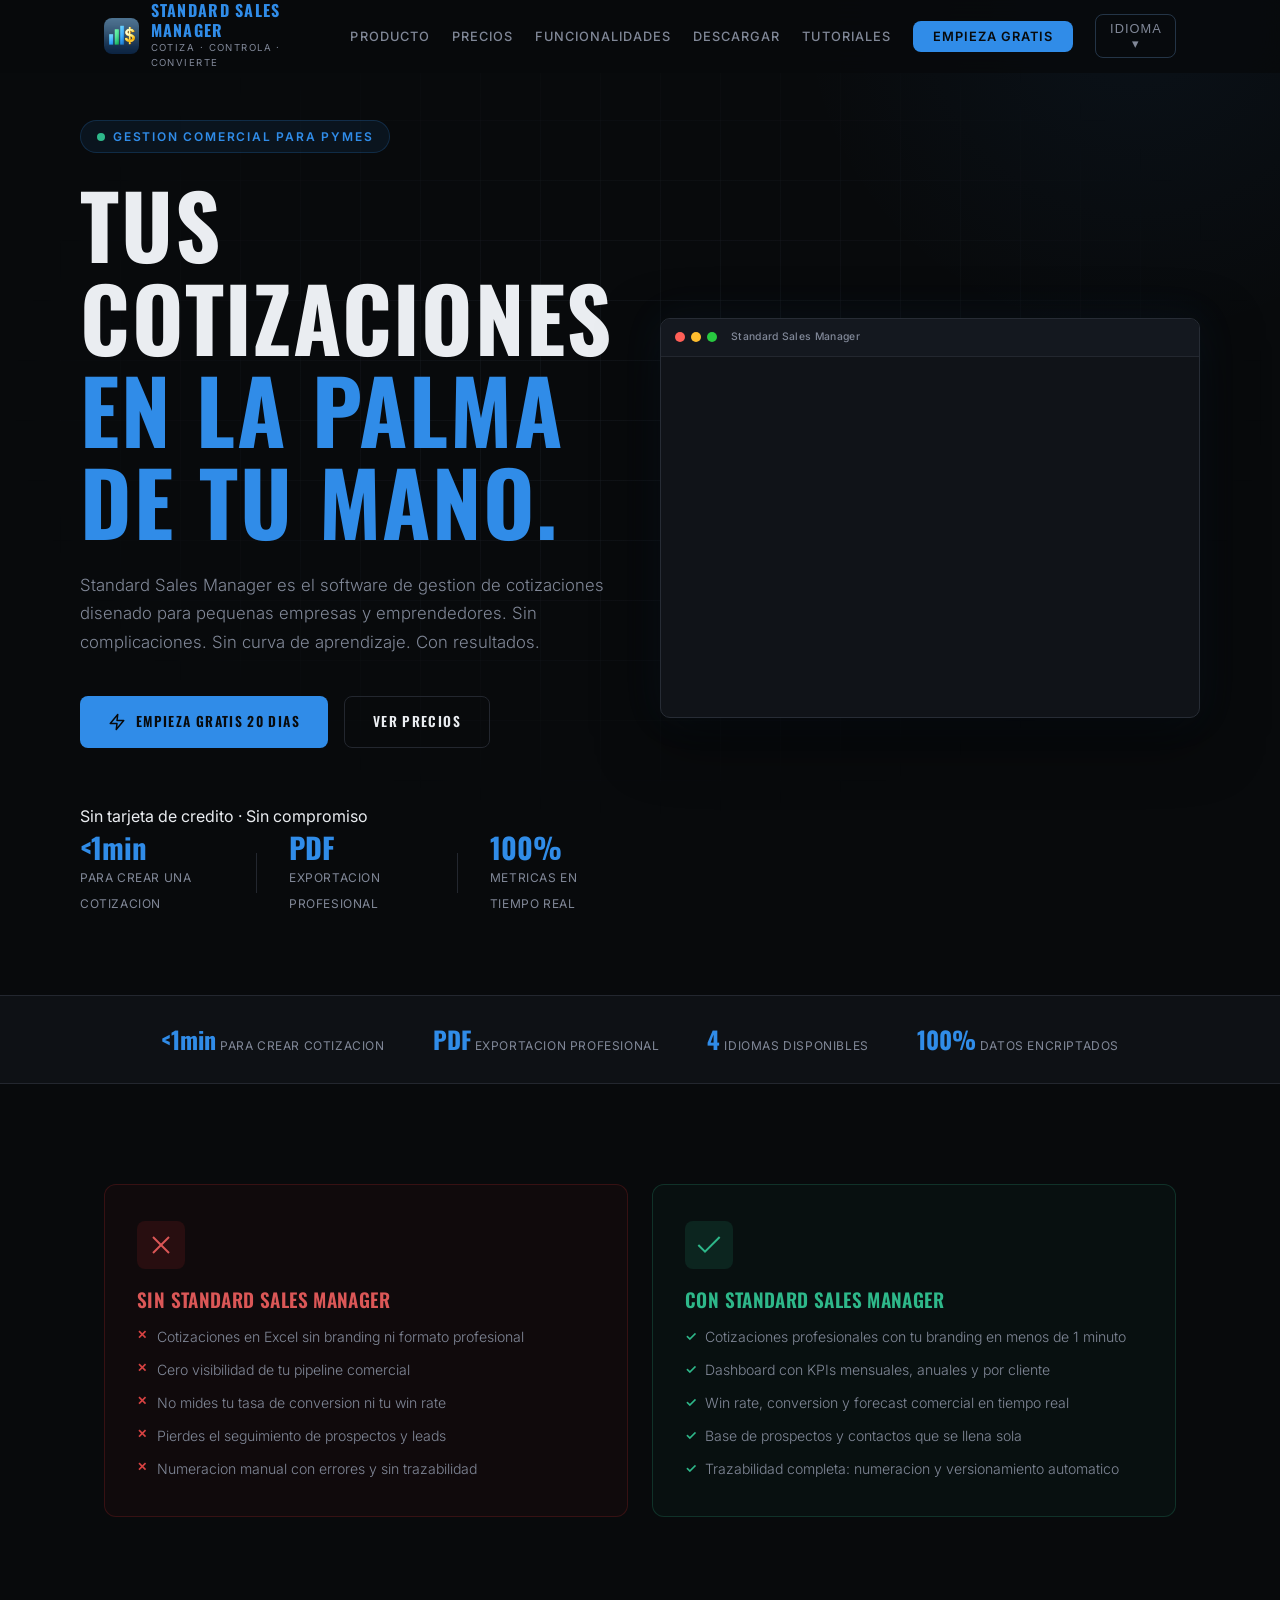
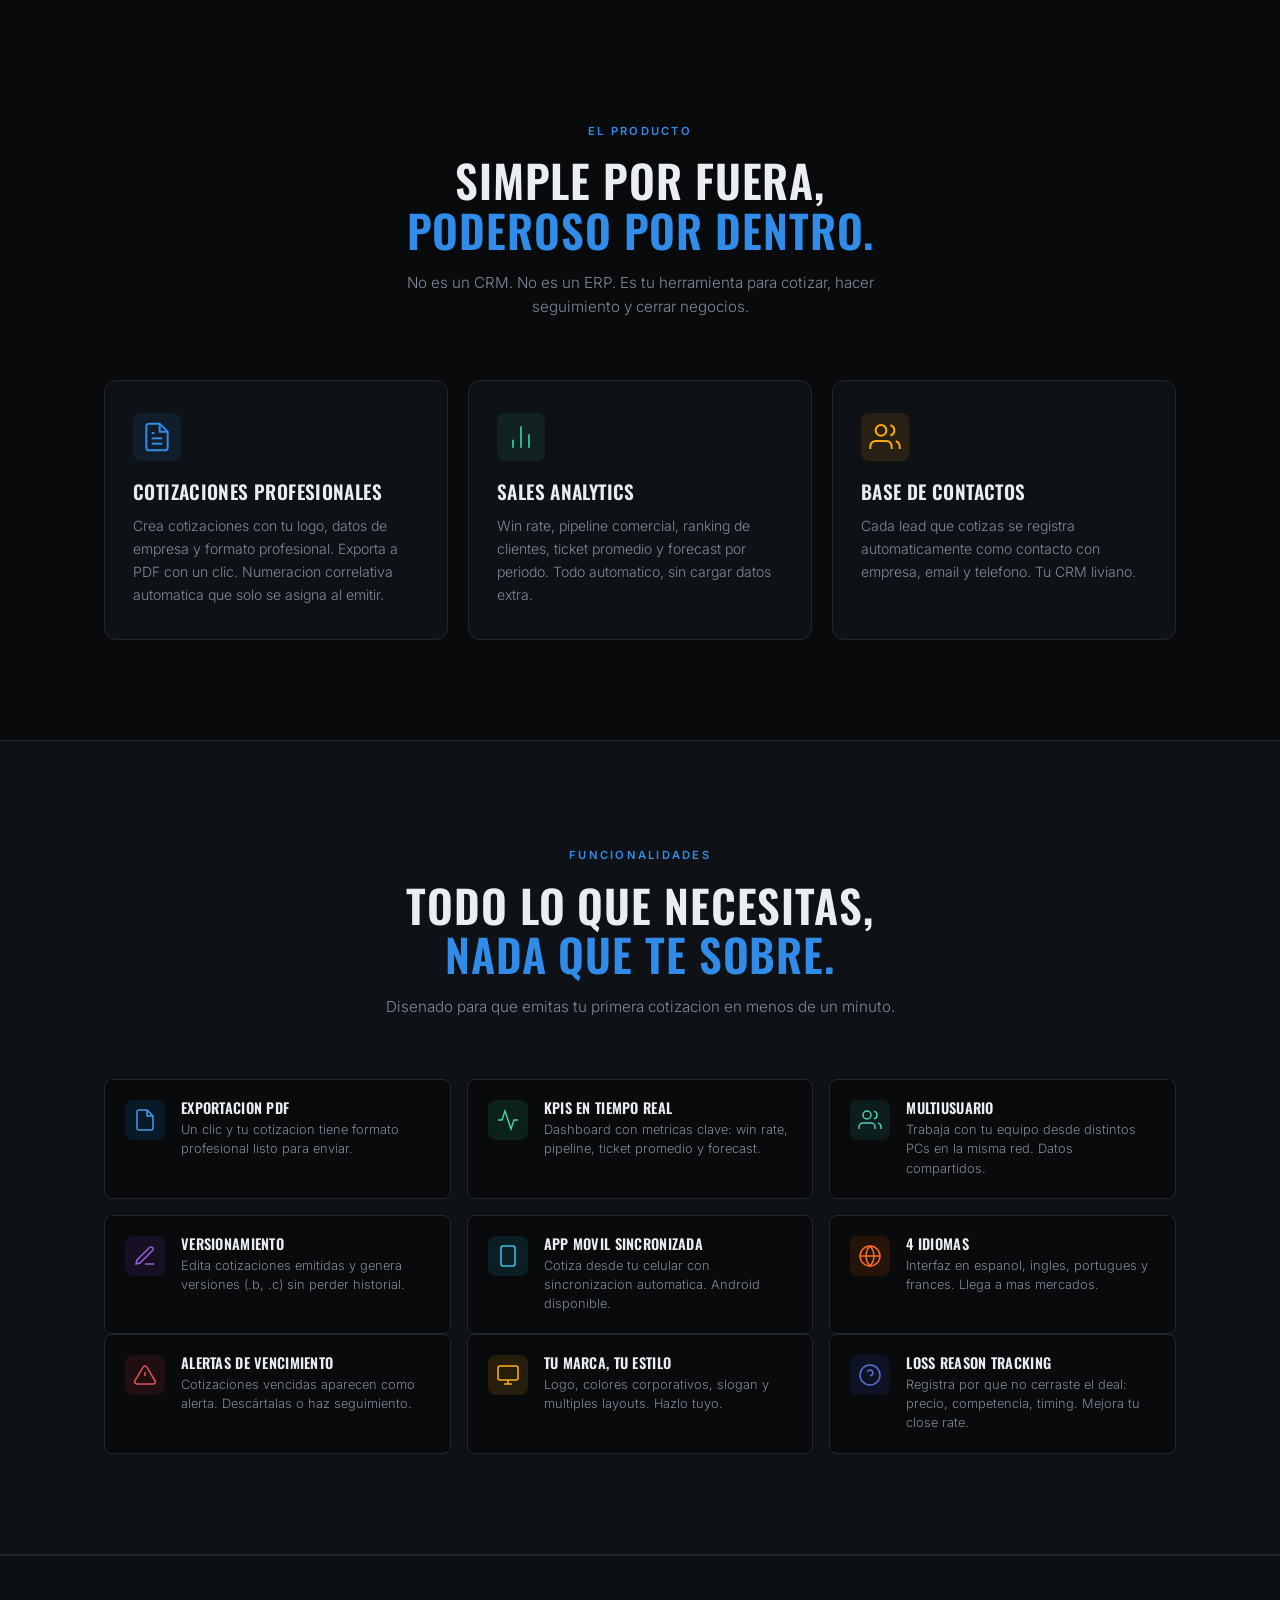
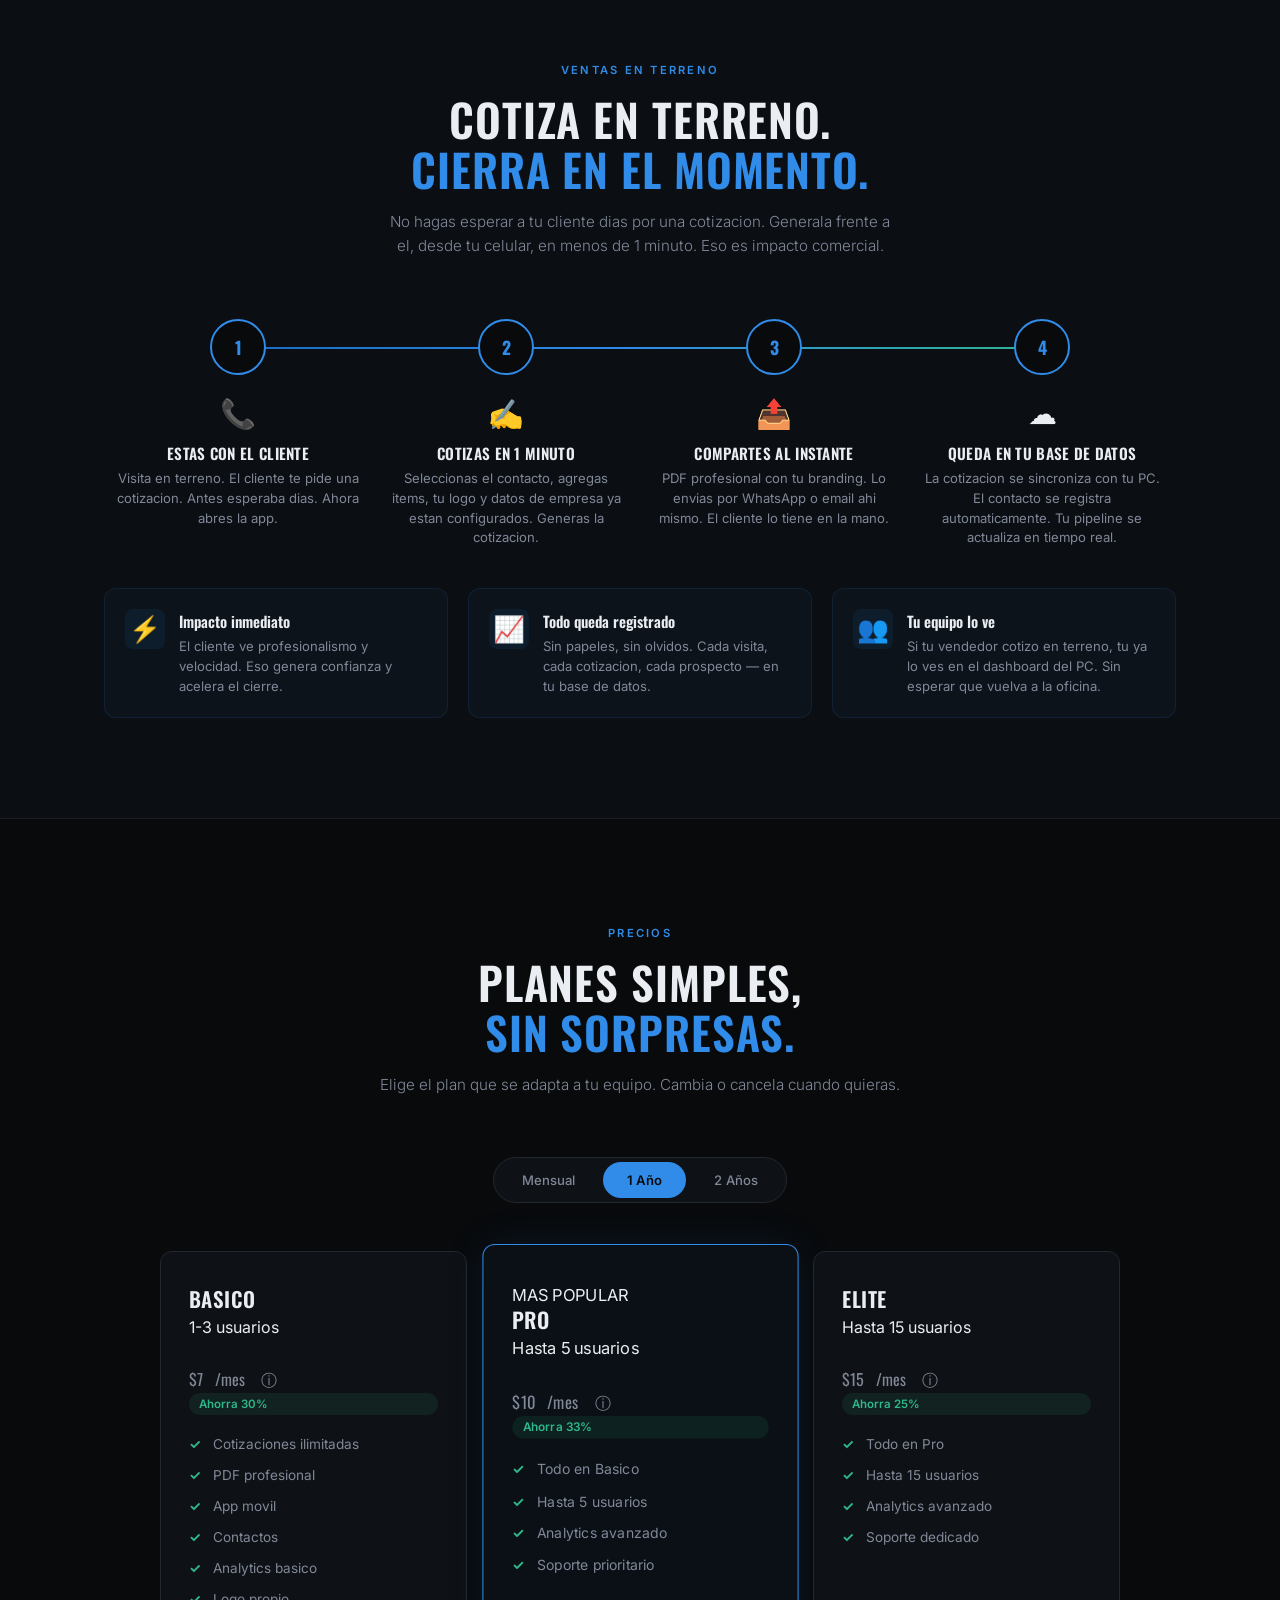
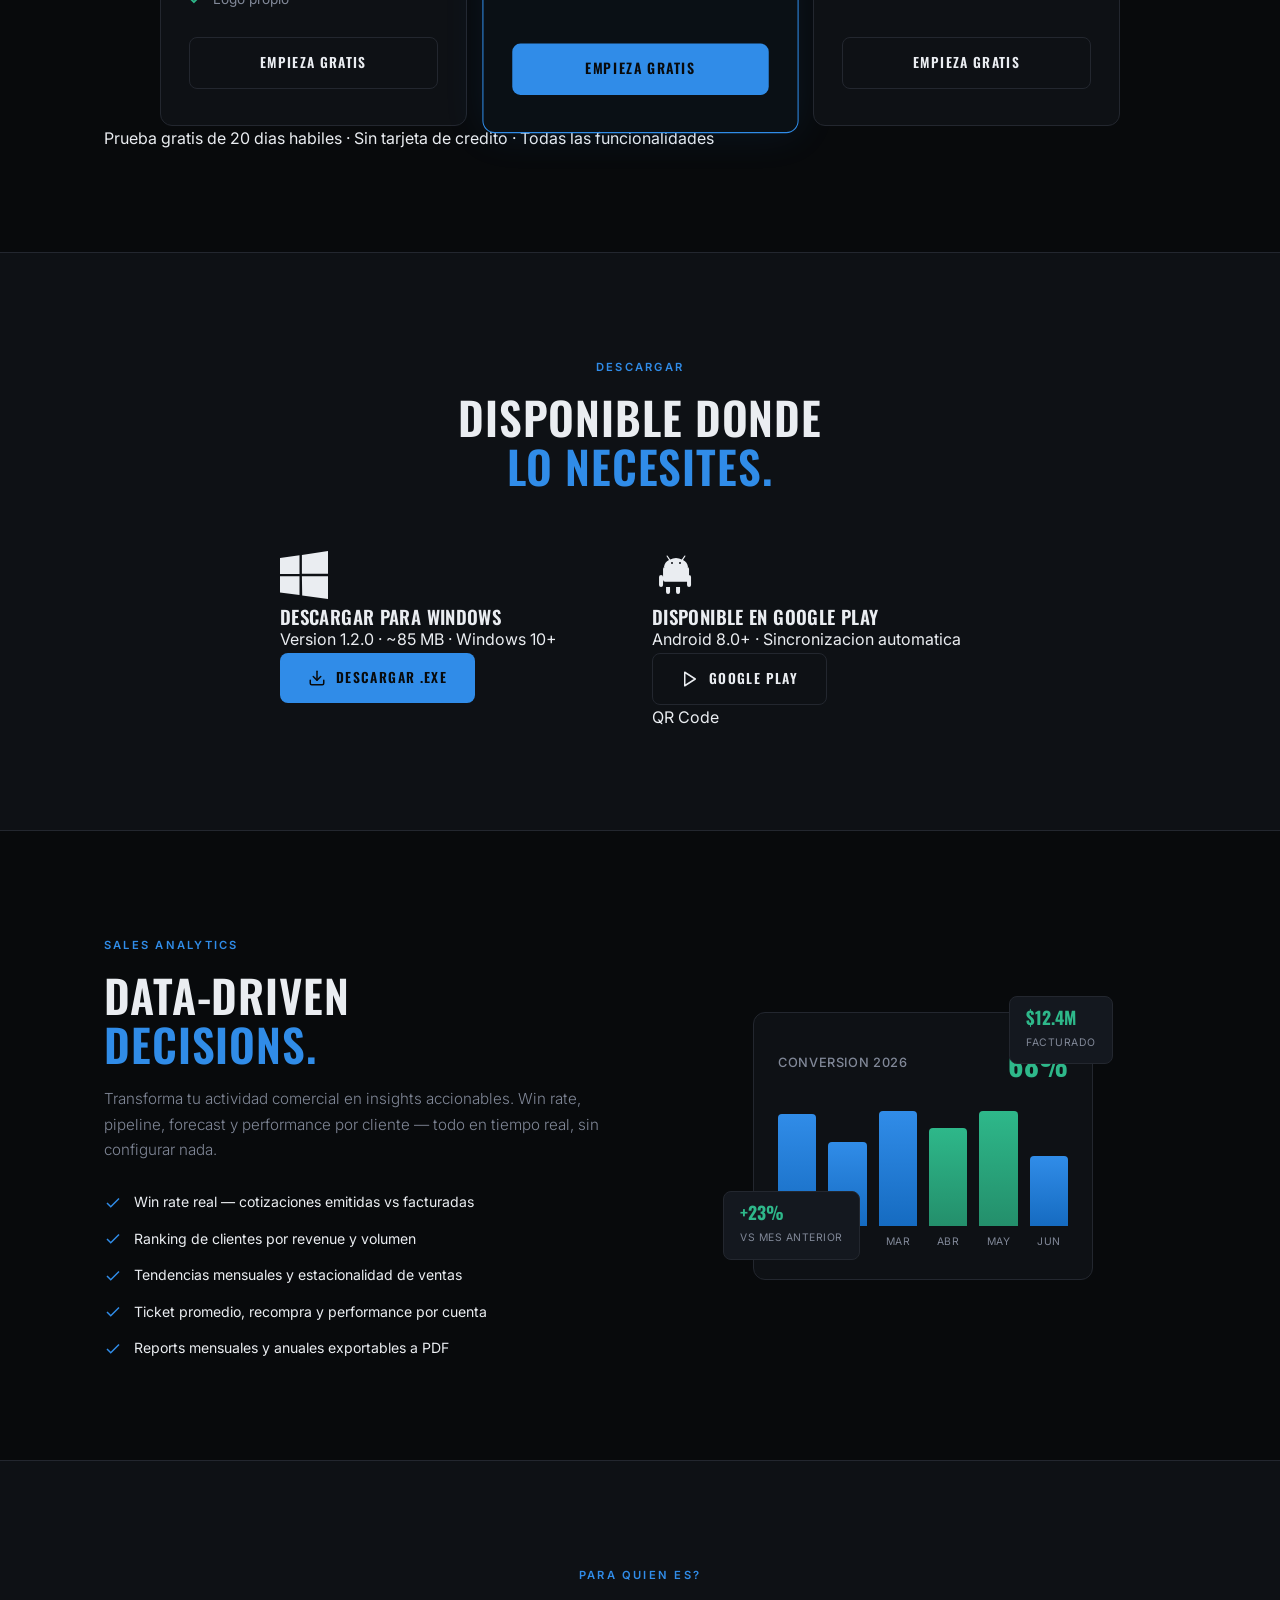
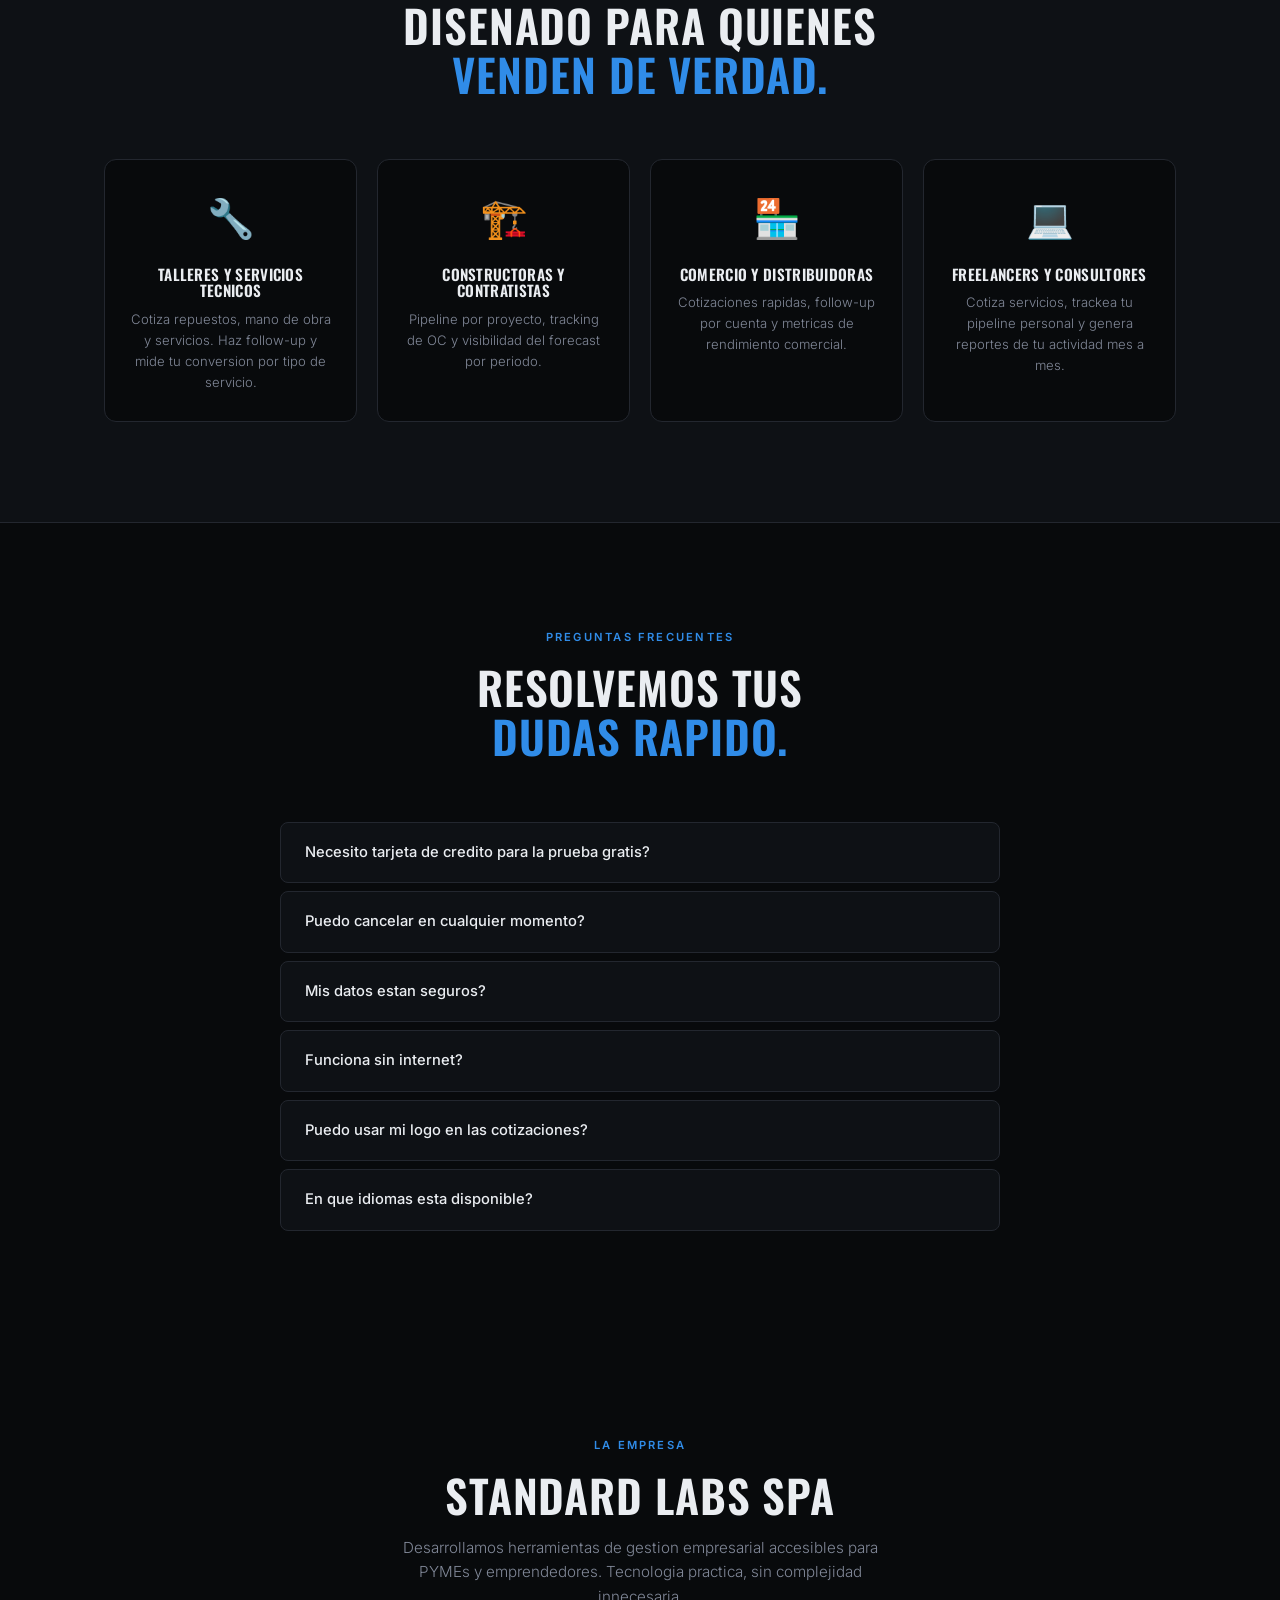
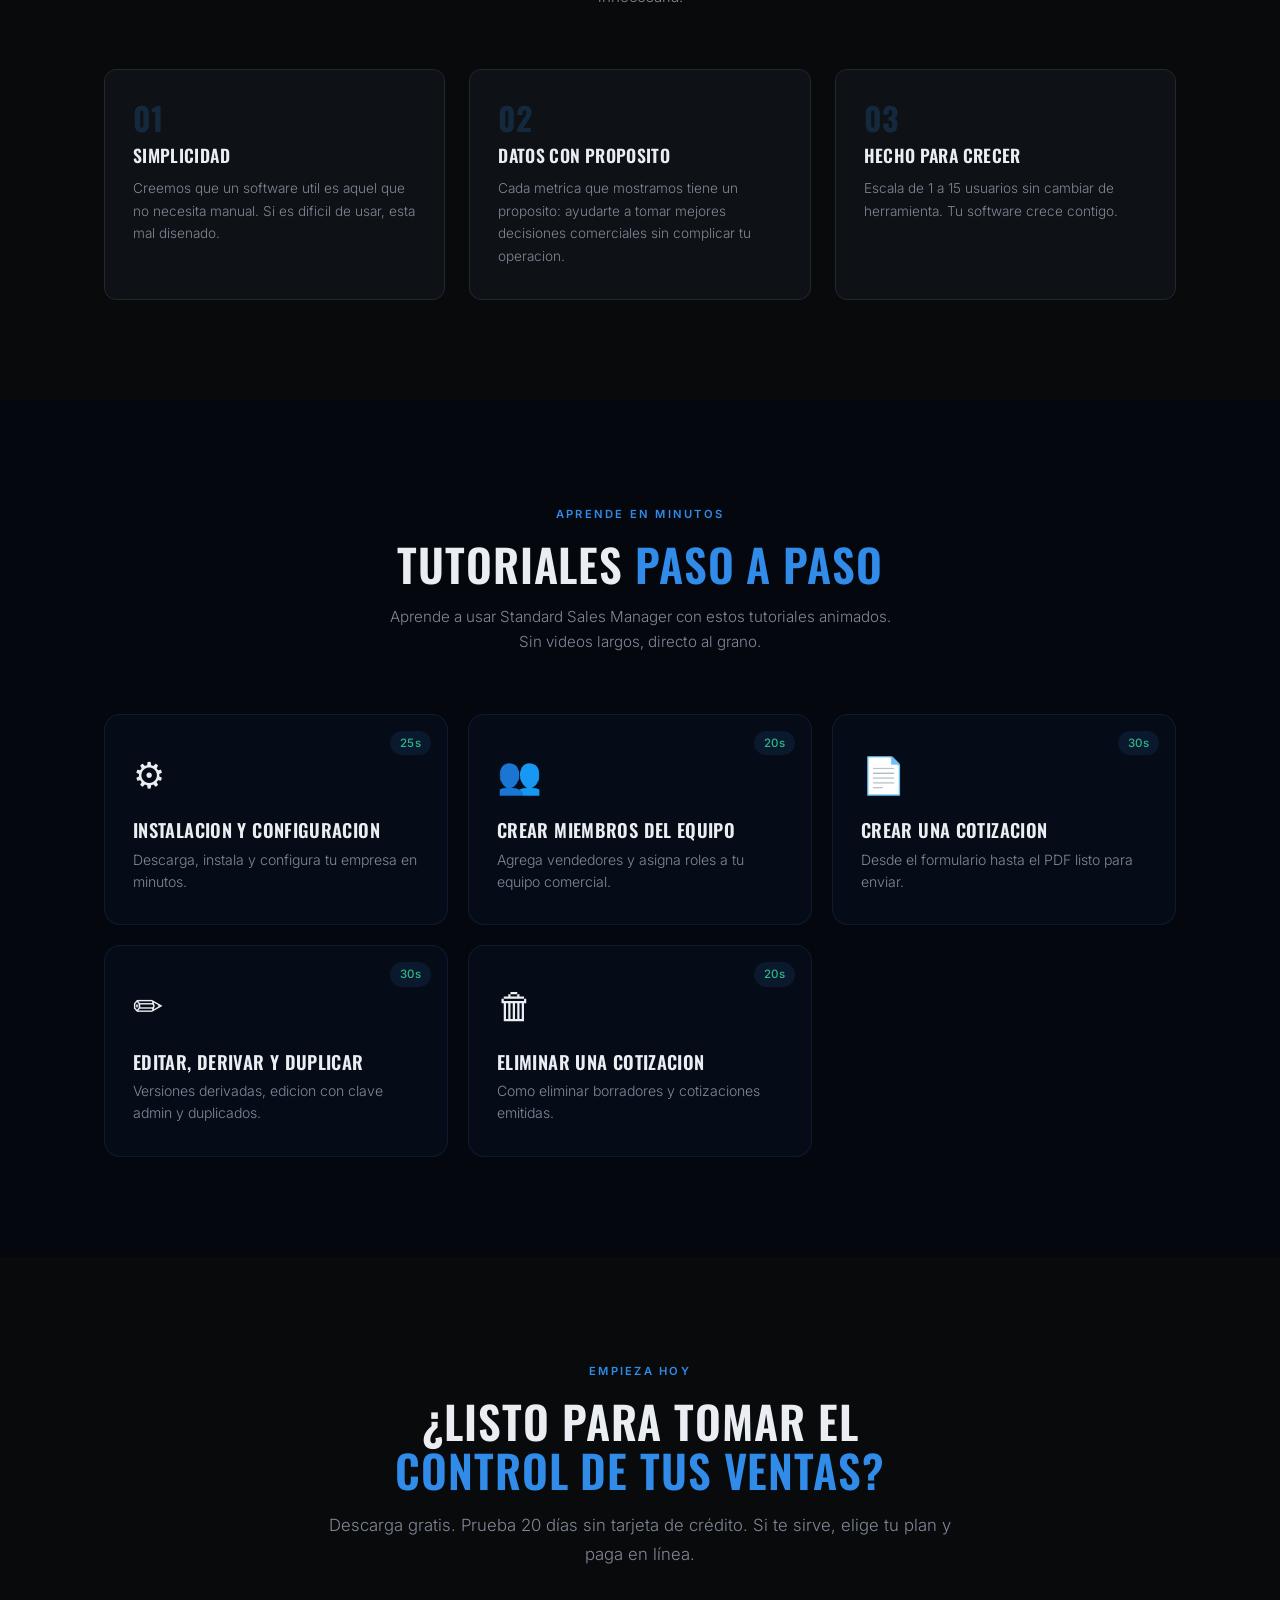
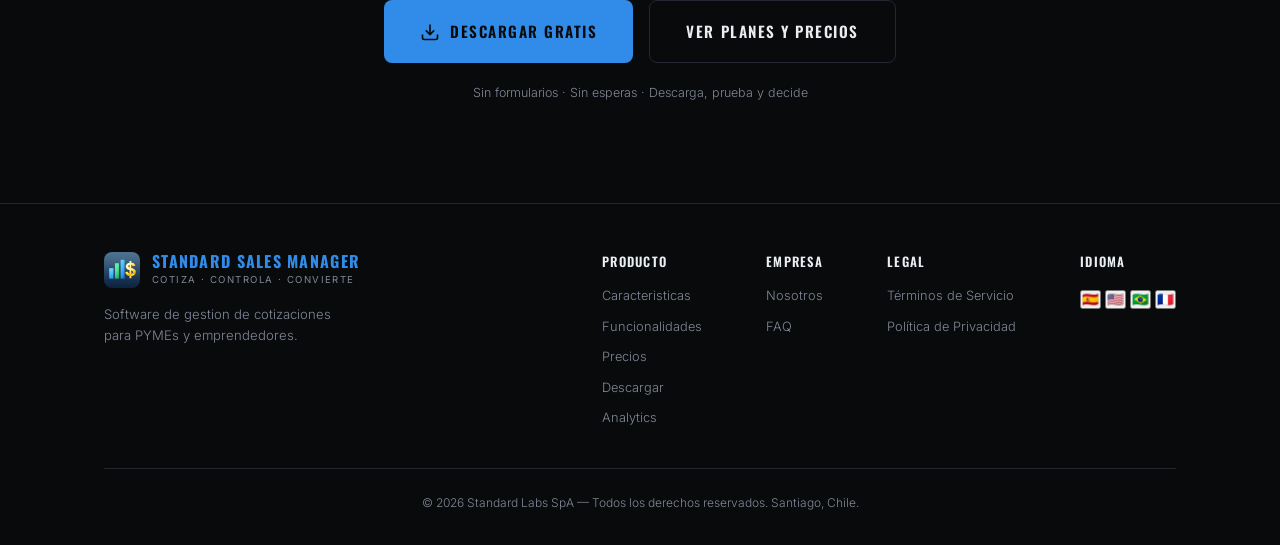
<file: index.html>
<!DOCTYPE html>
<html lang="es">
<head>
  <meta charset="UTF-8">
  <meta name="viewport" content="width=device-width, initial-scale=1.0">
  <title>Standard Sales Manager — Software Profesional de Cotizaciones</title>
  <meta name="description" content="Crea cotizaciones profesionales en menos de 1 minuto. Controla conversiones. Gestiona tu equipo comercial. Software B2B para PYMEs. Prueba gratis 20 dias.">
  <meta name="keywords" content="quotation software, sales management, PDF quotes, B2B, SME, PYME, cotizaciones, gestion comercial">
  <meta property="og:title" content="Standard Sales Manager — Professional Quotation Software">
  <meta property="og:description" content="Create professional quotes in 30 seconds. Track conversions. Manage your sales team. Free trial.">
  <meta property="og:type" content="website">
  <meta property="og:url" content="https://stdsalesmanager.com">
  <meta property="og:image" content="https://stdsalesmanager.com/og-image.png">
  <meta name="twitter:card" content="summary_large_image">
  <link rel="canonical" href="https://stdsalesmanager.com">
  <link rel="preconnect" href="https://fonts.googleapis.com">
  <link rel="preconnect" href="https://fonts.gstatic.com" crossorigin>
  <link href="https://fonts.googleapis.com/css2?family=Inter:wght@300;400;500;600&family=Oswald:wght@400;500;600;700&display=swap" rel="stylesheet">
  <link rel="stylesheet" href="styles.css">
  <link rel="icon" type="image/png" href="logo.png">
  <script type="application/ld+json">
  {
    "@context": "https://schema.org",
    "@type": "SoftwareApplication",
    "name": "Standard Sales Manager",
    "operatingSystem": "Windows, Android",
    "applicationCategory": "BusinessApplication",
    "offers": {
      "@type": "AggregateOffer",
      "lowPrice": "5",
      "highPrice": "20",
      "priceCurrency": "USD",
      "offerCount": "3"
    },
    "description": "Professional quotation and sales management software for SMEs. Create PDF quotes in 30 seconds, track conversions, manage contacts.",
    "author": {
      "@type": "Organization",
      "name": "Standard Labs SpA",
      "url": "https://stdsalesmanager.com"
    },
    "softwareVersion": "1.2.0",
    "aggregateRating": {
      "@type": "AggregateRating",
      "ratingValue": "4.8",
      "ratingCount": "150"
    }
  }
  </script>
</head>
<body>

  <!-- ============================================
       NAV
       ============================================ -->
  <nav class="nav" id="nav" aria-label="Navegacion principal">
    <div class="nav__container">
      <a href="#" class="nav__brand" aria-label="Standard Sales Manager - Inicio">
        <div class="nav__logo">
          <img src="logo.png" alt="SSM" width="36" height="36" style="border-radius:8px;">
        </div>
        <div class="nav__brand-text">
          <span class="nav__name">STANDARD SALES MANAGER</span>
          <span class="nav__tagline" data-i18n="navTagline">Cotiza &middot; Controla &middot; Convierte</span>
        </div>
      </a>
      <button class="nav__toggle" id="navToggle" aria-label="Abrir menu" aria-expanded="false">
        <span></span><span></span><span></span>
      </button>
      <ul class="nav__links" id="navLinks">
        <li><a href="#producto" data-i18n="navProducto">Producto</a></li>
        <li><a href="#pricing" data-i18n="navPrecios">Precios</a></li>
        <li><a href="#funcionalidades" data-i18n="navFuncionalidades">Funcionalidades</a></li>
        <li><a href="#descargar" data-i18n="navDescargar">Descargar</a></li>
        <li><a href="#tutoriales" data-i18n="navTutoriales">Tutoriales</a></li>
        <li><a href="#descargar" class="nav__cta" data-i18n="navCta">Empieza Gratis</a></li>
        <li class="nav__lang-dropdown" aria-label="Selector de idioma">
          <button class="nav__lang-trigger" data-i18n="navIdioma">Idioma ▾</button>
          <div class="nav__lang-menu">
            <button class="nav__lang-btn nav__lang-btn--active" data-lang="es" aria-label="Espanol">&#127466;&#127480; Español</button>
            <button class="nav__lang-btn" data-lang="en" aria-label="English">&#127482;&#127480; English</button>
            <button class="nav__lang-btn" data-lang="pt" aria-label="Portugues">&#127463;&#127479; Português</button>
            <button class="nav__lang-btn" data-lang="fr" aria-label="Francais">&#127467;&#127479; Français</button>
          </div>
        </li>
      </ul>
    </div>
  </nav>

  <!-- ============================================
       HERO
       ============================================ -->
  <header class="hero" id="hero">
    <div class="hero__bg-grid"></div>
    <div class="hero__split">
      <div class="hero__content">
        <div class="hero__badge">
          <span class="hero__badge-dot"></span>
          <span data-i18n="heroBadge">GESTION COMERCIAL PARA PYMES</span>
        </div>
        <h1 class="hero__title">
          <span data-i18n="heroTitle">TUS COTIZACIONES</span><br>
          <span class="hero__title--accent" data-i18n="heroTitleAccent">EN LA PALMA DE TU MANO.</span>
        </h1>
        <p class="hero__subtitle" data-i18n="heroSubtitle">
          Standard Sales Manager es el software de gestion de cotizaciones disenado para pequenas empresas y emprendedores. Sin complicaciones. Sin curva de aprendizaje. Con resultados.
        </p>
        <div class="hero__actions">
          <a href="#descargar" class="btn btn--primary">
            <svg width="18" height="18" viewBox="0 0 24 24" fill="none" stroke="currentColor" stroke-width="2" stroke-linecap="round" stroke-linejoin="round" aria-hidden="true"><polygon points="13 2 3 14 12 14 11 22 21 10 12 10 13 2"/></svg>
            <span data-i18n="heroCta">EMPIEZA GRATIS 20 DIAS</span>
          </a>
          <a href="#pricing" class="btn btn--outline" data-i18n="heroCtaSecondary">VER PRECIOS</a>
        </div>
        <p class="hero__no-card" data-i18n="heroNoCard">Sin tarjeta de credito &middot; Sin compromiso</p>
        <div class="hero__stats">
          <div class="hero__stat">
            <span class="hero__stat-number">&lt;1min</span>
            <span class="hero__stat-label" data-i18n="heroStat1">Para crear una cotizacion</span>
          </div>
          <div class="hero__stat-divider"></div>
          <div class="hero__stat">
            <span class="hero__stat-number">PDF</span>
            <span class="hero__stat-label" data-i18n="heroStat2">Exportacion profesional</span>
          </div>
          <div class="hero__stat-divider"></div>
          <div class="hero__stat">
            <span class="hero__stat-number">100%</span>
            <span class="hero__stat-label" data-i18n="heroStat3">Metricas en tiempo real</span>
          </div>
        </div>
      </div>

      <!-- ANIMATED SOFTWARE DEMO (English, autoplay, loop) -->
      <div class="hero__demo" aria-hidden="true">
        <div class="demo-window">
          <div class="demo-window__bar">
            <span class="demo-dot demo-dot--red"></span>
            <span class="demo-dot demo-dot--yellow"></span>
            <span class="demo-dot demo-dot--green"></span>
            <span class="demo-window__title">Standard Sales Manager</span>
          </div>
          <div class="demo-window__body">

            <!-- Animated cursor -->
            <div class="demo-cursor" aria-hidden="true">
              <svg width="14" height="18" viewBox="0 0 14 18" fill="none"><path d="M1 1L1 14L4.5 10.5L8 17L10.5 16L7 9.5L12 9.5L1 1Z" fill="white" stroke="hsl(220,15%,25%)" stroke-width="1"/></svg>
            </div>

            <!-- ====== SCENE 1: Creating a Quote (0-7s) ====== -->
            <div class="demo-scene ds-1">
              <div class="ds-sidebar">
                <div class="ds-nav ds-nav--active"><span>&#9776;</span> Quotes</div>
                <div class="ds-nav"><span>&#9862;</span> Contacts</div>
                <div class="ds-nav"><span>&#9673;</span> Analytics</div>
              </div>
              <div class="ds-main">
                <div class="ds-topbar">New Quote <span class="ds-draft-badge">Draft</span></div>
                <div class="ds-form">
                  <div class="ds-row ds-row--1">
                    <span class="ds-label">Client</span>
                    <span class="ds-input"><span class="ds-typetext">NovaTech Corp</span><span class="ds-caret"></span></span>
                  </div>
                  <div class="ds-row ds-row--2">
                    <span class="ds-label">Contact</span>
                    <span class="ds-input ds-input--filled">John Mitchell</span>
                  </div>
                  <div class="ds-row ds-row--3">
                    <span class="ds-label">Email</span>
                    <span class="ds-input ds-input--filled">john@novatech.com</span>
                  </div>
                  <div class="ds-items-head"><span>Description</span><span>Qty</span><span>Price</span><span>Total</span></div>
                  <div class="ds-item ds-item--1"><span>Web Design Package</span><span>1</span><span>$1,200</span><span>$1,200</span></div>
                  <div class="ds-item ds-item--2"><span>SEO Optimization</span><span>2</span><span>$350</span><span>$700</span></div>
                  <div class="ds-item ds-item--3"><span>Content Strategy</span><span>5</span><span>$120</span><span>$600</span></div>
                  <div class="ds-totals">
                    <div class="ds-totals-line">Subtotal: <strong>$2,500</strong></div>
                    <div class="ds-totals-line">Tax: <strong>$475</strong></div>
                    <div class="ds-totals-final">Total: $2,975</div>
                  </div>
                  <div class="ds-btn-generate">Generate Quote &nbsp;&#10003;</div>
                </div>
              </div>
            </div>

            <!-- ====== SCENE 2: PDF Generated (7-14s) ====== -->
            <div class="demo-scene ds-2">
              <div class="ds-pdf-container">
                <div class="ds-pdf-toolbar">
                  <span class="ds-pdf-status">&#10003; Quote QT-0048 Generated</span>
                  <div class="ds-pdf-actions">
                    <span class="ds-pdf-btn">&#128424; PDF</span>
                    <span class="ds-pdf-btn ds-pdf-btn--share">&#9993; Share</span>
                  </div>
                </div>
                <div class="ds-pdf">
                  <div class="ds-pdf-header">
                    <div class="ds-pdf-logo">
                      <div class="ds-pdf-logo-box">YOUR LOGO</div>
                      <div class="ds-pdf-company">Apex Industries LLC</div>
                    </div>
                    <div class="ds-pdf-meta">
                      <strong>QUOTATION QT-0048</strong><br>
                      Date: Mar 29, 2026<br>
                      Valid until: Apr 28, 2026
                    </div>
                  </div>
                  <div class="ds-pdf-divider"></div>
                  <div class="ds-pdf-client">To: <strong>NovaTech Corp</strong> — John Mitchell</div>
                  <div class="ds-pdf-table">
                    <div class="ds-pdf-row ds-pdf-row--head"><span>Description</span><span>Qty</span><span>Price</span><span>Total</span></div>
                    <div class="ds-pdf-row"><span>Web Design Package</span><span>1</span><span>$1,200</span><span>$1,200</span></div>
                    <div class="ds-pdf-row"><span>SEO Optimization</span><span>2</span><span>$350</span><span>$700</span></div>
                    <div class="ds-pdf-row"><span>Content Strategy</span><span>5</span><span>$120</span><span>$600</span></div>
                  </div>
                  <div class="ds-pdf-bottom">
                    <div class="ds-pdf-notes">Notes: Payment within 30 days</div>
                    <div class="ds-pdf-totals-box">
                      <div>Subtotal: $2,500</div>
                      <div>Tax (19%): $475</div>
                      <div class="ds-pdf-grand"><strong>Total: $2,975</strong></div>
                    </div>
                  </div>
                  <div class="ds-pdf-footer">Powered by Standard Sales Manager</div>
                </div>
              </div>
            </div>

            <!-- ====== SCENE 3: Analytics Dashboard (14-21s) ====== -->
            <div class="demo-scene ds-3">
              <div class="ds-sidebar">
                <div class="ds-nav"><span>&#9776;</span> Quotes</div>
                <div class="ds-nav"><span>&#9862;</span> Contacts</div>
                <div class="ds-nav ds-nav--active"><span>&#9673;</span> Analytics</div>
              </div>
              <div class="ds-main">
                <div class="ds-topbar">Sales Analytics <span class="ds-year-badge">2026</span></div>
                <div class="ds-metrics">
                  <div class="ds-metric"><span class="ds-metric-num ds-metric-num--blue">47</span><span class="ds-metric-lbl">Pipeline</span></div>
                  <div class="ds-metric"><span class="ds-metric-num ds-metric-num--green">77%</span><span class="ds-metric-lbl">Win Rate</span></div>
                  <div class="ds-metric"><span class="ds-metric-num ds-metric-num--amber">$47K</span><span class="ds-metric-lbl">Revenue</span></div>
                </div>
                <div class="ds-charts-row">
                  <div class="ds-chart-box">
                    <div class="ds-chart-title">Monthly Revenue</div>
                    <div class="ds-bars">
                      <div class="ds-bar" style="--h:35%"><span>J</span></div>
                      <div class="ds-bar" style="--h:52%"><span>F</span></div>
                      <div class="ds-bar" style="--h:48%"><span>M</span></div>
                      <div class="ds-bar" style="--h:71%"><span>A</span></div>
                      <div class="ds-bar" style="--h:63%"><span>M</span></div>
                      <div class="ds-bar ds-bar--accent" style="--h:90%"><span>J</span></div>
                    </div>
                  </div>
                  <div class="ds-chart-box">
                    <div class="ds-chart-title">Win Rate</div>
                    <div class="ds-donut-wrap">
                      <svg viewBox="0 0 80 80" class="ds-donut-svg">
                        <circle cx="40" cy="40" r="30" fill="none" stroke="hsl(220,15%,16%)" stroke-width="8"/>
                        <circle cx="40" cy="40" r="30" fill="none" stroke="hsl(160,60%,45%)" stroke-width="8" stroke-dasharray="0 188" stroke-linecap="round" transform="rotate(-90 40 40)" class="ds-donut-fill"/>
                      </svg>
                      <span class="ds-donut-pct">77%</span>
                    </div>
                  </div>
                </div>
                <div class="ds-clients-list">
                  <div class="ds-chart-title">Top Clients</div>
                  <div class="ds-client"><span>NovaTech Corp</span><div class="ds-client-bar" style="--w:90%"></div><span>$8.2K</span></div>
                  <div class="ds-client"><span>Summit Ltd</span><div class="ds-client-bar" style="--w:65%"></div><span>$5.9K</span></div>
                  <div class="ds-client"><span>Orion Group</span><div class="ds-client-bar" style="--w:50%"></div><span>$4.5K</span></div>
                </div>
              </div>
            </div>

            <!-- ====== SCENE 4: Mobile App + Team (21-28s) ====== -->
            <div class="demo-scene ds-4">
              <div class="ds-split-view">
                <!-- Phone mockup -->
                <div class="ds-phone">
                  <div class="ds-phone-notch"></div>
                  <div class="ds-phone-screen">
                    <div class="ds-phone-header">SSM <span class="ds-phone-sync">&#8635;</span></div>
                    <div class="ds-phone-stats">
                      <div class="ds-phone-stat"><strong>24</strong><br><small>Invoiced</small></div>
                      <div class="ds-phone-stat"><strong>$47K</strong><br><small>Revenue</small></div>
                      <div class="ds-phone-stat"><strong>77%</strong><br><small>Conv.</small></div>
                    </div>
                    <div class="ds-phone-card">
                      <div class="ds-phone-card-top"><strong>QT-0048</strong><span class="ds-phone-badge">Issued</span></div>
                      <div class="ds-phone-card-info">NovaTech Corp — $2,975</div>
                    </div>
                    <div class="ds-phone-card">
                      <div class="ds-phone-card-top"><strong>QT-0047</strong><span class="ds-phone-badge ds-phone-badge--green">Invoiced</span></div>
                      <div class="ds-phone-card-info">Summit Ltd — $875</div>
                    </div>
                    <div class="ds-phone-nav">
                      <span>&#9776;</span><span>&#9862;</span><span>&#9673;</span><span>&#9881;</span>
                    </div>
                  </div>
                </div>
                <!-- Team & features info -->
                <div class="ds-features-panel">
                  <div class="ds-feature-item ds-fi--1">
                    <div class="ds-fi-icon">&#9881;</div>
                    <div class="ds-fi-text"><strong>Fully Customizable</strong><br>Your logo, colors & company data</div>
                  </div>
                  <div class="ds-feature-item ds-fi--2">
                    <div class="ds-fi-icon">&#128101;</div>
                    <div class="ds-fi-text"><strong>Team Members</strong><br>Assign emitters to your team</div>
                  </div>
                  <div class="ds-feature-item ds-fi--3">
                    <div class="ds-fi-icon">&#9729;</div>
                    <div class="ds-fi-text"><strong>Cloud Synced</strong><br>Desktop &harr; Mobile, always in sync</div>
                  </div>
                  <div class="ds-feature-item ds-fi--4">
                    <div class="ds-fi-icon">&#128196;</div>
                    <div class="ds-fi-text"><strong>PDF Reports</strong><br>Annual, monthly & per-client reports</div>
                  </div>
                </div>
              </div>
            </div>

            <!-- ====== FLOATING CALLOUTS ====== -->
            <div class="demo-callout dc-1">Create professional quotes in seconds</div>
            <div class="demo-callout dc-2">100% customizable &mdash; your logo, your brand</div>
            <div class="demo-callout dc-3">Real-time metrics &amp; conversion tracking</div>
            <div class="demo-callout dc-4">Mobile app included &mdash; assign your team</div>

          </div>
        </div>
      </div>
    </div>
  </header>

  <!-- ============================================
       TRUST BAR
       ============================================ -->
  <section class="trust-bar" aria-label="Estadisticas destacadas">
    <div class="container">
      <div class="trust-bar__grid">
        <div class="trust-bar__item">
          <span class="trust-bar__number" data-i18n="trustStat1">&lt;1min</span>
          <span class="trust-bar__label" data-i18n="trustLabel1">para crear cotizacion</span>
        </div>
        <div class="trust-bar__item">
          <span class="trust-bar__number" data-i18n="trustStat2">PDF</span>
          <span class="trust-bar__label" data-i18n="trustLabel2">exportacion profesional</span>
        </div>
        <div class="trust-bar__item">
          <span class="trust-bar__number" data-i18n="trustStat3">4</span>
          <span class="trust-bar__label" data-i18n="trustLabel3">idiomas disponibles</span>
        </div>
        <div class="trust-bar__item">
          <span class="trust-bar__number" data-i18n="trustStat4">100%</span>
          <span class="trust-bar__label" data-i18n="trustLabel4">datos encriptados</span>
        </div>
      </div>
    </div>
  </section>

  <!-- ============================================
       PROBLEMA / SOLUCION
       ============================================ -->
  <section class="section problem" id="problema">
    <div class="container">
      <div class="problem__grid">
        <div class="problem__card problem__card--bad">
          <div class="problem__icon">
            <svg width="32" height="32" viewBox="0 0 24 24" fill="none" stroke="currentColor" stroke-width="1.5" aria-hidden="true"><line x1="18" y1="6" x2="6" y2="18"/><line x1="6" y1="6" x2="18" y2="18"/></svg>
          </div>
          <h3 data-i18n="problemBadTitle">Sin Standard Sales Manager</h3>
          <ul>
            <li data-i18n="problemBad1">Cotizaciones en Excel sin branding ni formato profesional</li>
            <li data-i18n="problemBad2">Cero visibilidad de tu pipeline comercial</li>
            <li data-i18n="problemBad3">No mides tu tasa de conversion ni tu win rate</li>
            <li data-i18n="problemBad4">Pierdes el seguimiento de prospectos y leads</li>
            <li data-i18n="problemBad5">Numeracion manual con errores y sin trazabilidad</li>
          </ul>
        </div>
        <div class="problem__card problem__card--good">
          <div class="problem__icon">
            <svg width="32" height="32" viewBox="0 0 24 24" fill="none" stroke="currentColor" stroke-width="1.5" aria-hidden="true"><polyline points="20 6 9 17 4 12"/></svg>
          </div>
          <h3 data-i18n="problemGoodTitle">Con Standard Sales Manager</h3>
          <ul>
            <li data-i18n="problemGood1">Cotizaciones profesionales con tu branding en menos de 1 minuto</li>
            <li data-i18n="problemGood2">Dashboard con KPIs mensuales, anuales y por cliente</li>
            <li data-i18n="problemGood3">Win rate, conversion y forecast comercial en tiempo real</li>
            <li data-i18n="problemGood4">Base de prospectos y contactos que se llena sola</li>
            <li data-i18n="problemGood5">Trazabilidad completa: numeracion y versionamiento automatico</li>
          </ul>
        </div>
      </div>
    </div>
  </section>

  <!-- ============================================
       PRODUCTO
       ============================================ -->
  <section class="section product" id="producto">
    <div class="container">
      <div class="section__header">
        <span class="section__label" data-i18n="productLabel">EL PRODUCTO</span>
        <h2 class="section__title"><span data-i18n="productTitle">Simple por fuera,</span><br><span class="text--accent" data-i18n="productTitleAccent">poderoso por dentro.</span></h2>
        <p class="section__desc" data-i18n="productDesc">No es un CRM. No es un ERP. Es tu herramienta para cotizar, hacer seguimiento y cerrar negocios.</p>
      </div>
      <div class="product__grid">
        <div class="product__card product__card--featured">
          <div class="product__card-icon">
            <svg width="32" height="32" viewBox="0 0 24 24" fill="none" stroke="currentColor" stroke-width="1.5" aria-hidden="true"><path d="M14 2H6a2 2 0 00-2 2v16a2 2 0 002 2h12a2 2 0 002-2V8z"/><polyline points="14 2 14 8 20 8"/><line x1="16" y1="13" x2="8" y2="13"/><line x1="16" y1="17" x2="8" y2="17"/><polyline points="10 9 9 9 8 9"/></svg>
          </div>
          <h3 data-i18n="productCard1Title">Cotizaciones Profesionales</h3>
          <p data-i18n="productCard1Desc">Crea cotizaciones con tu logo, datos de empresa y formato profesional. Exporta a PDF con un clic. Numeracion correlativa automatica que solo se asigna al emitir.</p>
        </div>
        <div class="product__card">
          <div class="product__card-icon product__card-icon--green">
            <svg width="32" height="32" viewBox="0 0 24 24" fill="none" stroke="currentColor" stroke-width="1.5" aria-hidden="true"><line x1="18" y1="20" x2="18" y2="10"/><line x1="12" y1="20" x2="12" y2="4"/><line x1="6" y1="20" x2="6" y2="14"/></svg>
          </div>
          <h3 data-i18n="productCard2Title">Sales Analytics</h3>
          <p data-i18n="productCard2Desc">Win rate, pipeline comercial, ranking de clientes, ticket promedio y forecast por periodo. Todo automatico, sin cargar datos extra.</p>
        </div>
        <div class="product__card">
          <div class="product__card-icon product__card-icon--amber">
            <svg width="32" height="32" viewBox="0 0 24 24" fill="none" stroke="currentColor" stroke-width="1.5" aria-hidden="true"><path d="M17 21v-2a4 4 0 00-4-4H5a4 4 0 00-4 4v2"/><circle cx="9" cy="7" r="4"/><path d="M23 21v-2a4 4 0 00-3-3.87"/><path d="M16 3.13a4 4 0 010 7.75"/></svg>
          </div>
          <h3 data-i18n="productCard3Title">Base de Contactos</h3>
          <p data-i18n="productCard3Desc">Cada lead que cotizas se registra automaticamente como contacto con empresa, email y telefono. Tu CRM liviano.</p>
        </div>
      </div>
    </div>
  </section>

  <!-- ============================================
       FUNCIONALIDADES
       ============================================ -->
  <section class="section modules" id="funcionalidades">
    <div class="container">
      <div class="section__header">
        <span class="section__label" data-i18n="featuresLabel">FUNCIONALIDADES</span>
        <h2 class="section__title"><span data-i18n="featuresTitle">Todo lo que necesitas,</span><br><span class="text--accent" data-i18n="featuresTitleAccent">nada que te sobre.</span></h2>
        <p class="section__desc" data-i18n="featuresDesc">Disenado para que emitas tu primera cotizacion en menos de un minuto.</p>
      </div>
      <!-- Main 6 features (always visible) -->
      <div class="modules__grid">
        <div class="module-card">
          <div class="module-card__icon module-card__icon--blue">
            <svg width="24" height="24" viewBox="0 0 24 24" fill="none" stroke="currentColor" stroke-width="1.5" aria-hidden="true"><path d="M14 2H6a2 2 0 00-2 2v16a2 2 0 002 2h12a2 2 0 002-2V8z"/><polyline points="14 2 14 8 20 8"/></svg>
          </div>
          <div class="module-card__content">
            <h4 data-i18n="feature1Title">Exportacion PDF</h4>
            <p data-i18n="feature1Desc">Un clic y tu cotizacion tiene formato profesional listo para enviar.</p>
          </div>
        </div>
        <div class="module-card">
          <div class="module-card__icon module-card__icon--green">
            <svg width="24" height="24" viewBox="0 0 24 24" fill="none" stroke="currentColor" stroke-width="1.5" aria-hidden="true"><polyline points="22 12 18 12 15 21 9 3 6 12 2 12"/></svg>
          </div>
          <div class="module-card__content">
            <h4 data-i18n="feature2Title">KPIs en Tiempo Real</h4>
            <p data-i18n="feature2Desc">Dashboard con metricas clave: win rate, pipeline, ticket promedio y forecast.</p>
          </div>
        </div>
        <div class="module-card">
          <div class="module-card__icon module-card__icon--teal">
            <svg width="24" height="24" viewBox="0 0 24 24" fill="none" stroke="currentColor" stroke-width="1.5" aria-hidden="true"><path d="M17 21v-2a4 4 0 00-4-4H5a4 4 0 00-4 4v2"/><circle cx="9" cy="7" r="4"/><path d="M23 21v-2a4 4 0 00-3-3.87"/><path d="M16 3.13a4 4 0 010 7.75"/></svg>
          </div>
          <div class="module-card__content">
            <h4 data-i18n="feature3Title">Multiusuario</h4>
            <p data-i18n="feature3Desc">Trabaja con tu equipo desde distintos PCs en la misma red. Datos compartidos.</p>
          </div>
        </div>
        <div class="module-card">
          <div class="module-card__icon module-card__icon--purple">
            <svg width="24" height="24" viewBox="0 0 24 24" fill="none" stroke="currentColor" stroke-width="1.5" aria-hidden="true"><path d="M12 20h9"/><path d="M16.5 3.5a2.121 2.121 0 013 3L7 19l-4 1 1-4L16.5 3.5z"/></svg>
          </div>
          <div class="module-card__content">
            <h4 data-i18n="feature4Title">Versionamiento</h4>
            <p data-i18n="feature4Desc">Edita cotizaciones emitidas y genera versiones (.b, .c) sin perder historial.</p>
          </div>
        </div>
        <div class="module-card">
          <div class="module-card__icon module-card__icon--cyan">
            <svg width="24" height="24" viewBox="0 0 24 24" fill="none" stroke="currentColor" stroke-width="1.5" aria-hidden="true"><rect x="5" y="2" width="14" height="20" rx="2" ry="2"/><line x1="12" y1="18" x2="12.01" y2="18"/></svg>
          </div>
          <div class="module-card__content">
            <h4 data-i18n="feature5Title">App Movil Sincronizada</h4>
            <p data-i18n="feature5Desc">Cotiza desde tu celular con sincronizacion automatica. Android disponible.</p>
          </div>
        </div>
        <div class="module-card">
          <div class="module-card__icon module-card__icon--orange">
            <svg width="24" height="24" viewBox="0 0 24 24" fill="none" stroke="currentColor" stroke-width="1.5" aria-hidden="true"><circle cx="12" cy="12" r="10"/><line x1="2" y1="12" x2="22" y2="12"/><path d="M12 2a15.3 15.3 0 014 10 15.3 15.3 0 01-4 10 15.3 15.3 0 01-4-10 15.3 15.3 0 014-10z"/></svg>
          </div>
          <div class="module-card__content">
            <h4 data-i18n="feature6Title">4 Idiomas</h4>
            <p data-i18n="feature6Desc">Interfaz en espanol, ingles, portugues y frances. Llega a mas mercados.</p>
          </div>
        </div>
      </div>
      <!-- Additional features -->
      <div class="modules__extra" id="modulesExtra">
        <div class="modules__grid modules__grid--extra">
          <div class="module-card">
            <div class="module-card__icon module-card__icon--red">
              <svg width="24" height="24" viewBox="0 0 24 24" fill="none" stroke="currentColor" stroke-width="1.5" aria-hidden="true"><path d="M10.29 3.86L1.82 18a2 2 0 001.71 3h16.94a2 2 0 001.71-3L13.71 3.86a2 2 0 00-3.42 0z"/><line x1="12" y1="9" x2="12" y2="13"/><line x1="12" y1="17" x2="12.01" y2="17"/></svg>
            </div>
            <div class="module-card__content">
              <h4 data-i18n="feature7Title">Alertas de Vencimiento</h4>
              <p data-i18n="feature7Desc">Cotizaciones vencidas aparecen como alerta. Descártalas o haz seguimiento.</p>
            </div>
          </div>
          <div class="module-card">
            <div class="module-card__icon module-card__icon--amber">
              <svg width="24" height="24" viewBox="0 0 24 24" fill="none" stroke="currentColor" stroke-width="1.5" aria-hidden="true"><rect x="2" y="3" width="20" height="14" rx="2" ry="2"/><line x1="8" y1="21" x2="16" y2="21"/><line x1="12" y1="17" x2="12" y2="21"/></svg>
            </div>
            <div class="module-card__content">
              <h4 data-i18n="feature8Title">Tu Marca, Tu Estilo</h4>
              <p data-i18n="feature8Desc">Logo, colores corporativos, slogan y multiples layouts. Hazlo tuyo.</p>
            </div>
          </div>
          <div class="module-card">
            <div class="module-card__icon module-card__icon--indigo">
              <svg width="24" height="24" viewBox="0 0 24 24" fill="none" stroke="currentColor" stroke-width="1.5" aria-hidden="true"><circle cx="12" cy="12" r="10"/><path d="M9.09 9a3 3 0 015.83 1c0 2-3 3-3 3"/><line x1="12" y1="17" x2="12.01" y2="17"/></svg>
            </div>
            <div class="module-card__content">
              <h4 data-i18n="feature9Title">Loss Reason Tracking</h4>
              <p data-i18n="feature9Desc">Registra por que no cerraste el deal: precio, competencia, timing. Mejora tu close rate.</p>
            </div>
          </div>
        </div>
      </div>
      <!-- All features visible, no toggle needed -->
    </div>
  </section>

  <!-- ============================================
       FIELD SALES — Vendedor en terreno
       ============================================ -->
  <section class="section field-sales" id="terreno">
    <div class="container">
      <div class="section__header">
        <span class="section__label" data-i18n="fieldLabel">VENTAS EN TERRENO</span>
        <h2 class="section__title"><span data-i18n="fieldTitle">Cotiza en terreno.</span><br><span class="text--accent" data-i18n="fieldTitleAccent">Cierra en el momento.</span></h2>
        <p class="section__desc" data-i18n="fieldDesc">No hagas esperar a tu cliente dias por una cotizacion. Generala frente a el, desde tu celular, en menos de 1 minuto. Eso es impacto comercial.</p>
      </div>

      <div class="field-sales__timeline">
        <!-- Step 1 -->
        <div class="field-step">
          <div class="field-step__number">1</div>
          <div class="field-step__content">
            <div class="field-step__icon">&#128222;</div>
            <h4 data-i18n="fieldStep1Title">Estas con el cliente</h4>
            <p data-i18n="fieldStep1Desc">Visita en terreno. El cliente te pide una cotizacion. Antes esperaba dias. Ahora abres la app.</p>
          </div>
        </div>
        <!-- Step 2 -->
        <div class="field-step">
          <div class="field-step__number">2</div>
          <div class="field-step__content">
            <div class="field-step__icon">&#9997;</div>
            <h4 data-i18n="fieldStep2Title">Cotizas en 1 minuto</h4>
            <p data-i18n="fieldStep2Desc">Seleccionas el contacto, agregas items, tu logo y datos de empresa ya estan configurados. Generas la cotizacion.</p>
          </div>
        </div>
        <!-- Step 3 -->
        <div class="field-step">
          <div class="field-step__number">3</div>
          <div class="field-step__content">
            <div class="field-step__icon">&#128228;</div>
            <h4 data-i18n="fieldStep3Title">Compartes al instante</h4>
            <p data-i18n="fieldStep3Desc">PDF profesional con tu branding. Lo envias por WhatsApp o email ahi mismo. El cliente lo tiene en la mano.</p>
          </div>
        </div>
        <!-- Step 4 -->
        <div class="field-step">
          <div class="field-step__number">4</div>
          <div class="field-step__content">
            <div class="field-step__icon">&#9729;</div>
            <h4 data-i18n="fieldStep4Title">Queda en tu base de datos</h4>
            <p data-i18n="fieldStep4Desc">La cotizacion se sincroniza con tu PC. El contacto se registra automaticamente. Tu pipeline se actualiza en tiempo real.</p>
          </div>
        </div>
      </div>

      <div class="field-sales__impact">
        <div class="field-impact__card">
          <span class="field-impact__icon">&#9889;</span>
          <div>
            <strong data-i18n="fieldImpact1Title">Impacto inmediato</strong>
            <p data-i18n="fieldImpact1Desc">El cliente ve profesionalismo y velocidad. Eso genera confianza y acelera el cierre.</p>
          </div>
        </div>
        <div class="field-impact__card">
          <span class="field-impact__icon">&#128200;</span>
          <div>
            <strong data-i18n="fieldImpact2Title">Todo queda registrado</strong>
            <p data-i18n="fieldImpact2Desc">Sin papeles, sin olvidos. Cada visita, cada cotizacion, cada prospecto — en tu base de datos.</p>
          </div>
        </div>
        <div class="field-impact__card">
          <span class="field-impact__icon">&#128101;</span>
          <div>
            <strong data-i18n="fieldImpact3Title">Tu equipo lo ve</strong>
            <p data-i18n="fieldImpact3Desc">Si tu vendedor cotizo en terreno, tu ya lo ves en el dashboard del PC. Sin esperar que vuelva a la oficina.</p>
          </div>
        </div>
      </div>
    </div>
  </section>

  <!-- ============================================
       PRICING
       ============================================ -->
  <section class="section pricing" id="pricing">
    <div class="container">
      <div class="section__header">
        <span class="section__label" data-i18n="pricingLabel">PRECIOS</span>
        <h2 class="section__title"><span data-i18n="pricingTitle">Planes simples,</span><br><span class="text--accent" data-i18n="pricingTitleAccent">sin sorpresas.</span></h2>
        <p class="section__desc" data-i18n="pricingDesc">Elige el plan que se adapta a tu equipo. Cambia o cancela cuando quieras.</p>
      </div>

      <!-- Billing toggle -->
      <div class="pricing__toggle" role="radiogroup" aria-label="Periodo de facturacion">
        <button class="pricing__toggle-btn" data-period="monthly" role="radio" aria-checked="false" data-i18n="pricingMonthly">Mensual</button>
        <button class="pricing__toggle-btn pricing__toggle-btn--active" data-period="yearly" role="radio" aria-checked="true" data-i18n="pricingYearly">1 Año</button>
        <button class="pricing__toggle-btn" data-period="biennial" role="radio" aria-checked="false" data-i18n="pricingBiennial">2 Años</button>
      </div>

      <div class="pricing__grid">
        <!-- BASICO -->
        <div class="pricing__card">
          <div class="pricing__card-header">
            <h3 class="pricing__plan-name" data-i18n="pricingBasicName">BASICO</h3>
            <p class="pricing__plan-users" data-i18n="pricingBasicUsers">1-3 usuarios</p>
          </div>
          <div class="pricing__price">
            <span class="pricing__amount" data-price-monthly="10" data-price-yearly="7" data-price-biennial="5">$7</span>
            <span class="pricing__period" data-i18n="pricingPerMonth">/mes</span>
            <span class="pricing__info">ⓘ</span>
          </div>
          <p class="pricing__savings" data-savings-monthly="" data-savings-yearly="Ahorra 30%" data-savings-biennial="Ahorra 50%">Ahorra 30%</p>
          <ul class="pricing__features">
            <li data-i18n="pricingBasicF1">Cotizaciones ilimitadas</li>
            <li data-i18n="pricingBasicF2">PDF profesional</li>
            <li data-i18n="pricingBasicF3">App movil</li>
            <li data-i18n="pricingBasicF4">Contactos</li>
            <li data-i18n="pricingBasicF5">Analytics basico</li>
            <li data-i18n="pricingBasicF6">Logo propio</li>
          </ul>
          <a href="#contacto" class="btn btn--outline btn--full" data-i18n="pricingCta">Empieza Gratis</a>
        </div>

        <!-- PRO -->
        <div class="pricing__card pricing__card--featured">
          <div class="pricing__card-badge" data-i18n="pricingPopular">MAS POPULAR</div>
          <div class="pricing__card-header">
            <h3 class="pricing__plan-name" data-i18n="pricingProName">PRO</h3>
            <p class="pricing__plan-users" data-i18n="pricingProUsers">Hasta 5 usuarios</p>
          </div>
          <div class="pricing__price">
            <span class="pricing__amount" data-price-monthly="15" data-price-yearly="10" data-price-biennial="8">$10</span>
            <span class="pricing__period" data-i18n="pricingPerMonth">/mes</span>
            <span class="pricing__info">ⓘ</span>
          </div>
          <p class="pricing__savings" data-savings-monthly="" data-savings-yearly="Ahorra 33%" data-savings-biennial="Ahorra 47%">Ahorra 33%</p>
          <ul class="pricing__features">
            <li data-i18n="pricingProF1">Todo en Basico</li>
            <li data-i18n="pricingProF2">Hasta 5 usuarios</li>
            <li data-i18n="pricingProF3">Analytics avanzado</li>
            <li data-i18n="pricingProF4">Soporte prioritario</li>
          </ul>
          <a href="#contacto" class="btn btn--primary btn--full" data-i18n="pricingCta">Empieza Gratis</a>
        </div>

        <!-- ELITE -->
        <div class="pricing__card">
          <div class="pricing__card-header">
            <h3 class="pricing__plan-name" data-i18n="pricingEliteName">ELITE</h3>
            <p class="pricing__plan-users" data-i18n="pricingEliteUsers">Hasta 15 usuarios</p>
          </div>
          <div class="pricing__price">
            <span class="pricing__amount" data-price-monthly="20" data-price-yearly="15" data-price-biennial="13">$15</span>
            <span class="pricing__period" data-i18n="pricingPerMonth">/mes</span>
            <span class="pricing__info">ⓘ</span>
          </div>
          <p class="pricing__savings" data-savings-monthly="" data-savings-yearly="Ahorra 25%" data-savings-biennial="Ahorra 35%">Ahorra 25%</p>
          <ul class="pricing__features">
            <li data-i18n="pricingEliteF1">Todo en Pro</li>
            <li data-i18n="pricingEliteF2">Hasta 15 usuarios</li>
            <li data-i18n="pricingEliteF3">Analytics avanzado</li>
            <li data-i18n="pricingEliteF4">Soporte dedicado</li>
          </ul>
          <a href="#contacto" class="btn btn--outline btn--full" data-i18n="pricingCta">Empieza Gratis</a>
        </div>
      </div>

      <p class="pricing__guarantee" data-i18n="pricingGuarantee">Prueba gratis de 20 dias habiles &middot; Sin tarjeta de credito &middot; Todas las funcionalidades</p>
    </div>
  </section>

  <!-- ============================================
       DOWNLOADS
       ============================================ -->
  <section class="section downloads" id="descargar">
    <div class="container">
      <div class="section__header">
        <span class="section__label" data-i18n="downloadsLabel">DESCARGAR</span>
        <h2 class="section__title"><span data-i18n="downloadsTitle">Disponible donde</span><br><span class="text--accent" data-i18n="downloadsTitleAccent">lo necesites.</span></h2>
      </div>
      <div class="downloads__grid">
        <!-- Windows -->
        <div class="downloads__card">
          <div class="downloads__icon">
            <svg width="48" height="48" viewBox="0 0 24 24" fill="currentColor" aria-hidden="true"><path d="M0 3.449L9.75 2.1v9.451H0m10.949-9.602L24 0v11.4H10.949M0 12.6h9.75v9.451L0 20.699M10.949 12.6H24V24l-12.9-1.801"/></svg>
          </div>
          <h3 data-i18n="downloadWinTitle">Descargar para Windows</h3>
          <p class="downloads__meta" data-i18n="downloadWinMeta">Version 1.2.0 &middot; ~85 MB &middot; Windows 10+</p>
          <a href="https://github.com/standardlabs/standard-sales-manager/releases/latest" class="btn btn--primary" target="_blank" rel="noopener noreferrer" data-i18n="downloadWinBtn">
            <svg width="18" height="18" viewBox="0 0 24 24" fill="none" stroke="currentColor" stroke-width="2" stroke-linecap="round" stroke-linejoin="round" aria-hidden="true"><path d="M21 15v4a2 2 0 01-2 2H5a2 2 0 01-2-2v-4"/><polyline points="7 10 12 15 17 10"/><line x1="12" y1="15" x2="12" y2="3"/></svg>
            Descargar .exe
          </a>
        </div>
        <!-- Android -->
        <div class="downloads__card">
          <div class="downloads__icon downloads__icon--android">
            <svg width="48" height="48" viewBox="0 0 24 24" fill="currentColor" aria-hidden="true"><path d="M17.523 15.341a1 1 0 001-1v-5.4a1 1 0 00-1-1h-11a1 1 0 00-1 1v5.4a1 1 0 001 1m5.5 2.659v2.5a1 1 0 001 1 1 1 0 001-1v-2.5m-7 0v2.5a1 1 0 001 1 1 1 0 001-1v-2.5m-5.5-5.059v4a1 1 0 001 1 1 1 0 001-1v-4a1 1 0 00-1-1 1 1 0 00-1 1m14 0v4a1 1 0 001 1 1 1 0 001-1v-4a1 1 0 00-1-1 1 1 0 00-1 1M15.5 4.441l1.2-1.8a.3.3 0 00-.5-.3l-1.3 1.9a5.7 5.7 0 00-2.9-.8 5.7 5.7 0 00-2.9.8L7.8 2.341a.3.3 0 00-.5.3l1.2 1.8a4.5 4.5 0 00-2.5 3.5h12a4.5 4.5 0 00-2.5-3.5m-5.5 2a.5.5 0 110-1 .5.5 0 010 1m4 0a.5.5 0 110-1 .5.5 0 010 1"/></svg>
          </div>
          <h3 data-i18n="downloadAndroidTitle">Disponible en Google Play</h3>
          <p class="downloads__meta" data-i18n="downloadAndroidMeta">Android 8.0+ &middot; Sincronizacion automatica</p>
          <a href="#" class="btn btn--outline" target="_blank" rel="noopener noreferrer" data-i18n="downloadAndroidBtn">
            <svg width="18" height="18" viewBox="0 0 24 24" fill="none" stroke="currentColor" stroke-width="2" stroke-linecap="round" stroke-linejoin="round" aria-hidden="true"><polygon points="5 3 19 12 5 21 5 3"/></svg>
            Google Play
          </a>
          <div class="downloads__qr" aria-label="Codigo QR para Google Play">
            <div class="downloads__qr-placeholder" data-i18n="downloadQrLabel">QR Code</div>
          </div>
        </div>
      </div>
    </div>
  </section>

  <!-- ============================================
       ANALYTICS SHOWCASE
       ============================================ -->
  <section class="section analytics-showcase" id="analytics">
    <div class="container">
      <div class="sos__content">
        <div class="sos__text">
          <span class="section__label" data-i18n="analyticsLabel">SALES ANALYTICS</span>
          <h2 class="section__title"><span data-i18n="analyticsTitle">Data-driven</span><br><span class="text--accent" data-i18n="analyticsTitleAccent">decisions.</span></h2>
          <p data-i18n="analyticsDesc">Transforma tu actividad comercial en insights accionables. Win rate, pipeline, forecast y performance por cliente — todo en tiempo real, sin configurar nada.</p>
          <ul class="sos__features">
            <li>
              <svg width="18" height="18" viewBox="0 0 24 24" fill="none" stroke="hsl(210,80%,55%)" stroke-width="2" aria-hidden="true"><polyline points="20 6 9 17 4 12"/></svg>
              <span data-i18n="analyticsF1">Win rate real — cotizaciones emitidas vs facturadas</span>
            </li>
            <li>
              <svg width="18" height="18" viewBox="0 0 24 24" fill="none" stroke="hsl(210,80%,55%)" stroke-width="2" aria-hidden="true"><polyline points="20 6 9 17 4 12"/></svg>
              <span data-i18n="analyticsF2">Ranking de clientes por revenue y volumen</span>
            </li>
            <li>
              <svg width="18" height="18" viewBox="0 0 24 24" fill="none" stroke="hsl(210,80%,55%)" stroke-width="2" aria-hidden="true"><polyline points="20 6 9 17 4 12"/></svg>
              <span data-i18n="analyticsF3">Tendencias mensuales y estacionalidad de ventas</span>
            </li>
            <li>
              <svg width="18" height="18" viewBox="0 0 24 24" fill="none" stroke="hsl(210,80%,55%)" stroke-width="2" aria-hidden="true"><polyline points="20 6 9 17 4 12"/></svg>
              <span data-i18n="analyticsF4">Ticket promedio, recompra y performance por cuenta</span>
            </li>
            <li>
              <svg width="18" height="18" viewBox="0 0 24 24" fill="none" stroke="hsl(210,80%,55%)" stroke-width="2" aria-hidden="true"><polyline points="20 6 9 17 4 12"/></svg>
              <span data-i18n="analyticsF5">Reports mensuales y anuales exportables a PDF</span>
            </li>
          </ul>
        </div>
        <div class="sos__visual">
          <div class="analytics-demo">
            <div class="analytics-demo__card">
              <div class="analytics-demo__header">
                <span class="analytics-demo__label" data-i18n="analyticsDemoLabel">Conversion 2026</span>
                <span class="analytics-demo__value">68%</span>
              </div>
              <div class="analytics-demo__bars">
                <div class="analytics-demo__bar">
                  <div class="analytics-demo__bar-fill analytics-demo__bar-fill--emitidas" style="height:80%"></div>
                  <span>Ene</span>
                </div>
                <div class="analytics-demo__bar">
                  <div class="analytics-demo__bar-fill analytics-demo__bar-fill--emitidas" style="height:60%"></div>
                  <span>Feb</span>
                </div>
                <div class="analytics-demo__bar">
                  <div class="analytics-demo__bar-fill analytics-demo__bar-fill--emitidas" style="height:95%"></div>
                  <span>Mar</span>
                </div>
                <div class="analytics-demo__bar">
                  <div class="analytics-demo__bar-fill analytics-demo__bar-fill--facturadas" style="height:70%"></div>
                  <span>Abr</span>
                </div>
                <div class="analytics-demo__bar">
                  <div class="analytics-demo__bar-fill analytics-demo__bar-fill--facturadas" style="height:85%"></div>
                  <span>May</span>
                </div>
                <div class="analytics-demo__bar">
                  <div class="analytics-demo__bar-fill analytics-demo__bar-fill--emitidas" style="height:50%"></div>
                  <span>Jun</span>
                </div>
              </div>
            </div>
            <div class="analytics-demo__floating analytics-demo__floating--1">
              <span class="analytics-demo__floating-number">$12.4M</span>
              <span class="analytics-demo__floating-label" data-i18n="analyticsDemoFloat1">Facturado</span>
            </div>
            <div class="analytics-demo__floating analytics-demo__floating--2">
              <span class="analytics-demo__floating-number">+23%</span>
              <span class="analytics-demo__floating-label" data-i18n="analyticsDemoFloat2">vs mes anterior</span>
            </div>
          </div>
        </div>
      </div>
    </div>
  </section>

  <!-- ============================================
       AUDIENCIA
       ============================================ -->
  <section class="section audience">
    <div class="container">
      <div class="section__header">
        <span class="section__label" data-i18n="audienceLabel">PARA QUIEN ES?</span>
        <h2 class="section__title"><span data-i18n="audienceTitle">Disenado para quienes</span><br><span class="text--accent" data-i18n="audienceTitleAccent">venden de verdad.</span></h2>
      </div>
      <div class="audience__grid">
        <div class="audience__card">
          <div class="audience__emoji" aria-hidden="true">&#128295;</div>
          <h4 data-i18n="audience1Title">Talleres y Servicios Tecnicos</h4>
          <p data-i18n="audience1Desc">Cotiza repuestos, mano de obra y servicios. Haz follow-up y mide tu conversion por tipo de servicio.</p>
        </div>
        <div class="audience__card">
          <div class="audience__emoji" aria-hidden="true">&#127959;&#65039;</div>
          <h4 data-i18n="audience2Title">Constructoras y Contratistas</h4>
          <p data-i18n="audience2Desc">Pipeline por proyecto, tracking de OC y visibilidad del forecast por periodo.</p>
        </div>
        <div class="audience__card">
          <div class="audience__emoji" aria-hidden="true">&#127978;</div>
          <h4 data-i18n="audience3Title">Comercio y Distribuidoras</h4>
          <p data-i18n="audience3Desc">Cotizaciones rapidas, follow-up por cuenta y metricas de rendimiento comercial.</p>
        </div>
        <div class="audience__card">
          <div class="audience__emoji" aria-hidden="true">&#128187;</div>
          <h4 data-i18n="audience4Title">Freelancers y Consultores</h4>
          <p data-i18n="audience4Desc">Cotiza servicios, trackea tu pipeline personal y genera reportes de tu actividad mes a mes.</p>
        </div>
      </div>
    </div>
  </section>

  <!-- ============================================
       FAQ
       ============================================ -->
  <section class="section faq" id="faq">
    <div class="container">
      <div class="section__header">
        <span class="section__label" data-i18n="faqLabel">PREGUNTAS FRECUENTES</span>
        <h2 class="section__title"><span data-i18n="faqTitle">Resolvemos tus</span><br><span class="text--accent" data-i18n="faqTitleAccent">dudas rapido.</span></h2>
      </div>
      <div class="faq__list">
        <details class="faq__item">
          <summary class="faq__question" data-i18n="faq1Q">Necesito tarjeta de credito para la prueba gratis?</summary>
          <p class="faq__answer" data-i18n="faq1A">No. La prueba gratuita de 20 dias habiles no requiere tarjeta de credito ni compromiso alguno. Accedes a todas las funcionalidades desde el primer dia.</p>
        </details>
        <details class="faq__item">
          <summary class="faq__question" data-i18n="faq2Q">Puedo cancelar en cualquier momento?</summary>
          <p class="faq__answer" data-i18n="faq2A">Si, puedes cancelar tu suscripcion en cualquier momento sin penalizacion. Tu acceso continuara hasta el final del periodo pagado.</p>
        </details>
        <details class="faq__item">
          <summary class="faq__question" data-i18n="faq3Q">Mis datos estan seguros?</summary>
          <p class="faq__answer" data-i18n="faq3A">Absolutamente. Utilizamos encriptacion AES-GCM para proteger todos tus datos. Tu informacion se almacena de forma segura en la nube con respaldos automaticos.</p>
        </details>
        <details class="faq__item">
          <summary class="faq__question" data-i18n="faq4Q">Funciona sin internet?</summary>
          <p class="faq__answer" data-i18n="faq4A">Si. Standard Sales Manager funciona en modo offline. Cuando recuperes la conexion, tus datos se sincronizaran automaticamente.</p>
        </details>
        <details class="faq__item">
          <summary class="faq__question" data-i18n="faq5Q">Puedo usar mi logo en las cotizaciones?</summary>
          <p class="faq__answer" data-i18n="faq5A">Si, en todos los planes pagos puedes incluir tu logo corporativo en las cotizaciones PDF para reforzar tu imagen de marca.</p>
        </details>
        <details class="faq__item">
          <summary class="faq__question" data-i18n="faq6Q">En que idiomas esta disponible?</summary>
          <p class="faq__answer" data-i18n="faq6A">Standard Sales Manager esta disponible en 4 idiomas: Espanol, Ingles, Portugues (Brasil) y Frances. Puedes cambiar el idioma en cualquier momento.</p>
        </details>
      </div>
    </div>
  </section>

  <!-- ============================================
       NOSOTROS / EMPRESA
       ============================================ -->
  <section class="section about" id="nosotros">
    <div class="container">
      <div class="section__header">
        <span class="section__label" data-i18n="aboutLabel">LA EMPRESA</span>
        <h2 class="section__title" data-i18n="aboutTitle">Standard Labs SpA</h2>
        <p class="section__desc" data-i18n="aboutDesc">Desarrollamos herramientas de gestion empresarial accesibles para PYMEs y emprendedores. Tecnologia practica, sin complejidad innecesaria.</p>
      </div>
      <div class="about__values">
        <div class="about__value">
          <div class="about__value-number">01</div>
          <h4 data-i18n="aboutValue1Title">Simplicidad</h4>
          <p data-i18n="aboutValue1Desc">Creemos que un software util es aquel que no necesita manual. Si es dificil de usar, esta mal disenado.</p>
        </div>
        <div class="about__value">
          <div class="about__value-number">02</div>
          <h4 data-i18n="aboutValue2Title">Datos con Proposito</h4>
          <p data-i18n="aboutValue2Desc">Cada metrica que mostramos tiene un proposito: ayudarte a tomar mejores decisiones comerciales sin complicar tu operacion.</p>
        </div>
        <div class="about__value">
          <div class="about__value-number">03</div>
          <h4 data-i18n="aboutValue3Title">Hecho para Crecer</h4>
          <p data-i18n="aboutValue3Desc">Escala de 1 a 15 usuarios sin cambiar de herramienta. Tu software crece contigo.</p>
        </div>
      </div>
    </div>
  </section>

  <!-- ============================================
       TUTORIALES
       ============================================ -->
  <section class="section tutorials" id="tutoriales">
    <div class="container">
      <div class="section__header">
        <span class="section__label" data-i18n="tutorialsLabel">APRENDE EN MINUTOS</span>
        <h2 class="section__title"><span data-i18n="tutorialsTitle">Tutoriales</span> <span class="text--accent" data-i18n="tutorialsTitleAccent">paso a paso</span></h2>
        <p class="section__desc" data-i18n="tutorialsDesc">Aprende a usar Standard Sales Manager con estos tutoriales animados. Sin videos largos, directo al grano.</p>
      </div>
      <div class="tutorials__grid">
        <a href="videos/tutorial1-instalacion.html" target="_blank" class="tutorial-card">
          <div class="tutorial-card__icon">&#9881;</div>
          <h4 class="tutorial-card__title" data-i18n="tutorial1Title">Instalacion y Configuracion</h4>
          <p class="tutorial-card__desc" data-i18n="tutorial1Desc">Descarga, instala y configura tu empresa en minutos.</p>
          <span class="tutorial-card__duration">25s</span>
        </a>
        <a href="videos/tutorial2-equipo.html" target="_blank" class="tutorial-card">
          <div class="tutorial-card__icon">&#128101;</div>
          <h4 class="tutorial-card__title" data-i18n="tutorial2Title">Crear Miembros del Equipo</h4>
          <p class="tutorial-card__desc" data-i18n="tutorial2Desc">Agrega vendedores y asigna roles a tu equipo comercial.</p>
          <span class="tutorial-card__duration">20s</span>
        </a>
        <a href="videos/tutorial3-cotizacion.html" target="_blank" class="tutorial-card">
          <div class="tutorial-card__icon">&#128196;</div>
          <h4 class="tutorial-card__title" data-i18n="tutorial3Title">Crear una Cotizacion</h4>
          <p class="tutorial-card__desc" data-i18n="tutorial3Desc">Desde el formulario hasta el PDF listo para enviar.</p>
          <span class="tutorial-card__duration">30s</span>
        </a>
        <a href="videos/tutorial4-editar.html" target="_blank" class="tutorial-card">
          <div class="tutorial-card__icon">&#9999;</div>
          <h4 class="tutorial-card__title" data-i18n="tutorial4Title">Editar, Derivar y Duplicar</h4>
          <p class="tutorial-card__desc" data-i18n="tutorial4Desc">Versiones derivadas, edicion con clave admin y duplicados.</p>
          <span class="tutorial-card__duration">30s</span>
        </a>
        <a href="videos/tutorial5-eliminar.html" target="_blank" class="tutorial-card">
          <div class="tutorial-card__icon">&#128465;</div>
          <h4 class="tutorial-card__title" data-i18n="tutorial5Title">Eliminar una Cotizacion</h4>
          <p class="tutorial-card__desc" data-i18n="tutorial5Desc">Como eliminar borradores y cotizaciones emitidas.</p>
          <span class="tutorial-card__duration">20s</span>
        </a>
      </div>
    </div>
  </section>

  <!-- ============================================
       CTA / CONTACTO
       ============================================ -->
  <section class="section cta-section" id="contacto">
    <div class="container">
      <div class="cta__center">
        <span class="section__label" data-i18n="ctaLabel">EMPIEZA HOY</span>
        <h2 class="section__title"><span data-i18n="ctaTitle">¿Listo para tomar el</span><br><span class="text--accent" data-i18n="ctaTitleAccent">control de tus ventas?</span></h2>
        <p class="cta__desc" data-i18n="ctaDesc">Descarga gratis. Prueba 20 días sin tarjeta de crédito. Si te sirve, elige tu plan y paga en línea.</p>
        <div class="cta__buttons">
          <a href="#descargar" class="btn btn--primary btn--lg">
            <svg width="20" height="20" viewBox="0 0 24 24" fill="none" stroke="currentColor" stroke-width="2" aria-hidden="true"><path d="M21 15v4a2 2 0 01-2 2H5a2 2 0 01-2-2v-4"/><polyline points="7 10 12 15 17 10"/><line x1="12" y1="15" x2="12" y2="3"/></svg>
            <span data-i18n="ctaDownload">DESCARGAR GRATIS</span>
          </a>
          <a href="#pricing" class="btn btn--outline btn--lg">
            <span data-i18n="ctaPricing">VER PLANES Y PRECIOS</span>
          </a>
        </div>
        <p class="cta__note" data-i18n="ctaNote">Sin formularios · Sin esperas · Descarga, prueba y decide</p>
      </div>
    </div>
  </section>

  <!-- ============================================
       FOOTER
       ============================================ -->
  <footer class="footer">
    <div class="container">
      <div class="footer__content">
        <div class="footer__brand">
          <div class="nav__brand" style="pointer-events:none;">
            <div class="nav__logo">
              <img src="logo.png" alt="SSM" width="36" height="36" style="border-radius:8px;">
            </div>
            <div class="nav__brand-text">
              <span class="nav__name">STANDARD SALES MANAGER</span>
              <span class="nav__tagline" data-i18n="navTagline">Cotiza &middot; Controla &middot; Convierte</span>
            </div>
          </div>
          <p class="footer__desc" data-i18n="footerDesc">Software de gestion de cotizaciones<br>para PYMEs y emprendedores.</p>
        </div>
        <div class="footer__links">
          <div class="footer__col">
            <h5 data-i18n="footerColProducto">Producto</h5>
            <a href="#producto" data-i18n="footerLinkCaracteristicas">Caracteristicas</a>
            <a href="#funcionalidades" data-i18n="footerLinkFuncionalidades">Funcionalidades</a>
            <a href="#pricing" data-i18n="footerLinkPrecios">Precios</a>
            <a href="#descargar" data-i18n="footerLinkDescargar">Descargar</a>
            <a href="#analytics" data-i18n="footerLinkAnalytics">Analytics</a>
          </div>
          <div class="footer__col">
            <h5 data-i18n="footerColEmpresa">Empresa</h5>
            <a href="#nosotros" data-i18n="footerLinkNosotros">Nosotros</a>
            <a href="#faq" data-i18n="footerLinkFaq">FAQ</a>
          </div>
          <div class="footer__col">
            <h5 data-i18n="footerColLegal">Legal</h5>
            <a href="terminos.html" data-i18n="footerLinkTerminos">Términos de Servicio</a>
            <a href="privacidad.html" data-i18n="footerLinkPrivacidad">Política de Privacidad</a>
          </div>
          <div class="footer__col">
            <h5 data-i18n="footerColIdioma">Idioma</h5>
            <div class="footer__lang" aria-label="Selector de idioma">
              <button class="nav__lang-btn nav__lang-btn--active" data-lang="es" aria-label="Espanol" title="Espanol">&#127466;&#127480;</button>
              <button class="nav__lang-btn" data-lang="en" aria-label="English" title="English">&#127482;&#127480;</button>
              <button class="nav__lang-btn" data-lang="pt" aria-label="Portugues" title="Portugues">&#127463;&#127479;</button>
              <button class="nav__lang-btn" data-lang="fr" aria-label="Francais" title="Francais">&#127467;&#127479;</button>
            </div>
          </div>
        </div>
      </div>
      <div class="footer__bottom">
        <p>&copy; 2026 Standard Labs SpA — <span data-i18n="footerRights">Todos los derechos reservados.</span> Santiago, Chile.</p>
      </div>
    </div>
  </footer>

  <script src="script.js"></script>
  <script>
    /* ==========================================
       PRICING TOGGLE
       ========================================== */
    (function() {
      const toggleBtns = document.querySelectorAll('.pricing__toggle-btn');
      const amounts = document.querySelectorAll('.pricing__amount');
      const savings = document.querySelectorAll('.pricing__savings');
      const billingNotes = document.querySelectorAll('.pricing__billing-note');
      const infoIcons = document.querySelectorAll('.pricing__info');

      const billingLabelsAll = {
        es: { monthly: 'Facturación mensual', yearly: 'Pago único anual', biennial: 'Pago único por 2 años' },
        en: { monthly: 'Monthly billing', yearly: 'Single annual payment', biennial: 'Single 2-year payment' },
        pt: { monthly: 'Faturação mensal', yearly: 'Pagamento único anual', biennial: 'Pagamento único por 2 anos' },
        fr: { monthly: 'Facturation mensuelle', yearly: 'Paiement unique annuel', biennial: 'Paiement unique sur 2 ans' }
      };
      const tooltipAll = {
        es: { yearly: 'Precio por contrato anual, pago único.', biennial: 'Precio por contrato bianual, pago único.' },
        en: { yearly: 'Price per annual contract, single payment.', biennial: 'Price per biannual contract, single payment.' },
        pt: { yearly: 'Preço por contrato anual, pagamento único.', biennial: 'Preço por contrato bianual, pagamento único.' },
        fr: { yearly: 'Prix par contrat annuel, paiement unique.', biennial: 'Prix par contrat biannuel, paiement unique.' }
      };
      var billingLabels = billingLabelsAll.es;
      var tooltips = tooltipAll.es;

      toggleBtns.forEach(function(btn) {
        btn.addEventListener('click', function() {
          var period = this.getAttribute('data-period');
          toggleBtns.forEach(function(b) {
            b.classList.remove('pricing__toggle-btn--active');
            b.setAttribute('aria-checked', 'false');
          });
          this.classList.add('pricing__toggle-btn--active');
          this.setAttribute('aria-checked', 'true');

          amounts.forEach(function(el) {
            el.textContent = '$' + el.getAttribute('data-price-' + period);
          });
          savings.forEach(function(el) {
            var savingsText = el.getAttribute('data-savings-' + period);
            el.textContent = savingsText;
            el.style.visibility = savingsText ? 'visible' : 'hidden';
          });
          billingNotes.forEach(function(el) {
            el.textContent = billingLabels[period] || '';
          });
          infoIcons.forEach(function(el) {
            var tip = tooltips[period] || '';
            el.setAttribute('data-tooltip', tip);
            el.style.display = tip ? 'inline-block' : 'none';
          });
        });
      });
      /* Init billing notes + tooltips for default period (yearly) */
      function updatePricingUI(period) {
        billingNotes.forEach(function(el) {
          el.textContent = billingLabels[period] || '';
        });
        infoIcons.forEach(function(el) {
          var tip = tooltips[period] || '';
          el.setAttribute('data-tooltip', tip);
          el.style.display = tip ? 'inline-block' : 'none';
        });
      }
      updatePricingUI('yearly');

      infoIcons.forEach(function(el) {
        el.addEventListener('click', function(e) {
          e.stopPropagation();
          this.classList.toggle('active');
          var self = this;
          setTimeout(function() { self.classList.remove('active'); }, 3000);
        });
      });
    })();

    /* ==========================================
       FEATURES TOGGLE (show more / show less)
       ========================================== */
    (function() {
      var toggleBtn = document.getElementById('modulesToggle');
      var extraSection = document.getElementById('modulesExtra');
      if (!toggleBtn || !extraSection) return;

      toggleBtn.addEventListener('click', function() {
        var isExpanded = toggleBtn.getAttribute('aria-expanded') === 'true';
        if (isExpanded) {
          extraSection.hidden = true;
          toggleBtn.setAttribute('aria-expanded', 'false');
          toggleBtn.querySelector('span').textContent = 'Ver todas las funcionalidades';
          toggleBtn.querySelector('.modules__toggle-icon').style.transform = '';
        } else {
          extraSection.hidden = false;
          toggleBtn.setAttribute('aria-expanded', 'true');
          toggleBtn.querySelector('span').textContent = 'Ver menos';
          toggleBtn.querySelector('.modules__toggle-icon').style.transform = 'rotate(180deg)';
        }
      });
    })();

    /* ==========================================
       FAQ ACCORDION (only one open at a time)
       ========================================== */
    (function() {
      var faqItems = document.querySelectorAll('.faq__item');
      faqItems.forEach(function(item) {
        item.addEventListener('toggle', function() {
          if (this.open) {
            faqItems.forEach(function(other) {
              if (other !== item) other.removeAttribute('open');
            });
          }
        });
      });
    })();

    /* ==========================================
       i18n SYSTEM
       ========================================== */
    (function() {
      var currentLang = 'es';

      var translations = {
        en: {
          navTagline: 'Quote \u00b7 Control \u00b7 Convert',
          navProducto: 'Product',
          navPrecios: 'Pricing',
          navFuncionalidades: 'Features',
          navDescargar: 'Download',
          navTutoriales: 'Tutorials',
          navIdioma: 'Language ▾',
          navContacto: 'Contact',
          navCta: 'Start Free',
          heroBadge: 'SALES MANAGEMENT FOR SMES',
          heroTitle: 'YOUR QUOTES',
          heroTitleAccent: 'IN THE PALM OF YOUR HAND.',
          heroSubtitle: 'Standard Sales Manager is the quotation management software designed for small businesses and entrepreneurs. No complications. No learning curve. Results.',
          heroCta: 'START FREE 20 DAYS',
          heroCtaSecondary: 'SEE PRICING',
          heroNoCard: 'No credit card \u00b7 No commitment',
          heroStat1: 'To create a quote',
          heroStat2: 'Professional export',
          heroStat3: 'Real-time metrics',
          trustStat1: 'to create a quote',
          trustStat2: 'professional export',
          trustStat3: 'languages available',
          trustStat4: 'encrypted data',
          problemBadTitle: 'Without Standard Sales Manager',
          problemBad1: 'Quotes in Excel or Word without professional format',
          problemBad2: 'You don\'t know how many quotes you issued this month',
          problemBad3: 'You have no idea of your sales conversion rate',
          problemBad4: 'You lose track of clients and companies',
          problemBad5: 'Manual numbering with errors and duplicates',
          problemGoodTitle: 'With Standard Sales Manager',
          problemGood1: 'Professional PDF quotes in 30 seconds',
          problemGood2: 'Dashboard with monthly and annual metrics',
          problemGood3: 'Conversion charts: quoted vs invoiced',
          problemGood4: 'Contact database that fills itself',
          problemGood5: 'Automatic sequential numbering without errors',
          productLabel: 'THE PRODUCT',
          productTitle: 'Simple on the outside,',
          productTitleAccent: 'powerful on the inside.',
          productDesc: 'Not a CRM. Not an ERP. Exactly what you need: quote, control and convert.',
          productCard1Title: 'Professional Quotes',
          productCard1Desc: 'Create quotes with your logo, company data and professional format. Export to PDF with one click. Automatic sequential numbering assigned only upon issuance.',
          productCard2Title: 'Sales Analytics',
          productCard2Desc: 'Conversion charts, client ranking, seasonality, average ticket and repurchase rate. All automatic, no extra data loading.',
          productCard3Title: 'Contact Database',
          productCard3Desc: 'Every time you quote a new client, they are automatically added to your database with company, email, phone numbers and extension.',
          fieldLabel: 'FIELD SALES',
          fieldTitle: 'Quote on-site.',
          fieldTitleAccent: 'Close on the spot.',
          fieldDesc: 'Don\'t make your client wait days for a quote. Generate it in front of them, from your phone, in under a minute. That\'s commercial impact.',
          fieldStep1Title: 'You\'re with the client',
          fieldStep1Desc: 'On-site visit. The client asks for a quote. Before, they\'d wait days. Now you open the app.',
          fieldStep2Title: 'Quote in 1 minute',
          fieldStep2Desc: 'Select the contact, add items — your logo and company data are already set. Generate the quote.',
          fieldStep3Title: 'Share instantly',
          fieldStep3Desc: 'Professional PDF with your branding. Send via WhatsApp or email right there. The client has it in hand.',
          fieldStep4Title: 'Saved in your database',
          fieldStep4Desc: 'The quote syncs to your PC. The contact is registered automatically. Your pipeline updates in real time.',
          fieldImpact1Title: 'Immediate impact',
          fieldImpact1Desc: 'The client sees professionalism and speed. That builds trust and accelerates the close.',
          fieldImpact2Title: 'Everything is recorded',
          fieldImpact2Desc: 'No paper, no forgotten details. Every visit, every quote, every prospect — in your database.',
          fieldImpact3Title: 'Your team sees it',
          fieldImpact3Desc: 'If your salesperson quoted on-site, you already see it on the PC dashboard. No waiting for them to return.',
          featuresLabel: 'FEATURES',
          featuresTitle: 'Everything you need,',
          featuresTitleAccent: 'nothing you don\'t.',
          featuresDesc: 'Designed so you can issue your first quote in under a minute.',
          feature1Title: 'PDF Export',
          feature1Desc: 'One click and your quote has a professional format ready to send.',
          feature2Title: 'Live Metrics',
          feature2Desc: 'Dashboard with updated KPIs: issued, invoiced, pending, amounts.',
          feature3Title: 'Multi-user',
          feature3Desc: 'Work with your team from different PCs on the same network. Shared data.',
          feature4Title: 'Versioning',
          feature4Desc: 'Edit issued quotes and generate versions (.b, .c) without losing history.',
          feature5Title: 'Synced Mobile App',
          feature5Desc: 'Quote from your phone with automatic sync. Android available.',
          feature6Title: '4 Languages',
          feature6Desc: 'Interface in Spanish, English, Portuguese and French. Reach more markets.',
          feature7Title: 'Expiry Alerts',
          feature7Desc: 'Expired quotes appear as alerts. Discard them or follow up.',
          feature8Title: 'Your Brand, Your Style',
          feature8Desc: 'Logo, corporate colors, slogan and multiple layouts. Make it yours.',
          feature9Title: 'Loss Reason',
          feature9Desc: 'Record why you didn\'t close: price, competition, timing. Learn and improve.',
          featuresShowMore: 'See all features',
          pricingLabel: 'PRICING',
          pricingTitle: 'Simple plans,',
          pricingTitleAccent: 'no surprises.',
          pricingDesc: 'Choose the plan that fits your team. Change or cancel anytime.',
          pricingMonthly: 'Monthly',
          pricingYearly: '1 Year',
          pricingBiennial: '2 Years',
          pricingBasicName: 'BASIC',
          pricingBasicUsers: '1-3 users',
          pricingPerMonth: '/mo',
          pricingBillingYearly: 'Annual contract',
          pricingBasicF1: 'Unlimited quotes',
          pricingBasicF2: 'Professional PDF',
          pricingBasicF3: 'Mobile app',
          pricingBasicF4: 'Contacts',
          pricingBasicF5: 'Basic analytics',
          pricingBasicF6: 'Custom logo',
          pricingCta: 'Start Free',
          pricingPopular: 'MOST POPULAR',
          pricingProName: 'PRO',
          pricingProUsers: 'Up to 5 users',
          pricingProF1: 'Everything in Basic',
          pricingProF2: 'Up to 5 users',
          pricingProF3: 'Advanced analytics',
          pricingProF4: 'Priority support',
          pricingEliteName: 'ELITE',
          pricingEliteUsers: 'Up to 15 users',
          pricingEliteF1: 'Everything in Pro',
          pricingEliteF2: 'Up to 15 users',
          pricingEliteF3: 'Advanced analytics',
          pricingEliteF4: 'Dedicated support',
          pricingGuarantee: '20 business days free trial \u00b7 No credit card \u00b7 All features included',
          downloadsLabel: 'DOWNLOAD',
          downloadsTitle: 'Available where',
          downloadsTitleAccent: 'you need it.',
          downloadWinTitle: 'Download for Windows',
          downloadWinMeta: 'Version 1.2.0 \u00b7 ~85 MB \u00b7 Windows 10+',
          downloadWinBtn: 'Download .exe',
          downloadAndroidTitle: 'Available on Google Play',
          downloadAndroidMeta: 'Android 8.0+ \u00b7 Automatic sync',
          downloadAndroidBtn: 'Google Play',
          downloadQrLabel: 'QR Code',
          analyticsLabel: 'ANALYTICS',
          analyticsTitle: 'Metrics that',
          analyticsTitleAccent: 'drive decisions.',
          analyticsDesc: 'You don\'t need to be a data analyst. Standard Sales Manager turns your commercial activity into clear charts that tell you exactly how your business is doing.',
          analyticsF1: 'Issued vs Invoiced \u2014 your real conversion rate',
          analyticsF2: 'Top clients by quoted and invoiced volume',
          analyticsF3: 'Seasonality \u2014 compare months and detect trends',
          analyticsF4: 'Average ticket and repurchase rate per company',
          analyticsF5: 'Monthly and annual reports exportable to PDF',
          analyticsDemoLabel: 'Conversion 2026',
          analyticsDemoFloat1: 'Invoiced',
          analyticsDemoFloat2: 'vs previous month',
          audienceLabel: 'WHO IS IT FOR?',
          audienceTitle: 'Designed for those who',
          audienceTitleAccent: 'really sell.',
          audience1Title: 'Workshops & Technical Services',
          audience1Desc: 'Quote parts, labor and services with a professional format that builds trust.',
          audience2Title: 'Construction & Contractors',
          audience2Desc: 'Control project quotes, track what became a PO and what\'s still pending.',
          audience3Title: 'Commerce & Distributors',
          audience3Desc: 'Issue quick quotes, follow up by client and measure your commercial performance.',
          audience4Title: 'Freelancers & Consultants',
          audience4Desc: 'Quote your services professionally and track your commercial activity month by month.',
          faqLabel: 'FAQ',
          faqTitle: 'We solve your',
          faqTitleAccent: 'questions fast.',
          faq1Q: 'Do I need a credit card for the free trial?',
          faq1A: 'No. The 20 business day free trial does not require a credit card or any commitment. You get access to all features from day one.',
          faq2Q: 'Can I cancel anytime?',
          faq2A: 'Yes, you can cancel your subscription at any time without penalty. Your access will continue until the end of the paid period.',
          faq3Q: 'Is my data secure?',
          faq3A: 'Absolutely. We use AES-GCM encryption to protect all your data. Your information is stored securely in the cloud with automatic backups.',
          faq4Q: 'Does it work offline?',
          faq4A: 'Yes. Standard Sales Manager works in offline mode. When you regain connection, your data will sync automatically.',
          faq5Q: 'Can I use my logo on quotes?',
          faq5A: 'Yes, in all paid plans you can include your corporate logo on PDF quotes to reinforce your brand image.',
          faq6Q: 'What languages is it available in?',
          faq6A: 'Standard Sales Manager is available in 4 languages: Spanish, English, Portuguese (Brazil) and French. You can switch languages at any time.',
          aboutLabel: 'THE COMPANY',
          aboutTitle: 'Standard Labs SpA',
          aboutDesc: 'We develop accessible business management tools for SMEs and entrepreneurs. Practical technology, without unnecessary complexity.',
          aboutValue1Title: 'Simplicity',
          aboutValue1Desc: 'We believe useful software is one that doesn\'t need a manual. If it\'s hard to use, it\'s poorly designed.',
          aboutValue2Title: 'Data with Purpose',
          aboutValue2Desc: 'Every metric we show has a purpose: help you make better business decisions without complicating your operation.',
          aboutValue3Title: 'Made in Chile',
          aboutValue3Desc: 'Developed by entrepreneurs for entrepreneurs. We understand SME reality because we live it.',
          tutorialsLabel: 'LEARN IN MINUTES',
          tutorialsTitle: 'Step-by-step',
          tutorialsTitleAccent: 'tutorials',
          tutorialsDesc: 'Learn to use Standard Sales Manager with these animated tutorials. No long videos, straight to the point.',
          tutorial1Title: 'Installation & Setup',
          tutorial1Desc: 'Download, install and configure your company in minutes.',
          tutorial2Title: 'Create Team Members',
          tutorial2Desc: 'Add salespeople and assign roles to your sales team.',
          tutorial3Title: 'Create a Quotation',
          tutorial3Desc: 'From the form to the PDF ready to send.',
          tutorial4Title: 'Edit, Derive & Duplicate',
          tutorial4Desc: 'Derived versions, admin key editing and duplicates.',
          tutorial5Title: 'Delete a Quotation',
          tutorial5Desc: 'How to delete drafts and issued quotations.',
          ctaLabel: 'START TODAY',
          ctaTitle: 'Ready to take',
          ctaTitleAccent: 'control of your sales?',
          ctaDesc: 'Try Standard Sales Manager free for 20 days. No credit card, no commitment, all features included.',
          formSubmit: 'SEND MESSAGE',
          formNote: 'We\'ll respond within 24 hours',
          footerDesc: 'Quotation management software<br>for SMEs and entrepreneurs.',
          footerColProducto: 'Product',
          footerColEmpresa: 'Company',
          footerColLegal: 'Legal',
          footerColIdioma: 'Language',
          footerLinkCaracteristicas: 'Features',
          footerLinkFuncionalidades: 'Capabilities',
          footerLinkPrecios: 'Pricing',
          footerLinkDescargar: 'Download',
          footerLinkAnalytics: 'Analytics',
          footerLinkNosotros: 'About Us',
          footerLinkContacto: 'Contact',
          footerLinkFaq: 'FAQ',
          footerLinkTerminos: 'Terms of Service',
          footerLinkPrivacidad: 'Privacy Policy',
          footerRights: 'All rights reserved.'
        },
        pt: {
          navTagline: 'Cota \u00b7 Controla \u00b7 Converte',
          navProducto: 'Produto',
          navPrecios: 'Precos',
          navFuncionalidades: 'Funcionalidades',
          navDescargar: 'Baixar',
          navTutoriales: 'Tutoriais',
          navIdioma: 'Idioma ▾',
          navContacto: 'Contato',
          navCta: 'Comece Gratis',
          heroBadge: 'GESTAO COMERCIAL PARA PMES',
          heroTitle: 'SUAS COTAÇÕES',
          heroTitleAccent: 'NA PALMA DA SUA MÃO.',
          heroSubtitle: 'Standard Sales Manager e o software de gestao de cotacoes projetado para pequenas empresas e empreendedores. Sem complicacoes. Sem curva de aprendizado. Com resultados.',
          heroCta: 'COMECE GRATIS 20 DIAS',
          heroCtaSecondary: 'VER PRECOS',
          heroNoCard: 'Sem cartao de credito \u00b7 Sem compromisso',
          heroStat1: 'Para criar uma cotacao',
          heroStat2: 'Exportacao profissional',
          heroStat3: 'Metricas em tempo real',
          trustStat1: 'para criar cotacao',
          trustStat2: 'exportacao profissional',
          trustStat3: 'idiomas disponiveis',
          trustStat4: 'dados criptografados',
          problemBadTitle: 'Sem Standard Sales Manager',
          problemBad1: 'Cotacoes em Excel ou Word sem formato profissional',
          problemBad2: 'Voce nao sabe quantas cotacoes emitiu este mes',
          problemBad3: 'Nao tem ideia da sua taxa de conversao em vendas',
          problemBad4: 'Perde o acompanhamento de clientes e empresas',
          problemBad5: 'Numeracao manual com erros e duplicatas',
          problemGoodTitle: 'Com Standard Sales Manager',
          problemGood1: 'Cotacoes profissionais em PDF em 30 segundos',
          problemGood2: 'Dashboard com metricas mensais e anuais',
          problemGood3: 'Graficos de conversao: cotado vs faturado',
          problemGood4: 'Base de contatos que se preenche sozinha',
          problemGood5: 'Numeracao sequencial automatica sem erros',
          productLabel: 'O PRODUTO',
          productTitle: 'Simples por fora,',
          productTitleAccent: 'poderoso por dentro.',
          productDesc: 'Nao e um CRM. Nao e um ERP. E exatamente o que voce precisa: cotar, controlar e converter.',
          productCard1Title: 'Cotacoes Profissionais',
          productCard1Desc: 'Crie cotacoes com seu logo, dados da empresa e formato profissional. Exporte para PDF com um clique.',
          productCard2Title: 'Analytics de Vendas',
          productCard2Desc: 'Graficos de conversao, ranking de clientes, sazonalidade, ticket medio e taxa de recompra.',
          productCard3Title: 'Base de Contatos',
          productCard3Desc: 'Cada vez que voce cota para um novo cliente, ele e adicionado automaticamente ao seu banco de dados.',
          fieldLabel: 'VENDAS EM CAMPO',
          fieldTitle: 'Cote no local.',
          fieldTitleAccent: 'Feche na hora.',
          fieldDesc: 'Não faça seu cliente esperar dias por uma cotação. Gere na frente dele, pelo celular, em menos de um minuto. Isso é impacto comercial.',
          fieldStep1Title: 'Você está com o cliente',
          fieldStep1Desc: 'Visita em campo. O cliente pede uma cotação. Antes esperava dias. Agora você abre o app.',
          fieldStep2Title: 'Cote em 1 minuto',
          fieldStep2Desc: 'Selecione o contato, adicione itens — seu logo e dados da empresa já estão configurados. Gere a cotação.',
          fieldStep3Title: 'Compartilhe na hora',
          fieldStep3Desc: 'PDF profissional com sua marca. Envie por WhatsApp ou email ali mesmo. O cliente já tem em mãos.',
          fieldStep4Title: 'Fica no seu banco de dados',
          fieldStep4Desc: 'A cotação sincroniza com seu PC. O contato é registrado automaticamente. Seu pipeline atualiza em tempo real.',
          fieldImpact1Title: 'Impacto imediato',
          fieldImpact1Desc: 'O cliente vê profissionalismo e velocidade. Isso gera confiança e acelera o fechamento.',
          fieldImpact2Title: 'Tudo fica registrado',
          fieldImpact2Desc: 'Sem papel, sem esquecimentos. Cada visita, cada cotação, cada prospecto — no seu banco de dados.',
          fieldImpact3Title: 'Sua equipe vê',
          fieldImpact3Desc: 'Se seu vendedor cotou em campo, você já vê no dashboard do PC. Sem esperar ele voltar ao escritório.',
          featuresLabel: 'FUNCIONALIDADES',
          featuresTitle: 'Tudo que você precisa,',
          featuresTitleAccent: 'nada que sobre.',
          featuresDesc: 'Projetado para que voce emita sua primeira cotacao em menos de um minuto.',
          feature1Title: 'Exportacao PDF',
          feature1Desc: 'Um clique e sua cotacao tem formato profissional pronto para enviar.',
          feature2Title: 'Metricas em Tempo Real',
          feature2Desc: 'Dashboard com KPIs atualizados: emitidas, faturadas, pendentes, valores.',
          feature3Title: 'Multiusuario',
          feature3Desc: 'Trabalhe com sua equipe de diferentes PCs na mesma rede. Dados compartilhados.',
          feature4Title: 'Versionamento',
          feature4Desc: 'Edite cotacoes emitidas e gere versoes (.b, .c) sem perder historico.',
          feature5Title: 'App Movel Sincronizado',
          feature5Desc: 'Cote do seu celular com sincronizacao automatica. Android disponivel.',
          feature6Title: '4 Idiomas',
          feature6Desc: 'Interface em espanhol, ingles, portugues e frances. Alcance mais mercados.',
          feature7Title: 'Alertas de Vencimento',
          feature7Desc: 'Cotacoes vencidas aparecem como alerta. Descarte ou faca acompanhamento.',
          feature8Title: 'Sua Marca, Seu Estilo',
          feature8Desc: 'Logo, cores corporativas, slogan e multiplos layouts. Faca do seu jeito.',
          feature9Title: 'Motivo de Perda',
          feature9Desc: 'Registre por que nao fechou: preco, concorrencia, timing. Aprenda e melhore.',
          featuresShowMore: 'Ver todas as funcionalidades',
          pricingLabel: 'PRECOS',
          pricingTitle: 'Planos simples,',
          pricingTitleAccent: 'sem surpresas.',
          pricingDesc: 'Escolha o plano que se adapta a sua equipe. Mude ou cancele quando quiser.',
          pricingMonthly: 'Mensal',
          pricingYearly: '1 Ano',
          pricingBiennial: '2 Anos',
          pricingBasicName: 'BASICO',
          pricingBasicUsers: '1-3 usuarios',
          pricingPerMonth: '/mes',
          pricingBillingYearly: 'Contrato anual',
          pricingBasicF1: 'Cotacoes ilimitadas',
          pricingBasicF2: 'PDF profissional',
          pricingBasicF3: 'App movel',
          pricingBasicF4: 'Contatos',
          pricingBasicF5: 'Analytics basico',
          pricingBasicF6: 'Logo proprio',
          pricingCta: 'Comece Gratis',
          pricingPopular: 'MAIS POPULAR',
          pricingProName: 'PRO',
          pricingProUsers: 'Ate 5 usuarios',
          pricingProF1: 'Tudo do Basico',
          pricingProF2: 'Ate 5 usuarios',
          pricingProF3: 'Analytics avancado',
          pricingProF4: 'Suporte prioritario',
          pricingEliteName: 'ELITE',
          pricingEliteUsers: 'Ate 15 usuarios',
          pricingEliteF1: 'Tudo do Pro',
          pricingEliteF2: 'Ate 15 usuarios',
          pricingEliteF3: 'Analytics avancado',
          pricingEliteF4: 'Suporte dedicado',
          pricingGuarantee: 'Teste gratis de 20 dias uteis \u00b7 Sem cartao de credito \u00b7 Todas as funcionalidades',
          downloadsLabel: 'BAIXAR',
          downloadsTitle: 'Disponível onde',
          downloadsTitleAccent: 'voce precisar.',
          downloadWinTitle: 'Baixar para Windows',
          downloadWinMeta: 'Versao 1.2.0 \u00b7 ~85 MB \u00b7 Windows 10+',
          downloadWinBtn: 'Baixar .exe',
          downloadAndroidTitle: 'Disponivel no Google Play',
          downloadAndroidMeta: 'Android 8.0+ \u00b7 Sincronizacao automatica',
          downloadAndroidBtn: 'Google Play',
          downloadQrLabel: 'Codigo QR',
          analyticsLabel: 'ANALYTICS',
          analyticsTitle: 'Métricas que',
          analyticsTitleAccent: 'impulsionam decisoes.',
          analyticsDesc: 'Voce nao precisa ser analista de dados. O Standard Sales Manager transforma sua atividade comercial em graficos claros.',
          analyticsF1: 'Emitidas vs Faturadas \u2014 sua taxa de conversao real',
          analyticsF2: 'Top clientes por volume cotado e faturado',
          analyticsF3: 'Sazonalidade \u2014 compare meses e detecte tendencias',
          analyticsF4: 'Ticket medio e taxa de recompra por empresa',
          analyticsF5: 'Relatorios mensais e anuais exportaveis em PDF',
          analyticsDemoLabel: 'Conversao 2026',
          analyticsDemoFloat1: 'Faturado',
          analyticsDemoFloat2: 'vs mes anterior',
          audienceLabel: 'PARA QUEM E?',
          audienceTitle: 'Projetado para quem',
          audienceTitleAccent: 'vende de verdade.',
          audience1Title: 'Oficinas e Servicos Tecnicos',
          audience1Desc: 'Cote pecas, mao de obra e servicos com formato profissional que gera confianca.',
          audience2Title: 'Construtoras e Empreiteiros',
          audience2Desc: 'Controle cotacoes por projeto, rastreie o que virou pedido e o que ficou pendente.',
          audience3Title: 'Comercio e Distribuidoras',
          audience3Desc: 'Emita cotacoes rapidas, acompanhe por cliente e meca seu desempenho comercial.',
          audience4Title: 'Freelancers e Consultores',
          audience4Desc: 'Cote seus servicos profissionalmente e acompanhe sua atividade comercial mes a mes.',
          faqLabel: 'PERGUNTAS FREQUENTES',
          faqTitle: 'Resolvemos suas',
          faqTitleAccent: 'duvidas rapido.',
          faq1Q: 'Preciso de cartao de credito para o teste gratis?',
          faq1A: 'Nao. O teste gratuito de 20 dias uteis nao requer cartao de credito nem compromisso.',
          faq2Q: 'Posso cancelar a qualquer momento?',
          faq2A: 'Sim, voce pode cancelar sua assinatura a qualquer momento sem penalidade.',
          faq3Q: 'Meus dados estao seguros?',
          faq3A: 'Absolutamente. Usamos criptografia AES-GCM para proteger todos os seus dados.',
          faq4Q: 'Funciona sem internet?',
          faq4A: 'Sim. O Standard Sales Manager funciona no modo offline com sincronizacao automatica.',
          faq5Q: 'Posso usar meu logo nas cotacoes?',
          faq5A: 'Sim, em todos os planos pagos voce pode incluir seu logo corporativo nas cotacoes PDF.',
          faq6Q: 'Em quais idiomas esta disponivel?',
          faq6A: 'Disponivel em 4 idiomas: Espanhol, Ingles, Portugues (Brasil) e Frances.',
          aboutLabel: 'A EMPRESA',
          aboutTitle: 'Standard Labs SpA',
          aboutDesc: 'Desenvolvemos ferramentas de gestao empresarial acessiveis para PMEs e empreendedores.',
          aboutValue1Title: 'Simplicidade',
          aboutValue1Desc: 'Acreditamos que software util e aquele que nao precisa de manual.',
          aboutValue2Title: 'Dados com Proposito',
          aboutValue2Desc: 'Cada metrica que mostramos tem um proposito: ajuda-lo a tomar melhores decisoes comerciais.',
          aboutValue3Title: 'Feito no Chile',
          aboutValue3Desc: 'Desenvolvido por empreendedores para empreendedores. Entendemos a realidade das PMEs.',
          tutorialsLabel: 'APRENDA EM MINUTOS',
          tutorialsTitle: 'Tutoriais',
          tutorialsTitleAccent: 'passo a passo',
          tutorialsDesc: 'Aprenda a usar o Standard Sales Manager com estes tutoriais animados. Sem videos longos, direto ao ponto.',
          tutorial1Title: 'Instalacao e Configuracao',
          tutorial1Desc: 'Baixe, instale e configure sua empresa em minutos.',
          tutorial2Title: 'Criar Membros da Equipe',
          tutorial2Desc: 'Adicione vendedores e atribua funcoes a sua equipe comercial.',
          tutorial3Title: 'Criar uma Cotacao',
          tutorial3Desc: 'Do formulario ao PDF pronto para enviar.',
          tutorial4Title: 'Editar, Derivar e Duplicar',
          tutorial4Desc: 'Versoes derivadas, edicao com chave admin e duplicatas.',
          tutorial5Title: 'Excluir uma Cotacao',
          tutorial5Desc: 'Como excluir rascunhos e cotacoes emitidas.',
          ctaLabel: 'COMECE HOJE',
          ctaTitle: 'Pronto para tomar o',
          ctaTitleAccent: 'controle das suas vendas?',
          ctaDesc: 'Experimente o Standard Sales Manager gratis por 20 dias. Sem cartao, sem compromisso.',
          formSubmit: 'ENVIAR MENSAGEM',
          formNote: 'Responderemos em menos de 24 horas',
          footerDesc: 'Software de gestao de cotacoes<br>para PMEs e empreendedores.',
          footerColProducto: 'Produto',
          footerColEmpresa: 'Empresa',
          footerColLegal: 'Legal',
          footerColIdioma: 'Idioma',
          footerLinkCaracteristicas: 'Caracteristicas',
          footerLinkFuncionalidades: 'Funcionalidades',
          footerLinkPrecios: 'Precos',
          footerLinkDescargar: 'Baixar',
          footerLinkAnalytics: 'Analytics',
          footerLinkNosotros: 'Sobre Nos',
          footerLinkContacto: 'Contato',
          footerLinkFaq: 'FAQ',
          footerLinkTerminos: 'Termos de Servico',
          footerLinkPrivacidad: 'Politica de Privacidade',
          footerRights: 'Todos os direitos reservados.'
        },
        fr: {
          navTagline: 'Devis \u00b7 Contr\u00f4le \u00b7 Convertit',
          navProducto: 'Produit',
          navPrecios: 'Tarifs',
          navFuncionalidades: 'Fonctionnalites',
          navDescargar: 'Telecharger',
          navTutoriales: 'Tutoriels',
          navIdioma: 'Langue ▾',
          navContacto: 'Contact',
          navCta: 'Essai Gratuit',
          heroBadge: 'GESTION COMMERCIALE POUR PME',
          heroTitle: 'VOS DEVIS',
          heroTitleAccent: 'AU CREUX DE VOTRE MAIN.',
          heroSubtitle: 'Standard Sales Manager est le logiciel de gestion de devis concu pour les petites entreprises et les entrepreneurs. Sans complications. Sans courbe d\'apprentissage. Avec des resultats.',
          heroCta: 'ESSAI GRATUIT 20 JOURS',
          heroCtaSecondary: 'VOIR LES TARIFS',
          heroNoCard: 'Sans carte de credit \u00b7 Sans engagement',
          heroStat1: 'Pour creer un devis',
          heroStat2: 'Export professionnel',
          heroStat3: 'Metriques en temps reel',
          trustStat1: 'pour creer un devis',
          trustStat2: 'export professionnel',
          trustStat3: 'langues disponibles',
          trustStat4: 'donnees chiffrees',
          problemBadTitle: 'Sans Standard Sales Manager',
          problemBad1: 'Devis sur Excel ou Word sans format professionnel',
          problemBad2: 'Vous ne savez pas combien de devis vous avez emis ce mois',
          problemBad3: 'Vous n\'avez aucune idee de votre taux de conversion',
          problemBad4: 'Vous perdez le suivi des clients et des entreprises',
          problemBad5: 'Numerotation manuelle avec erreurs et doublons',
          problemGoodTitle: 'Avec Standard Sales Manager',
          problemGood1: 'Devis professionnels en PDF en 30 secondes',
          problemGood2: 'Tableau de bord avec metriques mensuelles et annuelles',
          problemGood3: 'Graphiques de conversion: devis vs facture',
          problemGood4: 'Base de contacts qui se remplit automatiquement',
          problemGood5: 'Numerotation sequentielle automatique sans erreurs',
          productLabel: 'LE PRODUIT',
          productTitle: 'Simple à l\'extérieur,',
          productTitleAccent: 'puissant a l\'interieur.',
          productDesc: 'Pas un CRM. Pas un ERP. Exactement ce dont vous avez besoin.',
          productCard1Title: 'Devis Professionnels',
          productCard1Desc: 'Creez des devis avec votre logo et format professionnel. Exportez en PDF en un clic.',
          productCard2Title: 'Analytics des Ventes',
          productCard2Desc: 'Graphiques de conversion, classement clients, saisonnalite, ticket moyen et taux de rachat.',
          productCard3Title: 'Base de Contacts',
          productCard3Desc: 'Chaque nouveau client est automatiquement ajoute a votre base de donnees.',
          fieldLabel: 'VENTES TERRAIN',
          fieldTitle: 'Devis sur place.',
          fieldTitleAccent: 'Concluez sur le moment.',
          fieldDesc: 'Ne faites pas attendre votre client des jours pour un devis. Générez-le devant lui, depuis votre téléphone, en moins d\'une minute. C\'est l\'impact commercial.',
          fieldStep1Title: 'Vous êtes avec le client',
          fieldStep1Desc: 'Visite sur le terrain. Le client demande un devis. Avant, il attendait des jours. Maintenant vous ouvrez l\'appli.',
          fieldStep2Title: 'Devis en 1 minute',
          fieldStep2Desc: 'Sélectionnez le contact, ajoutez des articles — votre logo et données sont déjà configurés. Générez le devis.',
          fieldStep3Title: 'Partagez instantanément',
          fieldStep3Desc: 'PDF professionnel avec votre marque. Envoyez par WhatsApp ou email sur place. Le client l\'a en main.',
          fieldStep4Title: 'Enregistré dans votre base',
          fieldStep4Desc: 'Le devis se synchronise avec votre PC. Le contact est enregistré automatiquement. Votre pipeline se met à jour en temps réel.',
          fieldImpact1Title: 'Impact immédiat',
          fieldImpact1Desc: 'Le client voit professionnalisme et rapidité. Cela génère confiance et accélère la conclusion.',
          fieldImpact2Title: 'Tout est enregistré',
          fieldImpact2Desc: 'Sans papier, sans oublis. Chaque visite, chaque devis, chaque prospect — dans votre base de données.',
          fieldImpact3Title: 'Votre équipe le voit',
          fieldImpact3Desc: 'Si votre vendeur a devisé sur le terrain, vous le voyez déjà sur le tableau de bord PC. Sans attendre son retour.',
          featuresLabel: 'FONCTIONNALITES',
          featuresTitle: 'Tout ce dont vous avez besoin,',
          featuresTitleAccent: 'rien de superflu.',
          featuresDesc: 'Conçu pour que vous émettiez votre premier devis en moins d\'une minute.',
          feature1Title: 'Export PDF',
          feature1Desc: 'Un clic et votre devis a un format professionnel pret a envoyer.',
          feature2Title: 'Metriques en Direct',
          feature2Desc: 'Tableau de bord avec KPIs actualises: emis, factures, en attente, montants.',
          feature3Title: 'Multi-utilisateur',
          feature3Desc: 'Travaillez avec votre equipe depuis differents PC sur le meme reseau.',
          feature4Title: 'Versionnage',
          feature4Desc: 'Modifiez des devis emis et generez des versions (.b, .c) sans perdre l\'historique.',
          feature5Title: 'App Mobile Synchronisee',
          feature5Desc: 'Creez des devis depuis votre telephone avec synchronisation automatique.',
          feature6Title: '4 Langues',
          feature6Desc: 'Interface en espagnol, anglais, portugais et francais.',
          feature7Title: 'Alertes d\'Expiration',
          feature7Desc: 'Les devis expires apparaissent comme alertes. Supprimez-les ou faites un suivi.',
          feature8Title: 'Votre Marque, Votre Style',
          feature8Desc: 'Logo, couleurs, slogan et multiples mises en page. Personnalisez-le.',
          feature9Title: 'Raison de Perte',
          feature9Desc: 'Enregistrez pourquoi vous n\'avez pas conclu: prix, concurrence, timing.',
          featuresShowMore: 'Voir toutes les fonctionnalites',
          pricingLabel: 'TARIFS',
          pricingTitle: 'Plans simples,',
          pricingTitleAccent: 'sans surprises.',
          pricingDesc: 'Choisissez le plan adapte a votre equipe. Changez ou annulez quand vous voulez.',
          pricingMonthly: 'Mensuel',
          pricingYearly: '1 An',
          pricingBiennial: '2 Ans',
          pricingBasicName: 'BASIQUE',
          pricingBasicUsers: '1-3 utilisateurs',
          pricingPerMonth: '/mois',
          pricingBillingYearly: 'Contrat annuel',
          pricingBasicF1: 'Devis illimites',
          pricingBasicF2: 'PDF professionnel',
          pricingBasicF3: 'App mobile',
          pricingBasicF4: 'Contacts',
          pricingBasicF5: 'Analytics basique',
          pricingBasicF6: 'Logo personnalise',
          pricingCta: 'Essai Gratuit',
          pricingPopular: 'LE PLUS POPULAIRE',
          pricingProName: 'PRO',
          pricingProUsers: 'Jusqu\'a 5 utilisateurs',
          pricingProF1: 'Tout du Basique',
          pricingProF2: 'Jusqu\'a 5 utilisateurs',
          pricingProF3: 'Analytics avance',
          pricingProF4: 'Support prioritaire',
          pricingEliteName: 'ELITE',
          pricingEliteUsers: 'Jusqu\'a 15 utilisateurs',
          pricingEliteF1: 'Tout du Pro',
          pricingEliteF2: 'Jusqu\'a 15 utilisateurs',
          pricingEliteF3: 'Analytics avance',
          pricingEliteF4: 'Support dedie',
          pricingGuarantee: 'Essai gratuit de 20 jours ouvrables \u00b7 Sans carte de credit \u00b7 Toutes les fonctionnalites',
          downloadsLabel: 'TELECHARGER',
          downloadsTitle: 'Disponible où',
          downloadsTitleAccent: 'vous en avez besoin.',
          downloadWinTitle: 'Telecharger pour Windows',
          downloadWinMeta: 'Version 1.2.0 \u00b7 ~85 Mo \u00b7 Windows 10+',
          downloadWinBtn: 'Telecharger .exe',
          downloadAndroidTitle: 'Disponible sur Google Play',
          downloadAndroidMeta: 'Android 8.0+ \u00b7 Synchronisation automatique',
          downloadAndroidBtn: 'Google Play',
          downloadQrLabel: 'Code QR',
          analyticsLabel: 'ANALYTICS',
          analyticsTitle: 'Des métriques qui',
          analyticsTitleAccent: 'guident les decisions.',
          analyticsDesc: 'Pas besoin d\'etre analyste de donnees. Standard Sales Manager transforme votre activite commerciale en graphiques clairs.',
          analyticsF1: 'Emis vs Factures \u2014 votre taux de conversion reel',
          analyticsF2: 'Top clients par volume de devis et facturation',
          analyticsF3: 'Saisonnalite \u2014 comparez les mois et detectez les tendances',
          analyticsF4: 'Ticket moyen et taux de rachat par entreprise',
          analyticsF5: 'Rapports mensuels et annuels exportables en PDF',
          analyticsDemoLabel: 'Conversion 2026',
          analyticsDemoFloat1: 'Facture',
          analyticsDemoFloat2: 'vs mois precedent',
          audienceLabel: 'POUR QUI?',
          audienceTitle: 'Conçu pour ceux qui',
          audienceTitleAccent: 'vendent vraiment.',
          audience1Title: 'Ateliers et Services Techniques',
          audience1Desc: 'Devis de pieces, main-d\'oeuvre et services avec un format professionnel.',
          audience2Title: 'Construction et Entrepreneurs',
          audience2Desc: 'Controlez les devis par projet, suivez ce qui est devenu commande.',
          audience3Title: 'Commerce et Distributeurs',
          audience3Desc: 'Emettez des devis rapides, suivez par client et mesurez votre performance.',
          audience4Title: 'Freelances et Consultants',
          audience4Desc: 'Facturez vos services professionnellement et suivez votre activite commerciale.',
          faqLabel: 'FAQ',
          faqTitle: 'Nous résolvons vos',
          faqTitleAccent: 'questions rapidement.',
          faq1Q: 'Ai-je besoin d\'une carte de credit pour l\'essai gratuit?',
          faq1A: 'Non. L\'essai gratuit de 20 jours ouvrables ne necessite ni carte de credit ni engagement.',
          faq2Q: 'Puis-je annuler a tout moment?',
          faq2A: 'Oui, vous pouvez annuler votre abonnement a tout moment sans penalite.',
          faq3Q: 'Mes donnees sont-elles securisees?',
          faq3A: 'Absolument. Nous utilisons le chiffrement AES-GCM pour proteger toutes vos donnees.',
          faq4Q: 'Fonctionne-t-il hors ligne?',
          faq4A: 'Oui. Standard Sales Manager fonctionne en mode hors ligne avec synchronisation automatique.',
          faq5Q: 'Puis-je utiliser mon logo sur les devis?',
          faq5A: 'Oui, dans tous les plans payants vous pouvez inclure votre logo sur les devis PDF.',
          faq6Q: 'En quelles langues est-il disponible?',
          faq6A: 'Disponible en 4 langues: Espagnol, Anglais, Portugais (Bresil) et Francais.',
          aboutLabel: 'L\'ENTREPRISE',
          aboutTitle: 'Standard Labs SpA',
          aboutDesc: 'Nous developpons des outils de gestion accessibles pour les PME et les entrepreneurs.',
          aboutValue1Title: 'Simplicite',
          aboutValue1Desc: 'Nous croyons qu\'un logiciel utile est celui qui n\'a pas besoin de manuel.',
          aboutValue2Title: 'Donnees avec un But',
          aboutValue2Desc: 'Chaque metrique que nous montrons a un but: vous aider a prendre de meilleures decisions.',
          aboutValue3Title: 'Fait au Chili',
          aboutValue3Desc: 'Developpe par des entrepreneurs pour des entrepreneurs.',
          tutorialsLabel: 'APPRENEZ EN MINUTES',
          tutorialsTitle: 'Tutoriels',
          tutorialsTitleAccent: 'pas a pas',
          tutorialsDesc: 'Apprenez a utiliser Standard Sales Manager avec ces tutoriels animes. Pas de longues videos, droit au but.',
          tutorial1Title: 'Installation et Configuration',
          tutorial1Desc: 'Telechargez, installez et configurez votre entreprise en minutes.',
          tutorial2Title: 'Creer des Membres d\'equipe',
          tutorial2Desc: 'Ajoutez des vendeurs et attribuez des roles a votre equipe.',
          tutorial3Title: 'Creer un Devis',
          tutorial3Desc: 'Du formulaire au PDF pret a envoyer.',
          tutorial4Title: 'Modifier, Deriver et Dupliquer',
          tutorial4Desc: 'Versions derivees, edition avec cle admin et doublons.',
          tutorial5Title: 'Supprimer un Devis',
          tutorial5Desc: 'Comment supprimer des brouillons et devis emis.',
          ctaLabel: 'COMMENCEZ AUJOURD\'HUI',
          ctaTitle: 'Prêt à prendre le',
          ctaTitleAccent: 'controle de vos ventes?',
          ctaDesc: 'Essayez Standard Sales Manager gratuitement pendant 20 jours. Sans carte, sans engagement.',
          formSubmit: 'ENVOYER LE MESSAGE',
          formNote: 'Nous vous repondrons dans les 24 heures',
          footerDesc: 'Logiciel de gestion de devis<br>pour PME et entrepreneurs.',
          footerColProducto: 'Produit',
          footerColEmpresa: 'Entreprise',
          footerColLegal: 'Legal',
          footerColIdioma: 'Langue',
          footerLinkCaracteristicas: 'Caracteristiques',
          footerLinkFuncionalidades: 'Fonctionnalites',
          footerLinkPrecios: 'Tarifs',
          footerLinkDescargar: 'Telecharger',
          footerLinkAnalytics: 'Analytics',
          footerLinkNosotros: 'A Propos',
          footerLinkContacto: 'Contact',
          footerLinkFaq: 'FAQ',
          footerLinkTerminos: 'Conditions d\'Utilisation',
          footerLinkPrivacidad: 'Politique de Confidentialite',
          footerRights: 'Tous droits reserves.'
        }
      };

      /* Spanish is the default in HTML, so no 'es' translations needed */
      var spanishDefaults = {};

      function setLanguage(lang) {
        if (lang === currentLang) return;
        currentLang = lang;
        document.documentElement.lang = lang === 'pt' ? 'pt-BR' : lang;

        /* Update active state on all language buttons */
        document.querySelectorAll('.nav__lang-btn').forEach(function(btn) {
          btn.classList.toggle('nav__lang-btn--active', btn.getAttribute('data-lang') === lang);
        });

        if (lang === 'es') {
          /* Reload page to restore Spanish defaults (simplest approach) */
          location.reload();
          return;
        }

        var t = translations[lang];
        if (!t) return;

        document.querySelectorAll('[data-i18n]').forEach(function(el) {
          var key = el.getAttribute('data-i18n');
          if (t[key] !== undefined) {
            el.innerHTML = t[key];
          }
        });

        /* Handle placeholder translations */
        var placeholderMap = {
          formName: { es: 'Tu nombre', en: 'Your name', pt: 'Seu nome', fr: 'Votre nom' },
          formCompany: { es: 'Empresa', en: 'Company', pt: 'Empresa', fr: 'Entreprise' },
          formEmail: { es: 'Email', en: 'Email', pt: 'Email', fr: 'Email' },
          formPhone: { es: 'Telefono', en: 'Phone', pt: 'Telefone', fr: 'Telephone' },
          formMessage: { es: 'Tu mensaje (opcional)', en: 'Your message (optional)', pt: 'Sua mensagem (opcional)', fr: 'Votre message (optionnel)' }
        };
        document.querySelectorAll('[data-i18n-placeholder]').forEach(function(el) {
          var key = el.getAttribute('data-i18n-placeholder');
          if (placeholderMap[key] && placeholderMap[key][lang]) {
            el.placeholder = placeholderMap[key][lang];
          }
        });

        /* Update billing labels + tooltips for current period */
        if (typeof billingLabelsAll !== 'undefined') {
          billingLabels = billingLabelsAll[lang] || billingLabelsAll.es;
          tooltips = tooltipAll[lang] || tooltipAll.es;
          var activeToggle = document.querySelector('.pricing__toggle-btn--active');
          if (activeToggle) {
            updatePricingUI(activeToggle.getAttribute('data-period'));
          }
        }
      }

      /* Attach click handlers to all language buttons */
      document.querySelectorAll('.nav__lang-btn').forEach(function(btn) {
        btn.addEventListener('click', function() {
          setLanguage(this.getAttribute('data-lang'));
          /* Close dropdown after selection */
          var dropdown = this.closest('.nav__lang-dropdown');
          if (dropdown) dropdown.classList.remove('open');
        });
      });

      /* Language dropdown toggle */
      var langTriggers = document.querySelectorAll('.nav__lang-trigger');
      langTriggers.forEach(function(trigger) {
        trigger.addEventListener('click', function(e) {
          e.stopPropagation();
          var dropdown = this.closest('.nav__lang-dropdown');
          dropdown.classList.toggle('open');
        });
      });

      /* Close dropdown when clicking outside */
      document.addEventListener('click', function() {
        document.querySelectorAll('.nav__lang-dropdown.open').forEach(function(d) {
          d.classList.remove('open');
        });
      });

      /* Update trigger label on language change */
      var triggerLabels = { es: 'Idioma ▾', en: 'Language ▾', pt: 'Idioma ▾', fr: 'Langue ▾' };
      var origSetLang = setLanguage;
      // Patch: update trigger text after language switch
      document.querySelectorAll('.nav__lang-btn').forEach(function(btn) {
        btn.addEventListener('click', function() {
          var lang = this.getAttribute('data-lang');
          document.querySelectorAll('.nav__lang-trigger').forEach(function(t) {
            t.textContent = triggerLabels[lang] || 'Idioma ▾';
          });
        });
      });
    })();
  </script>
<!--Start of Tawk.to Script-->
<script type="text/javascript">
var Tawk_API=Tawk_API||{}, Tawk_LoadStart=new Date();
Tawk_API.language = document.documentElement.lang || 'es';
(function(){
var s1=document.createElement("script"),s0=document.getElementsByTagName("script")[0];
s1.async=true;
s1.src='https://embed.tawk.to/69d076730990561c39a12852/1jlb4tdbb';
s1.charset='UTF-8';
s1.setAttribute('crossorigin','*');
s0.parentNode.insertBefore(s1,s0);
})();
</script>
<!--End of Tawk.to Script-->
</body>
</html>
</file>
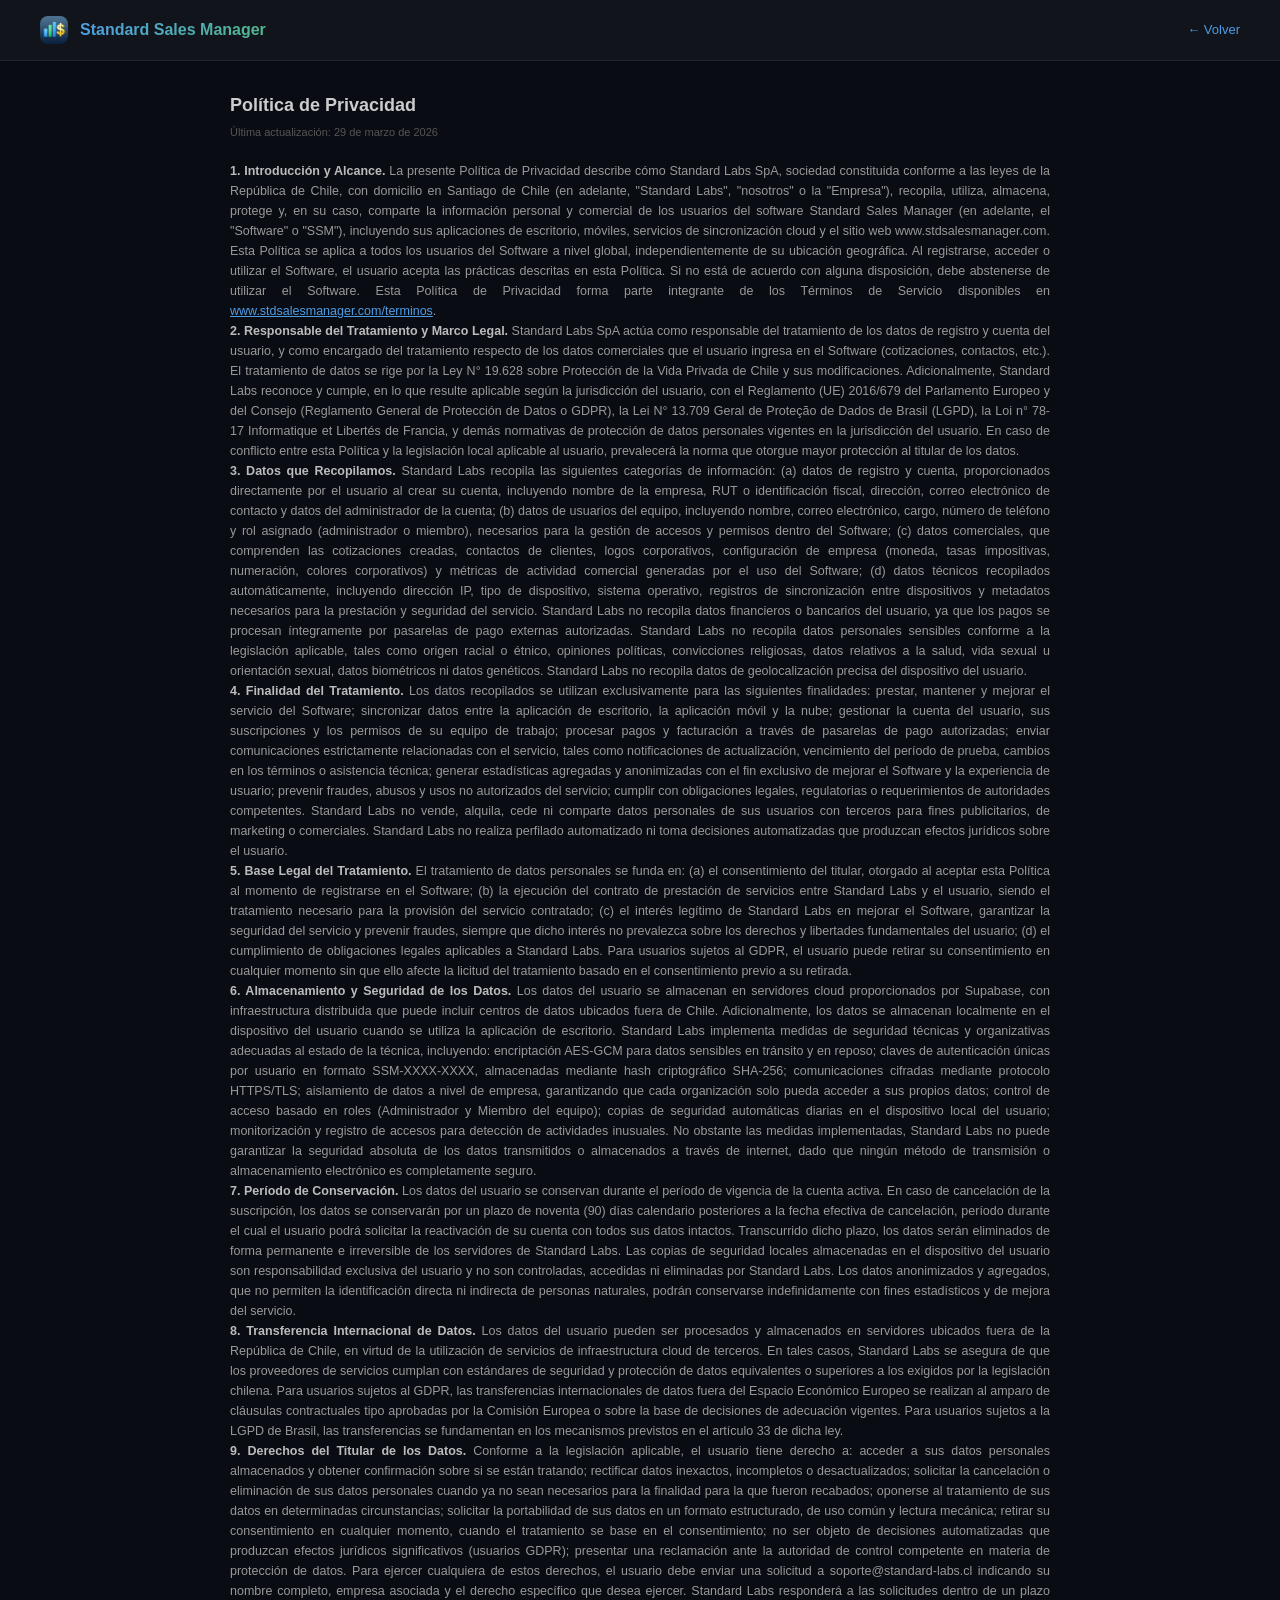
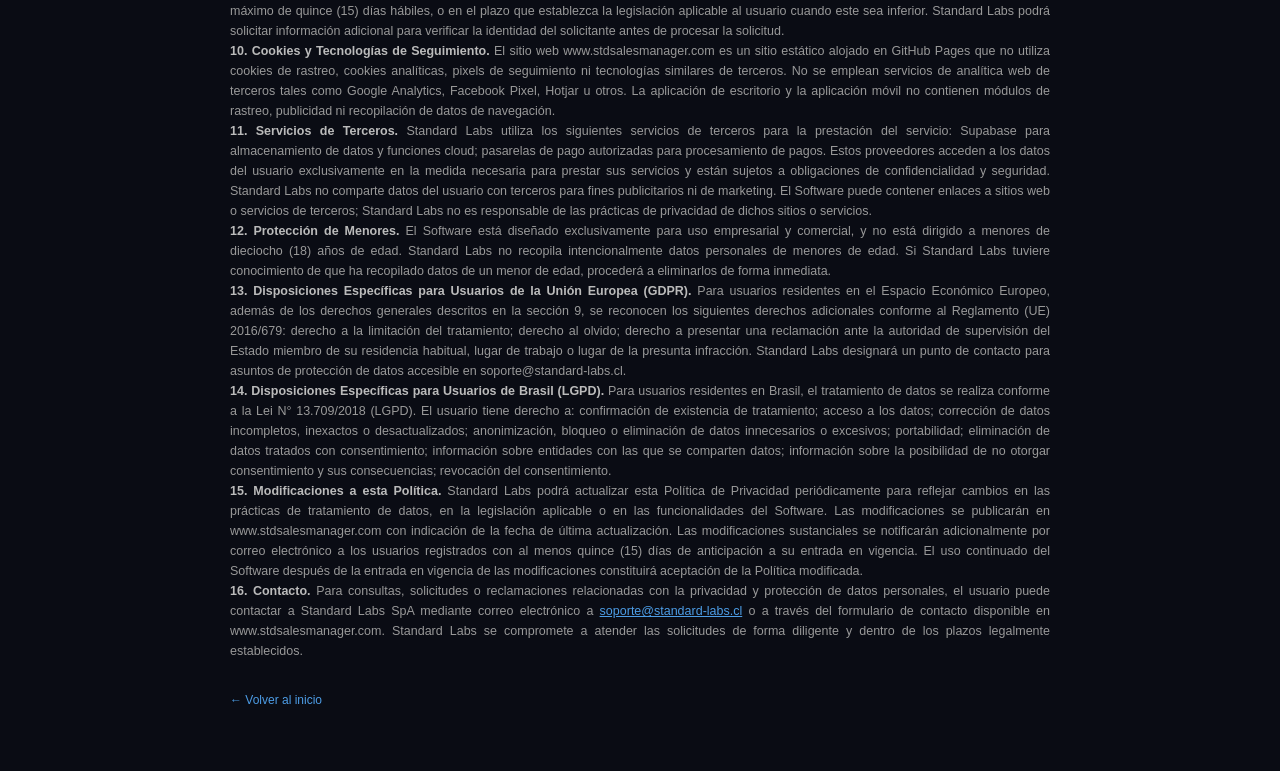
<file: privacidad.html>
<!DOCTYPE html>
<html lang="es">
<head>
  <meta charset="UTF-8">
  <meta name="viewport" content="width=device-width, initial-scale=1.0">
  <title>Política de Privacidad — Standard Sales Manager</title>
  <link rel="icon" type="image/png" href="logo.png">
  <style>
    * { margin: 0; padding: 0; box-sizing: border-box; }
    body { font-family: 'Segoe UI', Tahoma, Geneva, Verdana, sans-serif; background: #0a0c14; color: #999; line-height: 1.6; font-size: 12.5px; }
    .legal-header { background: rgba(255,255,255,0.03); border-bottom: 1px solid rgba(255,255,255,0.08); padding: 16px 40px; display: flex; align-items: center; gap: 12px; }
    .legal-header img { border-radius: 8px; }
    .legal-header a { color: #4d9de6; text-decoration: none; font-size: 13px; }
    .legal-header .brand { font-size: 16px; font-weight: 700; background: linear-gradient(135deg, #4d9de6, #52b788); -webkit-background-clip: text; -webkit-text-fill-color: transparent; }
    .container { max-width: 900px; margin: 0 auto; padding: 30px 40px 60px; }
    h1 { font-size: 18px; font-weight: 700; color: #ccc; margin-bottom: 4px; }
    .updated { font-size: 11px; color: #555; margin-bottom: 20px; }
    .legal-text { text-align: justify; }
    .legal-text strong { color: #bbb; }
    .legal-text a { color: #4d9de6; }
    .back-link { display: inline-block; margin-top: 30px; color: #4d9de6; text-decoration: none; font-size: 12px; }
    .back-link:hover { text-decoration: underline; }
  </style>
</head>
<body>
  <div class="legal-header">
    <img src="logo.png" alt="SSM" width="28" height="28">
    <span class="brand">Standard Sales Manager</span>
    <span style="flex:1;"></span>
    <a href="index.html">&larr; Volver</a>
  </div>
  <div class="container">
    <h1>Política de Privacidad</h1>
    <p class="updated">Última actualización: 29 de marzo de 2026</p>
    <div class="legal-text">
      <p><strong>1. Introducción y Alcance.</strong> La presente Política de Privacidad describe cómo Standard Labs SpA, sociedad constituida conforme a las leyes de la República de Chile, con domicilio en Santiago de Chile (en adelante, "Standard Labs", "nosotros" o la "Empresa"), recopila, utiliza, almacena, protege y, en su caso, comparte la información personal y comercial de los usuarios del software Standard Sales Manager (en adelante, el "Software" o "SSM"), incluyendo sus aplicaciones de escritorio, móviles, servicios de sincronización cloud y el sitio web www.stdsalesmanager.com. Esta Política se aplica a todos los usuarios del Software a nivel global, independientemente de su ubicación geográfica. Al registrarse, acceder o utilizar el Software, el usuario acepta las prácticas descritas en esta Política. Si no está de acuerdo con alguna disposición, debe abstenerse de utilizar el Software. Esta Política de Privacidad forma parte integrante de los Términos de Servicio disponibles en <a href="terminos.html">www.stdsalesmanager.com/terminos</a>.</p>

      <p><strong>2. Responsable del Tratamiento y Marco Legal.</strong> Standard Labs SpA actúa como responsable del tratamiento de los datos de registro y cuenta del usuario, y como encargado del tratamiento respecto de los datos comerciales que el usuario ingresa en el Software (cotizaciones, contactos, etc.). El tratamiento de datos se rige por la Ley N° 19.628 sobre Protección de la Vida Privada de Chile y sus modificaciones. Adicionalmente, Standard Labs reconoce y cumple, en lo que resulte aplicable según la jurisdicción del usuario, con el Reglamento (UE) 2016/679 del Parlamento Europeo y del Consejo (Reglamento General de Protección de Datos o GDPR), la Lei N° 13.709 Geral de Proteção de Dados de Brasil (LGPD), la Loi n° 78-17 Informatique et Libertés de Francia, y demás normativas de protección de datos personales vigentes en la jurisdicción del usuario. En caso de conflicto entre esta Política y la legislación local aplicable al usuario, prevalecerá la norma que otorgue mayor protección al titular de los datos.</p>

      <p><strong>3. Datos que Recopilamos.</strong> Standard Labs recopila las siguientes categorías de información: (a) datos de registro y cuenta, proporcionados directamente por el usuario al crear su cuenta, incluyendo nombre de la empresa, RUT o identificación fiscal, dirección, correo electrónico de contacto y datos del administrador de la cuenta; (b) datos de usuarios del equipo, incluyendo nombre, correo electrónico, cargo, número de teléfono y rol asignado (administrador o miembro), necesarios para la gestión de accesos y permisos dentro del Software; (c) datos comerciales, que comprenden las cotizaciones creadas, contactos de clientes, logos corporativos, configuración de empresa (moneda, tasas impositivas, numeración, colores corporativos) y métricas de actividad comercial generadas por el uso del Software; (d) datos técnicos recopilados automáticamente, incluyendo dirección IP, tipo de dispositivo, sistema operativo, registros de sincronización entre dispositivos y metadatos necesarios para la prestación y seguridad del servicio. Standard Labs no recopila datos financieros o bancarios del usuario, ya que los pagos se procesan íntegramente por pasarelas de pago externas autorizadas. Standard Labs no recopila datos personales sensibles conforme a la legislación aplicable, tales como origen racial o étnico, opiniones políticas, convicciones religiosas, datos relativos a la salud, vida sexual u orientación sexual, datos biométricos ni datos genéticos. Standard Labs no recopila datos de geolocalización precisa del dispositivo del usuario.</p>

      <p><strong>4. Finalidad del Tratamiento.</strong> Los datos recopilados se utilizan exclusivamente para las siguientes finalidades: prestar, mantener y mejorar el servicio del Software; sincronizar datos entre la aplicación de escritorio, la aplicación móvil y la nube; gestionar la cuenta del usuario, sus suscripciones y los permisos de su equipo de trabajo; procesar pagos y facturación a través de pasarelas de pago autorizadas; enviar comunicaciones estrictamente relacionadas con el servicio, tales como notificaciones de actualización, vencimiento del período de prueba, cambios en los términos o asistencia técnica; generar estadísticas agregadas y anonimizadas con el fin exclusivo de mejorar el Software y la experiencia de usuario; prevenir fraudes, abusos y usos no autorizados del servicio; cumplir con obligaciones legales, regulatorias o requerimientos de autoridades competentes. Standard Labs no vende, alquila, cede ni comparte datos personales de sus usuarios con terceros para fines publicitarios, de marketing o comerciales. Standard Labs no realiza perfilado automatizado ni toma decisiones automatizadas que produzcan efectos jurídicos sobre el usuario.</p>

      <p><strong>5. Base Legal del Tratamiento.</strong> El tratamiento de datos personales se funda en: (a) el consentimiento del titular, otorgado al aceptar esta Política al momento de registrarse en el Software; (b) la ejecución del contrato de prestación de servicios entre Standard Labs y el usuario, siendo el tratamiento necesario para la provisión del servicio contratado; (c) el interés legítimo de Standard Labs en mejorar el Software, garantizar la seguridad del servicio y prevenir fraudes, siempre que dicho interés no prevalezca sobre los derechos y libertades fundamentales del usuario; (d) el cumplimiento de obligaciones legales aplicables a Standard Labs. Para usuarios sujetos al GDPR, el usuario puede retirar su consentimiento en cualquier momento sin que ello afecte la licitud del tratamiento basado en el consentimiento previo a su retirada.</p>

      <p><strong>6. Almacenamiento y Seguridad de los Datos.</strong> Los datos del usuario se almacenan en servidores cloud proporcionados por Supabase, con infraestructura distribuida que puede incluir centros de datos ubicados fuera de Chile. Adicionalmente, los datos se almacenan localmente en el dispositivo del usuario cuando se utiliza la aplicación de escritorio. Standard Labs implementa medidas de seguridad técnicas y organizativas adecuadas al estado de la técnica, incluyendo: encriptación AES-GCM para datos sensibles en tránsito y en reposo; claves de autenticación únicas por usuario en formato SSM-XXXX-XXXX, almacenadas mediante hash criptográfico SHA-256; comunicaciones cifradas mediante protocolo HTTPS/TLS; aislamiento de datos a nivel de empresa, garantizando que cada organización solo pueda acceder a sus propios datos; control de acceso basado en roles (Administrador y Miembro del equipo); copias de seguridad automáticas diarias en el dispositivo local del usuario; monitorización y registro de accesos para detección de actividades inusuales. No obstante las medidas implementadas, Standard Labs no puede garantizar la seguridad absoluta de los datos transmitidos o almacenados a través de internet, dado que ningún método de transmisión o almacenamiento electrónico es completamente seguro.</p>

      <p><strong>7. Período de Conservación.</strong> Los datos del usuario se conservan durante el período de vigencia de la cuenta activa. En caso de cancelación de la suscripción, los datos se conservarán por un plazo de noventa (90) días calendario posteriores a la fecha efectiva de cancelación, período durante el cual el usuario podrá solicitar la reactivación de su cuenta con todos sus datos intactos. Transcurrido dicho plazo, los datos serán eliminados de forma permanente e irreversible de los servidores de Standard Labs. Las copias de seguridad locales almacenadas en el dispositivo del usuario son responsabilidad exclusiva del usuario y no son controladas, accedidas ni eliminadas por Standard Labs. Los datos anonimizados y agregados, que no permiten la identificación directa ni indirecta de personas naturales, podrán conservarse indefinidamente con fines estadísticos y de mejora del servicio.</p>

      <p><strong>8. Transferencia Internacional de Datos.</strong> Los datos del usuario pueden ser procesados y almacenados en servidores ubicados fuera de la República de Chile, en virtud de la utilización de servicios de infraestructura cloud de terceros. En tales casos, Standard Labs se asegura de que los proveedores de servicios cumplan con estándares de seguridad y protección de datos equivalentes o superiores a los exigidos por la legislación chilena. Para usuarios sujetos al GDPR, las transferencias internacionales de datos fuera del Espacio Económico Europeo se realizan al amparo de cláusulas contractuales tipo aprobadas por la Comisión Europea o sobre la base de decisiones de adecuación vigentes. Para usuarios sujetos a la LGPD de Brasil, las transferencias se fundamentan en los mecanismos previstos en el artículo 33 de dicha ley.</p>

      <p><strong>9. Derechos del Titular de los Datos.</strong> Conforme a la legislación aplicable, el usuario tiene derecho a: acceder a sus datos personales almacenados y obtener confirmación sobre si se están tratando; rectificar datos inexactos, incompletos o desactualizados; solicitar la cancelación o eliminación de sus datos personales cuando ya no sean necesarios para la finalidad para la que fueron recabados; oponerse al tratamiento de sus datos en determinadas circunstancias; solicitar la portabilidad de sus datos en un formato estructurado, de uso común y lectura mecánica; retirar su consentimiento en cualquier momento, cuando el tratamiento se base en el consentimiento; no ser objeto de decisiones automatizadas que produzcan efectos jurídicos significativos (usuarios GDPR); presentar una reclamación ante la autoridad de control competente en materia de protección de datos. Para ejercer cualquiera de estos derechos, el usuario debe enviar una solicitud a soporte@standard-labs.cl indicando su nombre completo, empresa asociada y el derecho específico que desea ejercer. Standard Labs responderá a las solicitudes dentro de un plazo máximo de quince (15) días hábiles, o en el plazo que establezca la legislación aplicable al usuario cuando este sea inferior. Standard Labs podrá solicitar información adicional para verificar la identidad del solicitante antes de procesar la solicitud.</p>

      <p><strong>10. Cookies y Tecnologías de Seguimiento.</strong> El sitio web www.stdsalesmanager.com es un sitio estático alojado en GitHub Pages que no utiliza cookies de rastreo, cookies analíticas, pixels de seguimiento ni tecnologías similares de terceros. No se emplean servicios de analítica web de terceros tales como Google Analytics, Facebook Pixel, Hotjar u otros. La aplicación de escritorio y la aplicación móvil no contienen módulos de rastreo, publicidad ni recopilación de datos de navegación.</p>

      <p><strong>11. Servicios de Terceros.</strong> Standard Labs utiliza los siguientes servicios de terceros para la prestación del servicio: Supabase para almacenamiento de datos y funciones cloud; pasarelas de pago autorizadas para procesamiento de pagos. Estos proveedores acceden a los datos del usuario exclusivamente en la medida necesaria para prestar sus servicios y están sujetos a obligaciones de confidencialidad y seguridad. Standard Labs no comparte datos del usuario con terceros para fines publicitarios ni de marketing. El Software puede contener enlaces a sitios web o servicios de terceros; Standard Labs no es responsable de las prácticas de privacidad de dichos sitios o servicios.</p>

      <p><strong>12. Protección de Menores.</strong> El Software está diseñado exclusivamente para uso empresarial y comercial, y no está dirigido a menores de dieciocho (18) años de edad. Standard Labs no recopila intencionalmente datos personales de menores de edad. Si Standard Labs tuviere conocimiento de que ha recopilado datos de un menor de edad, procederá a eliminarlos de forma inmediata.</p>

      <p><strong>13. Disposiciones Específicas para Usuarios de la Unión Europea (GDPR).</strong> Para usuarios residentes en el Espacio Económico Europeo, además de los derechos generales descritos en la sección 9, se reconocen los siguientes derechos adicionales conforme al Reglamento (UE) 2016/679: derecho a la limitación del tratamiento; derecho al olvido; derecho a presentar una reclamación ante la autoridad de supervisión del Estado miembro de su residencia habitual, lugar de trabajo o lugar de la presunta infracción. Standard Labs designará un punto de contacto para asuntos de protección de datos accesible en soporte@standard-labs.cl.</p>

      <p><strong>14. Disposiciones Específicas para Usuarios de Brasil (LGPD).</strong> Para usuarios residentes en Brasil, el tratamiento de datos se realiza conforme a la Lei N° 13.709/2018 (LGPD). El usuario tiene derecho a: confirmación de existencia de tratamiento; acceso a los datos; corrección de datos incompletos, inexactos o desactualizados; anonimización, bloqueo o eliminación de datos innecesarios o excesivos; portabilidad; eliminación de datos tratados con consentimiento; información sobre entidades con las que se comparten datos; información sobre la posibilidad de no otorgar consentimiento y sus consecuencias; revocación del consentimiento.</p>

      <p><strong>15. Modificaciones a esta Política.</strong> Standard Labs podrá actualizar esta Política de Privacidad periódicamente para reflejar cambios en las prácticas de tratamiento de datos, en la legislación aplicable o en las funcionalidades del Software. Las modificaciones se publicarán en www.stdsalesmanager.com con indicación de la fecha de última actualización. Las modificaciones sustanciales se notificarán adicionalmente por correo electrónico a los usuarios registrados con al menos quince (15) días de anticipación a su entrada en vigencia. El uso continuado del Software después de la entrada en vigencia de las modificaciones constituirá aceptación de la Política modificada.</p>

      <p><strong>16. Contacto.</strong> Para consultas, solicitudes o reclamaciones relacionadas con la privacidad y protección de datos personales, el usuario puede contactar a Standard Labs SpA mediante correo electrónico a <a href="mailto:soporte@standard-labs.cl">soporte@standard-labs.cl</a> o a través del formulario de contacto disponible en www.stdsalesmanager.com. Standard Labs se compromete a atender las solicitudes de forma diligente y dentro de los plazos legalmente establecidos.</p>
    </div>
    <a href="index.html" class="back-link">&larr; Volver al inicio</a>
  </div>
</body>
</html>
</file>
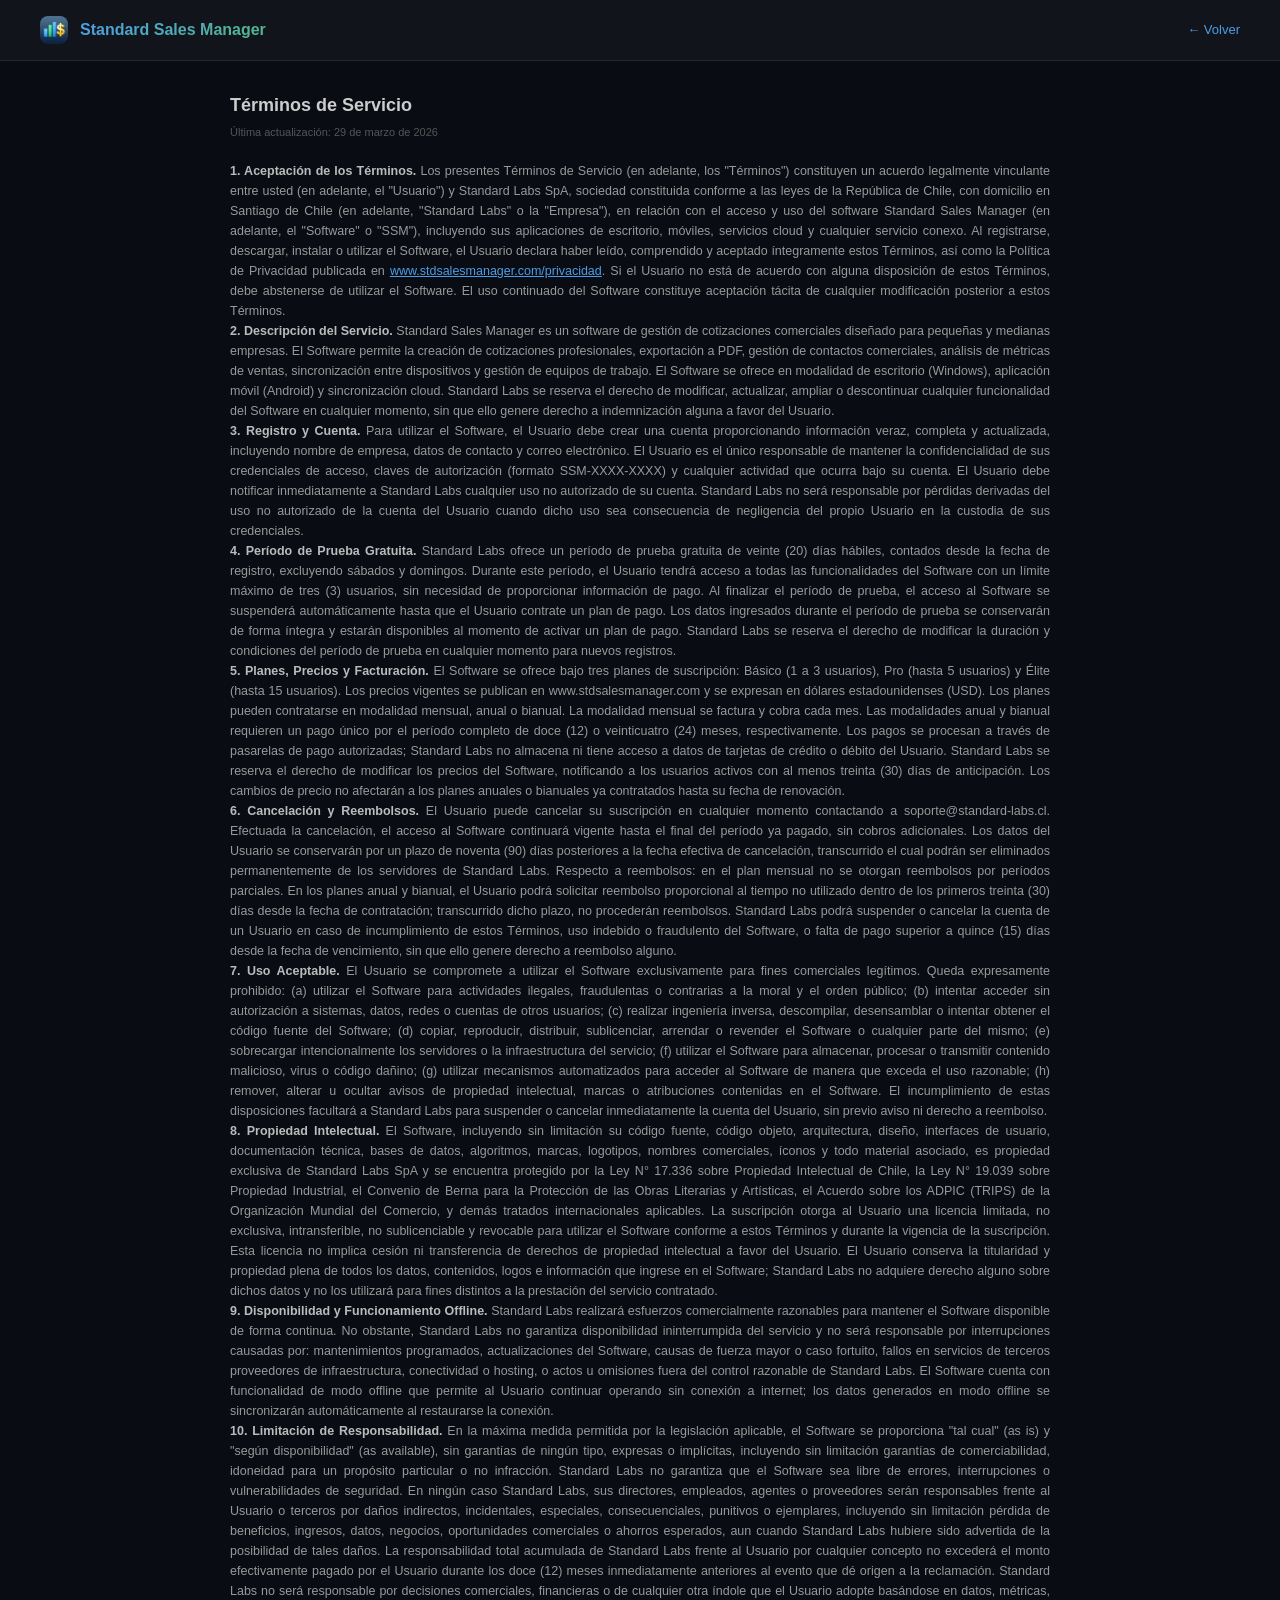
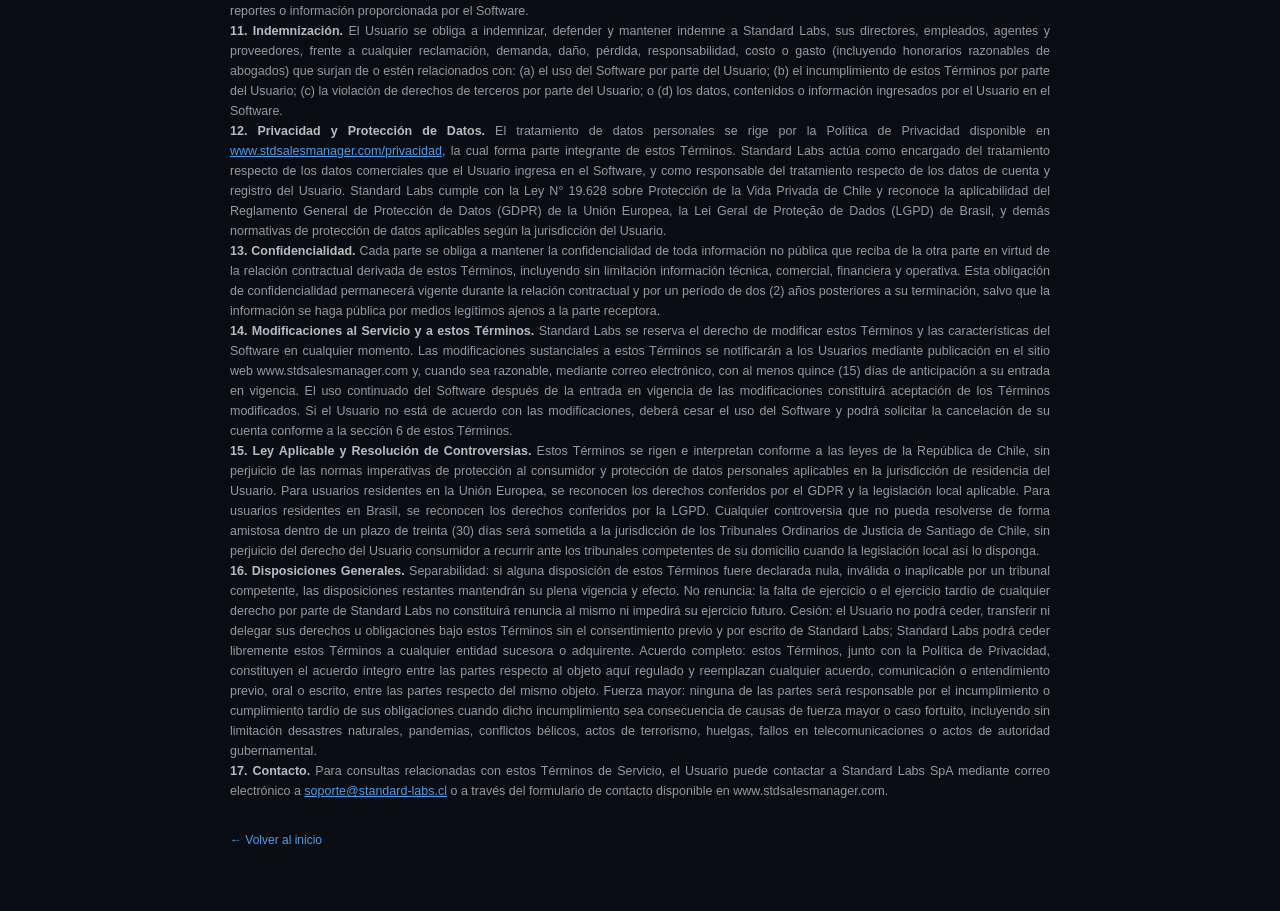
<file: terminos.html>
<!DOCTYPE html>
<html lang="es">
<head>
  <meta charset="UTF-8">
  <meta name="viewport" content="width=device-width, initial-scale=1.0">
  <title>Términos de Servicio — Standard Sales Manager</title>
  <link rel="icon" type="image/png" href="logo.png">
  <style>
    * { margin: 0; padding: 0; box-sizing: border-box; }
    body { font-family: 'Segoe UI', Tahoma, Geneva, Verdana, sans-serif; background: #0a0c14; color: #999; line-height: 1.6; font-size: 12.5px; }
    .legal-header { background: rgba(255,255,255,0.03); border-bottom: 1px solid rgba(255,255,255,0.08); padding: 16px 40px; display: flex; align-items: center; gap: 12px; }
    .legal-header img { border-radius: 8px; }
    .legal-header a { color: #4d9de6; text-decoration: none; font-size: 13px; }
    .legal-header .brand { font-size: 16px; font-weight: 700; background: linear-gradient(135deg, #4d9de6, #52b788); -webkit-background-clip: text; -webkit-text-fill-color: transparent; }
    .container { max-width: 900px; margin: 0 auto; padding: 30px 40px 60px; }
    h1 { font-size: 18px; font-weight: 700; color: #ccc; margin-bottom: 4px; }
    .updated { font-size: 11px; color: #555; margin-bottom: 20px; }
    .legal-text { text-align: justify; }
    .legal-text strong { color: #bbb; }
    .legal-text a { color: #4d9de6; }
    .back-link { display: inline-block; margin-top: 30px; color: #4d9de6; text-decoration: none; font-size: 12px; }
    .back-link:hover { text-decoration: underline; }
  </style>
</head>
<body>
  <div class="legal-header">
    <img src="logo.png" alt="SSM" width="28" height="28">
    <span class="brand">Standard Sales Manager</span>
    <span style="flex:1;"></span>
    <a href="index.html">&larr; Volver</a>
  </div>
  <div class="container">
    <h1>Términos de Servicio</h1>
    <p class="updated">Última actualización: 29 de marzo de 2026</p>
    <div class="legal-text">
      <p><strong>1. Aceptación de los Términos.</strong> Los presentes Términos de Servicio (en adelante, los "Términos") constituyen un acuerdo legalmente vinculante entre usted (en adelante, el "Usuario") y Standard Labs SpA, sociedad constituida conforme a las leyes de la República de Chile, con domicilio en Santiago de Chile (en adelante, "Standard Labs" o la "Empresa"), en relación con el acceso y uso del software Standard Sales Manager (en adelante, el "Software" o "SSM"), incluyendo sus aplicaciones de escritorio, móviles, servicios cloud y cualquier servicio conexo. Al registrarse, descargar, instalar o utilizar el Software, el Usuario declara haber leído, comprendido y aceptado íntegramente estos Términos, así como la Política de Privacidad publicada en <a href="privacidad.html">www.stdsalesmanager.com/privacidad</a>. Si el Usuario no está de acuerdo con alguna disposición de estos Términos, debe abstenerse de utilizar el Software. El uso continuado del Software constituye aceptación tácita de cualquier modificación posterior a estos Términos.</p>

      <p><strong>2. Descripción del Servicio.</strong> Standard Sales Manager es un software de gestión de cotizaciones comerciales diseñado para pequeñas y medianas empresas. El Software permite la creación de cotizaciones profesionales, exportación a PDF, gestión de contactos comerciales, análisis de métricas de ventas, sincronización entre dispositivos y gestión de equipos de trabajo. El Software se ofrece en modalidad de escritorio (Windows), aplicación móvil (Android) y sincronización cloud. Standard Labs se reserva el derecho de modificar, actualizar, ampliar o descontinuar cualquier funcionalidad del Software en cualquier momento, sin que ello genere derecho a indemnización alguna a favor del Usuario.</p>

      <p><strong>3. Registro y Cuenta.</strong> Para utilizar el Software, el Usuario debe crear una cuenta proporcionando información veraz, completa y actualizada, incluyendo nombre de empresa, datos de contacto y correo electrónico. El Usuario es el único responsable de mantener la confidencialidad de sus credenciales de acceso, claves de autorización (formato SSM-XXXX-XXXX) y cualquier actividad que ocurra bajo su cuenta. El Usuario debe notificar inmediatamente a Standard Labs cualquier uso no autorizado de su cuenta. Standard Labs no será responsable por pérdidas derivadas del uso no autorizado de la cuenta del Usuario cuando dicho uso sea consecuencia de negligencia del propio Usuario en la custodia de sus credenciales.</p>

      <p><strong>4. Período de Prueba Gratuita.</strong> Standard Labs ofrece un período de prueba gratuita de veinte (20) días hábiles, contados desde la fecha de registro, excluyendo sábados y domingos. Durante este período, el Usuario tendrá acceso a todas las funcionalidades del Software con un límite máximo de tres (3) usuarios, sin necesidad de proporcionar información de pago. Al finalizar el período de prueba, el acceso al Software se suspenderá automáticamente hasta que el Usuario contrate un plan de pago. Los datos ingresados durante el período de prueba se conservarán de forma íntegra y estarán disponibles al momento de activar un plan de pago. Standard Labs se reserva el derecho de modificar la duración y condiciones del período de prueba en cualquier momento para nuevos registros.</p>

      <p><strong>5. Planes, Precios y Facturación.</strong> El Software se ofrece bajo tres planes de suscripción: Básico (1 a 3 usuarios), Pro (hasta 5 usuarios) y Élite (hasta 15 usuarios). Los precios vigentes se publican en www.stdsalesmanager.com y se expresan en dólares estadounidenses (USD). Los planes pueden contratarse en modalidad mensual, anual o bianual. La modalidad mensual se factura y cobra cada mes. Las modalidades anual y bianual requieren un pago único por el período completo de doce (12) o veinticuatro (24) meses, respectivamente. Los pagos se procesan a través de pasarelas de pago autorizadas; Standard Labs no almacena ni tiene acceso a datos de tarjetas de crédito o débito del Usuario. Standard Labs se reserva el derecho de modificar los precios del Software, notificando a los usuarios activos con al menos treinta (30) días de anticipación. Los cambios de precio no afectarán a los planes anuales o bianuales ya contratados hasta su fecha de renovación.</p>

      <p><strong>6. Cancelación y Reembolsos.</strong> El Usuario puede cancelar su suscripción en cualquier momento contactando a soporte@standard-labs.cl. Efectuada la cancelación, el acceso al Software continuará vigente hasta el final del período ya pagado, sin cobros adicionales. Los datos del Usuario se conservarán por un plazo de noventa (90) días posteriores a la fecha efectiva de cancelación, transcurrido el cual podrán ser eliminados permanentemente de los servidores de Standard Labs. Respecto a reembolsos: en el plan mensual no se otorgan reembolsos por períodos parciales. En los planes anual y bianual, el Usuario podrá solicitar reembolso proporcional al tiempo no utilizado dentro de los primeros treinta (30) días desde la fecha de contratación; transcurrido dicho plazo, no procederán reembolsos. Standard Labs podrá suspender o cancelar la cuenta de un Usuario en caso de incumplimiento de estos Términos, uso indebido o fraudulento del Software, o falta de pago superior a quince (15) días desde la fecha de vencimiento, sin que ello genere derecho a reembolso alguno.</p>

      <p><strong>7. Uso Aceptable.</strong> El Usuario se compromete a utilizar el Software exclusivamente para fines comerciales legítimos. Queda expresamente prohibido: (a) utilizar el Software para actividades ilegales, fraudulentas o contrarias a la moral y el orden público; (b) intentar acceder sin autorización a sistemas, datos, redes o cuentas de otros usuarios; (c) realizar ingeniería inversa, descompilar, desensamblar o intentar obtener el código fuente del Software; (d) copiar, reproducir, distribuir, sublicenciar, arrendar o revender el Software o cualquier parte del mismo; (e) sobrecargar intencionalmente los servidores o la infraestructura del servicio; (f) utilizar el Software para almacenar, procesar o transmitir contenido malicioso, virus o código dañino; (g) utilizar mecanismos automatizados para acceder al Software de manera que exceda el uso razonable; (h) remover, alterar u ocultar avisos de propiedad intelectual, marcas o atribuciones contenidas en el Software. El incumplimiento de estas disposiciones facultará a Standard Labs para suspender o cancelar inmediatamente la cuenta del Usuario, sin previo aviso ni derecho a reembolso.</p>

      <p><strong>8. Propiedad Intelectual.</strong> El Software, incluyendo sin limitación su código fuente, código objeto, arquitectura, diseño, interfaces de usuario, documentación técnica, bases de datos, algoritmos, marcas, logotipos, nombres comerciales, íconos y todo material asociado, es propiedad exclusiva de Standard Labs SpA y se encuentra protegido por la Ley N° 17.336 sobre Propiedad Intelectual de Chile, la Ley N° 19.039 sobre Propiedad Industrial, el Convenio de Berna para la Protección de las Obras Literarias y Artísticas, el Acuerdo sobre los ADPIC (TRIPS) de la Organización Mundial del Comercio, y demás tratados internacionales aplicables. La suscripción otorga al Usuario una licencia limitada, no exclusiva, intransferible, no sublicenciable y revocable para utilizar el Software conforme a estos Términos y durante la vigencia de la suscripción. Esta licencia no implica cesión ni transferencia de derechos de propiedad intelectual a favor del Usuario. El Usuario conserva la titularidad y propiedad plena de todos los datos, contenidos, logos e información que ingrese en el Software; Standard Labs no adquiere derecho alguno sobre dichos datos y no los utilizará para fines distintos a la prestación del servicio contratado.</p>

      <p><strong>9. Disponibilidad y Funcionamiento Offline.</strong> Standard Labs realizará esfuerzos comercialmente razonables para mantener el Software disponible de forma continua. No obstante, Standard Labs no garantiza disponibilidad ininterrumpida del servicio y no será responsable por interrupciones causadas por: mantenimientos programados, actualizaciones del Software, causas de fuerza mayor o caso fortuito, fallos en servicios de terceros proveedores de infraestructura, conectividad o hosting, o actos u omisiones fuera del control razonable de Standard Labs. El Software cuenta con funcionalidad de modo offline que permite al Usuario continuar operando sin conexión a internet; los datos generados en modo offline se sincronizarán automáticamente al restaurarse la conexión.</p>

      <p><strong>10. Limitación de Responsabilidad.</strong> En la máxima medida permitida por la legislación aplicable, el Software se proporciona "tal cual" (as is) y "según disponibilidad" (as available), sin garantías de ningún tipo, expresas o implícitas, incluyendo sin limitación garantías de comerciabilidad, idoneidad para un propósito particular o no infracción. Standard Labs no garantiza que el Software sea libre de errores, interrupciones o vulnerabilidades de seguridad. En ningún caso Standard Labs, sus directores, empleados, agentes o proveedores serán responsables frente al Usuario o terceros por daños indirectos, incidentales, especiales, consecuenciales, punitivos o ejemplares, incluyendo sin limitación pérdida de beneficios, ingresos, datos, negocios, oportunidades comerciales o ahorros esperados, aun cuando Standard Labs hubiere sido advertida de la posibilidad de tales daños. La responsabilidad total acumulada de Standard Labs frente al Usuario por cualquier concepto no excederá el monto efectivamente pagado por el Usuario durante los doce (12) meses inmediatamente anteriores al evento que dé origen a la reclamación. Standard Labs no será responsable por decisiones comerciales, financieras o de cualquier otra índole que el Usuario adopte basándose en datos, métricas, reportes o información proporcionada por el Software.</p>

      <p><strong>11. Indemnización.</strong> El Usuario se obliga a indemnizar, defender y mantener indemne a Standard Labs, sus directores, empleados, agentes y proveedores, frente a cualquier reclamación, demanda, daño, pérdida, responsabilidad, costo o gasto (incluyendo honorarios razonables de abogados) que surjan de o estén relacionados con: (a) el uso del Software por parte del Usuario; (b) el incumplimiento de estos Términos por parte del Usuario; (c) la violación de derechos de terceros por parte del Usuario; o (d) los datos, contenidos o información ingresados por el Usuario en el Software.</p>

      <p><strong>12. Privacidad y Protección de Datos.</strong> El tratamiento de datos personales se rige por la Política de Privacidad disponible en <a href="privacidad.html">www.stdsalesmanager.com/privacidad</a>, la cual forma parte integrante de estos Términos. Standard Labs actúa como encargado del tratamiento respecto de los datos comerciales que el Usuario ingresa en el Software, y como responsable del tratamiento respecto de los datos de cuenta y registro del Usuario. Standard Labs cumple con la Ley N° 19.628 sobre Protección de la Vida Privada de Chile y reconoce la aplicabilidad del Reglamento General de Protección de Datos (GDPR) de la Unión Europea, la Lei Geral de Proteção de Dados (LGPD) de Brasil, y demás normativas de protección de datos aplicables según la jurisdicción del Usuario.</p>

      <p><strong>13. Confidencialidad.</strong> Cada parte se obliga a mantener la confidencialidad de toda información no pública que reciba de la otra parte en virtud de la relación contractual derivada de estos Términos, incluyendo sin limitación información técnica, comercial, financiera y operativa. Esta obligación de confidencialidad permanecerá vigente durante la relación contractual y por un período de dos (2) años posteriores a su terminación, salvo que la información se haga pública por medios legítimos ajenos a la parte receptora.</p>

      <p><strong>14. Modificaciones al Servicio y a estos Términos.</strong> Standard Labs se reserva el derecho de modificar estos Términos y las características del Software en cualquier momento. Las modificaciones sustanciales a estos Términos se notificarán a los Usuarios mediante publicación en el sitio web www.stdsalesmanager.com y, cuando sea razonable, mediante correo electrónico, con al menos quince (15) días de anticipación a su entrada en vigencia. El uso continuado del Software después de la entrada en vigencia de las modificaciones constituirá aceptación de los Términos modificados. Si el Usuario no está de acuerdo con las modificaciones, deberá cesar el uso del Software y podrá solicitar la cancelación de su cuenta conforme a la sección 6 de estos Términos.</p>

      <p><strong>15. Ley Aplicable y Resolución de Controversias.</strong> Estos Términos se rigen e interpretan conforme a las leyes de la República de Chile, sin perjuicio de las normas imperativas de protección al consumidor y protección de datos personales aplicables en la jurisdicción de residencia del Usuario. Para usuarios residentes en la Unión Europea, se reconocen los derechos conferidos por el GDPR y la legislación local aplicable. Para usuarios residentes en Brasil, se reconocen los derechos conferidos por la LGPD. Cualquier controversia que no pueda resolverse de forma amistosa dentro de un plazo de treinta (30) días será sometida a la jurisdicción de los Tribunales Ordinarios de Justicia de Santiago de Chile, sin perjuicio del derecho del Usuario consumidor a recurrir ante los tribunales competentes de su domicilio cuando la legislación local así lo disponga.</p>

      <p><strong>16. Disposiciones Generales.</strong> Separabilidad: si alguna disposición de estos Términos fuere declarada nula, inválida o inaplicable por un tribunal competente, las disposiciones restantes mantendrán su plena vigencia y efecto. No renuncia: la falta de ejercicio o el ejercicio tardío de cualquier derecho por parte de Standard Labs no constituirá renuncia al mismo ni impedirá su ejercicio futuro. Cesión: el Usuario no podrá ceder, transferir ni delegar sus derechos u obligaciones bajo estos Términos sin el consentimiento previo y por escrito de Standard Labs; Standard Labs podrá ceder libremente estos Términos a cualquier entidad sucesora o adquirente. Acuerdo completo: estos Términos, junto con la Política de Privacidad, constituyen el acuerdo íntegro entre las partes respecto al objeto aquí regulado y reemplazan cualquier acuerdo, comunicación o entendimiento previo, oral o escrito, entre las partes respecto del mismo objeto. Fuerza mayor: ninguna de las partes será responsable por el incumplimiento o cumplimiento tardío de sus obligaciones cuando dicho incumplimiento sea consecuencia de causas de fuerza mayor o caso fortuito, incluyendo sin limitación desastres naturales, pandemias, conflictos bélicos, actos de terrorismo, huelgas, fallos en telecomunicaciones o actos de autoridad gubernamental.</p>

      <p><strong>17. Contacto.</strong> Para consultas relacionadas con estos Términos de Servicio, el Usuario puede contactar a Standard Labs SpA mediante correo electrónico a <a href="mailto:soporte@standard-labs.cl">soporte@standard-labs.cl</a> o a través del formulario de contacto disponible en www.stdsalesmanager.com.</p>
    </div>
    <a href="index.html" class="back-link">&larr; Volver al inicio</a>
  </div>
</body>
</html>
</file>
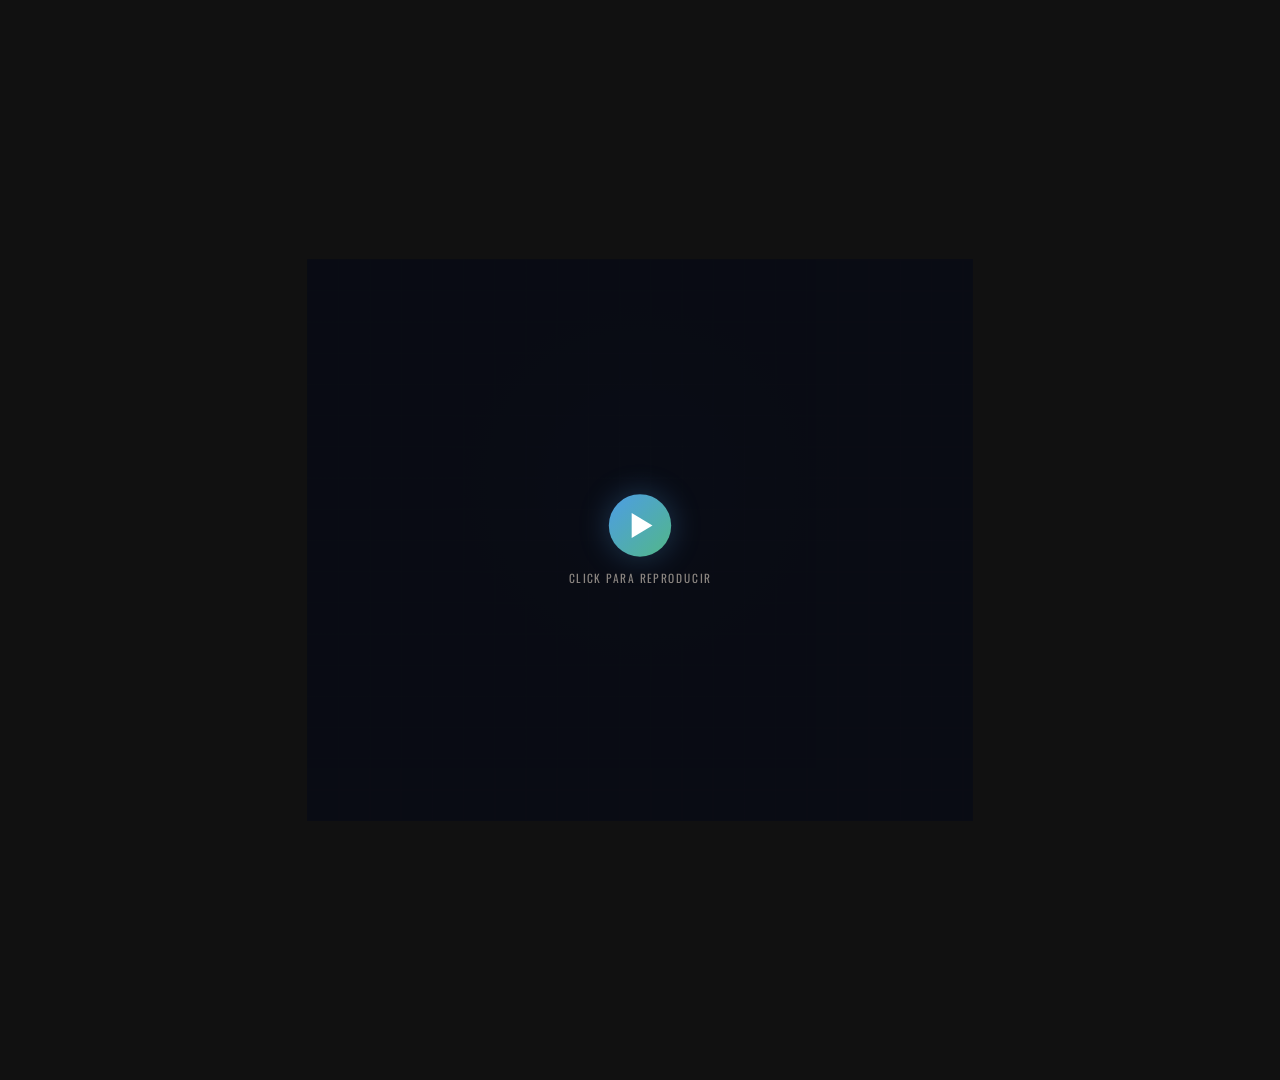
<file: videos/tutorial1-instalacion.html>
<!DOCTYPE html>
<html lang="es">
<head>
  <meta charset="UTF-8">
  <meta name="viewport" content="width=device-width, initial-scale=1.0">
  <title>Tutorial 1 — Instalacion y Configuracion SSM (25s)</title>
  <link rel="preconnect" href="https://fonts.googleapis.com">
  <link rel="preconnect" href="https://fonts.gstatic.com" crossorigin>
  <link href="https://fonts.googleapis.com/css2?family=Inter:wght@300;400;600;700&family=Oswald:wght@400;600;700&display=swap" rel="stylesheet">
  <style>
    * { margin: 0; padding: 0; box-sizing: border-box; }

    body {
      display: flex;
      align-items: center;
      justify-content: center;
      min-height: 100vh;
      background: #111;
    }

    /* ================================================================
       16:9 FRAME
       ================================================================ */
    .video-frame {
      width: 1920px;
      height: 1080px;
      transform: scale(0.52);
      transform-origin: center center;
      background: #0a0c14;
      position: relative;
      overflow: hidden;
      font-family: 'Inter', sans-serif;
    }

    .video-frame::before {
      content: '';
      position: absolute;
      inset: 0;
      background-image:
        linear-gradient(hsla(220, 15%, 20%, 0.1) 1px, transparent 1px),
        linear-gradient(90deg, hsla(220, 15%, 20%, 0.1) 1px, transparent 1px);
      background-size: 60px 60px;
      z-index: 0;
    }

    .glow {
      position: absolute;
      top: 40%;
      left: 50%;
      transform: translate(-50%, -50%);
      width: 800px;
      height: 800px;
      background: radial-gradient(circle, hsla(210, 80%, 55%, 0.06) 0%, transparent 70%);
      pointer-events: none;
      z-index: 0;
    }

    /* ================================================================
       CLICK-TO-PLAY OVERLAY
       ================================================================ */
    .play-overlay {
      position: absolute;
      inset: 0;
      z-index: 999;
      background: rgba(10, 12, 20, 0.85);
      display: flex;
      flex-direction: column;
      align-items: center;
      justify-content: center;
      cursor: pointer;
      transition: opacity 0.5s;
    }

    .play-overlay.hidden {
      opacity: 0;
      pointer-events: none;
    }

    .play-btn {
      width: 120px;
      height: 120px;
      border-radius: 50%;
      background: linear-gradient(135deg, #4d9de6, #52b788);
      display: flex;
      align-items: center;
      justify-content: center;
      box-shadow: 0 0 60px rgba(77, 157, 230, 0.3);
      transition: transform 0.3s, box-shadow 0.3s;
    }

    .play-overlay:hover .play-btn {
      transform: scale(1.08);
      box-shadow: 0 0 80px rgba(77, 157, 230, 0.5);
    }

    .play-btn::after {
      content: '';
      display: block;
      width: 0;
      height: 0;
      border-left: 40px solid #fff;
      border-top: 24px solid transparent;
      border-bottom: 24px solid transparent;
      margin-left: 8px;
    }

    .play-label {
      margin-top: 24px;
      font-family: 'Oswald', sans-serif;
      font-size: 22px;
      color: #8a8580;
      letter-spacing: 0.15em;
      text-transform: uppercase;
    }

    /* ================================================================
       PROGRESS BAR
       ================================================================ */
    .progress {
      position: absolute;
      top: 0;
      left: 0;
      height: 4px;
      background: linear-gradient(90deg, #4d9de6, #52b788);
      z-index: 50;
      width: 0%;
    }

    .video-frame.playing .progress {
      animation: progressBar 25s linear forwards;
    }

    @keyframes progressBar { to { width: 100%; } }

    /* ================================================================
       SCENES BASE
       ================================================================ */
    .scene {
      position: absolute;
      inset: 0;
      display: flex;
      align-items: center;
      justify-content: center;
      padding: 60px 100px;
      opacity: 0;
      z-index: 1;
    }

    /* ================================================================
       COMMON ELEMENTS
       ================================================================ */
    .step-label {
      font-family: 'Oswald', sans-serif;
      font-size: 20px;
      font-weight: 600;
      color: #4d9de6;
      letter-spacing: 0.18em;
      text-transform: uppercase;
      text-align: center;
    }

    .step-title {
      font-family: 'Oswald', sans-serif;
      font-size: 36px;
      font-weight: 700;
      color: #e8e6e1;
      text-align: center;
      margin-top: 6px;
    }

    /* ================================================================
       GENERIC KEYFRAMES
       ================================================================ */
    @keyframes fadeIn {
      from { opacity: 0; }
      to { opacity: 1; }
    }

    @keyframes fadeOut {
      from { opacity: 1; }
      to { opacity: 0; }
    }

    @keyframes fadeInUp {
      from { opacity: 0; transform: translateY(30px); }
      to { opacity: 1; transform: translateY(0); }
    }

    @keyframes popIn {
      0% { transform: scale(0.3); opacity: 0; }
      60% { transform: scale(1.15); opacity: 1; }
      100% { transform: scale(1); opacity: 1; }
    }

    @keyframes clickRing {
      0% { transform: translate(-50%, -50%) scale(0); opacity: 1; }
      100% { transform: translate(-50%, -50%) scale(1); opacity: 0; }
    }

    /* Cursor */
    .cursor {
      position: absolute;
      width: 24px;
      height: 24px;
      z-index: 40;
      opacity: 0;
    }

    .cursor::before {
      content: '';
      display: block;
      width: 0; height: 0;
      border-left: 10px solid #fff;
      border-right: 10px solid transparent;
      border-bottom: 16px solid transparent;
      filter: drop-shadow(0 2px 4px rgba(0,0,0,0.5));
    }

    .click-ring {
      position: absolute;
      width: 40px;
      height: 40px;
      border-radius: 50%;
      border: 3px solid #4d9de6;
      opacity: 0;
      z-index: 39;
    }

    /* ================================================================
       SCENE 1: TITLE CARD (0-3s)
       ================================================================ */
    .scene-1 {
      flex-direction: column;
    }

    .video-frame.playing .scene-1 {
      animation: fadeIn 0.6s 0.1s forwards, fadeOut 0.5s 2.5s forwards;
    }

    .scene-1 .title-main {
      font-family: 'Oswald', sans-serif;
      font-size: 78px;
      font-weight: 700;
      color: #e8e6e1;
      text-transform: uppercase;
      text-align: center;
      letter-spacing: 0.06em;
      line-height: 1.1;
      opacity: 0;
    }

    .video-frame.playing .scene-1 .title-main {
      animation: fadeInUp 0.6s 0.3s forwards;
    }

    .scene-1 .title-sub {
      font-family: 'Oswald', sans-serif;
      font-size: 32px;
      font-weight: 600;
      color: #4d9de6;
      text-transform: uppercase;
      text-align: center;
      letter-spacing: 0.15em;
      margin-top: 20px;
      opacity: 0;
    }

    .video-frame.playing .scene-1 .title-sub {
      animation: fadeInUp 0.5s 0.9s forwards;
    }

    .scene-1 .title-glow {
      position: absolute;
      top: 50%;
      left: 50%;
      transform: translate(-50%, -50%);
      width: 600px;
      height: 400px;
      background: radial-gradient(ellipse, hsla(210, 80%, 55%, 0.12) 0%, transparent 70%);
      pointer-events: none;
    }

    /* ================================================================
       SCENE 2: DOWNLOAD & INSTALL (3-9s)
       ================================================================ */
    .scene-2 {
      flex-direction: column;
      gap: 20px;
    }

    .video-frame.playing .scene-2 {
      animation: fadeIn 0.5s 3.2s forwards, fadeOut 0.5s 8.5s forwards;
    }

    .scene-2 .step-header {
      opacity: 0;
      text-align: center;
    }

    .video-frame.playing .scene-2 .step-header {
      animation: fadeInUp 0.4s 3.4s forwards;
    }

    /* Browser mockup */
    .browser-window {
      width: 900px;
      background: #0d0f18;
      border-radius: 14px;
      border: 1px solid hsla(220, 15%, 25%, 0.5);
      overflow: hidden;
      box-shadow: 0 8px 40px rgba(0,0,0,0.4);
      opacity: 0;
    }

    .video-frame.playing .browser-window {
      animation: fadeInUp 0.5s 3.6s forwards;
    }

    .browser-titlebar {
      height: 40px;
      background: #1a1c28;
      display: flex;
      align-items: center;
      padding: 0 14px;
      gap: 7px;
    }

    .browser-dot {
      width: 11px; height: 11px;
      border-radius: 50%;
    }
    .browser-dot.red { background: #ff5f56; }
    .browser-dot.yellow { background: #ffbd2e; }
    .browser-dot.green { background: #27ca40; }

    .browser-url {
      margin-left: 14px;
      background: hsla(220, 15%, 20%, 0.5);
      border-radius: 6px;
      padding: 5px 18px;
      font-size: 14px;
      color: #8a8580;
      font-family: 'Inter', sans-serif;
    }

    .browser-body {
      padding: 40px 60px 40px;
      display: flex;
      flex-direction: column;
      align-items: center;
      gap: 20px;
      min-height: 200px;
      position: relative;
    }

    .browser-body .site-title {
      font-family: 'Oswald', sans-serif;
      font-size: 28px;
      color: #e8e6e1;
      font-weight: 700;
    }

    .browser-body .site-desc {
      font-size: 15px;
      color: #8a8580;
    }

    .download-btn {
      background: #4d9de6;
      color: #fff;
      font-family: 'Inter', sans-serif;
      font-weight: 600;
      font-size: 17px;
      padding: 14px 40px;
      border-radius: 10px;
      border: none;
      display: flex;
      align-items: center;
      gap: 10px;
      position: relative;
    }

    .download-btn .dl-icon::before {
      content: '\2193';
      font-size: 20px;
    }

    /* Cursor for scene 2 */
    .scene-2 .cursor {
      top: 310px;
      left: 550px;
    }

    .video-frame.playing .scene-2 .cursor {
      animation: cursorMove2 1s 4.5s forwards, fadeIn 0.2s 4.5s forwards, fadeOut 0.2s 5.5s forwards;
    }

    @keyframes cursorMove2 {
      0% { top: 360px; left: 550px; }
      100% { top: 306px; left: 510px; }
    }

    .scene-2 .click-ring {
      top: 306px;
      left: 510px;
    }

    .video-frame.playing .scene-2 .click-ring {
      animation: clickRing 0.5s 5.3s forwards;
    }

    /* Download progress bar area */
    .download-progress-area {
      width: 100%;
      opacity: 0;
    }

    .video-frame.playing .download-progress-area {
      animation: fadeIn 0.3s 5.6s forwards;
    }

    .dl-filename {
      font-size: 13px;
      color: #8a8580;
      margin-bottom: 8px;
    }

    .dl-bar-track {
      width: 100%;
      height: 8px;
      background: hsla(220, 15%, 20%, 0.5);
      border-radius: 4px;
      overflow: hidden;
    }

    .dl-bar-fill {
      height: 100%;
      width: 0%;
      background: linear-gradient(90deg, #4d9de6, #52b788);
      border-radius: 4px;
    }

    .video-frame.playing .dl-bar-fill {
      animation: dlProgress 1.5s 5.8s forwards;
    }

    @keyframes dlProgress {
      to { width: 100%; }
    }

    /* Install wizard overlay */
    .install-wizard {
      position: absolute;
      top: 50%;
      left: 50%;
      transform: translate(-50%, -50%);
      width: 500px;
      background: #f0f2f5;
      border-radius: 10px;
      box-shadow: 0 8px 40px rgba(0,0,0,0.5);
      padding: 30px 36px;
      opacity: 0;
      z-index: 10;
    }

    .video-frame.playing .install-wizard {
      animation: fadeIn 0.3s 7.0s forwards, fadeOut 0.3s 8.3s forwards;
    }

    .install-wizard .iw-title {
      font-family: 'Segoe UI', sans-serif;
      font-size: 16px;
      font-weight: 600;
      color: #1a1a2e;
      margin-bottom: 14px;
    }

    .install-wizard .iw-text {
      font-family: 'Segoe UI', sans-serif;
      font-size: 13px;
      color: #555;
      margin-bottom: 16px;
    }

    .install-bar-track {
      width: 100%;
      height: 10px;
      background: #ddd;
      border-radius: 5px;
      overflow: hidden;
      margin-bottom: 14px;
    }

    .install-bar-fill {
      height: 100%;
      width: 0%;
      background: #4d9de6;
      border-radius: 5px;
    }

    .video-frame.playing .install-bar-fill {
      animation: installProgress 1.0s 7.2s forwards;
    }

    @keyframes installProgress {
      to { width: 100%; }
    }

    .install-wizard .iw-done {
      font-family: 'Segoe UI', sans-serif;
      font-size: 14px;
      font-weight: 600;
      color: #52b788;
      display: flex;
      align-items: center;
      gap: 8px;
      opacity: 0;
    }

    .video-frame.playing .install-wizard .iw-done {
      animation: fadeIn 0.3s 8.0s forwards;
    }

    .iw-check {
      display: inline-flex;
      align-items: center;
      justify-content: center;
      width: 22px;
      height: 22px;
      background: #52b788;
      color: #fff;
      border-radius: 50%;
      font-size: 13px;
      font-weight: 700;
    }

    /* ================================================================
       SCENE 3: COMPANY SETUP (9-16s)
       ================================================================ */
    .scene-3 {
      flex-direction: column;
      gap: 16px;
      padding: 40px 100px;
    }

    .video-frame.playing .scene-3 {
      animation: fadeIn 0.5s 9.2s forwards, fadeOut 0.5s 15.5s forwards;
    }

    .scene-3 .step-header {
      opacity: 0;
      text-align: center;
    }

    .video-frame.playing .scene-3 .step-header {
      animation: fadeInUp 0.4s 9.3s forwards;
    }

    /* EXE App mockup */
    .exe-app {
      width: 960px;
      border-radius: 12px;
      overflow: hidden;
      box-shadow: 0 8px 40px rgba(0,0,0,0.4);
      border: 1px solid hsla(220, 15%, 25%, 0.4);
      opacity: 0;
    }

    .video-frame.playing .scene-3 .exe-app {
      animation: fadeInUp 0.4s 9.5s forwards;
    }

    .exe-header {
      height: 64px;
      background: linear-gradient(135deg, #1a1a2e, #16213e);
      display: flex;
      align-items: center;
      padding: 0 20px;
      gap: 12px;
    }

    .exe-logo {
      width: 38px;
      height: 38px;
      background: #4d9de6;
      border-radius: 8px;
      display: flex;
      align-items: center;
      justify-content: center;
      font-family: 'Oswald', sans-serif;
      font-weight: 700;
      font-size: 16px;
      color: #fff;
    }

    .exe-header-info {
      display: flex;
      flex-direction: column;
    }

    .exe-company {
      font-family: 'Segoe UI', sans-serif;
      font-weight: 600;
      font-size: 14px;
      color: #e8e6e1;
    }

    .exe-product {
      font-family: 'Segoe UI', sans-serif;
      font-size: 11px;
      color: #8a8580;
    }

    .exe-header-btns {
      margin-left: auto;
      display: flex;
      gap: 8px;
      align-items: center;
    }

    .exe-btn {
      font-family: 'Segoe UI', sans-serif;
      font-size: 12px;
      padding: 7px 14px;
      border-radius: 6px;
      border: 1px solid hsla(220, 20%, 35%, 0.5);
      background: transparent;
      color: #bbb;
    }

    .exe-btn.primary {
      background: #4d9de6;
      color: #fff;
      border-color: #4d9de6;
      font-weight: 600;
    }

    .exe-btn.active {
      background: hsla(210, 50%, 40%, 0.3);
      border-color: #4d9de6;
      color: #e8e6e1;
    }

    .exe-body {
      background: #f0f2f5;
      min-height: 400px;
      position: relative;
      display: flex;
      align-items: center;
      justify-content: center;
    }

    /* Config modal */
    .config-modal {
      width: 520px;
      background: #1e1e2e;
      border-radius: 12px;
      border: 1px solid hsla(220, 20%, 35%, 0.5);
      padding: 28px 32px;
      box-shadow: 0 12px 60px rgba(0,0,0,0.5);
    }

    .modal-title {
      font-family: 'Oswald', sans-serif;
      font-size: 22px;
      font-weight: 700;
      color: #e8e6e1;
      margin-bottom: 22px;
      letter-spacing: 0.03em;
    }

    .form-row {
      margin-bottom: 14px;
    }

    .form-label {
      font-family: 'Inter', sans-serif;
      font-size: 12px;
      color: #8a8580;
      margin-bottom: 5px;
      display: block;
    }

    .form-input {
      width: 100%;
      background: #14142a;
      border: 1px solid hsla(220, 20%, 30%, 0.6);
      border-radius: 8px;
      padding: 10px 14px;
      font-family: 'Segoe UI', sans-serif;
      font-size: 14px;
      color: #e8e6e1;
      position: relative;
      min-height: 38px;
      display: flex;
      align-items: center;
      overflow: hidden;
    }

    .form-input .typed-text {
      display: inline-block;
      overflow: hidden;
      white-space: nowrap;
      width: 0;
      border-right: 2px solid #4d9de6;
    }

    /* Typewriter animations for each field */
    .video-frame.playing .field-empresa .typed-text {
      animation: typeEmpresa 1.0s 10.2s steps(19) forwards, caretBlink 0.5s 10.2s step-end 4;
    }
    @keyframes typeEmpresa { to { width: 170px; } }

    .video-frame.playing .field-rut .typed-text {
      animation: typeRut 0.7s 11.3s steps(12) forwards, caretBlink 0.5s 11.3s step-end 3;
    }
    @keyframes typeRut { to { width: 115px; } }

    .video-frame.playing .field-dir .typed-text {
      animation: typeDir 1.0s 12.1s steps(28) forwards, caretBlink 0.5s 12.1s step-end 4;
    }
    @keyframes typeDir { to { width: 265px; } }

    .video-frame.playing .field-tel .typed-text {
      animation: typeTel 0.7s 13.2s steps(17) forwards, caretBlink 0.5s 13.2s step-end 3;
    }
    @keyframes typeTel { to { width: 155px; } }

    .video-frame.playing .field-email .typed-text {
      animation: typeEmail 0.8s 14.0s steps(22) forwards, caretBlink 0.5s 14.0s step-end 3;
    }
    @keyframes typeEmail { to { width: 200px; } }

    @keyframes caretBlink {
      50% { border-color: transparent; }
    }

    /* Guardar button */
    .btn-guardar {
      margin-top: 18px;
      background: hsla(210, 50%, 40%, 0.3);
      color: #8a8580;
      font-family: 'Inter', sans-serif;
      font-weight: 600;
      font-size: 15px;
      padding: 12px 36px;
      border-radius: 8px;
      border: 1px solid hsla(220, 20%, 30%, 0.6);
      text-align: center;
      width: 100%;
      transition: none;
    }

    .video-frame.playing .btn-guardar {
      animation: activateBtn 0.3s 14.9s forwards;
    }

    @keyframes activateBtn {
      to {
        background: #4d9de6;
        color: #fff;
        border-color: #4d9de6;
      }
    }

    /* ================================================================
       SCENE 4: CONFIGURE LOGO (16-21s)
       ================================================================ */
    .scene-4 {
      flex-direction: column;
      gap: 16px;
      padding: 40px 100px;
    }

    .video-frame.playing .scene-4 {
      animation: fadeIn 0.5s 16.2s forwards, fadeOut 0.5s 20.5s forwards;
    }

    .scene-4 .step-header {
      opacity: 0;
      text-align: center;
    }

    .video-frame.playing .scene-4 .step-header {
      animation: fadeInUp 0.4s 16.3s forwards;
    }

    .video-frame.playing .scene-4 .exe-app {
      animation: fadeInUp 0.4s 16.5s forwards;
    }

    .logo-section {
      display: flex;
      flex-direction: column;
      align-items: center;
      gap: 24px;
      padding: 30px;
    }

    .logo-section-title {
      font-family: 'Oswald', sans-serif;
      font-size: 20px;
      color: #1a1a2e;
      font-weight: 700;
    }

    .logo-slots {
      display: flex;
      gap: 40px;
    }

    .logo-slot {
      display: flex;
      flex-direction: column;
      align-items: center;
      gap: 12px;
    }

    .logo-slot-label {
      font-family: 'Inter', sans-serif;
      font-size: 13px;
      font-weight: 600;
      color: #555;
    }

    .logo-placeholder {
      width: 180px;
      height: 120px;
      border: 2px dashed #ccc;
      border-radius: 10px;
      display: flex;
      align-items: center;
      justify-content: center;
      background: #fafafa;
      position: relative;
      overflow: hidden;
    }

    .logo-placeholder .placeholder-text {
      font-size: 13px;
      color: #bbb;
    }

    /* Logo SVG that appears */
    .logo-preview {
      position: absolute;
      inset: 0;
      display: flex;
      align-items: center;
      justify-content: center;
      background: #fff;
      opacity: 0;
    }

    .video-frame.playing .logo-slot-1 .logo-preview {
      animation: fadeIn 0.3s 18.5s forwards;
    }

    .logo-graphic {
      display: flex;
      align-items: center;
      gap: 6px;
    }

    .logo-graphic .lg-shape {
      width: 48px;
      height: 48px;
      border-radius: 10px;
      background: linear-gradient(135deg, #4d9de6, #52b788);
      display: flex;
      align-items: center;
      justify-content: center;
      font-family: 'Oswald', sans-serif;
      font-weight: 700;
      font-size: 18px;
      color: #fff;
    }

    .logo-graphic .lg-text {
      font-family: 'Oswald', sans-serif;
      font-weight: 700;
      font-size: 22px;
      color: #1a1a2e;
    }

    .select-file-btn {
      font-family: 'Inter', sans-serif;
      font-size: 12px;
      padding: 7px 18px;
      border-radius: 6px;
      background: #4d9de6;
      color: #fff;
      border: none;
      font-weight: 600;
    }

    /* Cursor for scene 4 */
    .scene-4 .cursor {
      top: 520px;
      left: 350px;
    }

    .video-frame.playing .scene-4 .cursor {
      animation: fadeIn 0.2s 17.5s forwards, cursorMove4 0.8s 17.5s forwards, fadeOut 0.2s 18.5s forwards;
    }

    @keyframes cursorMove4 {
      0% { top: 560px; left: 360px; }
      100% { top: 510px; left: 350px; }
    }

    .scene-4 .click-ring {
      top: 510px;
      left: 350px;
    }

    .video-frame.playing .scene-4 .click-ring {
      animation: clickRing 0.5s 18.2s forwards;
    }

    /* Toast notification */
    .toast {
      position: absolute;
      bottom: 30px;
      right: 30px;
      background: #1e1e2e;
      border: 1px solid #52b788;
      border-radius: 10px;
      padding: 14px 24px;
      display: flex;
      align-items: center;
      gap: 10px;
      opacity: 0;
      z-index: 20;
      box-shadow: 0 4px 20px rgba(0,0,0,0.3);
    }

    .video-frame.playing .scene-4 .toast {
      animation: fadeInUp 0.3s 19.0s forwards, fadeOut 0.3s 20.2s forwards;
    }

    .toast-icon {
      width: 24px;
      height: 24px;
      background: #52b788;
      border-radius: 50%;
      display: flex;
      align-items: center;
      justify-content: center;
      color: #fff;
      font-size: 14px;
      font-weight: 700;
    }

    .toast-text {
      font-family: 'Inter', sans-serif;
      font-size: 14px;
      color: #e8e6e1;
    }

    /* ================================================================
       SCENE 5: READY (21-25s)
       ================================================================ */
    .scene-5 {
      flex-direction: column;
      gap: 16px;
      padding: 40px 100px;
    }

    .video-frame.playing .scene-5 {
      animation: fadeIn 0.5s 21.2s forwards;
    }

    .scene-5 .step-header {
      opacity: 0;
      text-align: center;
    }

    .video-frame.playing .scene-5 .step-header {
      animation: fadeInUp 0.4s 21.3s forwards;
    }

    .video-frame.playing .scene-5 .exe-app {
      animation: fadeInUp 0.4s 21.5s forwards;
    }

    .exe-body-dashboard {
      background: #f0f2f5;
      min-height: 400px;
      padding: 28px 32px;
      display: flex;
      flex-direction: column;
    }

    .dash-stats {
      display: flex;
      gap: 16px;
      margin-bottom: 30px;
    }

    .dash-card {
      background: #ffffff;
      border-radius: 10px;
      box-shadow: 0 2px 12px rgba(0,0,0,0.08);
      padding: 20px 24px;
      flex: 1;
      text-align: center;
    }

    .dash-card .dc-num {
      font-family: 'Oswald', sans-serif;
      font-size: 36px;
      font-weight: 700;
      color: #1a1a2e;
    }

    .dash-card .dc-label {
      font-family: 'Inter', sans-serif;
      font-size: 12px;
      color: #888;
      margin-top: 4px;
    }

    .dash-center-msg {
      flex: 1;
      display: flex;
      flex-direction: column;
      align-items: center;
      justify-content: center;
      gap: 10px;
    }

    .dash-check {
      width: 64px;
      height: 64px;
      background: #52b788;
      border-radius: 50%;
      display: flex;
      align-items: center;
      justify-content: center;
      color: #fff;
      font-size: 32px;
      font-weight: 700;
      opacity: 0;
    }

    .video-frame.playing .dash-check {
      animation: popIn 0.5s 22.2s forwards;
    }

    .dash-msg-title {
      font-family: 'Oswald', sans-serif;
      font-size: 24px;
      color: #1a1a2e;
      font-weight: 700;
      opacity: 0;
    }

    .video-frame.playing .dash-msg-title {
      animation: fadeInUp 0.4s 22.6s forwards;
    }

    .dash-msg-sub {
      font-family: 'Inter', sans-serif;
      font-size: 15px;
      color: #888;
      opacity: 0;
    }

    .video-frame.playing .dash-msg-sub {
      animation: fadeInUp 0.4s 23.0s forwards;
    }

    /* Dashboard header with logo */
    .exe-header-logo-img {
      width: 28px;
      height: 28px;
      border-radius: 6px;
      background: linear-gradient(135deg, #4d9de6, #52b788);
      display: flex;
      align-items: center;
      justify-content: center;
      font-family: 'Oswald', sans-serif;
      font-weight: 700;
      font-size: 11px;
      color: #fff;
      margin-right: -6px;
    }
  </style>
</head>
<body>
  <div class="video-frame" id="videoFrame">
    <div class="glow"></div>
    <div class="progress"></div>

    <!-- ====== CLICK TO PLAY OVERLAY ====== -->
    <div class="play-overlay" id="playOverlay">
      <div class="play-btn"></div>
      <div class="play-label">Click para reproducir</div>
    </div>

    <!-- ====== SCENE 1: TITLE CARD (0-3s) ====== -->
    <div class="scene scene-1">
      <div class="title-glow"></div>
      <div class="title-main">Instalacion y<br>Configuracion</div>
      <div class="title-sub">Configura tu software en minutos</div>
    </div>

    <!-- ====== SCENE 2: DOWNLOAD & INSTALL (3-9s) ====== -->
    <div class="scene scene-2">
      <div class="step-header">
        <div class="step-label">Paso 1</div>
        <div class="step-title">Descarga e Instala</div>
      </div>
      <div class="browser-window">
        <div class="browser-titlebar">
          <div class="browser-dot red"></div>
          <div class="browser-dot yellow"></div>
          <div class="browser-dot green"></div>
          <span class="browser-url">stdsalesmanager.com</span>
        </div>
        <div class="browser-body">
          <div class="site-title">Standard Sales Manager</div>
          <div class="site-desc">Software de cotizaciones para tu empresa</div>
          <div class="download-btn">
            <span class="dl-icon"></span>
            Descargar para Windows
          </div>
          <div class="download-progress-area">
            <div class="dl-filename">SSM-Installer.exe &mdash; 85 MB</div>
            <div class="dl-bar-track">
              <div class="dl-bar-fill"></div>
            </div>
          </div>
        </div>
        <!-- Cursor -->
        <div class="cursor"></div>
        <div class="click-ring"></div>
      </div>
      <!-- Install wizard -->
      <div class="install-wizard">
        <div class="iw-title">Instalando Standard Sales Manager...</div>
        <div class="install-bar-track">
          <div class="install-bar-fill"></div>
        </div>
        <div class="iw-done">
          <span class="iw-check">&#10003;</span>
          Instalacion completada
        </div>
      </div>
    </div>

    <!-- ====== SCENE 3: COMPANY SETUP (9-16s) ====== -->
    <div class="scene scene-3">
      <div class="step-header">
        <div class="step-label">Paso 2</div>
        <div class="step-title">Configura tu Empresa</div>
      </div>
      <div class="exe-app">
        <div class="exe-header">
          <div class="exe-logo">S$</div>
          <div class="exe-header-info">
            <span class="exe-company">Torres &amp; Vidal SpA</span>
            <span class="exe-product">Standard Sales Manager</span>
          </div>
          <div class="exe-header-btns">
            <div class="exe-btn active">Configuracion</div>
            <div class="exe-btn">Configurar Logos</div>
            <div class="exe-btn">Equipo</div>
            <div class="exe-btn">Contactos</div>
            <div class="exe-btn primary">+ Nueva Cotizacion</div>
          </div>
        </div>
        <div class="exe-body">
          <div class="config-modal">
            <div class="modal-title">Configuracion de Empresa</div>
            <div class="form-row">
              <label class="form-label">Nombre Empresa</label>
              <div class="form-input field-empresa">
                <span class="typed-text">Torres &amp; Vidal SpA</span>
              </div>
            </div>
            <div class="form-row">
              <label class="form-label">RUT</label>
              <div class="form-input field-rut">
                <span class="typed-text">76.543.210-K</span>
              </div>
            </div>
            <div class="form-row">
              <label class="form-label">Direccion</label>
              <div class="form-input field-dir">
                <span class="typed-text">Av. Las Condes 9450, Of. 301</span>
              </div>
            </div>
            <div class="form-row">
              <label class="form-label">Telefono</label>
              <div class="form-input field-tel">
                <span class="typed-text">+56 2 2345 6789</span>
              </div>
            </div>
            <div class="form-row">
              <label class="form-label">Email</label>
              <div class="form-input field-email">
                <span class="typed-text">contacto@torresvidal.cl</span>
              </div>
            </div>
            <div class="btn-guardar">Guardar</div>
          </div>
        </div>
      </div>
    </div>

    <!-- ====== SCENE 4: CONFIGURE LOGO (16-21s) ====== -->
    <div class="scene scene-4">
      <div class="step-header">
        <div class="step-label">Paso 3</div>
        <div class="step-title">Personaliza tu Logo</div>
      </div>
      <div class="exe-app">
        <div class="exe-header">
          <div class="exe-logo">S$</div>
          <div class="exe-header-info">
            <span class="exe-company">Torres &amp; Vidal SpA</span>
            <span class="exe-product">Standard Sales Manager</span>
          </div>
          <div class="exe-header-btns">
            <div class="exe-btn">Configuracion</div>
            <div class="exe-btn active">Configurar Logos</div>
            <div class="exe-btn">Equipo</div>
            <div class="exe-btn">Contactos</div>
            <div class="exe-btn primary">+ Nueva Cotizacion</div>
          </div>
        </div>
        <div class="exe-body">
          <div class="logo-section">
            <div class="logo-section-title">Configurar Logos</div>
            <div class="logo-slots">
              <div class="logo-slot logo-slot-1">
                <span class="logo-slot-label">Logo 1</span>
                <div class="logo-placeholder">
                  <span class="placeholder-text">Sin logo</span>
                  <div class="logo-preview">
                    <div class="logo-graphic">
                      <div class="lg-shape">T&V</div>
                      <span class="lg-text">Torres &amp; Vidal</span>
                    </div>
                  </div>
                </div>
                <div class="select-file-btn">Seleccionar archivo</div>
              </div>
              <div class="logo-slot">
                <span class="logo-slot-label">Logo 2</span>
                <div class="logo-placeholder">
                  <span class="placeholder-text">Sin logo</span>
                </div>
                <div class="select-file-btn">Seleccionar archivo</div>
              </div>
            </div>
          </div>
        </div>
        <!-- Cursor -->
        <div class="cursor"></div>
        <div class="click-ring"></div>
      </div>
      <!-- Toast -->
      <div class="toast">
        <div class="toast-icon">&#10003;</div>
        <span class="toast-text">Logo guardado correctamente</span>
      </div>
    </div>

    <!-- ====== SCENE 5: READY (21-25s) ====== -->
    <div class="scene scene-5">
      <div class="step-header">
        <div class="step-label" style="color: #52b788;">Completado</div>
        <div class="step-title">&#161;Listo!</div>
      </div>
      <div class="exe-app">
        <div class="exe-header">
          <div class="exe-header-logo-img">T&V</div>
          <div class="exe-logo">S$</div>
          <div class="exe-header-info">
            <span class="exe-company">Torres &amp; Vidal SpA</span>
            <span class="exe-product">Standard Sales Manager</span>
          </div>
          <div class="exe-header-btns">
            <div class="exe-btn">Configuracion</div>
            <div class="exe-btn">Configurar Logos</div>
            <div class="exe-btn">Equipo</div>
            <div class="exe-btn">Contactos</div>
            <div class="exe-btn primary">+ Nueva Cotizacion</div>
          </div>
        </div>
        <div class="exe-body-dashboard">
          <div class="dash-stats">
            <div class="dash-card">
              <div class="dc-num">0</div>
              <div class="dc-label">Total Cotizaciones</div>
            </div>
            <div class="dash-card">
              <div class="dc-num">0</div>
              <div class="dc-label">Generadas</div>
            </div>
            <div class="dash-card">
              <div class="dc-num">0</div>
              <div class="dc-label">Pendientes</div>
            </div>
            <div class="dash-card">
              <div class="dc-num">0</div>
              <div class="dc-label">Este Mes</div>
            </div>
          </div>
          <div class="dash-center-msg">
            <div class="dash-check">&#10003;</div>
            <div class="dash-msg-title">Tu software esta configurado</div>
            <div class="dash-msg-sub">Comienza creando tu primera cotizacion</div>
          </div>
        </div>
      </div>
    </div>
  </div>

  <script>
    document.getElementById('playOverlay').addEventListener('click', function() {
      this.classList.add('hidden');
      document.getElementById('videoFrame').classList.add('playing');
    });
  </script>
</body>
</html>
</file>
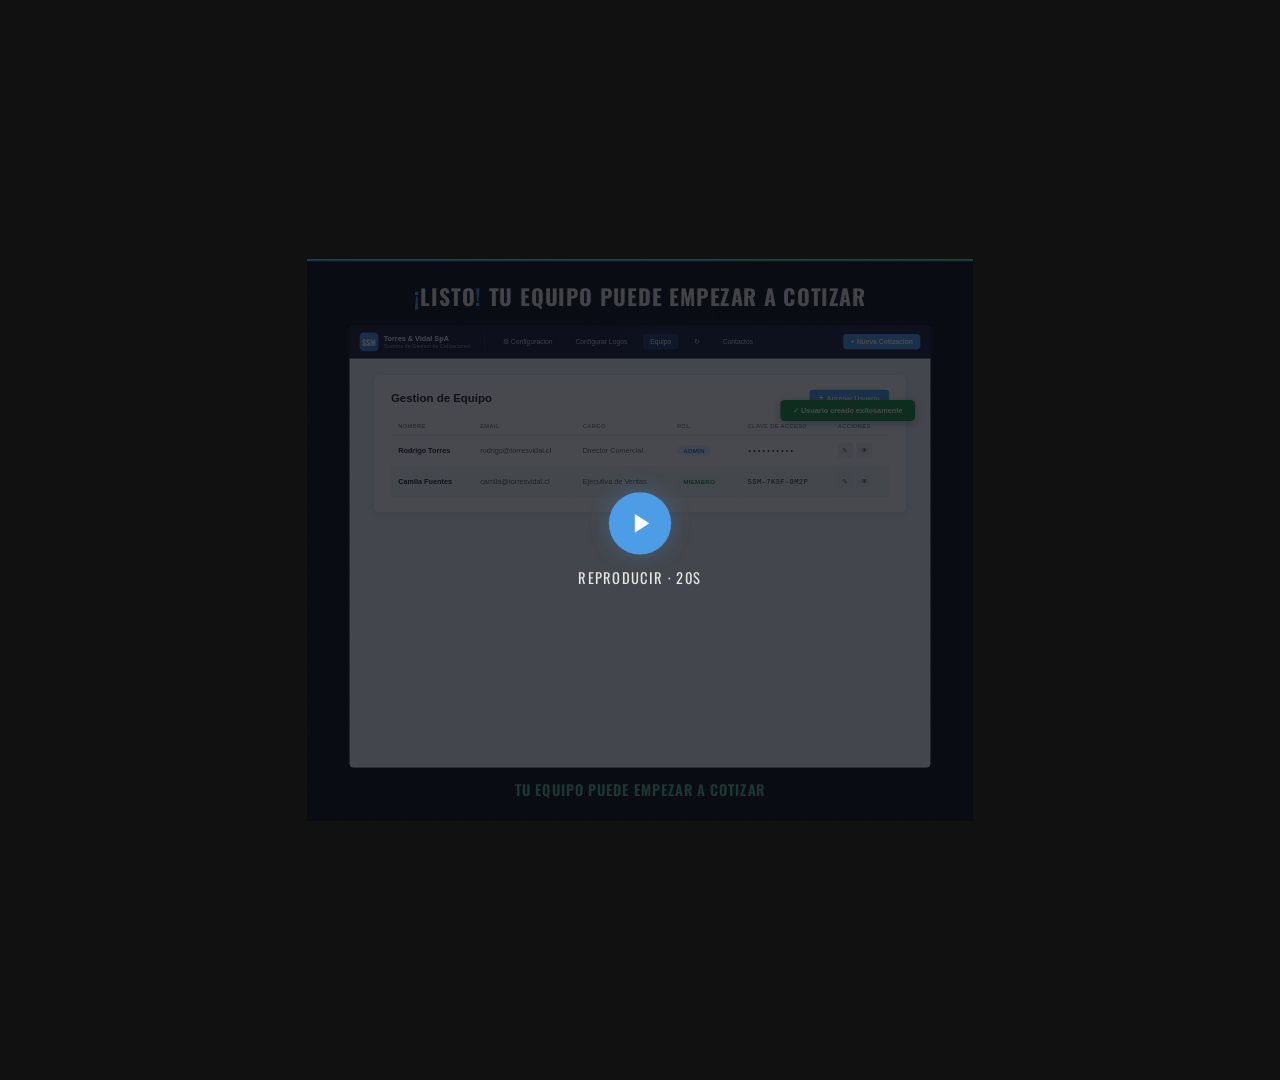
<file: videos/tutorial2-equipo.html>
<!DOCTYPE html>
<html lang="es">
<head>
  <meta charset="UTF-8">
  <meta name="viewport" content="width=device-width, initial-scale=1.0">
  <title>Tutorial 2 — Cómo Crear Miembros del Equipo</title>
  <link rel="preconnect" href="https://fonts.googleapis.com">
  <link rel="preconnect" href="https://fonts.gstatic.com" crossorigin>
  <link href="https://fonts.googleapis.com/css2?family=Inter:wght@300;400;600;700&family=Oswald:wght@400;600;700&display=swap" rel="stylesheet">
  <style>
    * { margin: 0; padding: 0; box-sizing: border-box; }

    body {
      display: flex;
      align-items: center;
      justify-content: center;
      min-height: 100vh;
      background: #111;
    }

    .video-frame {
      width: 1920px;
      height: 1080px;
      transform: scale(0.52);
      transform-origin: center center;
      background: #0a0c14;
      position: relative;
      overflow: hidden;
      font-family: 'Inter', sans-serif;
    }

    .video-frame::before {
      content: '';
      position: absolute;
      inset: 0;
      background-image:
        linear-gradient(hsla(220, 15%, 20%, 0.1) 1px, transparent 1px),
        linear-gradient(90deg, hsla(220, 15%, 20%, 0.1) 1px, transparent 1px);
      background-size: 60px 60px;
    }

    .glow {
      position: absolute;
      top: 40%;
      left: 50%;
      transform: translate(-50%, -50%);
      width: 800px;
      height: 800px;
      background: radial-gradient(circle, hsla(210, 80%, 55%, 0.06) 0%, transparent 70%);
      pointer-events: none;
    }

    /* Progress bar */
    .progress {
      position: absolute;
      top: 0;
      left: 0;
      height: 4px;
      background: linear-gradient(90deg, #4d9de6, #52b788);
      z-index: 50;
      width: 0%;
      animation: progressBar 20s 0s linear forwards;
    }

    @keyframes progressBar { to { width: 100%; } }

    /* ============================================
       SCENES
       ============================================ */
    .scene {
      position: absolute;
      inset: 0;
      display: flex;
      align-items: center;
      justify-content: center;
      padding: 60px 100px;
      opacity: 0;
    }

    /* ============================================
       SCENE 1: Title (0-3s)
       ============================================ */
    .scene-1 {
      flex-direction: column;
      animation: fadeIn 0.6s 0.3s forwards, fadeOut 0.5s 2.5s forwards;
    }

    .scene-1 h1 {
      font-family: 'Oswald', sans-serif;
      font-size: 78px;
      font-weight: 700;
      color: #e8e6e1;
      text-transform: uppercase;
      text-align: center;
      line-height: 1.1;
      letter-spacing: 0.04em;
      opacity: 0;
      animation: fadeInUp 0.6s 0.6s forwards;
    }

    .scene-1 .subtitle {
      font-family: 'Oswald', sans-serif;
      font-size: 32px;
      color: #4d9de6;
      letter-spacing: 0.15em;
      text-transform: uppercase;
      margin-top: 16px;
      opacity: 0;
      animation: fadeInUp 0.6s 1.2s forwards;
    }

    /* ============================================
       EXE APP MOCKUP (shared across scenes 2-5)
       ============================================ */
    .exe-app {
      width: 100%;
      height: 100%;
      display: flex;
      flex-direction: column;
      position: relative;
    }

    /* --- EXE Header Bar --- */
    .exe-header {
      background: linear-gradient(135deg, #1a1a2e, #16213e);
      padding: 0 20px;
      height: 64px;
      display: flex;
      align-items: center;
      gap: 16px;
      flex-shrink: 0;
      border-bottom: 1px solid hsla(220, 40%, 30%, 0.4);
    }

    .exe-logo {
      display: flex;
      align-items: center;
      gap: 10px;
      margin-right: 6px;
    }

    .exe-logo-icon {
      width: 36px;
      height: 36px;
      background: linear-gradient(135deg, #4d9de6, #3a7bc8);
      border-radius: 8px;
      display: flex;
      align-items: center;
      justify-content: center;
      font-family: 'Oswald', sans-serif;
      font-size: 16px;
      font-weight: 700;
      color: #fff;
    }

    .exe-logo-text {
      display: flex;
      flex-direction: column;
      line-height: 1.15;
    }

    .exe-logo-company {
      font-family: 'Segoe UI', sans-serif;
      font-size: 14px;
      font-weight: 700;
      color: #ffffff;
    }

    .exe-logo-desc {
      font-family: 'Segoe UI', sans-serif;
      font-size: 10px;
      color: hsla(0, 0%, 100%, 0.55);
      letter-spacing: 0.02em;
    }

    .exe-header-sep {
      width: 1px;
      height: 32px;
      background: hsla(0, 0%, 100%, 0.12);
      margin: 0 4px;
    }

    .exe-header-btn {
      font-family: 'Segoe UI', sans-serif;
      font-size: 13px;
      color: hsla(0, 0%, 100%, 0.8);
      padding: 7px 14px;
      border-radius: 6px;
      white-space: nowrap;
      display: flex;
      align-items: center;
      gap: 6px;
      cursor: default;
      transition: background 0.2s;
    }

    .exe-header-btn:hover {
      background: hsla(0, 0%, 100%, 0.08);
    }

    .exe-header-btn.active-btn {
      background: hsla(210, 80%, 55%, 0.25);
      color: #ffffff;
    }

    .exe-header-btn.primary-btn {
      background: #4d9de6;
      color: #fff;
      font-weight: 600;
      border-radius: 6px;
    }

    .exe-header-spacer {
      flex: 1;
    }

    /* --- EXE Body --- */
    .exe-body {
      flex: 1;
      background: #f0f2f5;
      padding: 32px 48px;
      overflow: hidden;
      position: relative;
    }

    /* --- White card --- */
    .card {
      background: #ffffff;
      border-radius: 10px;
      box-shadow: 0 2px 12px rgba(0, 0, 0, 0.08);
      padding: 28px 32px;
    }

    .card-title {
      font-family: 'Segoe UI', sans-serif;
      font-size: 22px;
      font-weight: 700;
      color: #1a1a2e;
      margin-bottom: 20px;
      display: flex;
      align-items: center;
      justify-content: space-between;
    }

    /* --- Team table --- */
    .team-table {
      width: 100%;
      border-collapse: collapse;
      font-family: 'Segoe UI', sans-serif;
    }

    .team-table thead th {
      font-size: 11px;
      font-weight: 700;
      color: #8a8d94;
      text-transform: uppercase;
      letter-spacing: 0.06em;
      padding: 10px 14px;
      text-align: left;
      border-bottom: 2px solid #e8eaed;
    }

    .team-table tbody td {
      font-size: 14px;
      color: #2d2f36;
      padding: 14px 14px;
      border-bottom: 1px solid #f0f1f3;
      vertical-align: middle;
    }

    .team-table .name-cell {
      font-weight: 600;
      color: #1a1a2e;
    }

    .team-table .email-cell {
      color: #5a5d66;
    }

    .team-table .cargo-cell {
      color: #5a5d66;
    }

    .role-badge {
      display: inline-block;
      padding: 3px 12px;
      border-radius: 12px;
      font-size: 12px;
      font-weight: 600;
      text-transform: uppercase;
      letter-spacing: 0.04em;
    }

    .role-admin {
      background: #e8f0fe;
      color: #1a73e8;
    }

    .role-miembro {
      background: #e6f7ed;
      color: #1e8e3e;
    }

    .key-cell {
      font-family: 'Consolas', 'Courier New', monospace;
      font-size: 13px;
      color: #8a8d94;
      letter-spacing: 0.04em;
    }

    .action-btns {
      display: flex;
      gap: 6px;
    }

    .action-btn {
      width: 30px;
      height: 30px;
      border-radius: 6px;
      background: #f0f2f5;
      display: flex;
      align-items: center;
      justify-content: center;
      font-size: 14px;
      color: #5a5d66;
    }

    .btn-add-team {
      padding: 8px 18px;
      background: #4d9de6;
      color: #fff;
      font-family: 'Segoe UI', sans-serif;
      font-size: 13px;
      font-weight: 600;
      border-radius: 6px;
      display: flex;
      align-items: center;
      gap: 6px;
      cursor: default;
    }

    .btn-add-team .plus { font-size: 16px; font-weight: 700; }

    /* ============================================
       SCENE 2: Navigate to Equipo (3-9s)
       ============================================ */
    .scene-2 {
      padding: 40px 80px;
      flex-direction: column;
      align-items: stretch;
      animation: fadeIn 0.5s 3.2s forwards, fadeOut 0.5s 8.5s forwards;
    }

    .scene-2 .step-label {
      font-family: 'Oswald', sans-serif;
      font-size: 28px;
      color: #4d9de6;
      text-transform: uppercase;
      letter-spacing: 0.08em;
      margin-bottom: 20px;
      opacity: 0;
      animation: fadeInUp 0.4s 3.5s forwards;
    }

    .scene-2 .exe-app {
      opacity: 0;
      animation: fadeInUp 0.5s 3.8s forwards;
      border-radius: 10px;
      overflow: hidden;
      border: 1px solid hsla(220, 20%, 25%, 0.3);
      flex: 1;
    }

    /* Equipo button highlight pulse */
    .scene-2 .equipo-btn {
      animation: pulseEquipo 0.6s 5.2s forwards;
    }

    @keyframes pulseEquipo {
      0% { background: transparent; }
      50% { background: hsla(210, 80%, 55%, 0.4); }
      100% { background: hsla(210, 80%, 55%, 0.25); color: #ffffff; }
    }

    /* Click ring effect */
    .click-ring {
      position: absolute;
      width: 40px;
      height: 40px;
      border-radius: 50%;
      border: 2px solid #4d9de6;
      opacity: 0;
      pointer-events: none;
      z-index: 25;
    }

    .scene-2 .click-ring {
      top: 57px;
      right: 460px;
      animation: clickRing 0.5s 5.1s forwards;
    }

    @keyframes clickRing {
      0% { opacity: 0; transform: scale(0.3); }
      50% { opacity: 1; transform: scale(1); }
      100% { opacity: 0; transform: scale(1.5); }
    }

    /* Card appear after click */
    .scene-2 .team-card-area {
      opacity: 0;
      animation: fadeInUp 0.4s 5.8s forwards;
    }

    /* Animated cursor */
    .cursor {
      width: 20px;
      height: 20px;
      position: absolute;
      z-index: 30;
      pointer-events: none;
      opacity: 0;
    }

    .cursor svg {
      filter: drop-shadow(0 2px 4px rgba(0, 0, 0, 0.5));
    }

    .scene-2 .cursor {
      top: 400px;
      left: 700px;
      animation:
        fadeIn 0.3s 4s forwards,
        moveCursorToEquipo 1s 4.3s forwards,
        cursorClick 0.2s 5.1s forwards;
    }

    @keyframes moveCursorToEquipo {
      0% { top: 400px; left: 700px; }
      100% { top: 57px; right: 460px; left: auto; left: 1105px; top: 75px; }
    }

    @keyframes cursorClick {
      0% { transform: scale(1); }
      50% { transform: scale(0.8); }
      100% { transform: scale(1); }
    }

    /* ============================================
       SCENE 3: Add new member (9-15s)
       ============================================ */
    .scene-3 {
      padding: 40px 80px;
      flex-direction: column;
      align-items: stretch;
      animation: fadeIn 0.5s 9.2s forwards, fadeOut 0.5s 14.5s forwards;
    }

    .scene-3 .step-label {
      font-family: 'Oswald', sans-serif;
      font-size: 28px;
      color: #4d9de6;
      text-transform: uppercase;
      letter-spacing: 0.08em;
      margin-bottom: 20px;
      opacity: 0;
      animation: fadeInUp 0.4s 9.5s forwards;
    }

    .scene-3 .exe-app {
      opacity: 0;
      animation: fadeInUp 0.4s 9.5s forwards;
      border-radius: 10px;
      overflow: hidden;
      border: 1px solid hsla(220, 20%, 25%, 0.3);
      flex: 1;
    }

    /* Cursor clicks + Agregar button */
    .scene-3 .cursor {
      top: 300px;
      left: 900px;
      animation:
        fadeIn 0.3s 9.8s forwards,
        moveCursorToAdd 0.8s 10s forwards,
        cursorClick 0.2s 10.6s forwards,
        fadeOut 0.3s 10.8s forwards;
    }

    @keyframes moveCursorToAdd {
      0% { top: 300px; left: 900px; }
      100% { top: 145px; left: 1530px; }
    }

    /* Click ring on add button */
    .scene-3 .click-ring-add {
      position: absolute;
      width: 40px;
      height: 40px;
      border-radius: 50%;
      border: 2px solid #4d9de6;
      opacity: 0;
      pointer-events: none;
      z-index: 25;
      top: 145px;
      left: 1530px;
      animation: clickRing 0.5s 10.6s forwards;
    }

    /* Modal overlay */
    .modal-overlay {
      position: absolute;
      inset: 0;
      background: rgba(0, 0, 0, 0.55);
      display: flex;
      align-items: center;
      justify-content: center;
      z-index: 20;
      opacity: 0;
      animation: fadeIn 0.4s 11s forwards;
    }

    .modal {
      background: #1e1e2e;
      border: 1px solid hsla(220, 20%, 35%, 0.5);
      border-radius: 12px;
      width: 560px;
      padding: 36px 40px;
      transform: translateY(20px);
      opacity: 0;
      animation: fadeInUp 0.4s 11.2s forwards;
    }

    .modal-title {
      font-family: 'Segoe UI', sans-serif;
      font-size: 22px;
      font-weight: 700;
      color: #ffffff;
      margin-bottom: 28px;
    }

    .form-group {
      margin-bottom: 16px;
    }

    .form-label {
      font-family: 'Segoe UI', sans-serif;
      font-size: 12px;
      font-weight: 600;
      color: hsla(0, 0%, 100%, 0.5);
      text-transform: uppercase;
      letter-spacing: 0.06em;
      margin-bottom: 6px;
      display: block;
    }

    .form-input {
      width: 100%;
      padding: 11px 14px;
      background: #14142a;
      border: 1px solid hsla(220, 20%, 30%, 0.6);
      border-radius: 8px;
      font-family: 'Segoe UI', sans-serif;
      font-size: 14px;
      color: #ffffff;
    }

    .form-input .typed-text {
      display: inline-block;
      overflow: hidden;
      white-space: nowrap;
      border-right: 2px solid #4d9de6;
      width: 0;
    }

    .field-nombre .typed-text {
      animation: typeText 0.5s 11.6s steps(14) forwards, blinkCaret 0.4s 11.6s step-end 2;
      max-width: 135px;
    }

    .field-email .typed-text {
      animation: typeText 0.6s 12.2s steps(22) forwards, blinkCaret 0.4s 12.2s step-end 3;
      max-width: 210px;
    }

    .field-cargo .typed-text {
      animation: typeText 0.6s 12.8s steps(22) forwards, blinkCaret 0.4s 12.8s step-end 2;
      max-width: 200px;
    }

    .field-rol .typed-text {
      animation: typeText 0.3s 13.4s steps(7) forwards, blinkCaret 0.4s 13.4s step-end 2;
      max-width: 72px;
    }

    @keyframes typeText {
      from { width: 0; }
      to { width: 100%; }
    }

    @keyframes blinkCaret {
      50% { border-color: transparent; }
    }

    .form-row {
      display: flex;
      gap: 16px;
    }

    .form-row .form-group { flex: 1; }

    .modal-btn {
      width: 100%;
      padding: 13px;
      background: #4d9de6;
      color: #fff;
      font-family: 'Segoe UI', sans-serif;
      font-size: 15px;
      font-weight: 700;
      border-radius: 8px;
      margin-top: 10px;
      text-align: center;
      opacity: 0.4;
      animation: btnActivate 0.3s 13.8s forwards;
    }

    @keyframes btnActivate {
      to { opacity: 1; }
    }

    /* Cursor clicks Crear in modal */
    .scene-3 .cursor-modal {
      position: absolute;
      width: 20px;
      height: 20px;
      z-index: 30;
      pointer-events: none;
      opacity: 0;
      top: 600px;
      left: 960px;
      animation:
        fadeIn 0.3s 14s forwards,
        cursorClick 0.2s 14.2s forwards,
        fadeOut 0.2s 14.3s forwards;
    }

    .scene-3 .cursor-modal svg {
      filter: drop-shadow(0 2px 4px rgba(0, 0, 0, 0.5));
    }

    /* ============================================
       SCENE 4: Key generated (15-18s)
       ============================================ */
    .scene-4 {
      flex-direction: column;
      gap: 28px;
      animation: fadeIn 0.5s 15.2s forwards, fadeOut 0.5s 17.5s forwards;
    }

    .scene-4 .step-label {
      font-family: 'Oswald', sans-serif;
      font-size: 28px;
      color: #4d9de6;
      text-transform: uppercase;
      letter-spacing: 0.08em;
      opacity: 0;
      animation: fadeInUp 0.4s 15.4s forwards;
    }

    .success-card {
      background: #16182a;
      border: 1px solid hsla(160, 60%, 45%, 0.3);
      border-radius: 14px;
      padding: 44px 70px;
      text-align: center;
      opacity: 0;
      animation: fadeInUp 0.5s 15.6s forwards;
    }

    .success-icon {
      width: 72px;
      height: 72px;
      border-radius: 50%;
      background: hsla(160, 60%, 45%, 0.12);
      display: flex;
      align-items: center;
      justify-content: center;
      margin: 0 auto 20px;
      font-size: 36px;
      color: #52b788;
      opacity: 0;
      transform: scale(0.5);
      animation: popIn 0.4s 15.9s forwards;
    }

    @keyframes popIn {
      0% { opacity: 0; transform: scale(0.5); }
      70% { transform: scale(1.1); }
      100% { opacity: 1; transform: scale(1); }
    }

    .success-text {
      font-family: 'Oswald', sans-serif;
      font-size: 32px;
      font-weight: 600;
      color: #52b788;
      text-transform: uppercase;
      letter-spacing: 0.06em;
      margin-bottom: 24px;
    }

    .success-subtext {
      font-family: 'Segoe UI', sans-serif;
      font-size: 16px;
      color: #8a8580;
      margin-bottom: 24px;
    }

    .auth-key-box {
      background: #0e1019;
      border: 2px solid hsla(210, 80%, 55%, 0.3);
      border-radius: 10px;
      padding: 20px 36px;
      display: inline-block;
      opacity: 0;
      animation: fadeInUp 0.4s 16.3s forwards;
    }

    .auth-key-label {
      font-family: 'Segoe UI', sans-serif;
      font-size: 11px;
      font-weight: 700;
      color: #8a8580;
      text-transform: uppercase;
      letter-spacing: 0.1em;
      margin-bottom: 8px;
    }

    .auth-key-value {
      font-family: 'Oswald', sans-serif;
      font-size: 42px;
      font-weight: 700;
      color: #4d9de6;
      letter-spacing: 0.12em;
    }

    .auth-key-hint {
      font-family: 'Segoe UI', sans-serif;
      font-size: 14px;
      color: #8a8580;
      margin-top: 18px;
      opacity: 0;
      animation: fadeIn 0.4s 16.8s forwards;
    }

    /* ============================================
       SCENE 5: Done (18-20s)
       ============================================ */
    .scene-5 {
      padding: 40px 80px;
      flex-direction: column;
      align-items: stretch;
      animation: fadeIn 0.5s 18.2s forwards;
    }

    .scene-5 .done-title {
      font-family: 'Oswald', sans-serif;
      font-size: 42px;
      font-weight: 700;
      color: #e8e6e1;
      text-transform: uppercase;
      text-align: center;
      letter-spacing: 0.04em;
      margin-bottom: 24px;
      opacity: 0;
      animation: fadeInUp 0.5s 18.4s forwards;
    }

    .scene-5 .done-title .accent { color: #4d9de6; }

    .scene-5 .exe-app {
      opacity: 0;
      animation: fadeInUp 0.5s 18.6s forwards;
      border-radius: 10px;
      overflow: hidden;
      border: 1px solid hsla(220, 20%, 25%, 0.3);
      flex: 1;
    }

    .scene-5 .new-row {
      opacity: 0;
      animation: fadeInUp 0.4s 19s forwards;
    }

    .scene-5 .new-row td {
      background: hsla(160, 60%, 45%, 0.06);
    }

    .scene-5 .final-text {
      font-family: 'Oswald', sans-serif;
      font-size: 28px;
      font-weight: 600;
      color: #52b788;
      text-transform: uppercase;
      text-align: center;
      letter-spacing: 0.06em;
      margin-top: 20px;
      opacity: 0;
      animation: fadeInUp 0.5s 19.3s forwards;
    }

    /* ============================================
       TOAST NOTIFICATION
       ============================================ */
    .toast {
      position: absolute;
      top: 80px;
      right: 30px;
      background: #1e8e3e;
      color: #fff;
      padding: 12px 24px;
      border-radius: 8px;
      font-family: 'Segoe UI', sans-serif;
      font-size: 14px;
      font-weight: 600;
      display: flex;
      align-items: center;
      gap: 8px;
      z-index: 25;
      box-shadow: 0 4px 16px rgba(0, 0, 0, 0.3);
      opacity: 0;
      transform: translateX(40px);
    }

    .scene-5 .toast {
      animation: toastIn 0.4s 18.8s forwards;
    }

    @keyframes toastIn {
      0% { opacity: 0; transform: translateX(40px); }
      100% { opacity: 1; transform: translateX(0); }
    }

    /* ============================================
       KEYFRAMES
       ============================================ */
    @keyframes fadeIn { to { opacity: 1; } }
    @keyframes fadeOut { to { opacity: 0; } }
    @keyframes fadeInUp {
      from { opacity: 0; transform: translateY(20px); }
      to { opacity: 1; transform: translateY(0); }
    }

    /* ============================================
       PLAY OVERLAY
       ============================================ */
    .play-overlay {
      position: absolute;
      inset: 0;
      background: rgba(10, 12, 20, 0.75);
      display: flex;
      flex-direction: column;
      align-items: center;
      justify-content: center;
      cursor: pointer;
      z-index: 100;
      transition: opacity 0.3s;
    }

    .play-overlay.hidden { opacity: 0; pointer-events: none; }

    .play-btn {
      width: 120px;
      height: 120px;
      border-radius: 50%;
      background: #4d9de6;
      display: flex;
      align-items: center;
      justify-content: center;
      box-shadow: 0 0 40px rgba(77, 157, 230, 0.3);
      transition: transform 0.2s;
    }

    .play-btn:hover { transform: scale(1.08); }

    .play-btn svg { margin-left: 8px; }

    .play-label {
      font-family: 'Oswald', sans-serif;
      color: #e8e6e1;
      font-size: 28px;
      margin-top: 24px;
      letter-spacing: 0.1em;
      text-transform: uppercase;
    }

    .video-frame.paused * { animation-play-state: paused !important; }
    .video-frame.paused .play-overlay { animation-play-state: running !important; }
  </style>
</head>
<body>

<div class="video-frame paused" id="video">
  <div class="glow"></div>
  <div class="progress"></div>

  <!-- ===== SCENE 1: Title (0-3s) ===== -->
  <div class="scene scene-1">
    <h1>Como crear miembros<br>del equipo</h1>
    <div class="subtitle">Standard Sales Manager</div>
  </div>

  <!-- ===== SCENE 2: Navigate to Equipo (3-9s) ===== -->
  <div class="scene scene-2">
    <div class="step-label">1. Haz click en 'Equipo' en la barra superior</div>
    <div class="exe-app">
      <!-- EXE Header -->
      <div class="exe-header">
        <div class="exe-logo">
          <div class="exe-logo-icon">SSM</div>
          <div class="exe-logo-text">
            <span class="exe-logo-company">Torres &amp; Vidal SpA</span>
            <span class="exe-logo-desc">Sistema de Gestion de Cotizaciones</span>
          </div>
        </div>
        <div class="exe-header-sep"></div>
        <div class="exe-header-btn">&#9881; Configuracion</div>
        <div class="exe-header-btn">Configurar Logos</div>
        <div class="exe-header-btn equipo-btn">Equipo</div>
        <div class="exe-header-btn">&#8635;</div>
        <div class="exe-header-btn">Contactos</div>
        <div class="exe-header-spacer"></div>
        <div class="exe-header-btn primary-btn">+ Nueva Cotizacion</div>
      </div>
      <!-- EXE Body -->
      <div class="exe-body">
        <div class="team-card-area">
          <div class="card">
            <div class="card-title">Gestion de Equipo</div>
            <table class="team-table">
              <thead>
                <tr>
                  <th>Nombre</th>
                  <th>Email</th>
                  <th>Cargo</th>
                  <th>Rol</th>
                  <th>Clave de acceso</th>
                  <th>Acciones</th>
                </tr>
              </thead>
              <tbody>
                <tr>
                  <td class="name-cell">Rodrigo Torres</td>
                  <td class="email-cell">rodrigo@torresvidal.cl</td>
                  <td class="cargo-cell">Director Comercial</td>
                  <td><span class="role-badge role-admin">Admin</span></td>
                  <td class="key-cell">&#8226;&#8226;&#8226;&#8226;&#8226;&#8226;&#8226;&#8226;&#8226;&#8226;</td>
                  <td class="action-btns">
                    <div class="action-btn">&#9998;</div>
                    <div class="action-btn">&#128065;</div>
                  </td>
                </tr>
              </tbody>
            </table>
          </div>
        </div>
      </div>
      <!-- Click ring -->
      <div class="click-ring"></div>
    </div>
    <!-- Cursor -->
    <div class="cursor">
      <svg width="20" height="20" viewBox="0 0 24 24" fill="white" stroke="#111" stroke-width="1"><path d="M5 3l14 9-6.5 1.5L10 20z"/></svg>
    </div>
  </div>

  <!-- ===== SCENE 3: Add new member (9-15s) ===== -->
  <div class="scene scene-3">
    <div class="step-label">2. Completa los datos y asigna un rol</div>
    <div class="exe-app">
      <!-- EXE Header -->
      <div class="exe-header">
        <div class="exe-logo">
          <div class="exe-logo-icon">SSM</div>
          <div class="exe-logo-text">
            <span class="exe-logo-company">Torres &amp; Vidal SpA</span>
            <span class="exe-logo-desc">Sistema de Gestion de Cotizaciones</span>
          </div>
        </div>
        <div class="exe-header-sep"></div>
        <div class="exe-header-btn">&#9881; Configuracion</div>
        <div class="exe-header-btn">Configurar Logos</div>
        <div class="exe-header-btn active-btn">Equipo</div>
        <div class="exe-header-btn">&#8635;</div>
        <div class="exe-header-btn">Contactos</div>
        <div class="exe-header-spacer"></div>
        <div class="exe-header-btn primary-btn">+ Nueva Cotizacion</div>
      </div>
      <!-- EXE Body -->
      <div class="exe-body">
        <div class="card">
          <div class="card-title">
            Gestion de Equipo
            <div class="btn-add-team"><span class="plus">+</span> Agregar Usuario</div>
          </div>
          <table class="team-table">
            <thead>
              <tr>
                <th>Nombre</th>
                <th>Email</th>
                <th>Cargo</th>
                <th>Rol</th>
                <th>Clave de acceso</th>
                <th>Acciones</th>
              </tr>
            </thead>
            <tbody>
              <tr>
                <td class="name-cell">Rodrigo Torres</td>
                <td class="email-cell">rodrigo@torresvidal.cl</td>
                <td class="cargo-cell">Director Comercial</td>
                <td><span class="role-badge role-admin">Admin</span></td>
                <td class="key-cell">&#8226;&#8226;&#8226;&#8226;&#8226;&#8226;&#8226;&#8226;&#8226;&#8226;</td>
                <td class="action-btns">
                  <div class="action-btn">&#9998;</div>
                  <div class="action-btn">&#128065;</div>
                </td>
              </tr>
            </tbody>
          </table>
        </div>
        <!-- Modal -->
        <div class="modal-overlay">
          <div class="modal">
            <div class="modal-title">Agregar nuevo usuario</div>
            <div class="form-group field-nombre">
              <label class="form-label">Nombre</label>
              <div class="form-input"><span class="typed-text">Camila Fuentes</span></div>
            </div>
            <div class="form-group field-email">
              <label class="form-label">Email</label>
              <div class="form-input"><span class="typed-text">camila@torresvidal.cl</span></div>
            </div>
            <div class="form-row">
              <div class="form-group field-cargo">
                <label class="form-label">Cargo</label>
                <div class="form-input"><span class="typed-text">Ejecutiva de Ventas</span></div>
              </div>
              <div class="form-group field-rol">
                <label class="form-label">Rol</label>
                <div class="form-input"><span class="typed-text">Miembro</span></div>
              </div>
            </div>
            <div class="modal-btn">Crear Usuario</div>
          </div>
        </div>
      </div>
      <!-- Click ring on add button -->
      <div class="click-ring-add"></div>
    </div>
    <!-- Cursor for add button -->
    <div class="cursor">
      <svg width="20" height="20" viewBox="0 0 24 24" fill="white" stroke="#111" stroke-width="1"><path d="M5 3l14 9-6.5 1.5L10 20z"/></svg>
    </div>
    <!-- Cursor for modal submit -->
    <div class="cursor-modal">
      <svg width="20" height="20" viewBox="0 0 24 24" fill="white" stroke="#111" stroke-width="1"><path d="M5 3l14 9-6.5 1.5L10 20z"/></svg>
    </div>
  </div>

  <!-- ===== SCENE 4: Key generated (15-18s) ===== -->
  <div class="scene scene-4">
    <div class="step-label">3. Se genera una clave de acceso unica</div>
    <div class="success-card">
      <div class="success-icon">&#10003;</div>
      <div class="success-text">Usuario creado exitosamente</div>
      <div class="success-subtext">Camila Fuentes fue agregada al equipo como Miembro</div>
      <div class="auth-key-box">
        <div class="auth-key-label">Clave de acceso</div>
        <div class="auth-key-value">SSM-7K3F-9M2P</div>
      </div>
      <div class="auth-key-hint">Comparte esta clave con el nuevo miembro para que pueda ingresar</div>
    </div>
  </div>

  <!-- ===== SCENE 5: Done (18-20s) ===== -->
  <div class="scene scene-5">
    <div class="done-title"><span class="accent">&#161;</span>Listo<span class="accent">!</span> Tu equipo puede empezar a cotizar</div>
    <div class="exe-app">
      <!-- EXE Header -->
      <div class="exe-header">
        <div class="exe-logo">
          <div class="exe-logo-icon">SSM</div>
          <div class="exe-logo-text">
            <span class="exe-logo-company">Torres &amp; Vidal SpA</span>
            <span class="exe-logo-desc">Sistema de Gestion de Cotizaciones</span>
          </div>
        </div>
        <div class="exe-header-sep"></div>
        <div class="exe-header-btn">&#9881; Configuracion</div>
        <div class="exe-header-btn">Configurar Logos</div>
        <div class="exe-header-btn active-btn">Equipo</div>
        <div class="exe-header-btn">&#8635;</div>
        <div class="exe-header-btn">Contactos</div>
        <div class="exe-header-spacer"></div>
        <div class="exe-header-btn primary-btn">+ Nueva Cotizacion</div>
      </div>
      <!-- EXE Body -->
      <div class="exe-body">
        <div class="card">
          <div class="card-title">
            Gestion de Equipo
            <div class="btn-add-team"><span class="plus">+</span> Agregar Usuario</div>
          </div>
          <table class="team-table">
            <thead>
              <tr>
                <th>Nombre</th>
                <th>Email</th>
                <th>Cargo</th>
                <th>Rol</th>
                <th>Clave de acceso</th>
                <th>Acciones</th>
              </tr>
            </thead>
            <tbody>
              <tr>
                <td class="name-cell">Rodrigo Torres</td>
                <td class="email-cell">rodrigo@torresvidal.cl</td>
                <td class="cargo-cell">Director Comercial</td>
                <td><span class="role-badge role-admin">Admin</span></td>
                <td class="key-cell">&#8226;&#8226;&#8226;&#8226;&#8226;&#8226;&#8226;&#8226;&#8226;&#8226;</td>
                <td class="action-btns">
                  <div class="action-btn">&#9998;</div>
                  <div class="action-btn">&#128065;</div>
                </td>
              </tr>
              <tr class="new-row">
                <td class="name-cell">Camila Fuentes</td>
                <td class="email-cell">camila@torresvidal.cl</td>
                <td class="cargo-cell">Ejecutiva de Ventas</td>
                <td><span class="role-badge role-miembro">Miembro</span></td>
                <td class="key-cell">SSM-7K3F-9M2P</td>
                <td class="action-btns">
                  <div class="action-btn">&#9998;</div>
                  <div class="action-btn">&#128065;</div>
                </td>
              </tr>
            </tbody>
          </table>
        </div>
        <!-- Toast -->
        <div class="toast">&#10003; Usuario creado exitosamente</div>
      </div>
    </div>
    <div class="final-text">Tu equipo puede empezar a cotizar</div>
  </div>

  <!-- Play Overlay -->
  <div class="play-overlay" id="playOverlay">
    <div class="play-btn">
      <svg width="48" height="48" viewBox="0 0 24 24" fill="white"><polygon points="5 3 19 12 5 21 5 3"/></svg>
    </div>
    <div class="play-label">Reproducir &middot; 20s</div>
  </div>
</div>

<script>
  document.getElementById('playOverlay').addEventListener('click', function() {
    const video = document.getElementById('video');
    this.classList.add('hidden');
    video.classList.remove('paused');
    const clone = video.cloneNode(true);
    clone.classList.remove('paused');
    clone.querySelector('.play-overlay').classList.add('hidden');
    video.parentNode.replaceChild(clone, video);
  });
</script>

</body>
</html>
</file>
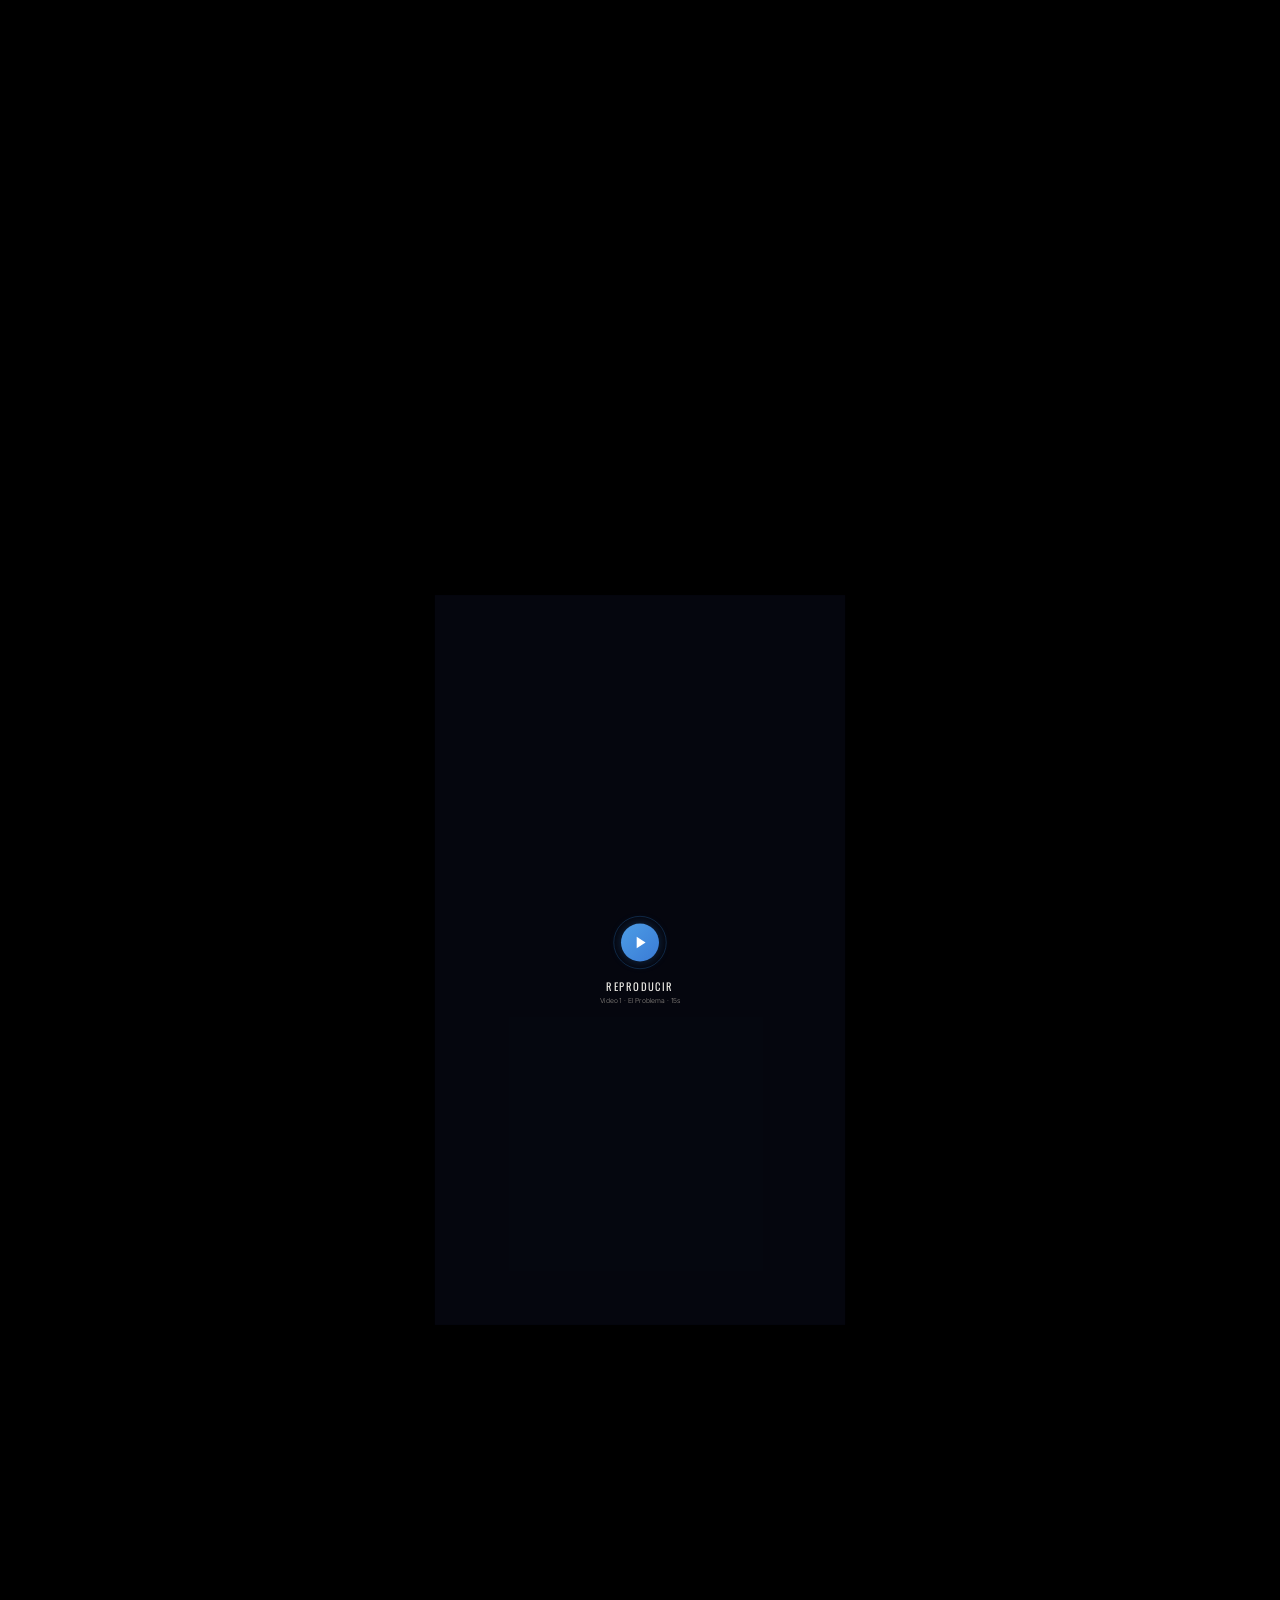
<file: videos/video1-el-problema-15s.html>
<!DOCTYPE html>
<html lang="es">
<head>
  <meta charset="UTF-8">
  <meta name="viewport" content="width=device-width, initial-scale=1.0">
  <title>Video 1 — El Problema (15s)</title>
  <link rel="preconnect" href="https://fonts.googleapis.com">
  <link rel="preconnect" href="https://fonts.gstatic.com" crossorigin>
  <link href="https://fonts.googleapis.com/css2?family=Inter:wght@300;400;600;700;900&family=Oswald:wght@400;600;700&display=swap" rel="stylesheet">
  <style>
    * { margin: 0; padding: 0; box-sizing: border-box; }

    body {
      display: flex;
      align-items: center;
      justify-content: center;
      min-height: 100vh;
      background: #000;
      overflow: hidden;
    }

    .frame {
      width: 1080px;
      height: 1920px;
      transform: scale(0.38);
      transform-origin: center center;
      background: #05070f;
      position: relative;
      overflow: hidden;
    }

    /* === AMBIENT PARTICLES === */
    .particles {
      position: absolute;
      inset: 0;
      z-index: 1;
    }

    .particle {
      position: absolute;
      width: 3px;
      height: 3px;
      background: #4d9de6;
      border-radius: 50%;
      opacity: 0;
    }

    .p1 { top: 15%; left: 10%; animation: particleFloat 4s 0.5s infinite; }
    .p2 { top: 30%; left: 85%; animation: particleFloat 3.5s 1s infinite; }
    .p3 { top: 55%; left: 20%; animation: particleFloat 4.2s 0.3s infinite; }
    .p4 { top: 70%; left: 75%; animation: particleFloat 3.8s 1.5s infinite; }
    .p5 { top: 85%; left: 45%; animation: particleFloat 4s 0.8s infinite; }
    .p6 { top: 25%; left: 55%; animation: particleFloat 3.6s 2s infinite; }
    .p7 { top: 45%; left: 90%; animation: particleFloat 4.5s 0.2s infinite; }
    .p8 { top: 60%; left: 5%; animation: particleFloat 3.3s 1.2s infinite; }

    @keyframes particleFloat {
      0% { opacity: 0; transform: translateY(0) scale(1); }
      20% { opacity: 0.6; }
      80% { opacity: 0.3; }
      100% { opacity: 0; transform: translateY(-80px) scale(0); }
    }

    /* === GRADIENT BLOBS === */
    .blob {
      position: absolute;
      border-radius: 50%;
      filter: blur(120px);
      z-index: 0;
      opacity: 0;
    }

    .blob-1 {
      width: 500px;
      height: 500px;
      background: hsla(210, 100%, 50%, 0.15);
      top: -100px;
      right: -100px;
      animation: blobPulse 6s 0s infinite, fadeIn 1s 0.2s forwards;
    }

    .blob-2 {
      width: 400px;
      height: 400px;
      background: hsla(160, 80%, 45%, 0.1);
      bottom: -50px;
      left: -100px;
      animation: blobPulse 5s 1s infinite, fadeIn 1s 0.5s forwards;
    }

    .blob-3 {
      width: 300px;
      height: 300px;
      background: hsla(270, 80%, 50%, 0.08);
      top: 40%;
      left: 50%;
      animation: blobPulse 7s 2s infinite, fadeIn 1s 1s forwards;
    }

    @keyframes blobPulse {
      0%, 100% { transform: scale(1) translate(0, 0); }
      33% { transform: scale(1.2) translate(30px, -20px); }
      66% { transform: scale(0.9) translate(-20px, 30px); }
    }

    /* === HOOK — SECOND 0: Big visual impact === */
    .hook {
      position: absolute;
      inset: 0;
      z-index: 10;
      display: flex;
      align-items: center;
      justify-content: center;
      opacity: 0;
      animation: flashIn 0.15s 0.05s forwards, fadeOut 0.4s 1.8s forwards;
    }

    .hook-text {
      font-family: 'Oswald', sans-serif;
      font-size: 130px;
      font-weight: 700;
      text-transform: uppercase;
      text-align: center;
      line-height: 1;
      color: transparent;
      background: linear-gradient(135deg, #4d9de6, #52b788, #4d9de6);
      background-size: 200% 200%;
      -webkit-background-clip: text;
      -webkit-text-fill-color: transparent;
      animation: gradientShift 2s ease infinite, glitchShake 0.1s 0.2s linear 5;
    }

    @keyframes gradientShift {
      0%, 100% { background-position: 0% 50%; }
      50% { background-position: 100% 50%; }
    }

    @keyframes glitchShake {
      0% { transform: translate(0); }
      25% { transform: translate(-5px, 3px); }
      50% { transform: translate(5px, -3px); }
      75% { transform: translate(-3px, -5px); }
      100% { transform: translate(0); }
    }

    @keyframes flashIn {
      0% { opacity: 0; }
      50% { opacity: 1; }
      100% { opacity: 1; }
    }

    /* Glitch lines */
    .glitch-line {
      position: absolute;
      height: 4px;
      background: #4d9de6;
      z-index: 11;
      opacity: 0;
    }

    .gl-1 { top: 30%; left: 0; width: 100%; animation: glitchLine 0.1s 0.1s linear 3; }
    .gl-2 { top: 55%; left: 0; width: 60%; animation: glitchLine 0.1s 0.25s linear 2; }
    .gl-3 { top: 75%; left: 30%; width: 70%; animation: glitchLine 0.1s 0.4s linear 2; }

    @keyframes glitchLine {
      0% { opacity: 0.8; transform: translateX(-10px); }
      50% { opacity: 0.4; transform: translateX(10px); }
      100% { opacity: 0; transform: translateX(0); }
    }

    /* === BADGE: "PARA VENDEDORES" === */
    .badge-vendedores {
      position: absolute;
      top: 200px;
      left: 50%;
      transform: translateX(-50%);
      z-index: 20;
      background: hsla(210, 80%, 55%, 0.12);
      border: 1px solid hsla(210, 80%, 55%, 0.3);
      border-radius: 100px;
      padding: 14px 40px;
      opacity: 0;
      animation: badgeIn 0.5s 2.2s cubic-bezier(0.34, 1.56, 0.64, 1) forwards;
    }

    .badge-vendedores span {
      font-family: 'Oswald', sans-serif;
      font-size: 30px;
      font-weight: 600;
      color: #4d9de6;
      text-transform: uppercase;
      letter-spacing: 0.2em;
    }

    @keyframes badgeIn {
      from { opacity: 0; transform: translateX(-50%) translateY(-15px) scale(0.8); }
      to { opacity: 1; transform: translateX(-50%) translateY(0) scale(1); }
    }

    /* === QUESTION CARDS === */
    .q-card {
      position: absolute;
      left: 60px;
      right: 60px;
      z-index: 20;
      background: hsla(220, 30%, 10%, 0.8);
      backdrop-filter: blur(20px);
      border: 1px solid hsla(210, 80%, 55%, 0.15);
      border-radius: 20px;
      padding: 40px 44px;
      opacity: 0;
      transform: translateY(30px) scale(0.95);
    }

    .q-card .q-number {
      font-family: 'Oswald', sans-serif;
      font-size: 80px;
      font-weight: 700;
      color: hsla(210, 80%, 55%, 0.15);
      line-height: 1;
      margin-bottom: 8px;
    }

    .q-card .q-text {
      font-family: 'Oswald', sans-serif;
      font-size: 50px;
      font-weight: 700;
      color: #e8e6e1;
      text-transform: uppercase;
      line-height: 1.15;
    }

    .q-card .q-text .highlight {
      color: transparent;
      background: linear-gradient(90deg, #4d9de6, #52b788);
      -webkit-background-clip: text;
      -webkit-text-fill-color: transparent;
    }

    .q1 { top: 320px; animation: cardIn 0.5s 2.5s cubic-bezier(0.34, 1.56, 0.64, 1) forwards, cardOut 0.3s 4.2s forwards; }
    .q2 { top: 320px; animation: cardIn 0.5s 4.5s cubic-bezier(0.34, 1.56, 0.64, 1) forwards, cardOut 0.3s 6.2s forwards; }
    .q3 { top: 320px; animation: cardIn 0.5s 6.5s cubic-bezier(0.34, 1.56, 0.64, 1) forwards, cardOut 0.3s 8.2s forwards; }

    @keyframes cardIn {
      to { opacity: 1; transform: translateY(0) scale(1); }
    }

    @keyframes cardOut {
      to { opacity: 0; transform: translateY(-20px) scale(0.95); }
    }

    /* === PROGRESS BAR (top) === */
    .progress {
      position: absolute;
      top: 0;
      left: 0;
      height: 6px;
      background: linear-gradient(90deg, #4d9de6, #52b788);
      z-index: 50;
      width: 0%;
      animation: progressBar 15s 0s linear forwards;
    }

    @keyframes progressBar {
      to { width: 100%; }
    }

    /* === IMPACT: "NO SABES" === */
    .impact-bg {
      position: absolute;
      inset: 0;
      z-index: 30;
      background: #05070f;
      opacity: 0;
      animation: fadeIn 0.01s 8.5s forwards;
    }

    .impact {
      position: absolute;
      inset: 0;
      z-index: 31;
      display: flex;
      flex-direction: column;
      align-items: center;
      justify-content: center;
      opacity: 0;
      animation: fadeIn 0.01s 8.5s forwards;
    }

    .impact-flash {
      position: absolute;
      inset: 0;
      background: white;
      z-index: 32;
      opacity: 0;
      animation: impactFlash 0.2s 8.5s forwards;
    }

    @keyframes impactFlash {
      0% { opacity: 0; }
      30% { opacity: 0.3; }
      100% { opacity: 0; }
    }

    .impact-text {
      font-family: 'Oswald', sans-serif;
      font-size: 160px;
      font-weight: 700;
      text-transform: uppercase;
      text-align: center;
      line-height: 0.95;
      color: transparent;
      background: linear-gradient(135deg, #ff4444, #ff6b6b, #ff4444);
      background-size: 200% 200%;
      -webkit-background-clip: text;
      -webkit-text-fill-color: transparent;
      animation: gradientShift 1.5s ease infinite;
      opacity: 0;
      transform: scale(3);
      animation: impactZoom 0.4s 8.7s cubic-bezier(0.16, 1, 0.3, 1) forwards, gradientShift 1.5s ease infinite;
    }

    @keyframes impactZoom {
      to { opacity: 1; transform: scale(1); }
    }

    .impact-sub {
      font-family: 'Inter', sans-serif;
      font-size: 34px;
      color: #8a8580;
      margin-top: 20px;
      font-weight: 300;
      opacity: 0;
      animation: fadeInUp 0.4s 9.3s forwards;
    }

    /* Impact fades out */
    .impact-bg { animation: fadeIn 0.01s 8.5s forwards, fadeOut 0.5s 10s forwards; }
    .impact { animation: fadeIn 0.01s 8.5s forwards, fadeOut 0.5s 10s forwards; }

    /* === LOGO REVEAL === */
    .reveal {
      position: absolute;
      inset: 0;
      z-index: 35;
      display: flex;
      flex-direction: column;
      align-items: center;
      justify-content: center;
      opacity: 0;
      animation: fadeIn 0.8s 10.5s forwards;
    }

    .reveal-logo {
      margin-bottom: 30px;
      opacity: 0;
      transform: scale(0.5) rotate(-10deg);
      animation: logoReveal 0.6s 10.8s cubic-bezier(0.34, 1.56, 0.64, 1) forwards;
    }

    @keyframes logoReveal {
      to { opacity: 1; transform: scale(1) rotate(0deg); }
    }

    .reveal-name {
      font-family: 'Oswald', sans-serif;
      font-size: 72px;
      font-weight: 700;
      text-transform: uppercase;
      text-align: center;
      line-height: 1.05;
      color: transparent;
      background: linear-gradient(135deg, #4d9de6, #52b788);
      -webkit-background-clip: text;
      -webkit-text-fill-color: transparent;
      letter-spacing: 0.04em;
      opacity: 0;
      animation: fadeInUp 0.5s 11.2s forwards;
    }

    .reveal-for {
      font-family: 'Oswald', sans-serif;
      font-size: 32px;
      font-weight: 600;
      color: #e8e6e1;
      text-transform: uppercase;
      letter-spacing: 0.15em;
      margin-top: 16px;
      opacity: 0;
      animation: fadeInUp 0.4s 11.6s forwards;
    }

    .reveal-for em {
      font-style: normal;
      color: #52b788;
    }

    /* Tagline */
    .reveal-tagline {
      display: flex;
      gap: 20px;
      margin-top: 50px;
      opacity: 0;
      animation: fadeInUp 0.5s 12.2s forwards;
    }

    .tag-item {
      background: hsla(210, 80%, 55%, 0.1);
      border: 1px solid hsla(210, 80%, 55%, 0.2);
      border-radius: 10px;
      padding: 14px 24px;
      font-family: 'Oswald', sans-serif;
      font-size: 28px;
      font-weight: 600;
      color: #4d9de6;
      text-transform: uppercase;
      letter-spacing: 0.08em;
    }

    /* CTA */
    .reveal-cta {
      margin-top: 40px;
      background: linear-gradient(135deg, #4d9de6, #3a7bd5);
      color: #fff;
      font-family: 'Oswald', sans-serif;
      font-size: 34px;
      font-weight: 600;
      letter-spacing: 0.1em;
      text-transform: uppercase;
      padding: 22px 56px;
      border-radius: 14px;
      opacity: 0;
      animation: ctaPulseIn 0.5s 12.8s cubic-bezier(0.34, 1.56, 0.64, 1) forwards;
      box-shadow: 0 0 40px hsla(210, 80%, 55%, 0.3);
    }

    @keyframes ctaPulseIn {
      from { opacity: 0; transform: scale(0.8); }
      to { opacity: 1; transform: scale(1); }
    }

    .reveal-demo {
      font-size: 24px;
      color: #8a8580;
      margin-top: 14px;
      font-weight: 300;
      opacity: 0;
      animation: fadeIn 0.4s 13.3s forwards;
    }

    /* === SHARED KEYFRAMES === */
    @keyframes fadeIn { to { opacity: 1; } }
    @keyframes fadeOut { to { opacity: 0; } }
    @keyframes fadeInUp {
      from { opacity: 0; transform: translateY(20px); }
      to { opacity: 1; transform: translateY(0); }
    }

    /* === PLAY OVERLAY === */
    .play-overlay {
      position: absolute;
      inset: 0;
      background: rgba(5, 7, 15, 0.85);
      display: flex;
      flex-direction: column;
      align-items: center;
      justify-content: center;
      cursor: pointer;
      z-index: 200;
      transition: opacity 0.3s;
    }

    .play-overlay.hidden { opacity: 0; pointer-events: none; }

    .play-ring {
      width: 140px;
      height: 140px;
      border-radius: 50%;
      border: 2px solid hsla(210, 80%, 55%, 0.3);
      display: flex;
      align-items: center;
      justify-content: center;
      animation: playPulse 2s ease infinite;
    }

    @keyframes playPulse {
      0%, 100% { box-shadow: 0 0 0 0 hsla(210, 80%, 55%, 0.2); }
      50% { box-shadow: 0 0 0 20px hsla(210, 80%, 55%, 0); }
    }

    .play-btn {
      width: 100px;
      height: 100px;
      border-radius: 50%;
      background: linear-gradient(135deg, #4d9de6, #3a7bd5);
      display: flex;
      align-items: center;
      justify-content: center;
      box-shadow: 0 0 30px hsla(210, 80%, 55%, 0.3);
    }

    .play-btn svg { margin-left: 6px; }

    .play-label {
      font-family: 'Oswald', sans-serif;
      color: #e8e6e1;
      font-size: 28px;
      margin-top: 24px;
      letter-spacing: 0.15em;
      text-transform: uppercase;
    }

    .play-sublabel {
      font-family: 'Inter', sans-serif;
      color: #8a8580;
      font-size: 18px;
      margin-top: 6px;
      font-weight: 300;
    }

    .frame.paused .particles,
    .frame.paused .blob,
    .frame.paused .hook,
    .frame.paused .glitch-line,
    .frame.paused .badge-vendedores,
    .frame.paused .q-card,
    .frame.paused .progress,
    .frame.paused .impact-bg,
    .frame.paused .impact,
    .frame.paused .impact-flash,
    .frame.paused .reveal {
      visibility: hidden;
    }
  </style>
</head>
<body>

<div class="frame paused" id="video">

  <!-- Ambient -->
  <div class="blob blob-1"></div>
  <div class="blob blob-2"></div>
  <div class="blob blob-3"></div>

  <div class="particles">
    <div class="particle p1"></div>
    <div class="particle p2"></div>
    <div class="particle p3"></div>
    <div class="particle p4"></div>
    <div class="particle p5"></div>
    <div class="particle p6"></div>
    <div class="particle p7"></div>
    <div class="particle p8"></div>
  </div>

  <!-- Progress bar -->
  <div class="progress"></div>

  <!-- Glitch lines -->
  <div class="glitch-line gl-1"></div>
  <div class="glitch-line gl-2"></div>
  <div class="glitch-line gl-3"></div>

  <!-- 0s: HOOK — instant visual grab -->
  <div class="hook">
    <div class="hook-text">¿VENDES<br>Y NO<br>CONTROLAS?</div>
  </div>

  <!-- 2.2s: Badge -->
  <div class="badge-vendedores">
    <span>Para vendedores y equipos comerciales</span>
  </div>

  <!-- 2.5s: Question cards -->
  <div class="q-card q1">
    <div class="q-number">01</div>
    <div class="q-text">¿Cuánto cotizaste<br><span class="highlight">este mes</span>?</div>
  </div>

  <div class="q-card q2">
    <div class="q-number">02</div>
    <div class="q-text">¿Cuántas se convirtieron<br>en <span class="highlight">venta</span>?</div>
  </div>

  <div class="q-card q3">
    <div class="q-number">03</div>
    <div class="q-text">¿A cuántas les hiciste<br><span class="highlight">seguimiento</span>?</div>
  </div>

  <!-- 8.5s: IMPACT -->
  <div class="impact-flash"></div>
  <div class="impact-bg"></div>
  <div class="impact">
    <div class="impact-text">No<br>sabes.</div>
    <div class="impact-sub">Y estás perdiendo ventas por eso.</div>
  </div>

  <!-- 10.5s: LOGO REVEAL -->
  <div class="reveal">
    <svg class="reveal-logo" viewBox="0 0 80 80" fill="none" xmlns="http://www.w3.org/2000/svg" width="110" height="110">
      <rect x="8" y="8" width="64" height="64" rx="12" stroke="url(#logoGrad)" stroke-width="3.5" fill="none"/>
      <path d="M24 52V36" stroke="#4d9de6" stroke-width="5" stroke-linecap="round"/>
      <path d="M40 52V28" stroke="#52b788" stroke-width="5" stroke-linecap="round"/>
      <path d="M56 52V20" stroke="#4d9de6" stroke-width="5" stroke-linecap="round"/>
      <defs>
        <linearGradient id="logoGrad" x1="0" y1="0" x2="80" y2="80">
          <stop offset="0%" stop-color="#4d9de6"/>
          <stop offset="100%" stop-color="#52b788"/>
        </linearGradient>
      </defs>
    </svg>
    <div class="reveal-name">Standard<br>Sales Manager</div>
    <div class="reveal-for">Hecho para <em>vendedores</em></div>
    <div class="reveal-tagline">
      <div class="tag-item">Cotiza</div>
      <div class="tag-item">Controla</div>
      <div class="tag-item">Convierte</div>
    </div>
    <div class="reveal-cta">Demo gratis 30 días</div>
    <div class="reveal-demo">Sin tarjeta · Sin compromiso</div>
  </div>

  <!-- Play overlay -->
  <div class="play-overlay" id="playOverlay">
    <div class="play-ring">
      <div class="play-btn">
        <svg width="40" height="40" viewBox="0 0 24 24" fill="white"><polygon points="5 3 19 12 5 21 5 3"/></svg>
      </div>
    </div>
    <div class="play-label">Reproducir</div>
    <div class="play-sublabel">Video 1 · El Problema · 15s</div>
  </div>
</div>

<script>
  document.getElementById('playOverlay').addEventListener('click', function() {
    const video = document.getElementById('video');
    this.classList.add('hidden');
    video.classList.remove('paused');
    // Re-trigger animations
    const clone = video.cloneNode(true);
    clone.classList.remove('paused');
    clone.querySelector('.play-overlay').classList.add('hidden');
    // Make elements visible
    clone.querySelectorAll('.particles, .blob, .hook, .glitch-line, .badge-vendedores, .q-card, .progress, .impact-bg, .impact, .impact-flash, .reveal').forEach(el => {
      el.style.visibility = 'visible';
    });
    video.parentNode.replaceChild(clone, video);
  });
</script>

</body>
</html>
</file>
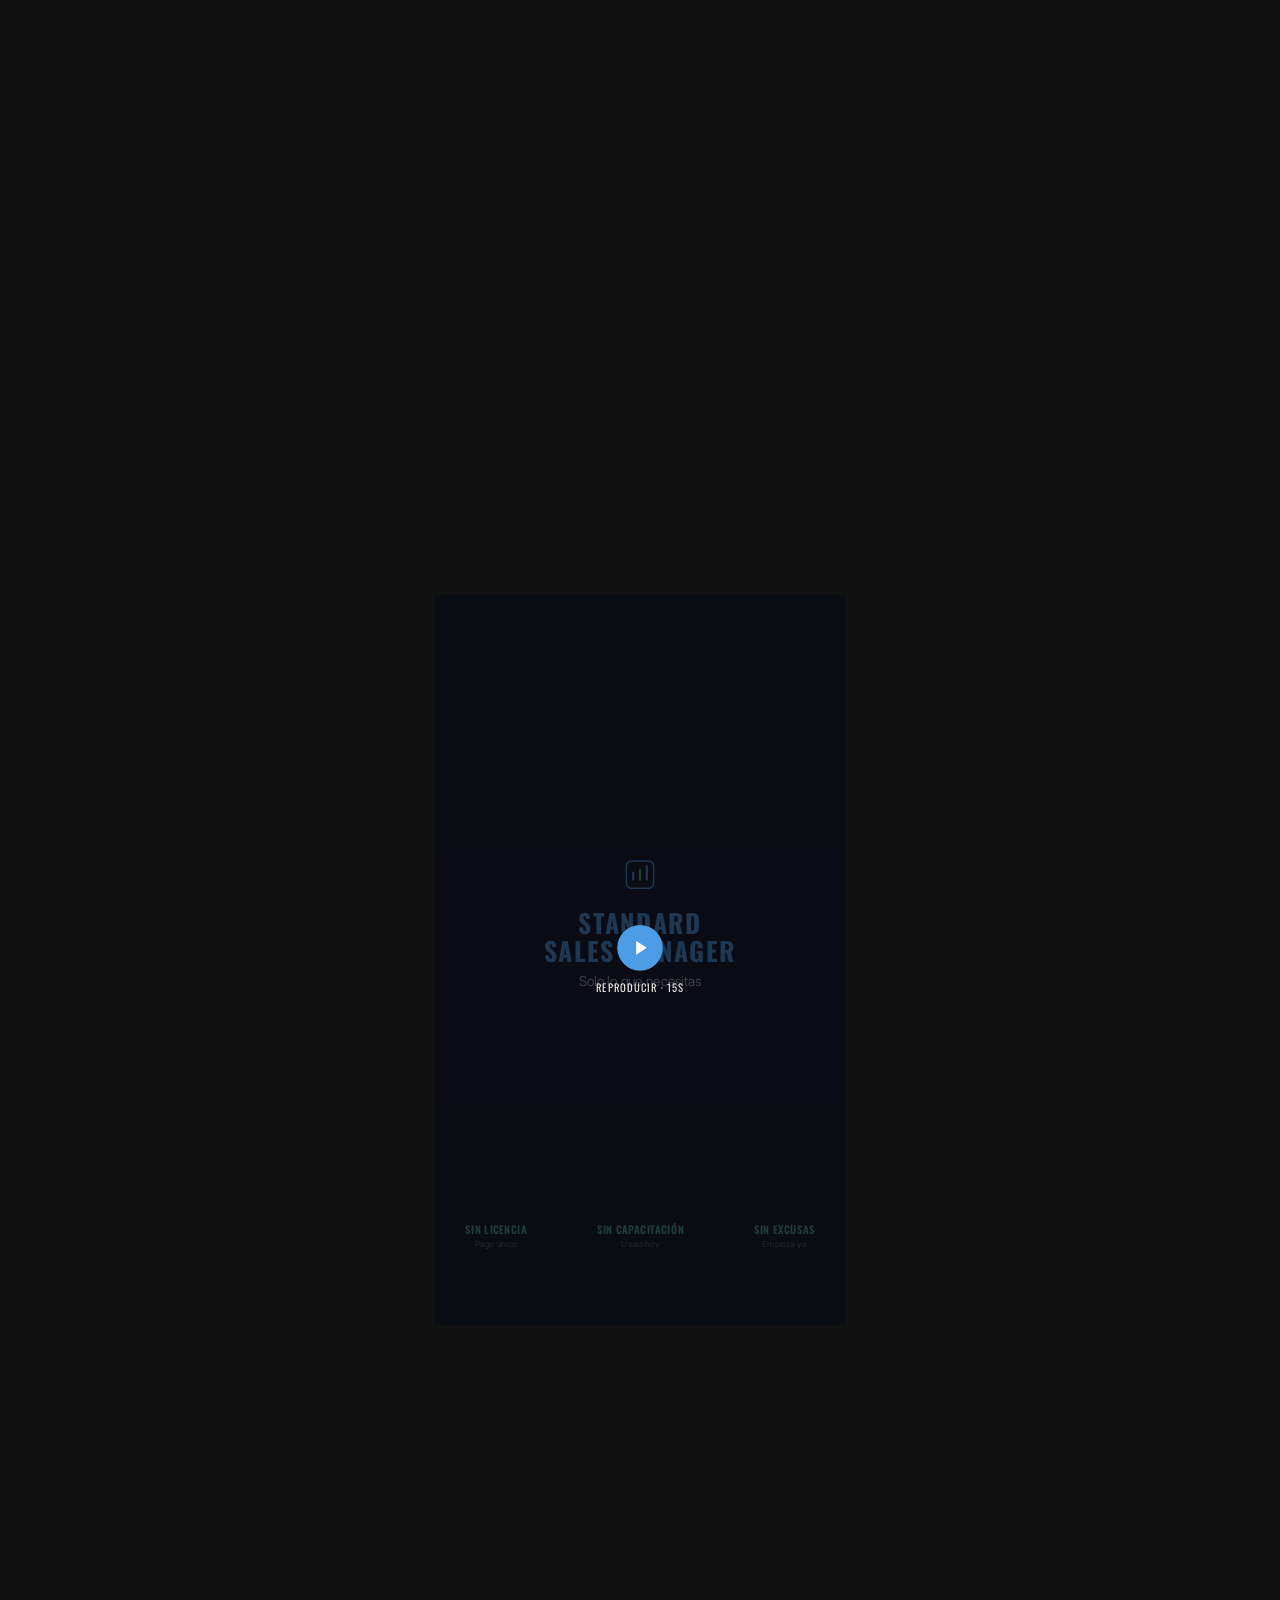
<file: videos/video2-no-necesitas-crm-15s.html>
<!DOCTYPE html>
<html lang="es">
<head>
  <meta charset="UTF-8">
  <meta name="viewport" content="width=device-width, initial-scale=1.0">
  <title>Video 2 — No Necesitas un CRM (15s)</title>
  <link rel="preconnect" href="https://fonts.googleapis.com">
  <link rel="preconnect" href="https://fonts.gstatic.com" crossorigin>
  <link href="https://fonts.googleapis.com/css2?family=Inter:wght@300;400;600;700&family=Oswald:wght@400;600;700&display=swap" rel="stylesheet">
  <style>
    * { margin: 0; padding: 0; box-sizing: border-box; }

    body {
      display: flex;
      align-items: center;
      justify-content: center;
      min-height: 100vh;
      background: #111;
    }

    .phone-frame {
      width: 1080px;
      height: 1920px;
      transform: scale(0.38);
      transform-origin: center center;
      background: #0a0c14;
      position: relative;
      overflow: hidden;
      font-family: 'Inter', sans-serif;
    }

    .phone-frame::before {
      content: '';
      position: absolute;
      inset: 0;
      background-image:
        linear-gradient(hsla(220, 15%, 20%, 0.12) 1px, transparent 1px),
        linear-gradient(90deg, hsla(220, 15%, 20%, 0.12) 1px, transparent 1px);
      background-size: 60px 60px;
    }

    /* CRM Title */
    .crm-title {
      position: absolute;
      top: 280px;
      left: 0;
      right: 0;
      text-align: center;
      font-family: 'Oswald', sans-serif;
      font-size: 140px;
      font-weight: 700;
      color: #e8e6e1;
      letter-spacing: 0.08em;
      opacity: 0;
      animation: zoomIn 0.6s 0.3s cubic-bezier(0.16, 1, 0.3, 1) forwards;
    }

    .crm-title .shimmer {
      background: linear-gradient(90deg, #e8e6e1 0%, #4d9de6 50%, #e8e6e1 100%);
      background-size: 200% 100%;
      -webkit-background-clip: text;
      -webkit-text-fill-color: transparent;
      animation: shimmer 1.5s 0.5s ease-in-out;
    }

    @keyframes shimmer {
      0% { background-position: 100% 0; }
      100% { background-position: -100% 0; }
    }

    /* CRM costs list */
    .crm-costs {
      position: absolute;
      top: 480px;
      left: 100px;
      right: 100px;
      list-style: none;
    }

    .crm-costs li {
      font-family: 'Inter', sans-serif;
      font-size: 38px;
      font-weight: 400;
      color: #8a8580;
      padding: 18px 0;
      border-bottom: 1px solid hsla(220, 15%, 20%, 0.3);
      opacity: 0;
      transform: translateX(-30px);
      display: flex;
      align-items: center;
      gap: 20px;
    }

    .crm-costs li:nth-child(1) { animation: slideRight 0.4s 1.2s cubic-bezier(0.16, 1, 0.3, 1) forwards; }
    .crm-costs li:nth-child(2) { animation: slideRight 0.4s 1.6s cubic-bezier(0.16, 1, 0.3, 1) forwards; }
    .crm-costs li:nth-child(3) { animation: slideRight 0.4s 2.0s cubic-bezier(0.16, 1, 0.3, 1) forwards; }
    .crm-costs li:nth-child(4) { animation: slideRight 0.4s 2.4s cubic-bezier(0.16, 1, 0.3, 1) forwards; }

    .cost-icon {
      color: #c0392b;
      font-size: 32px;
      flex-shrink: 0;
    }

    /* Big X over everything */
    .big-x {
      position: absolute;
      top: 250px;
      left: 50%;
      transform: translateX(-50%);
      width: 600px;
      height: 600px;
      opacity: 0;
      z-index: 10;
    }

    .big-x .x-line {
      position: absolute;
      top: 50%;
      left: 50%;
      width: 0;
      height: 8px;
      background: #c0392b;
      border-radius: 4px;
    }

    .big-x .x-line-1 {
      transform: translate(-50%, -50%) rotate(45deg);
      animation: drawX 0.3s 3.2s cubic-bezier(0.16, 1, 0.3, 1) forwards;
    }

    .big-x .x-line-2 {
      transform: translate(-50%, -50%) rotate(-45deg);
      animation: drawX 0.3s 3.4s cubic-bezier(0.16, 1, 0.3, 1) forwards;
    }

    .big-x { animation: fadeIn 0.01s 3.2s forwards; }

    @keyframes drawX {
      to { width: 700px; }
    }

    /* Question */
    .question {
      position: absolute;
      top: 50%;
      left: 80px;
      right: 80px;
      transform: translateY(-50%);
      text-align: center;
      font-family: 'Oswald', sans-serif;
      font-size: 68px;
      font-weight: 600;
      color: #e8e6e1;
      text-transform: uppercase;
      line-height: 1.2;
      opacity: 0;
      animation: fadeIn 0.01s 4.2s forwards, slideUpFade 0.6s 4.2s cubic-bezier(0.16, 1, 0.3, 1) forwards, fadeOut 0.4s 5.8s forwards;
    }

    /* 10% counter */
    .counter-section {
      position: absolute;
      top: 50%;
      left: 0;
      right: 0;
      transform: translateY(-50%);
      text-align: center;
      opacity: 0;
      animation: fadeIn 0.01s 6.2s forwards, impactScale 0.5s 6.2s cubic-bezier(0.16, 1, 0.3, 1) forwards, fadeOut 0.5s 8s forwards;
    }

    .counter-number {
      font-family: 'Oswald', sans-serif;
      font-size: 220px;
      font-weight: 700;
      color: #c0392b;
      line-height: 1;
    }

    .counter-label {
      font-family: 'Inter', sans-serif;
      font-size: 36px;
      color: #8a8580;
      margin-top: 10px;
      font-weight: 300;
    }

    /* Phase 1 (CRM + costs) fade out */
    .phase-1 {
      animation: fadeOut 0.4s 4s forwards;
    }

    /* Logo section */
    .logo-section {
      position: absolute;
      top: 45%;
      left: 0;
      right: 0;
      transform: translateY(-50%);
      text-align: center;
      opacity: 0;
      animation: logoIn 0.8s 8.8s cubic-bezier(0.16, 1, 0.3, 1) forwards;
    }

    .logo-icon { margin: 0 auto 40px; }

    .logo-name {
      font-family: 'Oswald', sans-serif;
      font-size: 68px;
      font-weight: 700;
      color: #4d9de6;
      letter-spacing: 0.06em;
      text-transform: uppercase;
      line-height: 1.1;
    }

    .logo-tagline {
      font-family: 'Inter', sans-serif;
      font-size: 36px;
      color: #e8e6e1;
      margin-top: 20px;
      font-weight: 300;
    }

    /* Bottom features */
    .features {
      position: absolute;
      bottom: 200px;
      left: 80px;
      right: 80px;
      display: flex;
      justify-content: space-between;
      opacity: 0;
    }

    .feature {
      text-align: center;
      opacity: 0;
      transform: translateY(20px);
    }

    .feature:nth-child(1) { animation: slideUpFade 0.5s 11s cubic-bezier(0.16, 1, 0.3, 1) forwards; }
    .feature:nth-child(2) { animation: slideUpFade 0.5s 11.3s cubic-bezier(0.16, 1, 0.3, 1) forwards; }
    .feature:nth-child(3) { animation: slideUpFade 0.5s 11.6s cubic-bezier(0.16, 1, 0.3, 1) forwards; }

    .features { animation: fadeIn 0.01s 11s forwards; }

    .feature-text {
      font-family: 'Oswald', sans-serif;
      font-size: 28px;
      font-weight: 600;
      color: #52b788;
      text-transform: uppercase;
      letter-spacing: 0.05em;
    }

    .feature-sub {
      font-family: 'Inter', sans-serif;
      font-size: 22px;
      color: #8a8580;
      margin-top: 6px;
      font-weight: 300;
    }

    /* Keyframes */
    @keyframes zoomIn {
      from { opacity: 0; transform: scale(0.7); }
      to { opacity: 1; transform: scale(1); }
    }

    @keyframes slideRight {
      to { opacity: 1; transform: translateX(0); }
    }

    @keyframes fadeIn {
      to { opacity: 1; }
    }

    @keyframes fadeOut {
      to { opacity: 0; }
    }

    @keyframes slideUpFade {
      to { opacity: 1; transform: translateY(0); }
    }

    @keyframes impactScale {
      from { opacity: 0; transform: translateY(-50%) scale(0.5); }
      to { opacity: 1; transform: translateY(-50%) scale(1); }
    }

    @keyframes logoIn {
      from { opacity: 0; transform: translateY(-50%) scale(0.9); }
      to { opacity: 1; transform: translateY(-50%) scale(1); }
    }

    /* Play overlay */
    .play-overlay {
      position: absolute;
      inset: 0;
      background: rgba(10, 12, 20, 0.7);
      display: flex;
      flex-direction: column;
      align-items: center;
      justify-content: center;
      cursor: pointer;
      z-index: 100;
      transition: opacity 0.3s;
    }

    .play-overlay.hidden { opacity: 0; pointer-events: none; }

    .play-btn {
      width: 120px;
      height: 120px;
      border-radius: 50%;
      background: #4d9de6;
      display: flex;
      align-items: center;
      justify-content: center;
    }

    .play-btn svg { margin-left: 8px; }

    .play-label {
      font-family: 'Oswald', sans-serif;
      color: #e8e6e1;
      font-size: 28px;
      margin-top: 24px;
      letter-spacing: 0.1em;
      text-transform: uppercase;
    }

    .phone-frame.paused * {
      animation-play-state: paused !important;
    }
  </style>
</head>
<body>

<div class="phone-frame paused" id="video">

  <!-- Phase 1: CRM title + costs -->
  <div class="phase-1">
    <div class="crm-title"><span class="shimmer">CRM</span></div>
    <ul class="crm-costs">
      <li><span class="cost-icon">$</span> Altos costos anuales</li>
      <li><span class="cost-icon">👤</span> Cobro por cada usuario</li>
      <li><span class="cost-icon">📋</span> Licencias y contratos</li>
      <li><span class="cost-icon">🔧</span> 20 módulos que no usas</li>
    </ul>
    <div class="big-x">
      <div class="x-line x-line-1"></div>
      <div class="x-line x-line-2"></div>
    </div>
  </div>

  <!-- Phase 2: Question -->
  <div class="question">¿Y cuánto<br>realmente<br>usas?</div>

  <!-- Phase 3: 10% -->
  <div class="counter-section">
    <div class="counter-number" id="counter">10%</div>
    <div class="counter-label">de todo lo que pagas</div>
  </div>

  <!-- Phase 4: Logo + solution -->
  <div class="logo-section">
    <svg class="logo-icon" viewBox="0 0 80 80" fill="none" xmlns="http://www.w3.org/2000/svg" width="90" height="90">
      <rect x="8" y="8" width="64" height="64" rx="12" stroke="#4d9de6" stroke-width="3.5" fill="none"/>
      <path d="M24 52V36" stroke="#4d9de6" stroke-width="5" stroke-linecap="round"/>
      <path d="M40 52V28" stroke="#52b788" stroke-width="5" stroke-linecap="round"/>
      <path d="M56 52V20" stroke="#4d9de6" stroke-width="5" stroke-linecap="round"/>
    </svg>
    <div class="logo-name">Standard<br>Sales Manager</div>
    <div class="logo-tagline">Solo lo que necesitas</div>
  </div>

  <div class="features">
    <div class="feature">
      <div class="feature-text">Sin licencia</div>
      <div class="feature-sub">Pago único</div>
    </div>
    <div class="feature">
      <div class="feature-text">Sin capacitación</div>
      <div class="feature-sub">Úsalo hoy</div>
    </div>
    <div class="feature">
      <div class="feature-text">Sin excusas</div>
      <div class="feature-sub">Empieza ya</div>
    </div>
  </div>

  <div class="play-overlay" id="playOverlay">
    <div class="play-btn">
      <svg width="48" height="48" viewBox="0 0 24 24" fill="white"><polygon points="5 3 19 12 5 21 5 3"/></svg>
    </div>
    <div class="play-label">Reproducir · 15s</div>
  </div>
</div>

<script>
  document.getElementById('playOverlay').addEventListener('click', function() {
    const video = document.getElementById('video');
    this.classList.add('hidden');
    video.classList.remove('paused');
    const clone = video.cloneNode(true);
    clone.classList.remove('paused');
    clone.querySelector('.play-overlay').classList.add('hidden');
    video.parentNode.replaceChild(clone, video);
  });
</script>

</body>
</html>
</file>
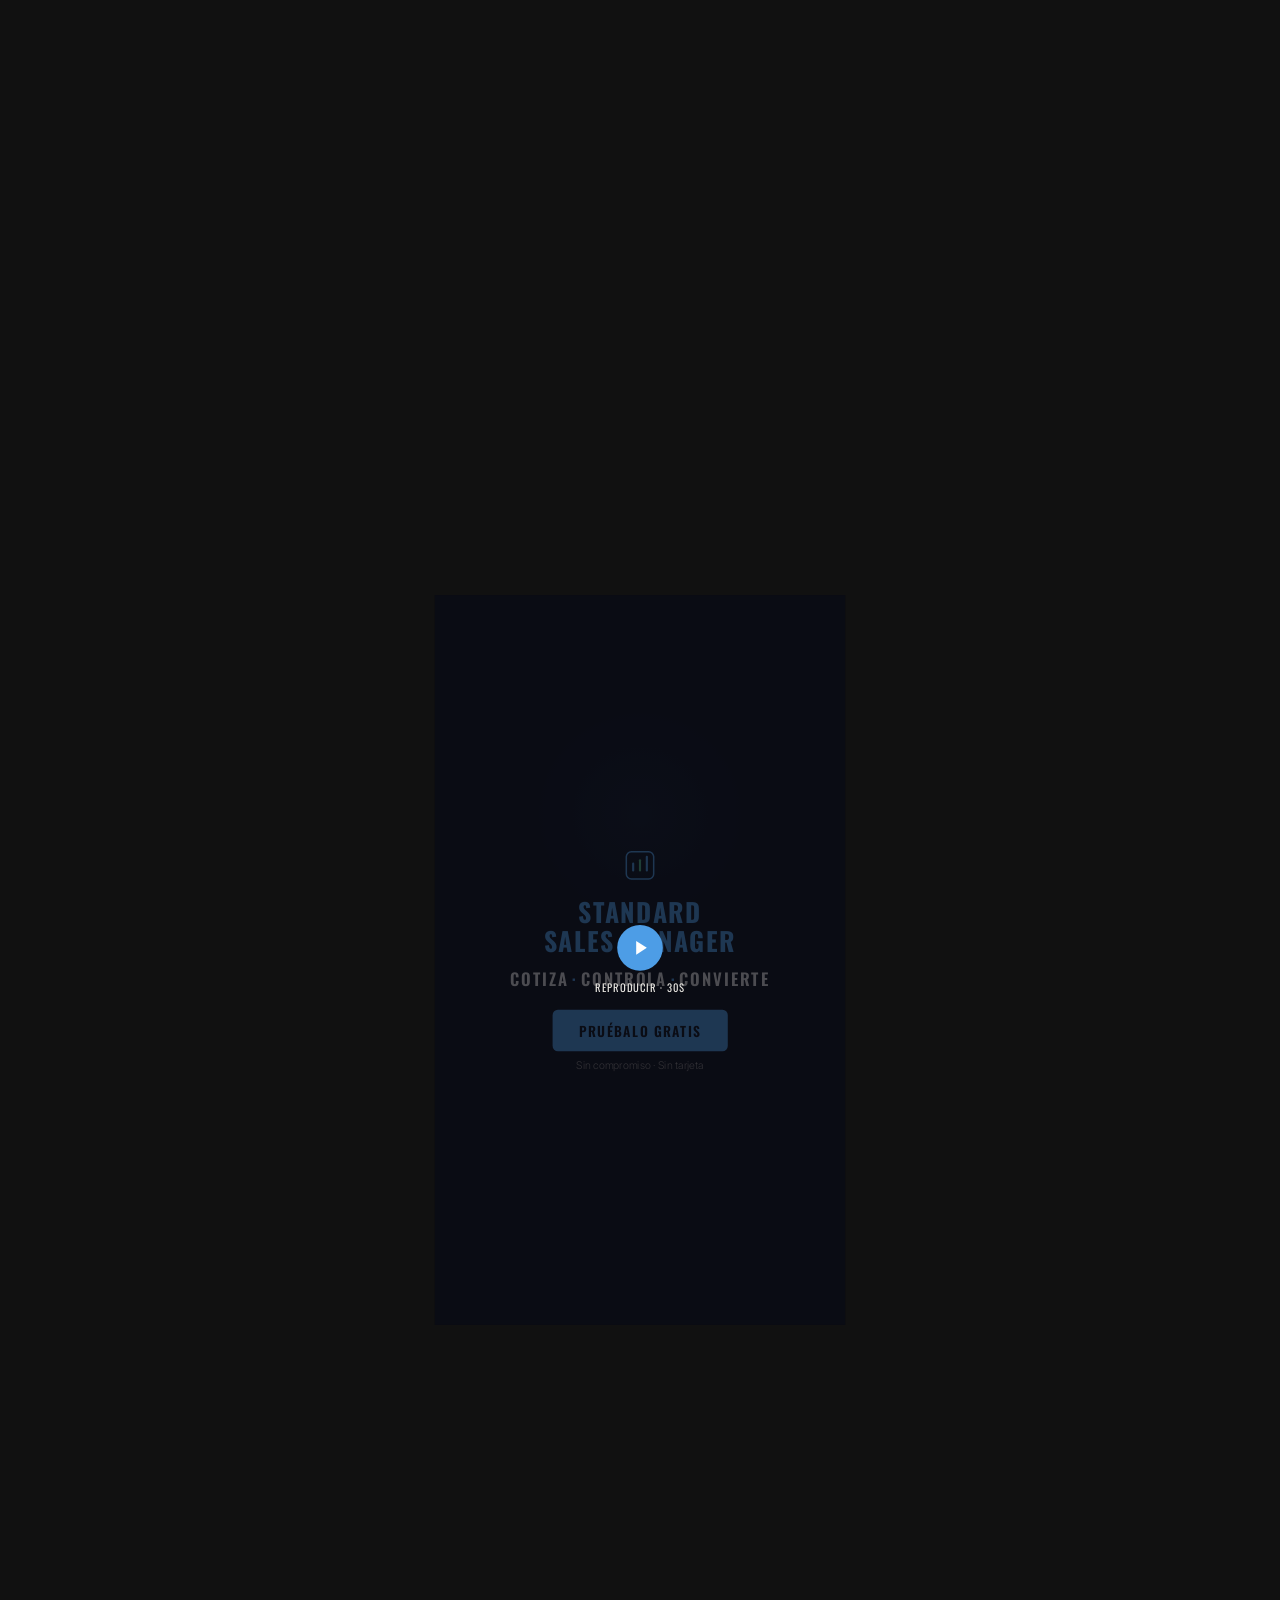
<file: videos/video3-realidad-emprendedor-30s.html>
<!DOCTYPE html>
<html lang="es">
<head>
  <meta charset="UTF-8">
  <meta name="viewport" content="width=device-width, initial-scale=1.0">
  <title>Video 3 — La Realidad del Emprendedor (30s)</title>
  <link rel="preconnect" href="https://fonts.googleapis.com">
  <link rel="preconnect" href="https://fonts.gstatic.com" crossorigin>
  <link href="https://fonts.googleapis.com/css2?family=Inter:wght@300;400;600;700&family=Oswald:wght@400;600;700&display=swap" rel="stylesheet">
  <style>
    * { margin: 0; padding: 0; box-sizing: border-box; }

    body {
      display: flex;
      align-items: center;
      justify-content: center;
      min-height: 100vh;
      background: #111;
    }

    .phone-frame {
      width: 1080px;
      height: 1920px;
      transform: scale(0.38);
      transform-origin: center center;
      background: #0a0c14;
      position: relative;
      overflow: hidden;
      font-family: 'Inter', sans-serif;
    }

    .phone-frame::before {
      content: '';
      position: absolute;
      inset: 0;
      background-image:
        linear-gradient(hsla(220, 15%, 20%, 0.12) 1px, transparent 1px),
        linear-gradient(90deg, hsla(220, 15%, 20%, 0.12) 1px, transparent 1px);
      background-size: 60px 60px;
    }

    .glow {
      position: absolute;
      top: 30%;
      left: 50%;
      transform: translate(-50%, -50%);
      width: 600px;
      height: 600px;
      background: radial-gradient(circle, hsla(210, 80%, 55%, 0.06) 0%, transparent 70%);
      pointer-events: none;
    }

    /* Scenes */
    .scene {
      position: absolute;
      inset: 0;
      display: flex;
      flex-direction: column;
      align-items: center;
      justify-content: center;
      padding: 80px;
      text-align: center;
      opacity: 0;
    }

    /* Scene 1: Searching through papers */
    .scene-1 {
      animation: sceneIn 0.6s 0.3s forwards, sceneOut 0.5s 4.5s forwards;
    }

    .scene-1 .scene-emoji {
      font-size: 140px;
      margin-bottom: 50px;
      animation: shake 0.5s 1s ease-in-out 3;
    }

    .scene-1 .scene-text {
      font-family: 'Oswald', sans-serif;
      font-size: 56px;
      font-weight: 600;
      color: #e8e6e1;
      text-transform: uppercase;
      line-height: 1.2;
    }

    .scene-1 .scene-sub {
      font-size: 34px;
      color: #8a8580;
      margin-top: 20px;
      font-weight: 300;
      font-style: italic;
    }

    /* Scene 2: Forgot who I quoted */
    .scene-2 {
      animation: sceneIn 0.6s 5.3s forwards, sceneOut 0.5s 9.5s forwards;
    }

    .scene-2 .scene-emoji {
      font-size: 140px;
      margin-bottom: 50px;
    }

    .scene-2 .scene-text {
      font-family: 'Oswald', sans-serif;
      font-size: 56px;
      font-weight: 600;
      color: #e8e6e1;
      text-transform: uppercase;
      line-height: 1.2;
    }

    .scene-2 .scene-sub {
      font-size: 34px;
      color: #8a8580;
      margin-top: 20px;
      font-weight: 300;
      font-style: italic;
    }

    /* Scene 3: Client calls, no answer */
    .scene-3 {
      animation: sceneIn 0.6s 10.3s forwards, sceneOut 0.5s 13.5s forwards;
    }

    .scene-3 .scene-emoji {
      font-size: 140px;
      margin-bottom: 50px;
      animation: ring 0.3s 11s ease-in-out 5;
    }

    .scene-3 .scene-text {
      font-family: 'Oswald', sans-serif;
      font-size: 56px;
      font-weight: 600;
      color: #c0392b;
      text-transform: uppercase;
      line-height: 1.2;
    }

    .scene-3 .scene-sub {
      font-size: 34px;
      color: #8a8580;
      margin-top: 20px;
      font-weight: 300;
      font-style: italic;
    }

    /* Impact: "Esto no es profesional" */
    .impact {
      position: absolute;
      inset: 0;
      display: flex;
      align-items: center;
      justify-content: center;
      background: #0a0c14;
      opacity: 0;
      animation: sceneIn 0.01s 14.2s forwards, sceneOut 0.5s 16.5s forwards;
    }

    .impact-text {
      font-family: 'Oswald', sans-serif;
      font-size: 80px;
      font-weight: 700;
      color: #c0392b;
      text-transform: uppercase;
      text-align: center;
      line-height: 1.1;
      opacity: 0;
      transform: scale(0.5);
      animation: impactIn 0.5s 14.5s cubic-bezier(0.16, 1, 0.3, 1) forwards;
    }

    /* Flash */
    .flash {
      position: absolute;
      inset: 0;
      background: white;
      opacity: 0;
      pointer-events: none;
      z-index: 50;
      animation: flashEffect 0.3s 14.1s forwards;
    }

    /* Solution section */
    .solution {
      position: absolute;
      inset: 0;
      display: flex;
      flex-direction: column;
      align-items: center;
      justify-content: center;
      padding: 80px;
      opacity: 0;
      animation: sceneIn 0.8s 17s forwards;
    }

    .solution .logo-icon { margin-bottom: 40px; }

    .solution .logo-name {
      font-family: 'Oswald', sans-serif;
      font-size: 64px;
      font-weight: 700;
      color: #4d9de6;
      letter-spacing: 0.06em;
      text-transform: uppercase;
      text-align: center;
      line-height: 1.1;
      margin-bottom: 50px;
    }

    /* Feature cards */
    .feature-cards {
      width: 100%;
      display: flex;
      flex-direction: column;
      gap: 24px;
    }

    .feature-card {
      background: hsla(210, 80%, 55%, 0.08);
      border: 1px solid hsla(210, 80%, 55%, 0.2);
      border-radius: 16px;
      padding: 28px 36px;
      display: flex;
      align-items: center;
      gap: 24px;
      opacity: 0;
      transform: translateX(-30px);
    }

    .feature-card:nth-child(1) { animation: slideRight 0.5s 18s cubic-bezier(0.16, 1, 0.3, 1) forwards; }
    .feature-card:nth-child(2) { animation: slideRight 0.5s 18.5s cubic-bezier(0.16, 1, 0.3, 1) forwards; }
    .feature-card:nth-child(3) { animation: slideRight 0.5s 19s cubic-bezier(0.16, 1, 0.3, 1) forwards; }

    .feature-card-icon {
      font-size: 44px;
      flex-shrink: 0;
    }

    .feature-card-text {
      font-family: 'Oswald', sans-serif;
      font-size: 34px;
      font-weight: 600;
      color: #e8e6e1;
      text-transform: uppercase;
    }

    .feature-card-sub {
      font-size: 26px;
      color: #8a8580;
      font-weight: 300;
      margin-top: 4px;
    }

    /* Solution fades to final */
    .solution { animation: sceneIn 0.8s 17s forwards, sceneOut 0.5s 22s forwards; }

    /* Final CTA */
    .final {
      position: absolute;
      inset: 0;
      display: flex;
      flex-direction: column;
      align-items: center;
      justify-content: center;
      padding: 80px;
      opacity: 0;
      animation: sceneIn 0.8s 22.5s forwards;
    }

    .final .logo-icon { margin-bottom: 40px; }

    .final .logo-name {
      font-family: 'Oswald', sans-serif;
      font-size: 68px;
      font-weight: 700;
      color: #4d9de6;
      text-transform: uppercase;
      text-align: center;
      line-height: 1.1;
      letter-spacing: 0.06em;
    }

    .final .tagline {
      font-family: 'Oswald', sans-serif;
      font-size: 44px;
      font-weight: 600;
      color: #e8e6e1;
      text-transform: uppercase;
      letter-spacing: 0.12em;
      margin-top: 30px;
      opacity: 0;
      animation: fadeInUp 0.6s 24s forwards;
    }

    .final .tagline .dot {
      color: #4d9de6;
      margin: 0 8px;
    }

    .final .cta-btn {
      margin-top: 50px;
      background: #4d9de6;
      color: #0a0c14;
      font-family: 'Oswald', sans-serif;
      font-size: 36px;
      font-weight: 600;
      letter-spacing: 0.1em;
      text-transform: uppercase;
      padding: 28px 70px;
      border-radius: 14px;
      opacity: 0;
      animation: fadeInUp 0.6s 25s forwards;
    }

    .final .subtitle {
      font-size: 28px;
      color: #8a8580;
      margin-top: 20px;
      font-weight: 300;
      opacity: 0;
      animation: fadeInUp 0.6s 25.5s forwards;
    }

    /* Keyframes */
    @keyframes sceneIn {
      to { opacity: 1; }
    }

    @keyframes sceneOut {
      to { opacity: 0; }
    }

    @keyframes shake {
      0%, 100% { transform: translateX(0); }
      25% { transform: translateX(-15px); }
      75% { transform: translateX(15px); }
    }

    @keyframes ring {
      0%, 100% { transform: rotate(0deg); }
      25% { transform: rotate(15deg); }
      75% { transform: rotate(-15deg); }
    }

    @keyframes impactIn {
      to { opacity: 1; transform: scale(1); }
    }

    @keyframes flashEffect {
      0% { opacity: 0; }
      30% { opacity: 0.2; }
      100% { opacity: 0; }
    }

    @keyframes slideRight {
      to { opacity: 1; transform: translateX(0); }
    }

    @keyframes fadeInUp {
      from { opacity: 0; transform: translateY(20px); }
      to { opacity: 1; transform: translateY(0); }
    }

    /* Play overlay */
    .play-overlay {
      position: absolute;
      inset: 0;
      background: rgba(10, 12, 20, 0.7);
      display: flex;
      flex-direction: column;
      align-items: center;
      justify-content: center;
      cursor: pointer;
      z-index: 100;
      transition: opacity 0.3s;
    }

    .play-overlay.hidden { opacity: 0; pointer-events: none; }

    .play-btn {
      width: 120px;
      height: 120px;
      border-radius: 50%;
      background: #4d9de6;
      display: flex;
      align-items: center;
      justify-content: center;
    }

    .play-btn svg { margin-left: 8px; }

    .play-label {
      font-family: 'Oswald', sans-serif;
      color: #e8e6e1;
      font-size: 28px;
      margin-top: 24px;
      letter-spacing: 0.1em;
      text-transform: uppercase;
    }

    .phone-frame.paused * {
      animation-play-state: paused !important;
    }
  </style>
</head>
<body>

<div class="phone-frame paused" id="video">
  <div class="glow"></div>

  <!-- Scene 1: Searching -->
  <div class="scene scene-1">
    <div class="scene-emoji">📄🔍</div>
    <div class="scene-text">Otra vez buscando<br>esa cotización...</div>
    <div class="scene-sub">"¿Dónde la guardé?"</div>
  </div>

  <!-- Scene 2: Forgot -->
  <div class="scene scene-2">
    <div class="scene-emoji">🤔</div>
    <div class="scene-text">¿A quién le coticé<br>la semana pasada?</div>
    <div class="scene-sub">"No me acuerdo..."</div>
  </div>

  <!-- Scene 3: Client calls -->
  <div class="scene scene-3">
    <div class="scene-emoji">📞</div>
    <div class="scene-text">El cliente pregunta...<br>y no tienes respuesta</div>
    <div class="scene-sub">"Ehh... déjame buscar"</div>
  </div>

  <div class="flash"></div>

  <!-- Impact -->
  <div class="impact">
    <div class="impact-text">Esto no es<br>profesional.</div>
  </div>

  <!-- Solution -->
  <div class="solution">
    <svg class="logo-icon" viewBox="0 0 80 80" fill="none" xmlns="http://www.w3.org/2000/svg" width="80" height="80">
      <rect x="8" y="8" width="64" height="64" rx="12" stroke="#4d9de6" stroke-width="3.5" fill="none"/>
      <path d="M24 52V36" stroke="#4d9de6" stroke-width="5" stroke-linecap="round"/>
      <path d="M40 52V28" stroke="#52b788" stroke-width="5" stroke-linecap="round"/>
      <path d="M56 52V20" stroke="#4d9de6" stroke-width="5" stroke-linecap="round"/>
    </svg>
    <div class="logo-name">Standard<br>Sales Manager</div>
    <div class="feature-cards">
      <div class="feature-card">
        <div class="feature-card-icon">⚡</div>
        <div>
          <div class="feature-card-text">30 segundos</div>
          <div class="feature-card-sub">Cotización lista</div>
        </div>
      </div>
      <div class="feature-card">
        <div class="feature-card-icon">📊</div>
        <div>
          <div class="feature-card-text">Métricas reales</div>
          <div class="feature-card-sub">Sin complicaciones</div>
        </div>
      </div>
      <div class="feature-card">
        <div class="feature-card-icon">🔔</div>
        <div>
          <div class="feature-card-text">Alertas</div>
          <div class="feature-card-sub">Nunca más olvidas un seguimiento</div>
        </div>
      </div>
    </div>
  </div>

  <!-- Final CTA -->
  <div class="final">
    <svg class="logo-icon" viewBox="0 0 80 80" fill="none" xmlns="http://www.w3.org/2000/svg" width="90" height="90">
      <rect x="8" y="8" width="64" height="64" rx="12" stroke="#4d9de6" stroke-width="3.5" fill="none"/>
      <path d="M24 52V36" stroke="#4d9de6" stroke-width="5" stroke-linecap="round"/>
      <path d="M40 52V28" stroke="#52b788" stroke-width="5" stroke-linecap="round"/>
      <path d="M56 52V20" stroke="#4d9de6" stroke-width="5" stroke-linecap="round"/>
    </svg>
    <div class="logo-name">Standard<br>Sales Manager</div>
    <div class="tagline">Cotiza<span class="dot">·</span>Controla<span class="dot">·</span>Convierte</div>
    <div class="cta-btn">Pruébalo gratis</div>
    <div class="subtitle">Sin compromiso · Sin tarjeta</div>
  </div>

  <div class="play-overlay" id="playOverlay">
    <div class="play-btn">
      <svg width="48" height="48" viewBox="0 0 24 24" fill="white"><polygon points="5 3 19 12 5 21 5 3"/></svg>
    </div>
    <div class="play-label">Reproducir · 30s</div>
  </div>
</div>

<script>
  document.getElementById('playOverlay').addEventListener('click', function() {
    const video = document.getElementById('video');
    this.classList.add('hidden');
    video.classList.remove('paused');
    const clone = video.cloneNode(true);
    clone.classList.remove('paused');
    clone.querySelector('.play-overlay').classList.add('hidden');
    video.parentNode.replaceChild(clone, video);
  });
</script>

</body>
</html>
</file>
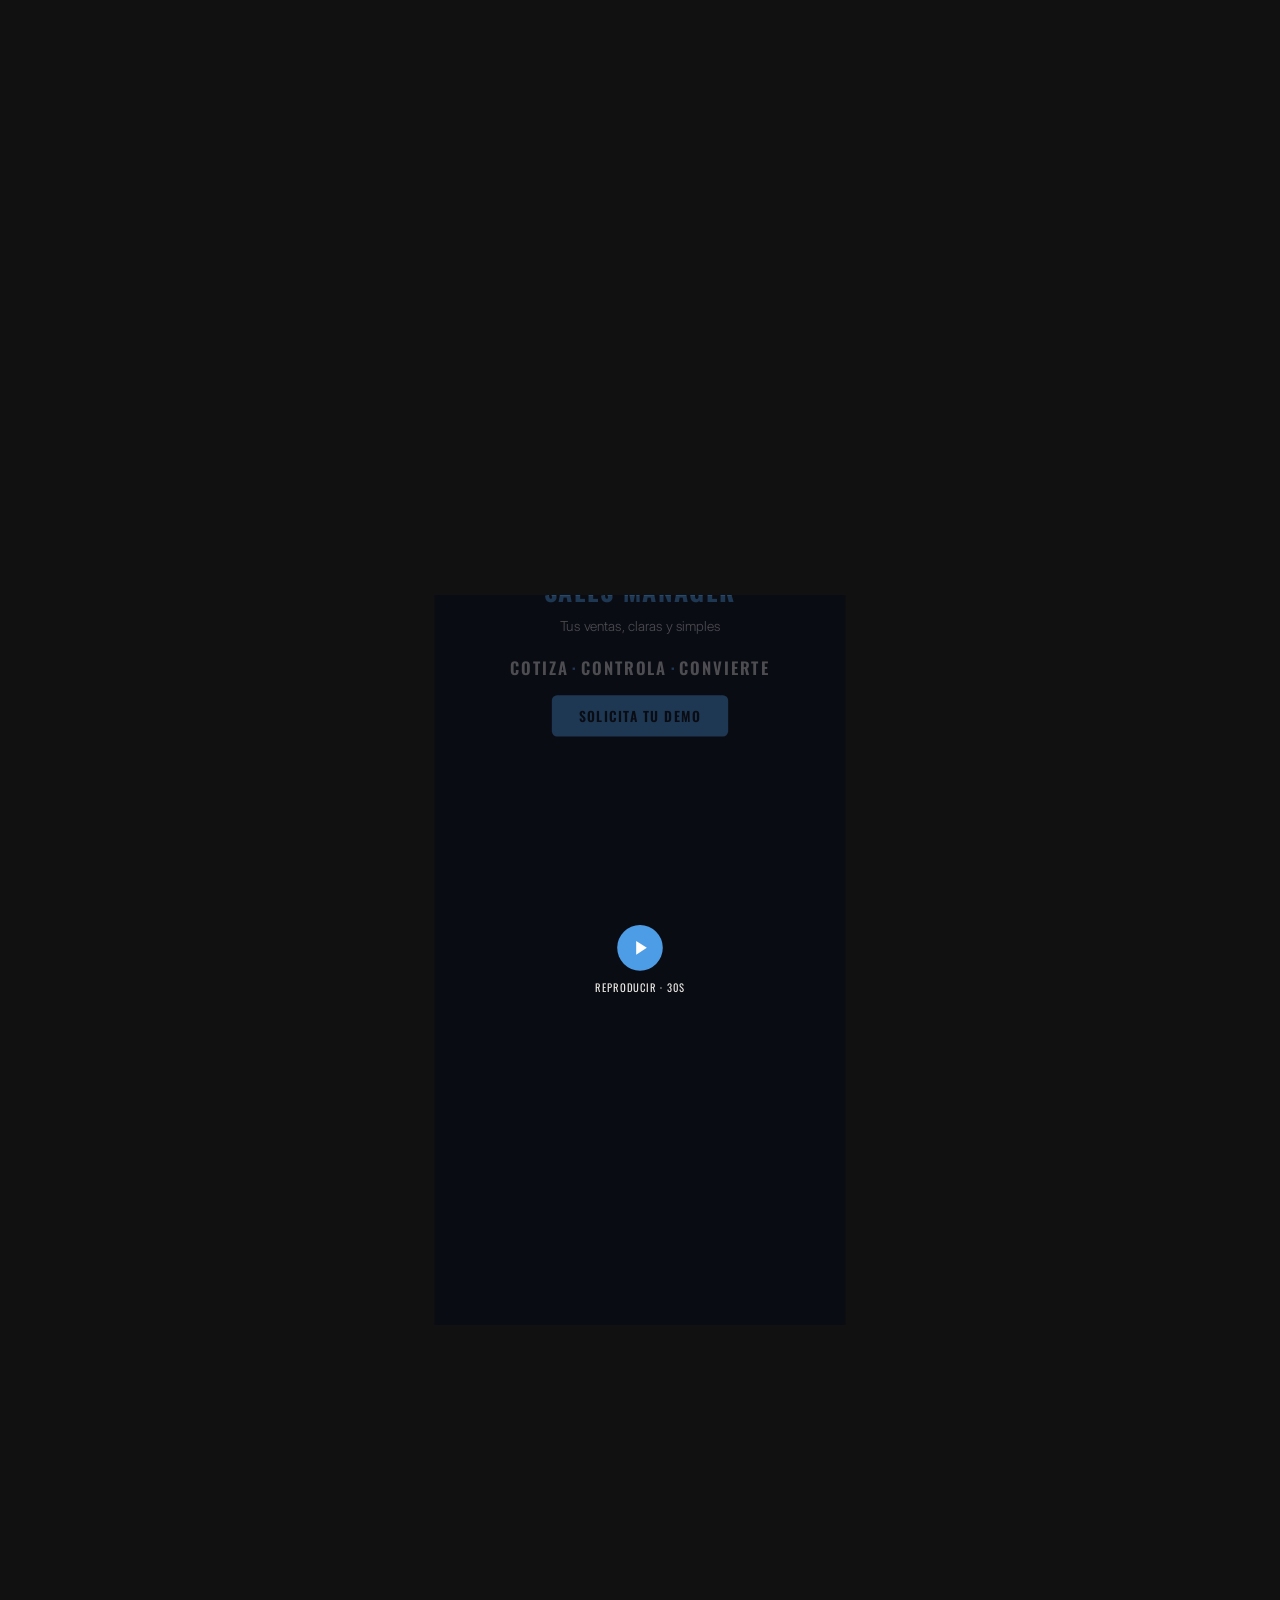
<file: videos/video4-crm-vs-ssm-30s.html>
<!DOCTYPE html>
<html lang="es">
<head>
  <meta charset="UTF-8">
  <meta name="viewport" content="width=device-width, initial-scale=1.0">
  <title>Video 4 — CRM vs SSM (30s)</title>
  <link rel="preconnect" href="https://fonts.googleapis.com">
  <link rel="preconnect" href="https://fonts.gstatic.com" crossorigin>
  <link href="https://fonts.googleapis.com/css2?family=Inter:wght@300;400;600;700&family=Oswald:wght@400;600;700&display=swap" rel="stylesheet">
  <style>
    * { margin: 0; padding: 0; box-sizing: border-box; }

    body {
      display: flex;
      align-items: center;
      justify-content: center;
      min-height: 100vh;
      background: #111;
    }

    .phone-frame {
      width: 1080px;
      height: 1920px;
      transform: scale(0.38);
      transform-origin: center center;
      background: #0a0c14;
      position: relative;
      overflow: hidden;
      font-family: 'Inter', sans-serif;
    }

    .phone-frame::before {
      content: '';
      position: absolute;
      inset: 0;
      background-image:
        linear-gradient(hsla(220, 15%, 20%, 0.12) 1px, transparent 1px),
        linear-gradient(90deg, hsla(220, 15%, 20%, 0.12) 1px, transparent 1px);
      background-size: 60px 60px;
    }

    /* Phase 1: Question */
    .question {
      position: absolute;
      top: 50%;
      left: 0;
      right: 0;
      transform: translateY(-50%);
      text-align: center;
      padding: 0 80px;
      opacity: 0;
      animation: fadeInScale 0.6s 0.3s forwards, fadeOut 0.5s 2.8s forwards;
    }

    .question h2 {
      font-family: 'Oswald', sans-serif;
      font-size: 72px;
      font-weight: 700;
      color: #e8e6e1;
      text-transform: uppercase;
      line-height: 1.15;
    }

    .question .accent { color: #4d9de6; }

    /* Phase 2: Split comparison */
    .split {
      position: absolute;
      inset: 0;
      display: flex;
      opacity: 0;
      animation: fadeIn 0.01s 3.5s forwards;
    }

    .split-left, .split-right {
      flex: 1;
      display: flex;
      flex-direction: column;
      padding: 60px 40px;
    }

    .split-left {
      background: hsla(0, 65%, 50%, 0.04);
      border-right: 1px solid hsla(220, 15%, 20%, 0.3);
    }

    .split-right {
      background: hsla(210, 80%, 55%, 0.04);
    }

    .split-header {
      font-family: 'Oswald', sans-serif;
      font-size: 56px;
      font-weight: 700;
      text-transform: uppercase;
      text-align: center;
      padding-bottom: 30px;
      margin-bottom: 30px;
      border-bottom: 2px solid;
      opacity: 0;
      transform: translateY(-20px);
      animation: slideDown 0.5s 3.8s forwards;
    }

    .split-left .split-header {
      color: #c0392b;
      border-bottom-color: hsla(0, 65%, 50%, 0.3);
    }

    .split-right .split-header {
      color: #4d9de6;
      border-bottom-color: hsla(210, 80%, 55%, 0.3);
    }

    /* Comparison rows */
    .compare-row {
      padding: 28px 0;
      border-bottom: 1px solid hsla(220, 15%, 20%, 0.15);
      opacity: 0;
    }

    .compare-label {
      font-size: 24px;
      color: #8a8580;
      text-transform: uppercase;
      letter-spacing: 0.1em;
      margin-bottom: 8px;
      font-weight: 600;
    }

    .compare-value {
      font-family: 'Oswald', sans-serif;
      font-size: 36px;
      font-weight: 600;
      text-transform: uppercase;
    }

    .split-left .compare-value { color: #e8e6e1; }
    .split-right .compare-value { color: #52b788; }

    /* Row animations */
    .split-left .compare-row:nth-child(2) { animation: fadeInLeft 0.4s 5s forwards; }
    .split-right .compare-row:nth-child(2) { animation: fadeInRight 0.4s 5.2s forwards; }
    .split-left .compare-row:nth-child(3) { animation: fadeInLeft 0.4s 7s forwards; }
    .split-right .compare-row:nth-child(3) { animation: fadeInRight 0.4s 7.2s forwards; }
    .split-left .compare-row:nth-child(4) { animation: fadeInLeft 0.4s 9s forwards; }
    .split-right .compare-row:nth-child(4) { animation: fadeInRight 0.4s 9.2s forwards; }
    .split-left .compare-row:nth-child(5) { animation: fadeInLeft 0.4s 11s forwards; }
    .split-right .compare-row:nth-child(5) { animation: fadeInRight 0.4s 11.2s forwards; }

    /* Left side fades out, right expands */
    .split { animation: fadeIn 0.01s 3.5s forwards, fadeOut 0.5s 14s forwards; }

    /* Winner section */
    .winner {
      position: absolute;
      inset: 0;
      display: flex;
      flex-direction: column;
      align-items: center;
      justify-content: center;
      padding: 80px;
      opacity: 0;
      animation: fadeIn 0.01s 14.8s forwards, fadeInScale 0.8s 14.8s forwards;
    }

    .winner-badge {
      background: hsla(160, 60%, 45%, 0.12);
      border: 1px solid hsla(160, 60%, 45%, 0.3);
      border-radius: 100px;
      padding: 12px 36px;
      font-family: 'Oswald', sans-serif;
      font-size: 28px;
      color: #52b788;
      text-transform: uppercase;
      letter-spacing: 0.15em;
      margin-bottom: 50px;
      opacity: 0;
      animation: fadeInUp 0.5s 15.5s forwards;
    }

    .winner .logo-icon { margin-bottom: 40px; }

    .winner .logo-name {
      font-family: 'Oswald', sans-serif;
      font-size: 68px;
      font-weight: 700;
      color: #4d9de6;
      text-transform: uppercase;
      text-align: center;
      line-height: 1.1;
      letter-spacing: 0.06em;
    }

    .winner-desc {
      font-size: 36px;
      color: #e8e6e1;
      margin-top: 30px;
      font-weight: 300;
      text-align: center;
      line-height: 1.5;
      opacity: 0;
      animation: fadeInUp 0.5s 16.5s forwards;
    }

    .winner .tagline {
      font-family: 'Oswald', sans-serif;
      font-size: 44px;
      font-weight: 600;
      color: #e8e6e1;
      text-transform: uppercase;
      letter-spacing: 0.12em;
      margin-top: 50px;
      opacity: 0;
      animation: fadeInUp 0.6s 18s forwards;
    }

    .winner .dot { color: #4d9de6; margin: 0 8px; }

    .winner .cta-btn {
      margin-top: 40px;
      background: #4d9de6;
      color: #0a0c14;
      font-family: 'Oswald', sans-serif;
      font-size: 36px;
      font-weight: 600;
      letter-spacing: 0.1em;
      text-transform: uppercase;
      padding: 28px 70px;
      border-radius: 14px;
      opacity: 0;
      animation: fadeInUp 0.6s 19s forwards;
    }

    /* Keyframes */
    @keyframes fadeIn { to { opacity: 1; } }
    @keyframes fadeOut { to { opacity: 0; } }
    @keyframes fadeInScale {
      from { opacity: 0; transform: translateY(-50%) scale(0.9); }
      to { opacity: 1; transform: translateY(-50%) scale(1); }
    }
    @keyframes slideDown {
      to { opacity: 1; transform: translateY(0); }
    }
    @keyframes fadeInLeft {
      from { opacity: 0; transform: translateX(-20px); }
      to { opacity: 1; transform: translateX(0); }
    }
    @keyframes fadeInRight {
      from { opacity: 0; transform: translateX(20px); }
      to { opacity: 1; transform: translateX(0); }
    }
    @keyframes fadeInUp {
      from { opacity: 0; transform: translateY(20px); }
      to { opacity: 1; transform: translateY(0); }
    }

    /* Play overlay */
    .play-overlay {
      position: absolute;
      inset: 0;
      background: rgba(10, 12, 20, 0.7);
      display: flex;
      flex-direction: column;
      align-items: center;
      justify-content: center;
      cursor: pointer;
      z-index: 100;
      transition: opacity 0.3s;
    }
    .play-overlay.hidden { opacity: 0; pointer-events: none; }
    .play-btn {
      width: 120px;
      height: 120px;
      border-radius: 50%;
      background: #4d9de6;
      display: flex;
      align-items: center;
      justify-content: center;
    }
    .play-btn svg { margin-left: 8px; }
    .play-label {
      font-family: 'Oswald', sans-serif;
      color: #e8e6e1;
      font-size: 28px;
      margin-top: 24px;
      letter-spacing: 0.1em;
      text-transform: uppercase;
    }
    .phone-frame.paused * { animation-play-state: paused !important; }
  </style>
</head>
<body>

<div class="phone-frame paused" id="video">

  <!-- Phase 1: Question -->
  <div class="question">
    <h2>¿Tu negocio<br>necesita un<br><span class="accent">CRM</span>?</h2>
  </div>

  <!-- Phase 2: Split comparison -->
  <div class="split">
    <div class="split-left">
      <div class="split-header">CRM</div>
      <div class="compare-row">
        <div class="compare-label">Costo</div>
        <div class="compare-value">Altos costos<br>anuales</div>
      </div>
      <div class="compare-row">
        <div class="compare-label">Licencias</div>
        <div class="compare-value">Cobro por<br>cada usuario</div>
      </div>
      <div class="compare-row">
        <div class="compare-label">Funciones</div>
        <div class="compare-value">20 módulos<br>que no usas</div>
      </div>
      <div class="compare-row">
        <div class="compare-label">Aprendizaje</div>
        <div class="compare-value">Capacitación<br>obligatoria</div>
      </div>
    </div>
    <div class="split-right">
      <div class="split-header">SSM</div>
      <div class="compare-row">
        <div class="compare-label">Costo</div>
        <div class="compare-value">Pago único</div>
      </div>
      <div class="compare-row">
        <div class="compare-label">Aprendizaje</div>
        <div class="compare-value">Úsalo desde el día 1</div>
      </div>
      <div class="compare-row">
        <div class="compare-label">Funciones</div>
        <div class="compare-value">Solo lo<br>esencial</div>
      </div>
      <div class="compare-row">
        <div class="compare-label">Usuarios</div>
        <div class="compare-value">Multiusuario<br>incluido</div>
      </div>
    </div>
  </div>

  <!-- Phase 3: Winner -->
  <div class="winner">
    <div class="winner-badge">La elección inteligente</div>
    <svg class="logo-icon" viewBox="0 0 80 80" fill="none" xmlns="http://www.w3.org/2000/svg" width="90" height="90">
      <rect x="8" y="8" width="64" height="64" rx="12" stroke="#4d9de6" stroke-width="3.5" fill="none"/>
      <path d="M24 52V36" stroke="#4d9de6" stroke-width="5" stroke-linecap="round"/>
      <path d="M40 52V28" stroke="#52b788" stroke-width="5" stroke-linecap="round"/>
      <path d="M56 52V20" stroke="#4d9de6" stroke-width="5" stroke-linecap="round"/>
    </svg>
    <div class="logo-name">Standard<br>Sales Manager</div>
    <div class="winner-desc">Tus ventas, claras y simples</div>
    <div class="tagline">Cotiza<span class="dot">·</span>Controla<span class="dot">·</span>Convierte</div>
    <div class="cta-btn">Solicita tu demo</div>
  </div>

  <div class="play-overlay" id="playOverlay">
    <div class="play-btn">
      <svg width="48" height="48" viewBox="0 0 24 24" fill="white"><polygon points="5 3 19 12 5 21 5 3"/></svg>
    </div>
    <div class="play-label">Reproducir · 30s</div>
  </div>
</div>

<script>
  document.getElementById('playOverlay').addEventListener('click', function() {
    const video = document.getElementById('video');
    this.classList.add('hidden');
    video.classList.remove('paused');
    const clone = video.cloneNode(true);
    clone.classList.remove('paused');
    clone.querySelector('.play-overlay').classList.add('hidden');
    video.parentNode.replaceChild(clone, video);
  });
</script>

</body>
</html>
</file>
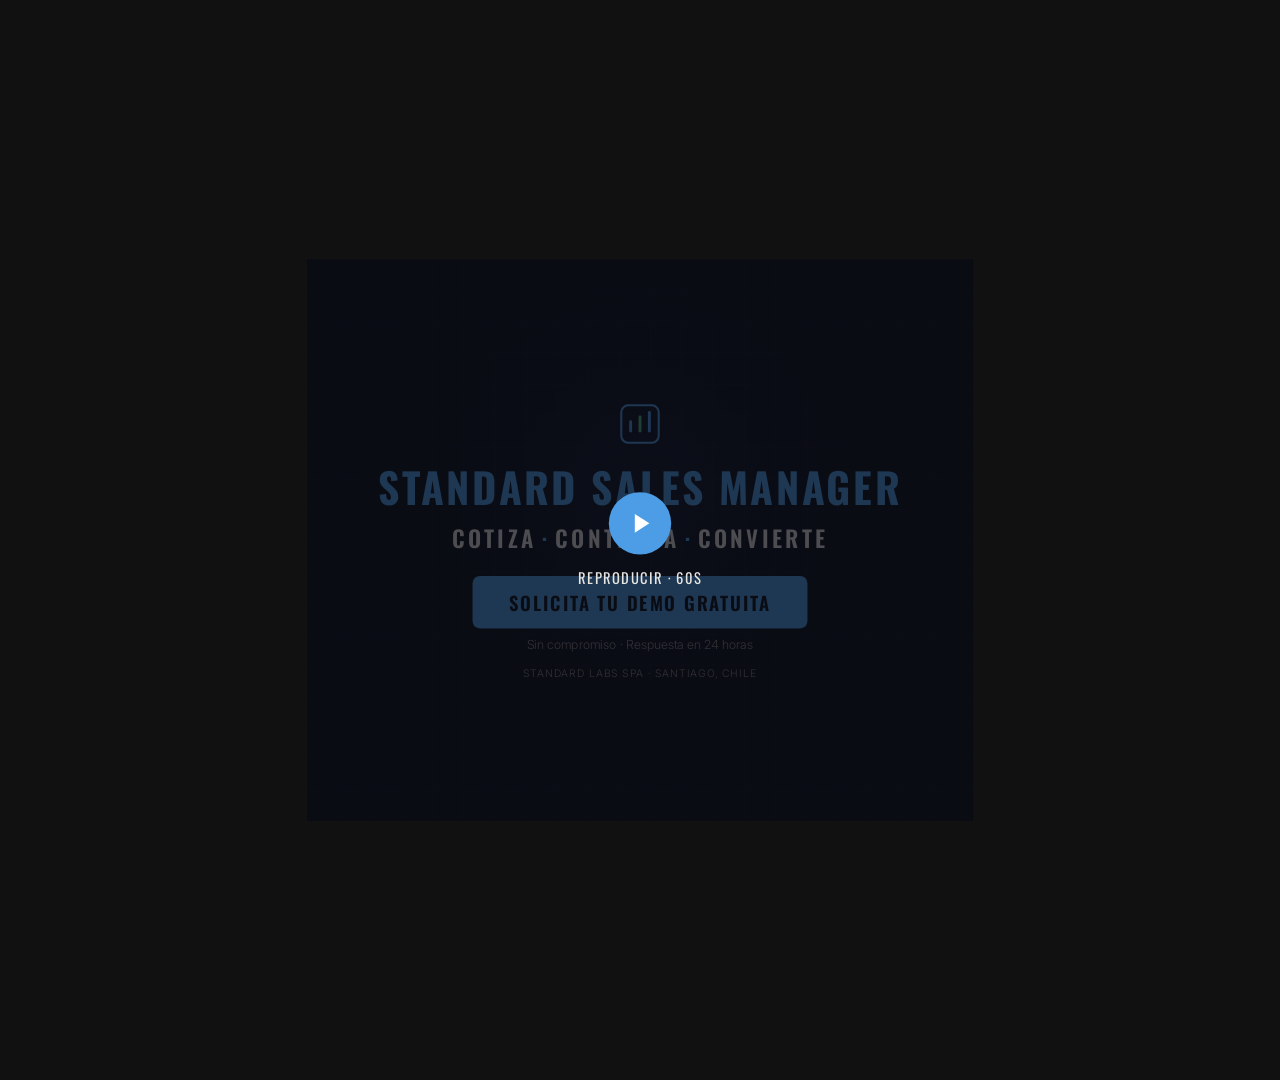
<file: videos/video5-presentacion-60s.html>
<!DOCTYPE html>
<html lang="es">
<head>
  <meta charset="UTF-8">
  <meta name="viewport" content="width=device-width, initial-scale=1.0">
  <title>Video 5 — Presentación Completa (60s)</title>
  <link rel="preconnect" href="https://fonts.googleapis.com">
  <link rel="preconnect" href="https://fonts.gstatic.com" crossorigin>
  <link href="https://fonts.googleapis.com/css2?family=Inter:wght@300;400;600;700&family=Oswald:wght@400;600;700&display=swap" rel="stylesheet">
  <style>
    * { margin: 0; padding: 0; box-sizing: border-box; }

    body {
      display: flex;
      align-items: center;
      justify-content: center;
      min-height: 100vh;
      background: #111;
    }

    /* 16:9 landscape for landing page embed */
    .video-frame {
      width: 1920px;
      height: 1080px;
      transform: scale(0.52);
      transform-origin: center center;
      background: #0a0c14;
      position: relative;
      overflow: hidden;
      font-family: 'Inter', sans-serif;
    }

    .video-frame::before {
      content: '';
      position: absolute;
      inset: 0;
      background-image:
        linear-gradient(hsla(220, 15%, 20%, 0.1) 1px, transparent 1px),
        linear-gradient(90deg, hsla(220, 15%, 20%, 0.1) 1px, transparent 1px);
      background-size: 60px 60px;
    }

    .glow {
      position: absolute;
      top: 40%;
      left: 50%;
      transform: translate(-50%, -50%);
      width: 800px;
      height: 800px;
      background: radial-gradient(circle, hsla(210, 80%, 55%, 0.06) 0%, transparent 70%);
      pointer-events: none;
    }

    /* Scenes */
    .scene {
      position: absolute;
      inset: 0;
      display: flex;
      align-items: center;
      justify-content: center;
      padding: 60px 100px;
      opacity: 0;
    }

    /* Scene 1: Logo intro (0-4s) */
    .scene-1 {
      flex-direction: column;
      animation: fadeIn 0.8s 0.3s forwards, fadeOut 0.6s 3.5s forwards;
    }

    .scene-1 .logo-icon { margin-bottom: 30px; }

    .scene-1 .logo-name {
      font-family: 'Oswald', sans-serif;
      font-size: 72px;
      font-weight: 700;
      color: #4d9de6;
      letter-spacing: 0.08em;
      text-transform: uppercase;
      opacity: 0;
      animation: fadeInUp 0.6s 1s forwards;
    }

    .scene-1 .logo-sub {
      font-family: 'Oswald', sans-serif;
      font-size: 28px;
      color: #4d9de6;
      letter-spacing: 0.2em;
      text-transform: uppercase;
      opacity: 0.5;
      margin-top: 8px;
      opacity: 0;
      animation: fadeInUp 0.6s 1.5s forwards;
    }

    /* Scene 2: "Si cotizas, necesitas esto" (4-8s) */
    .scene-2 {
      animation: fadeIn 0.6s 4.3s forwards, fadeOut 0.5s 7.5s forwards;
    }

    .scene-2 h2 {
      font-family: 'Oswald', sans-serif;
      font-size: 90px;
      font-weight: 700;
      color: #e8e6e1;
      text-transform: uppercase;
      text-align: center;
      line-height: 1.1;
    }

    .scene-2 .accent { color: #4d9de6; }

    /* Scene 3: Problems (8-18s) */
    .scene-3 {
      flex-direction: column;
      gap: 30px;
      animation: fadeIn 0.6s 8.3s forwards, fadeOut 0.5s 17.5s forwards;
    }

    .problem-line {
      display: flex;
      align-items: center;
      gap: 30px;
      opacity: 0;
      transform: translateX(-40px);
    }

    .problem-line:nth-child(1) { animation: slideRight 0.5s 9s forwards; }
    .problem-line:nth-child(2) { animation: slideRight 0.5s 11s forwards; }
    .problem-line:nth-child(3) { animation: slideRight 0.5s 13s forwards; }
    .problem-line:nth-child(4) { animation: slideRight 0.5s 15s forwards; }

    .problem-icon {
      width: 60px;
      height: 60px;
      border-radius: 12px;
      background: hsla(0, 65%, 50%, 0.12);
      display: flex;
      align-items: center;
      justify-content: center;
      flex-shrink: 0;
      font-size: 28px;
    }

    .problem-text {
      font-family: 'Oswald', sans-serif;
      font-size: 44px;
      color: #e8e6e1;
      text-transform: uppercase;
      font-weight: 600;
    }

    /* Scene 4: "Hasta ahora" (18-20s) */
    .scene-4 {
      animation: fadeIn 0.01s 18.2s forwards;
    }

    .scene-4 h2 {
      font-family: 'Oswald', sans-serif;
      font-size: 100px;
      font-weight: 700;
      color: #4d9de6;
      text-transform: uppercase;
      opacity: 0;
      transform: scale(0.7);
      animation: impactIn 0.5s 18.5s forwards, fadeOut 0.5s 20.5s forwards;
    }

    /* Flash */
    .flash {
      position: absolute;
      inset: 0;
      background: white;
      opacity: 0;
      pointer-events: none;
      z-index: 50;
      animation: flashEffect 0.3s 18.1s forwards;
    }

    /* Scene 5: Features showcase (20-46s) */
    .scene-5 {
      flex-direction: column;
      animation: fadeIn 0.6s 21s forwards, fadeOut 0.5s 45.5s forwards;
    }

    .scene-5 .top-bar {
      display: flex;
      align-items: center;
      gap: 20px;
      margin-bottom: 40px;
      opacity: 0;
      animation: fadeInUp 0.5s 21.5s forwards;
    }

    .scene-5 .top-bar-name {
      font-family: 'Oswald', sans-serif;
      font-size: 36px;
      font-weight: 700;
      color: #4d9de6;
      text-transform: uppercase;
    }

    .features-grid {
      display: grid;
      grid-template-columns: repeat(3, 1fr);
      gap: 24px;
      width: 100%;
    }

    .feat-card {
      background: hsla(210, 80%, 55%, 0.06);
      border: 1px solid hsla(210, 80%, 55%, 0.15);
      border-radius: 16px;
      padding: 36px 30px;
      opacity: 0;
      transform: translateY(20px);
    }

    .feat-card:nth-child(1) { animation: fadeInUp 0.5s 23s forwards; }
    .feat-card:nth-child(2) { animation: fadeInUp 0.5s 25s forwards; }
    .feat-card:nth-child(3) { animation: fadeInUp 0.5s 27s forwards; }
    .feat-card:nth-child(4) { animation: fadeInUp 0.5s 29s forwards; }
    .feat-card:nth-child(5) { animation: fadeInUp 0.5s 31s forwards; }
    .feat-card:nth-child(6) { animation: fadeInUp 0.5s 33s forwards; }

    .feat-card-emoji {
      font-size: 40px;
      margin-bottom: 16px;
    }

    .feat-card-title {
      font-family: 'Oswald', sans-serif;
      font-size: 28px;
      font-weight: 600;
      color: #e8e6e1;
      text-transform: uppercase;
      margin-bottom: 8px;
    }

    .feat-card-desc {
      font-size: 20px;
      color: #8a8580;
      line-height: 1.5;
      font-weight: 300;
    }

    /* Extra features row */
    .extra-row {
      display: flex;
      gap: 24px;
      width: 100%;
      margin-top: 24px;
    }

    .extra-card {
      flex: 1;
      background: hsla(160, 60%, 45%, 0.06);
      border: 1px solid hsla(160, 60%, 45%, 0.15);
      border-radius: 16px;
      padding: 28px 30px;
      display: flex;
      align-items: center;
      gap: 20px;
      opacity: 0;
      transform: translateY(20px);
    }

    .extra-card:nth-child(1) { animation: fadeInUp 0.5s 35s forwards; }
    .extra-card:nth-child(2) { animation: fadeInUp 0.5s 37s forwards; }
    .extra-card:nth-child(3) { animation: fadeInUp 0.5s 39s forwards; }

    .extra-card-emoji { font-size: 36px; flex-shrink: 0; }

    .extra-card-text {
      font-family: 'Oswald', sans-serif;
      font-size: 24px;
      font-weight: 600;
      color: #e8e6e1;
      text-transform: uppercase;
    }

    /* Scene 6: "No es un CRM" (46-54s) */
    .scene-6 {
      flex-direction: column;
      gap: 40px;
      animation: fadeIn 0.6s 46s forwards, fadeOut 0.5s 53.5s forwards;
    }

    .scene-6 .line-1 {
      font-family: 'Oswald', sans-serif;
      font-size: 80px;
      font-weight: 700;
      color: #e8e6e1;
      text-transform: uppercase;
      text-align: center;
      opacity: 0;
      animation: fadeInUp 0.5s 47s forwards;
    }

    .scene-6 .line-1 .strike {
      text-decoration: line-through;
      color: #c0392b;
      opacity: 0.6;
    }

    .scene-6 .line-2 {
      font-family: 'Oswald', sans-serif;
      font-size: 60px;
      font-weight: 600;
      color: #4d9de6;
      text-transform: uppercase;
      text-align: center;
      opacity: 0;
      animation: fadeInUp 0.5s 49s forwards;
    }

    .scene-6 .line-3 {
      font-family: 'Oswald', sans-serif;
      font-size: 56px;
      font-weight: 600;
      color: #52b788;
      text-transform: uppercase;
      text-align: center;
      opacity: 0;
      animation: fadeInUp 0.5s 51s forwards;
    }

    /* Scene 7: Final CTA (54-60s) */
    .scene-7 {
      flex-direction: column;
      animation: fadeIn 0.8s 54s forwards;
    }

    .scene-7 .logo-icon { margin-bottom: 30px; }

    .scene-7 .logo-name {
      font-family: 'Oswald', sans-serif;
      font-size: 80px;
      font-weight: 700;
      color: #4d9de6;
      text-transform: uppercase;
      text-align: center;
      line-height: 1.1;
      letter-spacing: 0.06em;
      opacity: 0;
      animation: fadeInUp 0.6s 54.5s forwards;
    }

    .scene-7 .tagline {
      font-family: 'Oswald', sans-serif;
      font-size: 44px;
      font-weight: 600;
      color: #e8e6e1;
      text-transform: uppercase;
      letter-spacing: 0.15em;
      margin-top: 24px;
      opacity: 0;
      animation: fadeInUp 0.6s 55.5s forwards;
    }

    .scene-7 .dot { color: #4d9de6; margin: 0 10px; }

    .scene-7 .cta-btn {
      margin-top: 40px;
      background: #4d9de6;
      color: #0a0c14;
      font-family: 'Oswald', sans-serif;
      font-size: 36px;
      font-weight: 600;
      letter-spacing: 0.1em;
      text-transform: uppercase;
      padding: 24px 70px;
      border-radius: 14px;
      opacity: 0;
      animation: fadeInUp 0.6s 56.5s forwards;
    }

    .scene-7 .sub {
      font-size: 24px;
      color: #8a8580;
      margin-top: 16px;
      font-weight: 300;
      opacity: 0;
      animation: fadeInUp 0.6s 57s forwards;
    }

    .scene-7 .by {
      font-size: 20px;
      color: #8a8580;
      margin-top: 30px;
      font-weight: 300;
      letter-spacing: 0.1em;
      text-transform: uppercase;
      opacity: 0;
      animation: fadeInUp 0.6s 58s forwards;
    }

    /* Keyframes */
    @keyframes fadeIn { to { opacity: 1; } }
    @keyframes fadeOut { to { opacity: 0; } }
    @keyframes fadeInUp {
      from { opacity: 0; transform: translateY(20px); }
      to { opacity: 1; transform: translateY(0); }
    }
    @keyframes slideRight {
      to { opacity: 1; transform: translateX(0); }
    }
    @keyframes impactIn {
      to { opacity: 1; transform: scale(1); }
    }
    @keyframes flashEffect {
      0% { opacity: 0; }
      30% { opacity: 0.15; }
      100% { opacity: 0; }
    }

    /* Play overlay */
    .play-overlay {
      position: absolute;
      inset: 0;
      background: rgba(10, 12, 20, 0.7);
      display: flex;
      flex-direction: column;
      align-items: center;
      justify-content: center;
      cursor: pointer;
      z-index: 100;
      transition: opacity 0.3s;
    }
    .play-overlay.hidden { opacity: 0; pointer-events: none; }
    .play-btn {
      width: 120px;
      height: 120px;
      border-radius: 50%;
      background: #4d9de6;
      display: flex;
      align-items: center;
      justify-content: center;
    }
    .play-btn svg { margin-left: 8px; }
    .play-label {
      font-family: 'Oswald', sans-serif;
      color: #e8e6e1;
      font-size: 28px;
      margin-top: 24px;
      letter-spacing: 0.1em;
      text-transform: uppercase;
    }
    .video-frame.paused * { animation-play-state: paused !important; }
  </style>
</head>
<body>

<div class="video-frame paused" id="video">
  <div class="glow"></div>

  <!-- Scene 1: Logo intro (0-4s) -->
  <div class="scene scene-1">
    <svg class="logo-icon" viewBox="0 0 80 80" fill="none" xmlns="http://www.w3.org/2000/svg" width="100" height="100">
      <rect x="8" y="8" width="64" height="64" rx="12" stroke="#4d9de6" stroke-width="3.5" fill="none"/>
      <path d="M24 52V36" stroke="#4d9de6" stroke-width="5" stroke-linecap="round"/>
      <path d="M40 52V28" stroke="#52b788" stroke-width="5" stroke-linecap="round"/>
      <path d="M56 52V20" stroke="#4d9de6" stroke-width="5" stroke-linecap="round"/>
    </svg>
    <div class="logo-name">Standard Sales Manager</div>
    <div class="logo-sub">by Standard Labs</div>
  </div>

  <!-- Scene 2: Hook (4-8s) -->
  <div class="scene scene-2">
    <h2>Si cotizas,<br><span class="accent">necesitas esto.</span></h2>
  </div>

  <!-- Scene 3: Problems (8-18s) -->
  <div class="scene scene-3">
    <div class="problem-line">
      <div class="problem-icon">❌</div>
      <div class="problem-text">No sabes cuánto cotizaste</div>
    </div>
    <div class="problem-line">
      <div class="problem-icon">❌</div>
      <div class="problem-text">No sabes a quién</div>
    </div>
    <div class="problem-line">
      <div class="problem-icon">❌</div>
      <div class="problem-text">No sabes cuánto vendiste</div>
    </div>
    <div class="problem-line">
      <div class="problem-icon">❌</div>
      <div class="problem-text">No hiciste seguimiento</div>
    </div>
  </div>

  <div class="flash"></div>

  <!-- Scene 4: "Hasta ahora" (18-20s) -->
  <div class="scene scene-4">
    <h2>Hasta ahora.</h2>
  </div>

  <!-- Scene 5: Features (20-46s) -->
  <div class="scene scene-5">
    <div class="top-bar">
      <svg viewBox="0 0 80 80" fill="none" xmlns="http://www.w3.org/2000/svg" width="40" height="40">
        <rect x="8" y="8" width="64" height="64" rx="12" stroke="#4d9de6" stroke-width="3.5" fill="none"/>
        <path d="M24 52V36" stroke="#4d9de6" stroke-width="5" stroke-linecap="round"/>
        <path d="M40 52V28" stroke="#52b788" stroke-width="5" stroke-linecap="round"/>
        <path d="M56 52V20" stroke="#4d9de6" stroke-width="5" stroke-linecap="round"/>
      </svg>
      <div class="top-bar-name">Standard Sales Manager</div>
    </div>
    <div class="features-grid">
      <div class="feat-card">
        <div class="feat-card-emoji">📄</div>
        <div class="feat-card-title">Cotizaciones PDF</div>
        <div class="feat-card-desc">Profesionales en 30 segundos con tu logo y datos</div>
      </div>
      <div class="feat-card">
        <div class="feat-card-emoji">📊</div>
        <div class="feat-card-title">Analytics</div>
        <div class="feat-card-desc">Conversión, ranking de clientes, estacionalidad</div>
      </div>
      <div class="feat-card">
        <div class="feat-card-emoji">👥</div>
        <div class="feat-card-title">Contactos Auto</div>
        <div class="feat-card-desc">Base de datos que se llena sola al cotizar</div>
      </div>
      <div class="feat-card">
        <div class="feat-card-emoji">🔔</div>
        <div class="feat-card-title">Alertas</div>
        <div class="feat-card-desc">Nunca más olvidas un seguimiento</div>
      </div>
      <div class="feat-card">
        <div class="feat-card-emoji">📅</div>
        <div class="feat-card-title">Períodos</div>
        <div class="feat-card-desc">Análisis mensual, anual y comparativo</div>
      </div>
      <div class="feat-card">
        <div class="feat-card-emoji">🔄</div>
        <div class="feat-card-title">Versiones</div>
        <div class="feat-card-desc">Edita sin perder historial (.b, .c...)</div>
      </div>
    </div>
    <div class="extra-row">
      <div class="extra-card">
        <div class="extra-card-emoji">👨‍💻</div>
        <div class="extra-card-text">Multiusuario en red</div>
      </div>
      <div class="extra-card">
        <div class="extra-card-emoji">🎨</div>
        <div class="extra-card-text">Tu marca y colores</div>
      </div>
      <div class="extra-card">
        <div class="extra-card-emoji">📈</div>
        <div class="extra-card-text">Informes exportables</div>
      </div>
    </div>
  </div>

  <!-- Scene 6: Not a CRM (46-54s) -->
  <div class="scene scene-6">
    <div class="line-1">No es un <span class="strike">CRM</span></div>
    <div class="line-2">No necesitas uno.</div>
    <div class="line-3">Solo lo que necesitas para crecer.</div>
  </div>

  <!-- Scene 7: Final CTA (54-60s) -->
  <div class="scene scene-7">
    <svg class="logo-icon" viewBox="0 0 80 80" fill="none" xmlns="http://www.w3.org/2000/svg" width="90" height="90">
      <rect x="8" y="8" width="64" height="64" rx="12" stroke="#4d9de6" stroke-width="3.5" fill="none"/>
      <path d="M24 52V36" stroke="#4d9de6" stroke-width="5" stroke-linecap="round"/>
      <path d="M40 52V28" stroke="#52b788" stroke-width="5" stroke-linecap="round"/>
      <path d="M56 52V20" stroke="#4d9de6" stroke-width="5" stroke-linecap="round"/>
    </svg>
    <div class="logo-name">Standard Sales Manager</div>
    <div class="tagline">Cotiza<span class="dot">·</span>Controla<span class="dot">·</span>Convierte</div>
    <div class="cta-btn">Solicita tu demo gratuita</div>
    <div class="sub">Sin compromiso · Respuesta en 24 horas</div>
    <div class="by">Standard Labs SpA · Santiago, Chile</div>
  </div>

  <div class="play-overlay" id="playOverlay">
    <div class="play-btn">
      <svg width="48" height="48" viewBox="0 0 24 24" fill="white"><polygon points="5 3 19 12 5 21 5 3"/></svg>
    </div>
    <div class="play-label">Reproducir · 60s</div>
  </div>
</div>

<script>
  document.getElementById('playOverlay').addEventListener('click', function() {
    const video = document.getElementById('video');
    this.classList.add('hidden');
    video.classList.remove('paused');
    const clone = video.cloneNode(true);
    clone.classList.remove('paused');
    clone.querySelector('.play-overlay').classList.add('hidden');
    video.parentNode.replaceChild(clone, video);
  });
</script>

</body>
</html>
</file>
<file: styles.css>
/* =============================================
   STANDARD SALES MANAGER — LANDING PAGE
   Standard Labs SpA
   Design System: Dark professional theme
   Fonts: Oswald (headings) + Inter (body)
   Colors: Blue/Teal business palette
   ============================================= */

/* --- RESET & BASE --- */
*, *::before, *::after {
  margin: 0;
  padding: 0;
  box-sizing: border-box;
}

:root {
  --bg:          hsl(220, 20%, 4%);
  --bg-card:     hsl(220, 20%, 7%);
  --bg-elevated: hsl(220, 20%, 10%);
  --border:      hsl(220, 15%, 16%);
  --text:        hsl(210, 20%, 93%);
  --text-muted:  hsl(220, 10%, 55%);
  --primary:     hsl(210, 80%, 55%);
  --primary-dim: hsl(210, 80%, 42%);
  --accent:      hsl(160, 60%, 45%);
  --accent-dim:  hsl(160, 60%, 35%);
  --danger:      hsl(0, 65%, 50%);
  --amber:       hsl(40, 100%, 50%);
  --radius:      0.5rem;
  --radius-lg:   0.75rem;
}

html {
  scroll-behavior: smooth;
  scroll-padding-top: 80px;
}

body {
  font-family: 'Inter', -apple-system, BlinkMacSystemFont, sans-serif;
  background: var(--bg);
  color: var(--text);
  line-height: 1.6;
  -webkit-font-smoothing: antialiased;
  overflow-x: hidden;
}

a {
  color: inherit;
  text-decoration: none;
}

img {
  max-width: 100%;
  display: block;
}

.container {
  max-width: 1120px;
  margin: 0 auto;
  padding: 0 24px;
}

/* --- TYPOGRAPHY --- */
h1, h2, h3, h4 {
  font-family: 'Oswald', sans-serif;
  font-weight: 600;
  line-height: 1.1;
  text-transform: uppercase;
  letter-spacing: 0.02em;
}

.text--accent {
  color: var(--primary);
}

/* --- NAV --- */
.nav {
  position: fixed;
  top: 0;
  left: 0;
  right: 0;
  z-index: 1000;
  background: hsla(220, 20%, 4%, 0.85);
  backdrop-filter: blur(20px);
  -webkit-backdrop-filter: blur(20px);
  border-bottom: 1px solid transparent;
  transition: border-color 0.3s, background 0.3s;
}

.nav--scrolled {
  border-bottom-color: var(--border);
  background: hsla(220, 20%, 4%, 0.95);
}

.nav__container {
  max-width: 1120px;
  margin: 0 auto;
  padding: 0 24px;
  display: flex;
  align-items: center;
  justify-content: space-between;
  height: 72px;
}

.nav__brand {
  display: flex;
  align-items: center;
  gap: 12px;
}

.nav__logo svg {
  display: block;
}

.nav__brand-text {
  display: flex;
  flex-direction: column;
}

.nav__name {
  font-family: 'Oswald', sans-serif;
  font-weight: 700;
  font-size: 1rem;
  color: var(--primary);
  letter-spacing: 0.08em;
  line-height: 1.2;
}

.nav__tagline {
  font-size: 0.6rem;
  color: var(--text-muted);
  text-transform: uppercase;
  letter-spacing: 0.15em;
}

.nav__toggle {
  display: none;
  flex-direction: column;
  gap: 5px;
  background: none;
  border: none;
  cursor: pointer;
  padding: 4px;
}

.nav__toggle span {
  display: block;
  width: 22px;
  height: 2px;
  background: var(--text);
  border-radius: 2px;
  transition: transform 0.3s, opacity 0.3s;
}

.nav__links {
  display: flex;
  align-items: center;
  gap: 22px;
  list-style: none;
}

.nav__links a {
  font-size: 0.8rem;
  font-weight: 500;
  color: var(--text-muted);
  text-transform: uppercase;
  letter-spacing: 0.08em;
  transition: color 0.2s;
  white-space: nowrap;
}

.nav__links a:hover {
  color: var(--text);
}

.nav__cta {
  background: var(--primary);
  color: var(--bg) !important;
  padding: 8px 20px;
  border-radius: var(--radius);
  font-weight: 600 !important;
  white-space: nowrap;
  transition: background 0.2s, transform 0.2s !important;
}

.nav__cta:hover {
  background: var(--primary-dim);
  transform: translateY(-1px);
}

/* --- LANGUAGE DROPDOWN (navbar) --- */
.nav__lang-dropdown {
  position: relative;
}

.nav__lang-trigger {
  background: none;
  border: 1px solid hsla(210, 50%, 60%, 0.3);
  border-radius: var(--radius);
  padding: 6px 14px;
  cursor: pointer;
  font-size: 0.8rem;
  font-weight: 500;
  color: var(--text-muted);
  text-transform: uppercase;
  letter-spacing: 0.08em;
  transition: all 0.2s;
}

.nav__lang-trigger:hover {
  color: var(--text);
  border-color: var(--primary);
}

.nav__lang-menu {
  display: none;
  position: absolute;
  top: calc(100% + 8px);
  right: 0;
  background: var(--card);
  border: 1px solid hsla(210, 20%, 25%, 0.6);
  border-radius: var(--radius);
  padding: 6px 0;
  min-width: 160px;
  box-shadow: 0 8px 24px rgba(0, 0, 0, 0.4);
  z-index: 100;
}

.nav__lang-dropdown.open .nav__lang-menu {
  display: block;
}

.nav__lang-menu .nav__lang-btn {
  display: flex;
  align-items: center;
  gap: 8px;
  width: 100%;
  background: none;
  border: none;
  padding: 10px 16px;
  cursor: pointer;
  font-size: 0.85rem;
  color: var(--text-muted);
  transition: all 0.15s;
  text-align: left;
}

.nav__lang-menu .nav__lang-btn:hover {
  background: hsla(210, 50%, 50%, 0.1);
  color: var(--text);
}

.nav__lang-menu .nav__lang-btn.nav__lang-btn--active {
  color: var(--primary);
  font-weight: 600;
}

/* --- LANGUAGE SELECTOR (legacy/footer) --- */
.lang-selector {
  display: flex;
  gap: 4px;
  margin-left: 16px;
}

.lang-btn {
  background: none;
  border: 1px solid transparent;
  border-radius: 4px;
  padding: 4px 6px;
  cursor: pointer;
  font-size: 0.85rem;
  opacity: 0.5;
  transition: all 0.2s;
}

.lang-btn:hover,
.lang-btn--active {
  opacity: 1;
  border-color: var(--primary);
}

/* --- HERO --- */
.hero {
  position: relative;
  min-height: 100vh;
  display: flex;
  align-items: center;
  padding: 120px 24px 80px;
  overflow: hidden;
}

.hero__bg-grid {
  position: absolute;
  inset: 0;
  background-image:
    linear-gradient(hsla(220, 15%, 16%, 0.3) 1px, transparent 1px),
    linear-gradient(90deg, hsla(220, 15%, 16%, 0.3) 1px, transparent 1px);
  background-size: 60px 60px;
  mask-image: radial-gradient(ellipse 70% 60% at 50% 40%, black 20%, transparent 70%);
  -webkit-mask-image: radial-gradient(ellipse 70% 60% at 50% 40%, black 20%, transparent 70%);
}

.hero::before {
  content: '';
  position: absolute;
  top: -40%;
  right: -20%;
  width: 800px;
  height: 800px;
  background: radial-gradient(circle, hsla(210, 80%, 55%, 0.06) 0%, transparent 60%);
  pointer-events: none;
}

.hero__split {
  position: relative;
  max-width: 1120px;
  margin: 0 auto;
  width: 100%;
  display: grid;
  grid-template-columns: 1fr 1fr;
  gap: 40px;
  align-items: center;
}

.hero__content {
  position: relative;
}

/* --- HERO ANIMATED DEMO --- */
.hero__demo {
  position: relative;
  perspective: 1000px;
}

.demo-window {
  background: hsl(220, 20%, 8%);
  border: 1px solid hsl(220, 15%, 18%);
  border-radius: 10px;
  overflow: hidden;
  box-shadow: 0 20px 60px rgba(0,0,0,0.5), 0 0 40px hsla(210, 80%, 55%, 0.08);
}

.demo-window__bar {
  display: flex;
  align-items: center;
  gap: 6px;
  padding: 10px 14px;
  background: hsl(220, 20%, 10%);
  border-bottom: 1px solid hsl(220, 15%, 16%);
}

.demo-dot {
  width: 10px; height: 10px; border-radius: 50%;
}
.demo-dot--red { background: #ff5f57; }
.demo-dot--yellow { background: #ffbd2e; }
.demo-dot--green { background: #28c840; }

.demo-window__title {
  margin-left: 8px;
  font-size: 0.65rem;
  color: var(--text-muted);
  font-weight: 500;
  letter-spacing: 0.03em;
}

.demo-window__body {
  position: relative;
  height: 360px;
  overflow: hidden;
}

/* ============================================
   INTERACTIVE DEMO SIMULATION — 28s loop
   4 scenes × 7s each
   ============================================ */

/* Animated cursor */
.demo-cursor {
  position: absolute;
  z-index: 50;
  pointer-events: none;
  opacity: 0;
  animation: cursorMove 28s ease-in-out infinite;
  filter: drop-shadow(0 1px 2px rgba(0,0,0,0.5));
}

@keyframes cursorMove {
  /* Scene 1: Move to client field, then to generate */
  0%   { left: 50%; top: 30%; opacity: 0; }
  2%   { left: 38%; top: 22%; opacity: 1; }
  5%   { left: 38%; top: 22%; opacity: 1; }
  15%  { left: 60%; top: 80%; opacity: 1; }
  18%  { left: 60%; top: 85%; opacity: 1; }
  22%  { opacity: 0; }
  /* Scene 2: Hover share button */
  27%  { left: 80%; top: 14%; opacity: 0; }
  30%  { left: 80%; top: 14%; opacity: 1; }
  40%  { left: 80%; top: 14%; opacity: 1; }
  43%  { opacity: 0; }
  /* Scene 3: Scroll through analytics */
  50%  { left: 50%; top: 40%; opacity: 0; }
  53%  { left: 50%; top: 40%; opacity: 0.8; }
  60%  { left: 70%; top: 70%; opacity: 0.8; }
  65%  { opacity: 0; }
  /* Scene 4: Tap phone */
  75%  { left: 25%; top: 45%; opacity: 0; }
  78%  { left: 25%; top: 45%; opacity: 1; }
  82%  { left: 25%; top: 55%; opacity: 1; }
  88%  { opacity: 0; }
  100% { opacity: 0; }
}

/* Scene master animations */
.demo-scene {
  position: absolute;
  inset: 0;
  opacity: 0;
}

.ds-1 { animation: sceneShow 28s ease-in-out infinite 0s; }
.ds-2 { animation: sceneShow 28s ease-in-out infinite 7s; }
.ds-3 { animation: sceneShow 28s ease-in-out infinite 14s; }
.ds-4 { animation: sceneShow 28s ease-in-out infinite 21s; }

@keyframes sceneShow {
  0%     { opacity: 0; transform: translateY(10px); }
  3%     { opacity: 1; transform: translateY(0); }
  22%    { opacity: 1; transform: translateY(0); }
  25%    { opacity: 0; transform: translateY(-6px); }
  100%   { opacity: 0; }
}

/* ---- Floating callouts ---- */
.demo-callout {
  position: absolute;
  bottom: 10px;
  left: 50%;
  transform: translateX(-50%);
  background: hsla(210, 80%, 55%, 0.15);
  border: 1px solid hsla(210, 80%, 55%, 0.3);
  color: hsl(210, 80%, 75%);
  font-size: 0.6rem;
  font-weight: 600;
  padding: 5px 14px;
  border-radius: 100px;
  white-space: nowrap;
  z-index: 40;
  opacity: 0;
  backdrop-filter: blur(6px);
}

.dc-1 { animation: calloutPop 28s ease-in-out infinite 1s; }
.dc-2 { animation: calloutPop 28s ease-in-out infinite 8s; }
.dc-3 { animation: calloutPop 28s ease-in-out infinite 15s; }
.dc-4 { animation: calloutPop 28s ease-in-out infinite 22s; }

@keyframes calloutPop {
  0%   { opacity: 0; transform: translateX(-50%) translateY(6px); }
  3%   { opacity: 1; transform: translateX(-50%) translateY(0); }
  20%  { opacity: 1; transform: translateX(-50%) translateY(0); }
  23%  { opacity: 0; transform: translateX(-50%) translateY(-4px); }
  100% { opacity: 0; }
}

/* ============================================
   SCENE 1: Quote Creation
   ============================================ */
.ds-1 {
  display: flex;
  font-size: 0.58rem;
}
.ds-sidebar {
  width: 80px;
  background: hsl(220, 22%, 9%);
  border-right: 1px solid hsl(220, 15%, 15%);
  padding: 10px 0;
  flex-shrink: 0;
}
.ds-nav {
  padding: 7px 10px;
  color: var(--text-muted);
  font-size: 0.52rem;
  cursor: default;
  display: flex;
  align-items: center;
  gap: 5px;
}
.ds-nav span { font-size: 0.6rem; }
.ds-nav--active {
  color: var(--primary);
  background: hsla(210, 80%, 55%, 0.08);
  border-right: 2px solid var(--primary);
}
.ds-main {
  flex: 1;
  padding: 10px 14px;
  overflow: hidden;
}
.ds-topbar {
  font-family: 'Oswald', sans-serif;
  font-size: 0.8rem;
  font-weight: 600;
  color: var(--text);
  margin-bottom: 10px;
  display: flex;
  align-items: center;
  gap: 8px;
}
.ds-draft-badge {
  font-family: 'Inter', sans-serif;
  font-size: 0.45rem;
  background: hsla(220, 10%, 55%, 0.15);
  color: hsl(220, 10%, 65%);
  padding: 2px 8px;
  border-radius: 100px;
  font-weight: 600;
}
.ds-year-badge {
  font-family: 'Inter', sans-serif;
  font-size: 0.45rem;
  background: hsla(210, 80%, 55%, 0.15);
  color: hsl(210, 80%, 65%);
  padding: 2px 8px;
  border-radius: 100px;
  font-weight: 600;
}

/* Form fields with staggered reveal */
.ds-form { display: flex; flex-direction: column; gap: 4px; }
.ds-row {
  display: flex;
  align-items: center;
  gap: 8px;
  opacity: 0;
}
.ds-row--1 { animation: formReveal 28s ease-out infinite 0.3s; }
.ds-row--2 { animation: formReveal 28s ease-out infinite 1.5s; }
.ds-row--3 { animation: formReveal 28s ease-out infinite 2.0s; }

@keyframes formReveal {
  0%   { opacity: 0; transform: translateX(-6px); }
  1.5% { opacity: 1; transform: translateX(0); }
  23%  { opacity: 1; }
  25%  { opacity: 0; }
  100% { opacity: 0; }
}

.ds-label {
  width: 42px;
  color: var(--text-muted);
  font-size: 0.5rem;
  text-align: right;
  flex-shrink: 0;
}
.ds-input {
  flex: 1;
  background: hsl(220, 20%, 11%);
  border: 1px solid hsl(220, 15%, 18%);
  border-radius: 4px;
  padding: 4px 8px;
  color: var(--text);
  font-size: 0.55rem;
  min-height: 18px;
  display: flex;
  align-items: center;
}
.ds-input--filled { color: var(--text-muted); }

/* Typing animation */
.ds-typetext {
  overflow: hidden;
  white-space: nowrap;
  width: 0;
  animation: typeIn 28s steps(14) infinite;
}
@keyframes typeIn {
  0%   { width: 0; }
  4%   { width: 100%; }
  24%  { width: 100%; }
  25%  { width: 0; }
  100% { width: 0; }
}

.ds-caret {
  display: inline-block;
  width: 1px;
  height: 12px;
  background: var(--primary);
  margin-left: 1px;
  animation: caretBlink 0.6s step-end infinite;
}
@keyframes caretBlink {
  0%, 100% { opacity: 1; }
  50% { opacity: 0; }
}

/* Items table */
.ds-items-head {
  display: grid;
  grid-template-columns: 2fr 0.5fr 0.8fr 0.8fr;
  gap: 4px;
  padding: 4px 6px;
  color: var(--text-muted);
  font-size: 0.48rem;
  font-weight: 600;
  letter-spacing: 0.05em;
  border-bottom: 1px solid hsl(220, 15%, 16%);
  margin-top: 6px;
  opacity: 0;
  animation: formReveal 28s ease-out infinite 2.5s;
}
.ds-item {
  display: grid;
  grid-template-columns: 2fr 0.5fr 0.8fr 0.8fr;
  gap: 4px;
  padding: 4px 6px;
  color: var(--text);
  font-size: 0.52rem;
  border-bottom: 1px solid hsl(220, 15%, 12%);
  opacity: 0;
}
.ds-item--1 { animation: itemSlide 28s ease-out infinite 2.8s; }
.ds-item--2 { animation: itemSlide 28s ease-out infinite 3.3s; }
.ds-item--3 { animation: itemSlide 28s ease-out infinite 3.8s; }

@keyframes itemSlide {
  0%   { opacity: 0; transform: translateY(6px); }
  1%   { opacity: 1; transform: translateY(0); }
  21%  { opacity: 1; }
  23%  { opacity: 0; }
  100% { opacity: 0; }
}

.ds-totals {
  text-align: right;
  font-size: 0.5rem;
  color: var(--text-muted);
  margin-top: 4px;
  padding-right: 6px;
  opacity: 0;
  animation: formReveal 28s ease-out infinite 4.2s;
}
.ds-totals-line { margin-bottom: 1px; }
.ds-totals-line strong { color: var(--text); }
.ds-totals-final {
  font-size: 0.65rem;
  font-weight: 700;
  color: var(--accent);
  border-top: 1px solid hsl(220, 15%, 18%);
  padding-top: 3px;
  margin-top: 2px;
}

.ds-btn-generate {
  align-self: flex-end;
  background: var(--primary);
  color: var(--bg);
  font-size: 0.55rem;
  font-weight: 700;
  padding: 5px 16px;
  border-radius: 4px;
  margin-top: 4px;
  opacity: 0;
  animation: btnPulse 28s ease-out infinite 5s;
}
@keyframes btnPulse {
  0%   { opacity: 0; transform: scale(0.95); }
  1%   { opacity: 1; transform: scale(1); }
  3%   { transform: scale(1.05); box-shadow: 0 0 12px hsla(210, 80%, 55%, 0.4); }
  5%   { transform: scale(1); box-shadow: none; }
  18%  { opacity: 1; }
  20%  { opacity: 0; }
  100% { opacity: 0; }
}

/* ============================================
   SCENE 2: PDF Preview
   ============================================ */
.ds-2 { padding: 0; }

.ds-pdf-container {
  height: 100%;
  display: flex;
  flex-direction: column;
}
.ds-pdf-toolbar {
  display: flex;
  justify-content: space-between;
  align-items: center;
  padding: 8px 14px;
  background: hsl(220, 22%, 9%);
  border-bottom: 1px solid hsl(220, 15%, 16%);
}
.ds-pdf-status {
  color: hsl(160, 60%, 55%);
  font-size: 0.55rem;
  font-weight: 600;
  opacity: 0;
  animation: statusFlash 28s ease-out infinite 7.5s;
}
@keyframes statusFlash {
  0%   { opacity: 0; }
  2%   { opacity: 1; }
  20%  { opacity: 1; }
  22%  { opacity: 0; }
  100% { opacity: 0; }
}

.ds-pdf-actions {
  display: flex;
  gap: 6px;
}
.ds-pdf-btn {
  font-size: 0.5rem;
  color: var(--text-muted);
  background: hsl(220, 20%, 14%);
  padding: 3px 8px;
  border-radius: 4px;
  cursor: default;
}
.ds-pdf-btn--share {
  background: var(--primary);
  color: var(--bg);
  font-weight: 600;
  animation: shareGlow 28s ease-in-out infinite 9s;
}
@keyframes shareGlow {
  0%, 100% { box-shadow: none; }
  2% { box-shadow: 0 0 10px hsla(210, 80%, 55%, 0.5); }
  5% { box-shadow: none; }
}

.ds-pdf {
  flex: 1;
  background: #fff;
  margin: 8px;
  border-radius: 4px;
  padding: 14px;
  font-size: 0.52rem;
  color: #333;
  overflow: hidden;
  animation: pdfSlideUp 28s ease-out infinite 7.8s;
}
@keyframes pdfSlideUp {
  0%   { transform: translateY(20px); opacity: 0.3; }
  3%   { transform: translateY(0); opacity: 1; }
  21%  { opacity: 1; }
  23%  { opacity: 0; }
  100% { opacity: 0; }
}

.ds-pdf-header {
  display: flex;
  justify-content: space-between;
  align-items: flex-start;
  margin-bottom: 8px;
  padding-bottom: 6px;
  border-bottom: 2px solid hsl(210, 80%, 55%);
}
.ds-pdf-logo-box {
  font-family: 'Oswald', sans-serif;
  font-size: 0.55rem;
  font-weight: 700;
  color: hsl(210, 80%, 45%);
  border: 2px dashed hsl(210, 80%, 55%);
  padding: 4px 10px;
  border-radius: 4px;
  margin-bottom: 2px;
  letter-spacing: 0.1em;
}
.ds-pdf-company {
  font-size: 0.7rem;
  font-weight: 700;
  color: #222;
  font-family: 'Oswald', sans-serif;
}
.ds-pdf-meta {
  text-align: right;
  line-height: 1.5;
  color: #666;
  font-size: 0.48rem;
}
.ds-pdf-meta strong { color: #222; font-size: 0.58rem; }
.ds-pdf-divider {
  height: 1px;
  background: #eee;
  margin: 4px 0;
}
.ds-pdf-client {
  font-size: 0.5rem;
  color: #555;
  margin-bottom: 6px;
}
.ds-pdf-table { margin-bottom: 6px; }
.ds-pdf-row {
  display: grid;
  grid-template-columns: 2fr 0.5fr 0.8fr 0.8fr;
  padding: 3px 4px;
  font-size: 0.48rem;
  border-bottom: 1px solid #eee;
}
.ds-pdf-row--head {
  font-weight: 700;
  color: #222;
  background: #f5f7fa;
  border-bottom: 1px solid #ddd;
}
.ds-pdf-bottom {
  display: flex;
  justify-content: space-between;
  align-items: flex-end;
}
.ds-pdf-notes {
  color: #999;
  font-size: 0.42rem;
  font-style: italic;
}
.ds-pdf-totals-box {
  text-align: right;
  font-size: 0.48rem;
  color: #555;
  line-height: 1.6;
}
.ds-pdf-grand {
  font-size: 0.6rem;
  color: #111;
  border-top: 2px solid hsl(210, 80%, 55%);
  padding-top: 2px;
  margin-top: 2px;
}
.ds-pdf-footer {
  text-align: center;
  font-size: 0.38rem;
  color: #bbb;
  margin-top: 8px;
  letter-spacing: 0.05em;
}

/* ============================================
   SCENE 3: Analytics
   ============================================ */
.ds-3 { display: flex; font-size: 0.55rem; }

.ds-metrics {
  display: flex;
  gap: 8px;
  margin-bottom: 10px;
}
.ds-metric {
  flex: 1;
  background: hsl(220, 20%, 11%);
  border: 1px solid hsl(220, 15%, 16%);
  border-radius: 6px;
  padding: 6px 8px;
  text-align: center;
}
.ds-metric-num {
  display: block;
  font-family: 'Oswald', sans-serif;
  font-size: 0.9rem;
  font-weight: 700;
}
.ds-metric-num--blue { color: var(--primary); }
.ds-metric-num--green { color: var(--accent); }
.ds-metric-num--amber { color: var(--amber); }
.ds-metric-lbl {
  font-size: 0.45rem;
  color: var(--text-muted);
  letter-spacing: 0.08em;
}

.ds-charts-row {
  display: grid;
  grid-template-columns: 1.5fr 1fr;
  gap: 8px;
  margin-bottom: 8px;
}
.ds-chart-box {
  background: hsl(220, 20%, 11%);
  border: 1px solid hsl(220, 15%, 16%);
  border-radius: 6px;
  padding: 8px;
}
.ds-chart-title {
  font-size: 0.48rem;
  color: var(--text-muted);
  text-transform: uppercase;
  letter-spacing: 0.08em;
  margin-bottom: 6px;
  font-weight: 600;
}

/* Animated bars */
.ds-bars {
  display: flex;
  align-items: flex-end;
  gap: 5px;
  height: 65px;
}
.ds-bar {
  flex: 1;
  height: 0;
  background: linear-gradient(to top, var(--primary-dim), var(--primary));
  border-radius: 3px 3px 0 0;
  display: flex;
  flex-direction: column;
  justify-content: flex-end;
  align-items: center;
  animation: barGrow 28s ease-out infinite 15s;
}
.ds-bar span {
  font-size: 0.38rem;
  color: var(--text-muted);
  margin-top: 2px;
  position: relative;
  top: 14px;
}
.ds-bar--accent {
  background: linear-gradient(to top, var(--accent-dim), var(--accent));
}

@keyframes barGrow {
  0%   { height: 0; }
  5%   { height: var(--h); }
  20%  { height: var(--h); }
  23%  { height: 0; }
  100% { height: 0; }
}

/* Animated donut */
.ds-donut-wrap {
  position: relative;
  width: 60px;
  height: 60px;
  margin: 0 auto;
}
.ds-donut-svg { width: 100%; height: 100%; }
.ds-donut-fill {
  animation: donutFill 28s ease-out infinite 15.5s;
}
@keyframes donutFill {
  0%   { stroke-dasharray: 0 188; }
  5%   { stroke-dasharray: 145 43; }
  20%  { stroke-dasharray: 145 43; }
  23%  { stroke-dasharray: 0 188; }
  100% { stroke-dasharray: 0 188; }
}

.ds-donut-pct {
  position: absolute;
  inset: 0;
  display: flex;
  align-items: center;
  justify-content: center;
  font-family: 'Oswald', sans-serif;
  font-size: 0.85rem;
  font-weight: 700;
  color: var(--accent);
}

/* Clients list */
.ds-clients-list {
  background: hsl(220, 20%, 11%);
  border: 1px solid hsl(220, 15%, 16%);
  border-radius: 6px;
  padding: 6px 8px;
}
.ds-client {
  display: flex;
  align-items: center;
  gap: 6px;
  margin-top: 4px;
  font-size: 0.48rem;
  color: var(--text-muted);
}
.ds-client span:first-child { width: 70px; flex-shrink: 0; }
.ds-client span:last-child { width: 32px; text-align: right; flex-shrink: 0; color: var(--accent); font-weight: 600; }
.ds-client-bar {
  flex: 1;
  height: 5px;
  background: hsl(220, 15%, 15%);
  border-radius: 3px;
  overflow: hidden;
  position: relative;
}
.ds-client-bar::after {
  content: '';
  position: absolute;
  left: 0; top: 0; bottom: 0;
  width: 0;
  background: linear-gradient(to right, var(--primary-dim), var(--primary));
  border-radius: 3px;
  animation: clientBarFill 28s ease-out infinite 16s;
}
@keyframes clientBarFill {
  0%   { width: 0; }
  4%   { width: var(--w); }
  18%  { width: var(--w); }
  21%  { width: 0; }
  100% { width: 0; }
}

/* ============================================
   SCENE 4: Mobile + Team
   ============================================ */
.ds-4 { padding: 12px; }
.ds-split-view {
  display: flex;
  gap: 14px;
  height: 100%;
  align-items: center;
}

/* Phone mockup */
.ds-phone {
  width: 130px;
  flex-shrink: 0;
  background: hsl(220, 22%, 8%);
  border: 2px solid hsl(220, 15%, 22%);
  border-radius: 18px;
  padding: 4px;
  position: relative;
  animation: phoneSlideIn 28s ease-out infinite 21.3s;
}
@keyframes phoneSlideIn {
  0%   { opacity: 0; transform: translateX(-20px) scale(0.95); }
  3%   { opacity: 1; transform: translateX(0) scale(1); }
  22%  { opacity: 1; }
  24%  { opacity: 0; }
  100% { opacity: 0; }
}

.ds-phone-notch {
  width: 40px;
  height: 4px;
  background: hsl(220, 15%, 18%);
  border-radius: 2px;
  margin: 2px auto 4px;
}
.ds-phone-screen {
  background: hsl(220, 20%, 10%);
  border-radius: 12px;
  padding: 6px;
  font-size: 0.42rem;
}
.ds-phone-header {
  font-family: 'Oswald', sans-serif;
  font-size: 0.6rem;
  font-weight: 600;
  color: var(--text);
  padding: 4px 4px 6px;
  display: flex;
  justify-content: space-between;
  align-items: center;
}
.ds-phone-sync {
  color: var(--primary);
  font-size: 0.7rem;
  animation: syncSpin 28s linear infinite 22s;
}
@keyframes syncSpin {
  0%   { transform: rotate(0deg); }
  2%   { transform: rotate(360deg); }
  100% { transform: rotate(360deg); }
}

.ds-phone-stats {
  display: flex;
  gap: 4px;
  margin-bottom: 6px;
}
.ds-phone-stat {
  flex: 1;
  text-align: center;
  background: hsl(220, 20%, 13%);
  border-radius: 6px;
  padding: 4px 2px;
  font-size: 0.38rem;
  color: var(--text-muted);
}
.ds-phone-stat strong {
  display: block;
  font-family: 'Oswald', sans-serif;
  font-size: 0.55rem;
  color: var(--primary);
}

.ds-phone-card {
  background: hsl(220, 20%, 13%);
  border: 1px solid hsl(220, 15%, 18%);
  border-radius: 6px;
  padding: 5px 6px;
  margin-bottom: 4px;
}
.ds-phone-card-top {
  display: flex;
  justify-content: space-between;
  align-items: center;
  font-size: 0.42rem;
  color: var(--text);
}
.ds-phone-badge {
  font-size: 0.35rem;
  padding: 1px 5px;
  border-radius: 100px;
  background: hsla(210, 80%, 55%, 0.15);
  color: hsl(210, 80%, 65%);
  font-weight: 600;
}
.ds-phone-badge--green {
  background: hsla(160, 60%, 45%, 0.15);
  color: hsl(160, 60%, 55%);
}
.ds-phone-card-info {
  font-size: 0.38rem;
  color: var(--text-muted);
  margin-top: 2px;
}
.ds-phone-nav {
  display: flex;
  justify-content: space-around;
  padding: 6px 0 2px;
  border-top: 1px solid hsl(220, 15%, 16%);
  margin-top: 6px;
  font-size: 0.55rem;
  color: var(--text-muted);
}

/* Features panel */
.ds-features-panel {
  flex: 1;
  display: flex;
  flex-direction: column;
  gap: 8px;
}
.ds-feature-item {
  display: flex;
  align-items: center;
  gap: 10px;
  background: hsl(220, 20%, 11%);
  border: 1px solid hsl(220, 15%, 16%);
  border-radius: 8px;
  padding: 8px 12px;
  opacity: 0;
}
.ds-fi--1 { animation: featurePop 28s ease-out infinite 21.8s; }
.ds-fi--2 { animation: featurePop 28s ease-out infinite 22.5s; }
.ds-fi--3 { animation: featurePop 28s ease-out infinite 23.2s; }
.ds-fi--4 { animation: featurePop 28s ease-out infinite 23.9s; }

@keyframes featurePop {
  0%   { opacity: 0; transform: translateX(10px); }
  1.5% { opacity: 1; transform: translateX(0); }
  17%  { opacity: 1; }
  20%  { opacity: 0; }
  100% { opacity: 0; }
}

.ds-fi-icon {
  font-size: 1.1rem;
  width: 28px;
  height: 28px;
  display: flex;
  align-items: center;
  justify-content: center;
  background: hsla(210, 80%, 55%, 0.1);
  border-radius: 6px;
  flex-shrink: 0;
}
.ds-fi-text {
  font-size: 0.5rem;
  color: var(--text);
  line-height: 1.4;
}
.ds-fi-text strong {
  font-size: 0.55rem;
  display: block;
  margin-bottom: 1px;
}
.ds-fi-text br + * { color: var(--text-muted); }

.hero__badge {
  display: inline-flex;
  align-items: center;
  gap: 8px;
  font-size: 0.75rem;
  font-weight: 600;
  letter-spacing: 0.15em;
  color: var(--primary);
  text-transform: uppercase;
  margin-bottom: 24px;
  padding: 6px 16px;
  background: hsla(210, 80%, 55%, 0.08);
  border: 1px solid hsla(210, 80%, 55%, 0.2);
  border-radius: 100px;
}

.hero__badge-dot {
  width: 8px;
  height: 8px;
  border-radius: 50%;
  background: var(--accent);
  animation: pulse-dot 2s ease-in-out infinite;
}

@keyframes pulse-dot {
  0%, 100% { opacity: 1; }
  50% { opacity: 0.4; }
}

.hero__title {
  font-size: clamp(3rem, 7vw, 5.5rem);
  font-weight: 700;
  color: var(--text);
  margin-bottom: 24px;
  line-height: 1.05;
}

.hero__title--accent {
  color: var(--primary);
}

.hero__subtitle {
  font-size: 1.05rem;
  color: var(--text-muted);
  max-width: 580px;
  line-height: 1.7;
  margin-bottom: 40px;
  font-weight: 300;
}

.hero__actions {
  display: flex;
  gap: 16px;
  flex-wrap: wrap;
  margin-bottom: 56px;
}

/* Hero free trial badge */
.hero__trial-note {
  font-size: 0.78rem;
  color: var(--text-muted);
  margin-top: -32px;
  margin-bottom: 56px;
  font-weight: 300;
}

.hero__trial-note svg {
  display: inline;
  vertical-align: middle;
  margin-right: 4px;
}

/* --- BUTTONS --- */
.btn {
  display: inline-flex;
  align-items: center;
  gap: 10px;
  padding: 14px 28px;
  font-family: 'Oswald', sans-serif;
  font-size: 0.85rem;
  font-weight: 600;
  letter-spacing: 0.1em;
  text-transform: uppercase;
  border-radius: var(--radius);
  cursor: pointer;
  transition: all 0.25s ease;
  border: none;
}

.btn--primary {
  background: var(--primary);
  color: var(--bg);
}

.btn--primary:hover {
  background: var(--primary-dim);
  transform: translateY(-2px);
  box-shadow: 0 8px 30px hsla(210, 80%, 55%, 0.25);
}

.btn--outline {
  background: transparent;
  color: var(--text);
  border: 1px solid var(--border);
}

.btn--outline:hover {
  border-color: var(--text-muted);
  background: hsla(220, 15%, 16%, 0.4);
}

.btn--accent {
  background: var(--accent);
  color: var(--bg);
}

.btn--accent:hover {
  background: var(--accent-dim);
  transform: translateY(-2px);
  box-shadow: 0 8px 30px hsla(160, 60%, 45%, 0.25);
}

.btn--full {
  width: 100%;
  justify-content: center;
}

/* --- HERO STATS --- */
.hero__stats {
  display: flex;
  align-items: center;
  gap: 32px;
}

.hero__stat-divider {
  width: 1px;
  height: 40px;
  background: var(--border);
}

.hero__stat-number {
  display: block;
  font-family: 'Oswald', sans-serif;
  font-size: 1.8rem;
  font-weight: 700;
  color: var(--primary);
  line-height: 1.2;
}

.hero__stat-label {
  font-size: 0.75rem;
  color: var(--text-muted);
  text-transform: uppercase;
  letter-spacing: 0.05em;
}

/* --- TRUST BAR --- */
.trust-bar {
  background: var(--bg-card);
  border-top: 1px solid var(--border);
  border-bottom: 1px solid var(--border);
  padding: 24px 0;
}

.trust-bar__grid {
  display: flex;
  justify-content: center;
  gap: 48px;
  flex-wrap: wrap;
}

.trust-bar__item {
  text-align: center;
}

.trust-bar__number {
  font-family: 'Oswald', sans-serif;
  font-size: 1.5rem;
  font-weight: 700;
  color: var(--primary);
}

.trust-bar__label {
  font-size: 0.75rem;
  color: var(--text-muted);
  text-transform: uppercase;
  letter-spacing: 0.05em;
}

/* --- SECTIONS --- */
.section {
  padding: 100px 0;
}

.section__header {
  text-align: center;
  margin-bottom: 60px;
}

.section__label {
  display: inline-block;
  font-size: 0.7rem;
  font-weight: 600;
  letter-spacing: 0.2em;
  color: var(--primary);
  text-transform: uppercase;
  margin-bottom: 16px;
}

.section__title {
  font-size: clamp(1.8rem, 4vw, 2.8rem);
  color: var(--text);
  margin-bottom: 16px;
}

.section__desc {
  font-size: 0.95rem;
  color: var(--text-muted);
  max-width: 520px;
  margin: 0 auto;
  font-weight: 300;
}

/* --- PROBLEM / SOLUTION --- */
.problem__grid {
  display: grid;
  grid-template-columns: 1fr 1fr;
  gap: 24px;
}

.problem__card {
  padding: 36px 32px;
  border-radius: var(--radius-lg);
  border: 1px solid var(--border);
}

.problem__card--bad {
  background: hsla(0, 65%, 50%, 0.04);
  border-color: hsla(0, 65%, 50%, 0.2);
}

.problem__card--good {
  background: hsla(160, 60%, 45%, 0.04);
  border-color: hsla(160, 60%, 45%, 0.2);
}

.problem__icon {
  width: 48px;
  height: 48px;
  border-radius: var(--radius);
  display: flex;
  align-items: center;
  justify-content: center;
  margin-bottom: 20px;
}

.problem__card--bad .problem__icon {
  background: hsla(0, 65%, 50%, 0.12);
  color: hsl(0, 65%, 60%);
}

.problem__card--good .problem__icon {
  background: hsla(160, 60%, 45%, 0.12);
  color: var(--accent);
}

.problem__card h3 {
  font-family: 'Oswald', sans-serif;
  font-size: 1.2rem;
  font-weight: 600;
  text-transform: uppercase;
  margin-bottom: 16px;
  letter-spacing: 0.02em;
}

.problem__card--bad h3 {
  color: hsl(0, 65%, 60%);
}

.problem__card--good h3 {
  color: var(--accent);
}

.problem__card ul {
  list-style: none;
  display: flex;
  flex-direction: column;
  gap: 12px;
}

.problem__card li {
  font-size: 0.88rem;
  color: var(--text-muted);
  line-height: 1.5;
  padding-left: 20px;
  position: relative;
  font-weight: 300;
}

.problem__card--bad li::before {
  content: '\2715';
  position: absolute;
  left: 0;
  color: hsl(0, 65%, 55%);
  font-weight: 600;
  font-size: 0.75rem;
}

.problem__card--good li::before {
  content: '\2713';
  position: absolute;
  left: 0;
  color: var(--accent);
  font-weight: 600;
  font-size: 0.85rem;
}

/* --- PRODUCT CARDS --- */
.product__grid {
  display: grid;
  grid-template-columns: repeat(3, 1fr);
  gap: 20px;
}

.product__card {
  background: var(--bg-card);
  border: 1px solid var(--border);
  border-radius: var(--radius-lg);
  padding: 32px 28px;
  transition: border-color 0.3s, transform 0.3s;
}

.product__card:hover {
  border-color: hsla(210, 80%, 55%, 0.3);
  transform: translateY(-4px);
}

.product__card-icon {
  width: 48px;
  height: 48px;
  border-radius: var(--radius);
  background: hsla(210, 80%, 55%, 0.1);
  display: flex;
  align-items: center;
  justify-content: center;
  margin-bottom: 20px;
  color: var(--primary);
}

.product__card-icon--green {
  background: hsla(160, 60%, 45%, 0.1);
  color: var(--accent);
}

.product__card-icon--amber {
  background: hsla(40, 100%, 50%, 0.1);
  color: var(--amber);
}

.product__card h3 {
  font-size: 1.2rem;
  margin-bottom: 12px;
  color: var(--text);
}

.product__card p {
  font-size: 0.88rem;
  color: var(--text-muted);
  line-height: 1.65;
  font-weight: 300;
}

/* --- MODULES GRID --- */
.modules {
  background: var(--bg-card);
  border-top: 1px solid var(--border);
  border-bottom: 1px solid var(--border);
}

.modules__grid {
  display: grid;
  grid-template-columns: repeat(3, 1fr);
  gap: 16px;
}

.modules__grid--hidden {
  display: none;
}

.module-card {
  display: flex;
  align-items: flex-start;
  gap: 16px;
  padding: 20px;
  background: var(--bg);
  border: 1px solid var(--border);
  border-radius: var(--radius);
  transition: border-color 0.3s, transform 0.2s;
}

.module-card:hover {
  border-color: hsla(210, 80%, 55%, 0.25);
  transform: translateY(-2px);
}

.module-card__icon {
  flex-shrink: 0;
  width: 40px;
  height: 40px;
  border-radius: var(--radius);
  display: flex;
  align-items: center;
  justify-content: center;
}

.module-card__icon--blue   { background: hsla(210, 80%, 50%, 0.12); color: hsl(210, 80%, 60%); }
.module-card__icon--green  { background: hsla(160, 60%, 45%, 0.12); color: hsl(160, 60%, 55%); }
.module-card__icon--amber  { background: hsla(40, 100%, 50%, 0.12); color: hsl(40, 100%, 55%); }
.module-card__icon--purple { background: hsla(270, 60%, 50%, 0.12); color: hsl(270, 60%, 60%); }
.module-card__icon--teal   { background: hsla(170, 60%, 40%, 0.12); color: hsl(170, 60%, 55%); }
.module-card__icon--red    { background: hsla(0, 65%, 50%, 0.12);   color: hsl(0, 65%, 60%); }
.module-card__icon--cyan   { background: hsla(190, 80%, 45%, 0.12); color: hsl(190, 80%, 55%); }
.module-card__icon--orange { background: hsla(22, 100%, 50%, 0.12); color: hsl(22, 100%, 55%); }
.module-card__icon--indigo { background: hsla(230, 60%, 50%, 0.12); color: hsl(230, 60%, 60%); }

.module-card__content h4 {
  font-size: 0.9rem;
  color: var(--text);
  margin-bottom: 4px;
}

.module-card__content p {
  font-size: 0.8rem;
  color: var(--text-muted);
  line-height: 1.5;
  font-weight: 300;
}

/* --- FEATURES EXPAND BUTTON --- */
.features__expand {
  display: flex;
  justify-content: center;
  margin-top: 24px;
}

.features__expand-btn {
  background: none;
  border: 1px solid var(--border);
  border-radius: 100px;
  padding: 10px 28px;
  color: var(--text-muted);
  cursor: pointer;
  font-family: 'Inter', sans-serif;
  font-size: 0.82rem;
  font-weight: 500;
  transition: all 0.3s;
  display: flex;
  align-items: center;
  gap: 8px;
}

.features__expand-btn:hover {
  border-color: var(--primary);
  color: var(--text);
}

.features__expand-btn svg {
  transition: transform 0.3s;
}

.features__expand-btn--open svg {
  transform: rotate(180deg);
}

/* --- ANALYTICS SHOWCASE --- */
.analytics-showcase {
  background: var(--bg);
}

.sos__content {
  display: grid;
  grid-template-columns: 1fr 1fr;
  gap: 60px;
  align-items: center;
}

.sos__text p {
  font-size: 0.95rem;
  color: var(--text-muted);
  margin-top: 16px;
  margin-bottom: 28px;
  line-height: 1.7;
  font-weight: 300;
}

.sos__features {
  list-style: none;
  display: flex;
  flex-direction: column;
  gap: 14px;
}

.sos__features li {
  display: flex;
  align-items: center;
  gap: 12px;
  font-size: 0.88rem;
  color: var(--text);
  font-weight: 400;
}

.sos__visual {
  display: flex;
  align-items: center;
  justify-content: center;
}

/* Analytics Demo Card */
.analytics-demo {
  position: relative;
  width: 100%;
  max-width: 340px;
}

.analytics-demo__card {
  background: var(--bg-card);
  border: 1px solid var(--border);
  border-radius: var(--radius-lg);
  padding: 28px 24px;
}

.analytics-demo__header {
  display: flex;
  justify-content: space-between;
  align-items: center;
  margin-bottom: 24px;
}

.analytics-demo__label {
  font-size: 0.8rem;
  color: var(--text-muted);
  font-weight: 500;
  text-transform: uppercase;
  letter-spacing: 0.05em;
}

.analytics-demo__value {
  font-family: 'Oswald', sans-serif;
  font-size: 1.8rem;
  font-weight: 700;
  color: var(--accent);
}

.analytics-demo__bars {
  display: flex;
  align-items: flex-end;
  gap: 12px;
  height: 140px;
}

.analytics-demo__bar {
  flex: 1;
  display: flex;
  flex-direction: column;
  align-items: center;
  gap: 8px;
  height: 100%;
  justify-content: flex-end;
}

.analytics-demo__bar span {
  font-size: 0.65rem;
  color: var(--text-muted);
  text-transform: uppercase;
  letter-spacing: 0.05em;
}

.analytics-demo__bar-fill {
  width: 100%;
  border-radius: 4px 4px 0 0;
  transition: height 1s ease;
}

.analytics-demo__bar-fill--emitidas {
  background: linear-gradient(to top, var(--primary-dim), var(--primary));
}

.analytics-demo__bar-fill--facturadas {
  background: linear-gradient(to top, var(--accent-dim), var(--accent));
}

/* Floating badges */
.analytics-demo__floating {
  position: absolute;
  background: var(--bg-elevated);
  border: 1px solid var(--border);
  border-radius: var(--radius);
  padding: 10px 16px;
  animation: float 3s ease-in-out infinite;
}

.analytics-demo__floating--1 {
  top: -16px;
  right: -20px;
  animation-delay: 0s;
}

.analytics-demo__floating--2 {
  bottom: 20px;
  left: -30px;
  animation-delay: 1.5s;
}

@keyframes float {
  0%, 100% { transform: translateY(0); }
  50% { transform: translateY(-8px); }
}

.analytics-demo__floating-number {
  display: block;
  font-family: 'Oswald', sans-serif;
  font-size: 1.1rem;
  font-weight: 700;
  color: var(--accent);
  line-height: 1.2;
}

.analytics-demo__floating-label {
  font-size: 0.65rem;
  color: var(--text-muted);
  text-transform: uppercase;
  letter-spacing: 0.05em;
}

/* --- AUDIENCE --- */
.audience {
  background: var(--bg-card);
  border-top: 1px solid var(--border);
  border-bottom: 1px solid var(--border);
}

.audience__grid {
  display: grid;
  grid-template-columns: repeat(4, 1fr);
  gap: 20px;
}

.audience__card {
  padding: 28px 24px;
  background: var(--bg);
  border: 1px solid var(--border);
  border-radius: var(--radius-lg);
  text-align: center;
  transition: border-color 0.3s, transform 0.3s;
}

.audience__card:hover {
  border-color: hsla(210, 80%, 55%, 0.3);
  transform: translateY(-4px);
}

.audience__emoji {
  font-size: 2.4rem;
  margin-bottom: 16px;
  display: block;
}

.audience__card h4 {
  font-size: 0.95rem;
  color: var(--text);
  margin-bottom: 10px;
}

.audience__card p {
  font-size: 0.82rem;
  color: var(--text-muted);
  line-height: 1.6;
  font-weight: 300;
}

/* --- FIELD SALES (Ventas en Terreno) --- */
.field-sales {
  background: hsl(220, 25%, 6%);
  border-top: 1px solid hsl(220, 15%, 12%);
  border-bottom: 1px solid hsl(220, 15%, 12%);
}

.field-sales__timeline {
  display: grid;
  grid-template-columns: repeat(4, 1fr);
  gap: 0;
  margin: 48px 0 40px;
  position: relative;
}

/* Connector line */
.field-sales__timeline::before {
  content: '';
  position: absolute;
  top: 28px;
  left: 10%;
  right: 10%;
  height: 2px;
  background: linear-gradient(to right, var(--primary-dim), var(--primary), var(--accent));
  z-index: 0;
}

.field-step {
  text-align: center;
  position: relative;
  z-index: 1;
}

.field-step__number {
  width: 56px;
  height: 56px;
  border-radius: 50%;
  background: var(--bg);
  border: 2px solid var(--primary);
  display: flex;
  align-items: center;
  justify-content: center;
  font-family: 'Oswald', sans-serif;
  font-size: 1.1rem;
  font-weight: 700;
  color: var(--primary);
  margin: 0 auto 16px;
  position: relative;
  z-index: 2;
  transition: all 0.3s ease;
}

.field-step:hover .field-step__number {
  background: var(--primary);
  color: var(--bg);
  box-shadow: 0 0 20px hsla(210, 80%, 55%, 0.3);
}

.field-step__content {
  padding: 0 12px;
}

.field-step__icon {
  font-size: 1.8rem;
  margin-bottom: 8px;
}

.field-step__content h4 {
  font-family: 'Oswald', sans-serif;
  font-size: 0.95rem;
  font-weight: 600;
  color: var(--text);
  margin-bottom: 8px;
}

.field-step__content p {
  font-size: 0.82rem;
  color: var(--text-muted);
  line-height: 1.5;
}

.field-sales__impact {
  display: grid;
  grid-template-columns: repeat(3, 1fr);
  gap: 20px;
}

.field-impact__card {
  display: flex;
  align-items: flex-start;
  gap: 14px;
  background: hsla(210, 80%, 55%, 0.04);
  border: 1px solid hsla(210, 80%, 55%, 0.12);
  border-radius: 12px;
  padding: 20px;
  transition: border-color 0.3s ease;
}

.field-impact__card:hover {
  border-color: hsla(210, 80%, 55%, 0.3);
}

.field-impact__icon {
  font-size: 1.6rem;
  flex-shrink: 0;
  width: 40px;
  height: 40px;
  display: flex;
  align-items: center;
  justify-content: center;
  background: hsla(210, 80%, 55%, 0.08);
  border-radius: 8px;
}

.field-impact__card strong {
  display: block;
  font-family: 'Oswald', sans-serif;
  font-size: 0.95rem;
  font-weight: 600;
  color: var(--text);
  margin-bottom: 4px;
}

.field-impact__card p {
  font-size: 0.82rem;
  color: var(--text-muted);
  line-height: 1.5;
}

@media (max-width: 900px) {
  .field-sales__timeline {
    grid-template-columns: 1fr;
    gap: 24px;
  }
  .field-sales__timeline::before {
    display: none;
  }
  .field-step {
    display: flex;
    text-align: left;
    gap: 16px;
    align-items: flex-start;
  }
  .field-step__number {
    width: 44px;
    height: 44px;
    font-size: 0.9rem;
    flex-shrink: 0;
    margin: 0;
  }
  .field-step__content {
    padding: 0;
  }
  .field-step__icon {
    font-size: 1.3rem;
    margin-bottom: 4px;
  }
  .field-sales__impact {
    grid-template-columns: 1fr;
  }
}

/* --- PRICING --- */
.pricing {
  background: var(--bg);
  padding: 100px 0;
}

/* Toggle switch: Mensual / 1 Ano / 2 Anos */
.pricing__toggle {
  display: flex;
  justify-content: center;
  gap: 4px;
  background: var(--bg-card);
  border: 1px solid var(--border);
  border-radius: 100px;
  padding: 4px;
  width: fit-content;
  margin: 0 auto 48px;
}

.pricing__toggle-btn {
  padding: 10px 24px;
  border-radius: 100px;
  border: none;
  font-family: 'Inter', sans-serif;
  font-size: 0.82rem;
  font-weight: 500;
  color: var(--text-muted);
  background: transparent;
  cursor: pointer;
  transition: all 0.3s;
}

.pricing__toggle-btn--active {
  background: var(--primary);
  color: var(--bg);
  font-weight: 600;
}

.pricing__toggle-btn:hover:not(.pricing__toggle-btn--active) {
  color: var(--text);
}

/* Pricing cards grid - 3 columns */
.pricing__grid {
  display: grid;
  grid-template-columns: repeat(3, 1fr);
  gap: 20px;
  max-width: 960px;
  margin: 0 auto;
}

/* Individual pricing card */
.pricing__card {
  background: var(--bg-card);
  border: 1px solid var(--border);
  border-radius: var(--radius-lg);
  padding: 36px 28px;
  display: flex;
  flex-direction: column;
  position: relative;
  transition: border-color 0.3s, transform 0.3s;
}

.pricing__card:hover {
  transform: translateY(-4px);
}

/* Featured/popular card */
.pricing__card--featured {
  border-color: var(--primary);
  background: hsla(210, 80%, 55%, 0.04);
  transform: scale(1.03);
  box-shadow: 0 0 40px hsla(210, 80%, 55%, 0.1);
}

.pricing__card--featured:hover {
  transform: scale(1.03) translateY(-4px);
}

/* Popular badge */
.pricing__badge {
  position: absolute;
  top: -12px;
  left: 50%;
  transform: translateX(-50%);
  background: var(--primary);
  color: var(--bg);
  padding: 4px 16px;
  border-radius: 100px;
  font-family: 'Oswald', sans-serif;
  font-size: 0.7rem;
  font-weight: 600;
  text-transform: uppercase;
  letter-spacing: 0.1em;
  white-space: nowrap;
}

.pricing__plan-name {
  font-family: 'Oswald', sans-serif;
  font-size: 1.3rem;
  font-weight: 600;
  text-transform: uppercase;
  color: var(--text);
  margin-bottom: 4px;
}

.pricing__users {
  font-size: 0.82rem;
  color: var(--text-muted);
  margin-bottom: 20px;
}

.pricing__price {
  font-family: 'Oswald', sans-serif;
  font-size: 3rem;
  font-weight: 700;
  color: var(--text);
  line-height: 1;
  margin-bottom: 4px;
}

.pricing__price span {
  font-size: 1rem;
  font-weight: 400;
  color: var(--text-muted);
}

.pricing__period {
  font-size: 0.75rem;
  color: var(--text-muted);
  margin-bottom: 4px;
}

.pricing__info {
  position: relative;
  display: inline-block;
  cursor: pointer;
  font-size: 0.8rem;
  color: rgba(255,255,255,0.4);
  margin-left: 4px;
  transition: color 0.2s;
}

.pricing__info:hover {
  color: var(--primary);
}

.pricing__info::after {
  content: attr(data-tooltip);
  position: absolute;
  bottom: calc(100% + 8px);
  left: 50%;
  transform: translateX(-50%);
  background: hsl(220, 20%, 20%);
  color: rgba(255,255,255,0.85);
  font-size: 0.72rem;
  font-weight: 400;
  padding: 8px 12px;
  border-radius: 8px;
  white-space: nowrap;
  pointer-events: none;
  opacity: 0;
  transition: opacity 0.2s;
  z-index: 10;
  box-shadow: 0 4px 12px rgba(0,0,0,0.3);
}

.pricing__info:hover::after,
.pricing__info.active::after {
  opacity: 1;
}

.pricing__savings {
  display: inline-block;
  font-size: 0.72rem;
  font-weight: 600;
  color: var(--accent);
  background: hsla(160, 60%, 45%, 0.1);
  padding: 2px 10px;
  border-radius: 100px;
  margin-bottom: 20px;
}

.pricing__savings--hidden {
  visibility: hidden;
}

.pricing__features {
  list-style: none;
  display: flex;
  flex-direction: column;
  gap: 12px;
  margin-bottom: 28px;
  flex-grow: 1;
}

.pricing__features li {
  font-size: 0.85rem;
  color: var(--text-muted);
  padding-left: 24px;
  position: relative;
  line-height: 1.4;
}

.pricing__features li::before {
  content: '\2713';
  position: absolute;
  left: 0;
  color: var(--accent);
  font-weight: 700;
}

.pricing__note {
  text-align: center;
  margin-top: 32px;
  font-size: 0.82rem;
  color: var(--text-muted);
  font-weight: 300;
}

.pricing__note strong {
  color: var(--primary);
  font-weight: 600;
}

/* --- DOWNLOADS --- */
.downloads {
  background: var(--bg-card);
  border-top: 1px solid var(--border);
  border-bottom: 1px solid var(--border);
}

.downloads__grid {
  display: grid;
  grid-template-columns: 1fr 1fr;
  gap: 24px;
  max-width: 720px;
  margin: 0 auto;
}

.download-card {
  background: var(--bg);
  border: 1px solid var(--border);
  border-radius: var(--radius-lg);
  padding: 36px 28px;
  text-align: center;
  transition: border-color 0.3s, transform 0.3s;
}

.download-card:hover {
  border-color: var(--primary);
  transform: translateY(-4px);
}

.download-card__icon {
  font-size: 3rem;
  margin-bottom: 16px;
}

.download-card__title {
  font-family: 'Oswald', sans-serif;
  font-size: 1.1rem;
  text-transform: uppercase;
  color: var(--text);
  margin-bottom: 8px;
}

.download-card__meta {
  font-size: 0.75rem;
  color: var(--text-muted);
  margin-bottom: 20px;
}

.download-card .btn {
  width: 100%;
  justify-content: center;
}

/* --- FAQ --- */
.faq {
  background: var(--bg);
}

.faq__list {
  max-width: 720px;
  margin: 0 auto;
  display: flex;
  flex-direction: column;
  gap: 8px;
}

.faq__item {
  background: var(--bg-card);
  border: 1px solid var(--border);
  border-radius: var(--radius);
  overflow: hidden;
  transition: border-color 0.3s;
}

.faq__item:hover {
  border-color: hsla(210, 80%, 55%, 0.25);
}

.faq__question {
  width: 100%;
  padding: 18px 24px;
  background: none;
  border: none;
  display: flex;
  justify-content: space-between;
  align-items: center;
  cursor: pointer;
  color: var(--text);
  font-family: 'Inter', sans-serif;
  font-size: 0.92rem;
  font-weight: 500;
  text-align: left;
}

.faq__question svg {
  flex-shrink: 0;
  transition: transform 0.3s;
  color: var(--text-muted);
}

.faq__item[open] .faq__question svg {
  transform: rotate(180deg);
}

/* Hide default <details> marker */
.faq__question::marker,
.faq__question::-webkit-details-marker {
  display: none;
}
.faq__question {
  list-style: none;
}

.faq__answer {
  padding: 0 24px 18px;
  font-size: 0.85rem;
  color: var(--text-muted);
  line-height: 1.7;
  font-weight: 300;
}

.faq__answer p {
  padding: 0;
  font-size: inherit;
  color: inherit;
  line-height: inherit;
  font-weight: inherit;
}

/* --- ABOUT --- */
.about__values {
  display: grid;
  grid-template-columns: repeat(3, 1fr);
  gap: 24px;
}

.about__value {
  padding: 32px 28px;
  background: var(--bg-card);
  border: 1px solid var(--border);
  border-radius: var(--radius-lg);
  transition: border-color 0.3s;
}

.about__value:hover {
  border-color: hsla(210, 80%, 55%, 0.25);
}

.about__value-number {
  font-family: 'Oswald', sans-serif;
  font-size: 2rem;
  font-weight: 700;
  color: hsla(210, 80%, 55%, 0.2);
  margin-bottom: 12px;
  line-height: 1;
}

.about__value h4 {
  font-size: 1.1rem;
  color: var(--text);
  margin-bottom: 12px;
}

.about__value p {
  font-size: 0.85rem;
  color: var(--text-muted);
  line-height: 1.65;
  font-weight: 300;
}

/* --- TUTORIALES --- */
.tutorials {
  background: var(--bg-dark, #05070f);
}

.tutorials__grid {
  display: grid;
  grid-template-columns: repeat(3, 1fr);
  gap: 20px;
  margin-top: 48px;
}

.tutorial-card {
  background: hsla(210, 80%, 55%, 0.04);
  border: 1px solid hsla(210, 80%, 55%, 0.12);
  border-radius: 16px;
  padding: 32px 28px;
  text-decoration: none;
  color: inherit;
  transition: border-color 0.3s, transform 0.2s, background 0.3s;
  position: relative;
  display: block;
}

.tutorial-card:hover {
  border-color: hsla(210, 80%, 55%, 0.35);
  transform: translateY(-4px);
  background: hsla(210, 80%, 55%, 0.08);
}

.tutorial-card__icon {
  font-size: 36px;
  margin-bottom: 16px;
}

.tutorial-card__title {
  font-family: 'Oswald', sans-serif;
  font-size: 1.15rem;
  font-weight: 600;
  color: var(--text, #e8e6e1);
  text-transform: uppercase;
  margin-bottom: 8px;
  letter-spacing: 0.02em;
}

.tutorial-card__desc {
  font-size: 0.88rem;
  color: var(--text-muted, #8a8580);
  line-height: 1.55;
  font-weight: 300;
}

.tutorial-card__duration {
  position: absolute;
  top: 16px;
  right: 16px;
  font-size: 0.72rem;
  color: var(--accent, #4d9de6);
  background: hsla(210, 80%, 55%, 0.1);
  padding: 3px 10px;
  border-radius: 20px;
  font-weight: 500;
  letter-spacing: 0.03em;
}

@media (max-width: 900px) {
  .tutorials__grid {
    grid-template-columns: repeat(2, 1fr);
  }
}

@media (max-width: 600px) {
  .tutorials__grid {
    grid-template-columns: 1fr;
  }
}

/* --- CTA / FINAL --- */
.cta-section {
  background: var(--bg);
}

.cta__center {
  text-align: center;
  max-width: 640px;
  margin: 0 auto;
}

.cta__buttons {
  display: flex;
  gap: 16px;
  justify-content: center;
  flex-wrap: wrap;
  margin-top: 32px;
}

.cta__note {
  font-size: 0.78rem;
  color: var(--text-muted);
  margin-top: 20px;
  font-weight: 300;
}

.cta__desc {
  font-size: 1.05rem;
  color: var(--text-muted);
  margin-top: 16px;
  line-height: 1.7;
  font-weight: 300;
}

.btn--lg {
  padding: 18px 36px;
  font-size: 0.95rem;
}

.cta__form-wrapper {
  background: var(--bg-card);
  border: 1px solid var(--border);
  border-radius: var(--radius-lg);
  padding: 36px 32px;
}

.cta__form {
  display: flex;
  flex-direction: column;
  gap: 16px;
}

.cta__form-group input {
  width: 100%;
  padding: 12px 16px;
  background: var(--bg);
  border: 1px solid var(--border);
  border-radius: var(--radius);
  color: var(--text);
  font-family: 'Inter', sans-serif;
  font-size: 0.88rem;
  transition: border-color 0.2s;
  outline: none;
}

.cta__form-group input::placeholder {
  color: var(--text-muted);
}

.cta__form-group input:focus {
  border-color: var(--primary);
}

.cta__form-group textarea {
  width: 100%;
  padding: 12px 16px;
  background: var(--bg);
  border: 1px solid var(--border);
  border-radius: var(--radius);
  color: var(--text);
  font-family: 'Inter', sans-serif;
  font-size: 0.88rem;
  transition: border-color 0.2s;
  outline: none;
  resize: vertical;
  min-height: 80px;
}
.cta__form-group textarea::placeholder {
  color: var(--text-muted);
}
.cta__form-group textarea:focus {
  border-color: var(--primary);
}

.cta__form-note {
  font-size: 0.75rem;
  color: var(--text-muted);
  text-align: center;
  font-weight: 300;
}

/* --- FOOTER --- */
.footer {
  padding: 48px 0 32px;
  border-top: 1px solid var(--border);
}

.footer__content {
  display: flex;
  justify-content: space-between;
  align-items: flex-start;
  gap: 40px;
  margin-bottom: 40px;
}

.footer__desc {
  font-size: 0.82rem;
  color: var(--text-muted);
  margin-top: 16px;
  font-weight: 300;
}

.footer__links {
  display: flex;
  gap: 64px;
}

.footer__col {
  display: flex;
  flex-direction: column;
  gap: 10px;
}

.footer__col h5 {
  font-family: 'Oswald', sans-serif;
  font-size: 0.8rem;
  font-weight: 600;
  text-transform: uppercase;
  letter-spacing: 0.1em;
  color: var(--text);
  margin-bottom: 4px;
}

.footer__col a {
  font-size: 0.8rem;
  color: var(--text-muted);
  transition: color 0.2s;
  font-weight: 300;
}

.footer__col a:hover {
  color: var(--primary);
}

.footer__bottom {
  padding-top: 24px;
  border-top: 1px solid var(--border);
}

.footer__bottom p {
  font-size: 0.75rem;
  color: var(--text-muted);
  text-align: center;
  font-weight: 300;
}

/* --- ANIMATIONS (scroll reveal) --- */
.reveal {
  opacity: 0;
  transform: translateY(24px);
  transition: opacity 0.6s ease, transform 0.6s ease;
}

.reveal--visible {
  opacity: 1;
  transform: translateY(0);
}

/* --- RESPONSIVE --- */
@media (max-width: 900px) {
  .hero__split {
    grid-template-columns: 1fr;
  }
  .hero__demo {
    display: none;
  }

  .problem__grid {
    grid-template-columns: 1fr;
  }

  .product__grid {
    grid-template-columns: 1fr;
  }

  .modules__grid {
    grid-template-columns: repeat(2, 1fr);
  }

  .sos__content {
    grid-template-columns: 1fr;
    text-align: center;
  }

  .sos__features {
    align-items: center;
  }

  .audience__grid {
    grid-template-columns: repeat(2, 1fr);
  }

  .about__values {
    grid-template-columns: 1fr;
  }

  .cta__content {
    grid-template-columns: 1fr;
  }

  .footer__content {
    flex-direction: column;
  }

  .analytics-demo__floating--1 {
    right: 0;
  }

  .analytics-demo__floating--2 {
    left: 0;
  }

  .pricing__grid {
    grid-template-columns: 1fr;
    max-width: 400px;
  }

  .pricing__card--featured {
    transform: scale(1);
  }

  .pricing__card--featured:hover {
    transform: translateY(-4px);
  }

  .downloads__grid {
    grid-template-columns: 1fr;
    max-width: 400px;
  }
}

@media (max-width: 640px) {
  .nav__toggle {
    display: flex;
  }

  .nav__links {
    display: none;
    position: absolute;
    top: 72px;
    left: 0;
    right: 0;
    flex-direction: column;
    background: hsla(220, 20%, 6%, 0.98);
    backdrop-filter: blur(20px);
    padding: 20px 24px;
    gap: 16px;
    border-bottom: 1px solid var(--border);
  }

  .nav__links--open {
    display: flex;
  }

  .lang-selector {
    display: none;
  }

  .nav__links .lang-selector {
    display: flex;
    justify-content: center;
    padding: 8px 0;
  }

  .modules__grid {
    grid-template-columns: 1fr;
  }

  .audience__grid {
    grid-template-columns: 1fr;
  }

  .hero__stats {
    flex-direction: column;
    align-items: flex-start;
    gap: 20px;
  }

  .hero__stat-divider {
    width: 40px;
    height: 1px;
  }

  .hero__actions {
    flex-direction: column;
  }

  .btn {
    justify-content: center;
    width: 100%;
  }

  .section {
    padding: 64px 0;
  }

  .trust-bar__grid {
    gap: 24px;
  }
}
</file>
